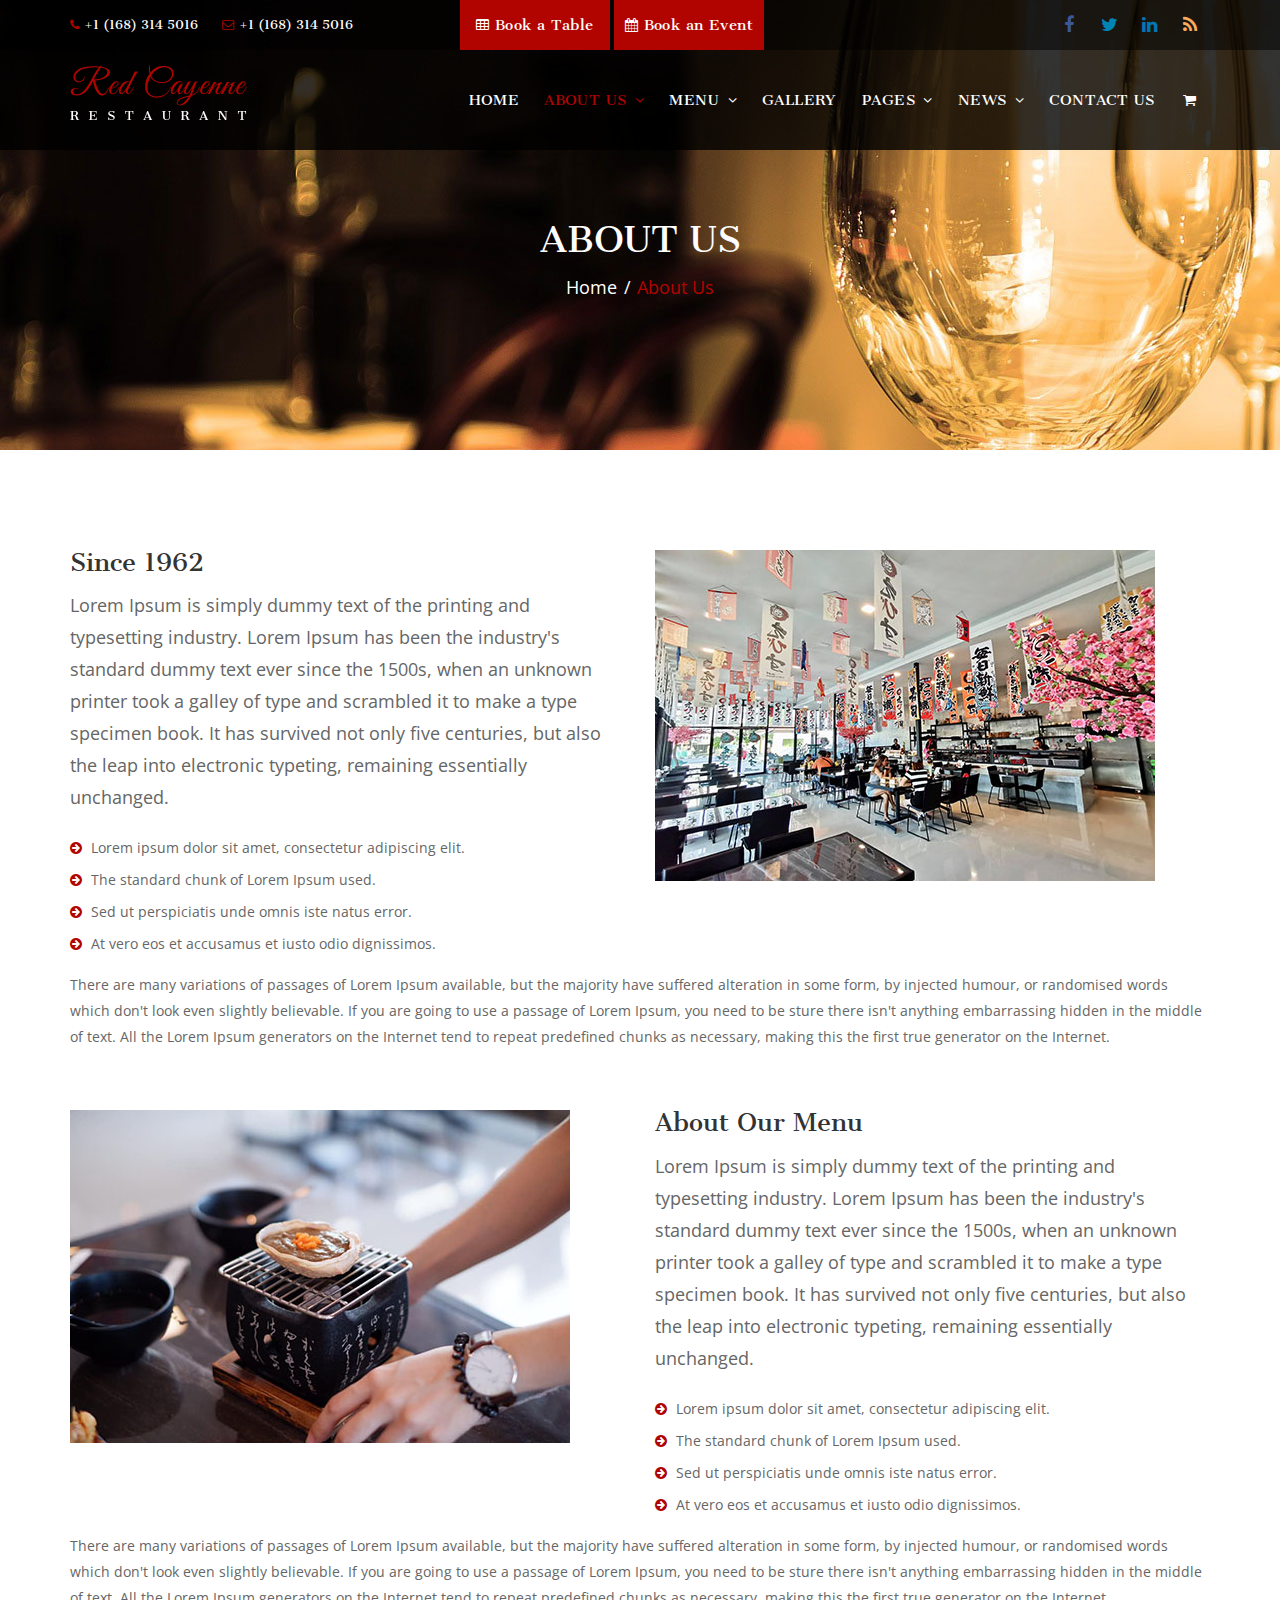
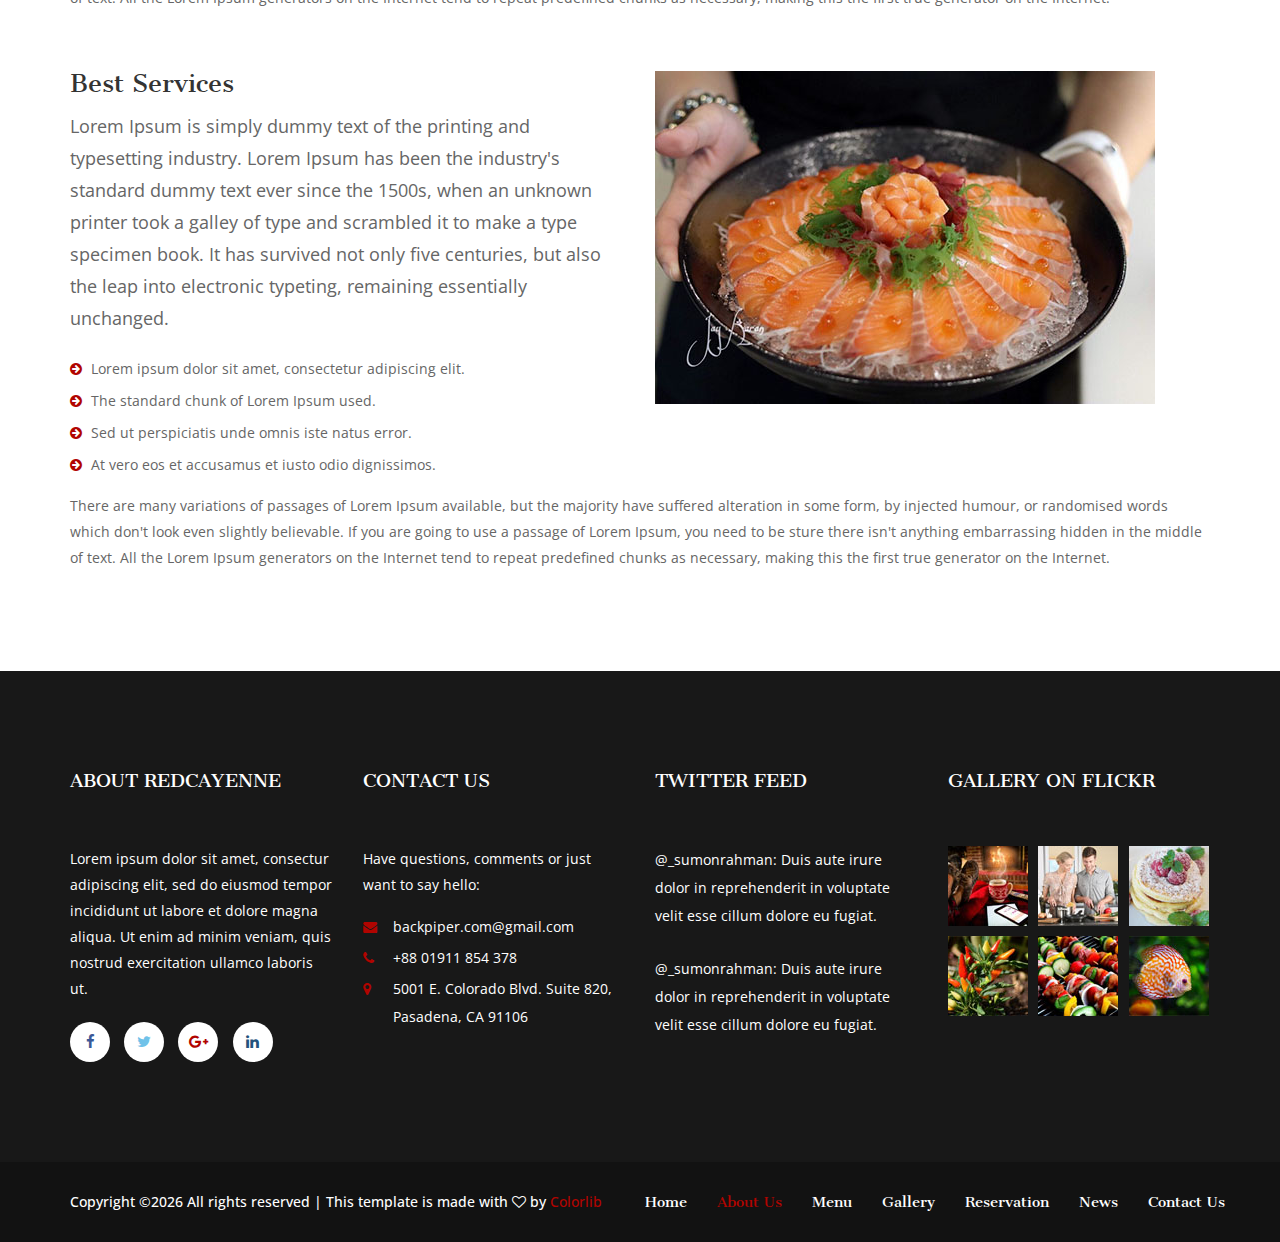
<file: about-us.html>
<!DOCTYPE html>
<html lang="en">
    <head>
        <meta charset="utf-8">
        <meta http-equiv="X-UA-Compatible" content="IE=edge">
        <meta name="viewport" content="width=device-width, initial-scale=1">
        <link rel="icon" href="img/express-favicon.png" type="image/x-icon" />
        <!-- The above 3 meta tags *must* come first in the head; any other head content must come *after* these tags -->
        <title>RedCaynne Re</title>

        <!-- Icon css link -->
        <link href="vendors/material-icon/css/materialdesignicons.min.css" rel="stylesheet">
        <link href="css/font-awesome.min.css" rel="stylesheet">
        <link href="vendors/linears-icon/style.css" rel="stylesheet">
        <!-- Bootstrap -->
        <link href="css/bootstrap.min.css" rel="stylesheet">
        
        <!-- Extra plugin css -->
        <link href="vendors/bootstrap-selector/bootstrap-select.css" rel="stylesheet">
        <link href="vendors/bootatrap-date-time/bootstrap-datetimepicker.min.css" rel="stylesheet">
        <link href="vendors/owl-carousel/assets/owl.carousel.css" rel="stylesheet">
        
        <link href="css/style.css" rel="stylesheet">
        <link href="css/responsive.css" rel="stylesheet">

        <!-- HTML5 shim and Respond.js for IE8 support of HTML5 elements and media queries -->
        <!-- WARNING: Respond.js doesn't work if you view the page via file:// -->
        <!--[if lt IE 9]>
        <script src="https://oss.maxcdn.com/html5shiv/3.7.3/html5shiv.min.js"></script>
        <script src="https://oss.maxcdn.com/respond/1.4.2/respond.min.js"></script>
        <![endif]-->
    </head>
    <body>
       
       <div id="preloader">
            <div class="loader absolute-center">
                <div class="loader__box"><b class="top"></b></div>
                <div class="loader__box"><b class="top"></b></div>
                <div class="loader__box"><b class="top"></b></div>
            </div>
        </div>
       
        <!--================ Frist hader Area =================-->
        <div class="first_header">
            <div class="container">
                <div class="row">
                    <div class="col-md-4">
                        <div class="header_contact_details">
                            <a href="#"><i class="fa fa-phone"></i>+1 (168) 314 5016</a>
                            <a href="#"><i class="fa fa-envelope-o"></i>+1 (168) 314 5016</a>
                        </div>
                    </div>
                    <div class="col-md-4">
                        <div class="event_btn_inner">
                            <a class="event_btn" href="table.html"><i class="fa fa-table" aria-hidden="true"></i>Book a Table</a>
                            <a class="event_btn" href="event.html"><i class="fa fa-calendar" aria-hidden="true"></i>Book an Event</a>
                        </div>
                    </div>
                    <div class="col-md-4">
                        <div class="header_social">
                            <ul>
                                <li><a href="#"><i class="fa fa-facebook"></i></a></li>
                                <li><a href="#"><i class="fa fa-twitter"></i></a></li>
                                <li><a href="#"><i class="fa fa-linkedin"></i></a></li>
                                <li><a href="#"><i class="fa fa-rss"></i></a></li>
                            </ul>
                        </div>
                    </div>
                </div>
            </div>
        </div>
        <!--================End Footer Area =================-->
        
        <!--================End Footer Area =================-->
        <header class="main_menu_area">
            <nav class="navbar navbar-default">
                <div class="container">
                    <!-- Brand and toggle get grouped for better mobile display -->
                    <div class="navbar-header">
                        <button type="button" class="navbar-toggle collapsed" data-toggle="collapse" data-target="#bs-example-navbar-collapse-1" aria-expanded="false">
                        <span class="sr-only">Toggle navigation</span>
                        <span class="icon-bar"></span>
                        <span class="icon-bar"></span>
                        <span class="icon-bar"></span>
                        </button>
                        <a class="navbar-brand" href="#"><img src="img/logo-1.png" alt=""></a>
                    </div>

                    <!-- Collect the nav links, forms, and other content for toggling -->
                    <div class="collapse navbar-collapse" id="bs-example-navbar-collapse-1">
                        <ul class="nav navbar-nav navbar-right">
                            <li><a href="index.html">Home</a></li>
                            <li class="dropdown submenu active">
                                <a href="#" class="dropdown-toggle" data-toggle="dropdown" role="button" aria-haspopup="true" aria-expanded="false">About US <i class="fa fa-angle-down" aria-hidden="true"></i></a>
                                <ul class="dropdown-menu">
                                    <li><a href="about-us.html">About Us</a></li>
                                    <li><a href="about-us2.html">About Us2</a></li>
                                </ul>
                            </li>
                            <li class="dropdown submenu">
                                <a href="#" class="dropdown-toggle" data-toggle="dropdown" role="button" aria-haspopup="true" aria-expanded="false">Menu <i class="fa fa-angle-down" aria-hidden="true"></i></a>
                                <ul class="dropdown-menu">
                                    <li><a href="menu-grid.html">Menu Grid</a></li>
                                    <li><a href="menu-list.html">Menu List</a></li>
                                </ul>
                            </li>
                            <li><a href="gallery.html">Gallery</a></li>
                            <li class="dropdown submenu">
                                <a href="#" class="dropdown-toggle" data-toggle="dropdown" role="button" aria-haspopup="true" aria-expanded="false">Pages <i class="fa fa-angle-down" aria-hidden="true"></i></a>
                                <ul class="dropdown-menu">
                                    <li><a href="event.html">Event</a></li>
                                    <li><a href="table.html">Table</a></li>
                                </ul>
                            </li>
                            <li class="dropdown submenu">
                                <a href="#" class="dropdown-toggle" data-toggle="dropdown" role="button" aria-haspopup="true" aria-expanded="false">News <i class="fa fa-angle-down" aria-hidden="true"></i></a>
                                <ul class="dropdown-menu">
                                    <li><a href="blog.html">Blog</a></li>
                                    <li><a href="blog-gallery.html">Blog Gallery</a></li>
                                    <li><a href="blog-details.html">Blog Details</a></li>
                                </ul>
                            </li>
                            <li><a href="contact.html">Contact US</a></li>
                            <li><a href="#"><i class="fa fa-shopping-cart" aria-hidden="true"></i></a></li>
                        </ul>
                    </div><!-- /.navbar-collapse -->
                </div><!-- /.container-fluid -->
            </nav>
        </header>
        <!--================End Footer Area =================-->
        
        <!--================Banner Area =================-->
        <section class="banner_area">
            <div class="container">
                <div class="banner_content">
                    <h4>About Us</h4>
                    <a href="#">Home</a>
                    <a class="active" href="#">About Us</a>
                </div>
            </div>
        </section>
        <!--================End Banner Area =================-->
        
        <!--================About Us Content Area =================-->
        <section class="about_us_content">
            <div class="container">
                <div class="row about_inner_item">
                    <div class="col-md-6">
                        <div class="about_left_content">
                            <h4>Since 1962</h4>
                            <p>Lorem Ipsum is simply dummy text of the printing and typesetting industry. Lorem Ipsum has been the industry's standard dummy text ever since the 1500s, when an unknown printer took a galley of type and scrambled it to make a type specimen book. It has survived not only five centuries, but also the leap into electronic typeting, remaining essentially unchanged.</p>
                            <ul>
                                <li><a href="#"><i class="fa fa-arrow-circle-right" aria-hidden="true"></i> Lorem ipsum dolor sit amet, consectetur adipiscing elit.</a></li>
                                <li><a href="#"><i class="fa fa-arrow-circle-right" aria-hidden="true"></i> The standard chunk of Lorem Ipsum used.</a></li>
                                <li><a href="#"><i class="fa fa-arrow-circle-right" aria-hidden="true"></i> Sed ut perspiciatis unde omnis iste natus error.</a></li>
                                <li><a href="#"><i class="fa fa-arrow-circle-right" aria-hidden="true"></i> At vero eos et accusamus et iusto odio dignissimos.</a></li>
                            </ul>
                        </div>
                    </div>
                    <div class="col-md-6">
                        <div class="about_right_image">
                            <img src="img/about-item/about-item-1.jpg" alt="">
                        </div>
                    </div>
                    <div class="col-md-12">
                        <div class="about_single_content">
                            <p>There are many variations of passages of Lorem Ipsum available, but the majority have suffered alteration in some form, by injected humour, or randomised words which don't look even slightly believable. If you are going to use a passage of Lorem Ipsum, you need to be sture there isn't anything embarrassing hidden in the middle of text. All the Lorem Ipsum generators on the Internet tend to repeat predefined chunks as necessary, making this the first true generator on the Internet.</p>
                        </div>
                    </div>
                </div>
                <div class="row about_inner_item">
                    <div class="col-md-6">
                        <div class="about_right_image">
                            <img src="img/about-item/about-item-2.jpg" alt="">
                        </div>
                    </div>
                    <div class="col-md-6">
                        <div class="about_left_content">
                            <h4>About Our Menu</h4>
                            <p>Lorem Ipsum is simply dummy text of the printing and typesetting industry. Lorem Ipsum has been the industry's standard dummy text ever since the 1500s, when an unknown printer took a galley of type and scrambled it to make a type specimen book. It has survived not only five centuries, but also the leap into electronic typeting, remaining essentially unchanged.</p>
                            <ul>
                                <li><a href="#"><i class="fa fa-arrow-circle-right" aria-hidden="true"></i> Lorem ipsum dolor sit amet, consectetur adipiscing elit.</a></li>
                                <li><a href="#"><i class="fa fa-arrow-circle-right" aria-hidden="true"></i> The standard chunk of Lorem Ipsum used.</a></li>
                                <li><a href="#"><i class="fa fa-arrow-circle-right" aria-hidden="true"></i> Sed ut perspiciatis unde omnis iste natus error.</a></li>
                                <li><a href="#"><i class="fa fa-arrow-circle-right" aria-hidden="true"></i> At vero eos et accusamus et iusto odio dignissimos.</a></li>
                            </ul>
                        </div>
                    </div>
                    <div class="col-md-12">
                        <div class="about_single_content">
                            <p>There are many variations of passages of Lorem Ipsum available, but the majority have suffered alteration in some form, by injected humour, or randomised words which don't look even slightly believable. If you are going to use a passage of Lorem Ipsum, you need to be sture there isn't anything embarrassing hidden in the middle of text. All the Lorem Ipsum generators on the Internet tend to repeat predefined chunks as necessary, making this the first true generator on the Internet.</p>
                        </div>
                    </div>
                </div>
                <div class="row about_inner_item">
                    <div class="col-md-6">
                        <div class="about_left_content">
                            <h4>Best Services</h4>
                            <p>Lorem Ipsum is simply dummy text of the printing and typesetting industry. Lorem Ipsum has been the industry's standard dummy text ever since the 1500s, when an unknown printer took a galley of type and scrambled it to make a type specimen book. It has survived not only five centuries, but also the leap into electronic typeting, remaining essentially unchanged.</p>
                            <ul>
                                <li><a href="#"><i class="fa fa-arrow-circle-right" aria-hidden="true"></i> Lorem ipsum dolor sit amet, consectetur adipiscing elit.</a></li>
                                <li><a href="#"><i class="fa fa-arrow-circle-right" aria-hidden="true"></i> The standard chunk of Lorem Ipsum used.</a></li>
                                <li><a href="#"><i class="fa fa-arrow-circle-right" aria-hidden="true"></i> Sed ut perspiciatis unde omnis iste natus error.</a></li>
                                <li><a href="#"><i class="fa fa-arrow-circle-right" aria-hidden="true"></i> At vero eos et accusamus et iusto odio dignissimos.</a></li>
                            </ul>
                        </div>
                    </div>
                    <div class="col-md-6">
                        <div class="about_right_image">
                            <img src="img/about-item/about-item-3.jpg" alt="">
                        </div>
                    </div>
                    <div class="col-md-12">
                        <div class="about_single_content">
                            <p>There are many variations of passages of Lorem Ipsum available, but the majority have suffered alteration in some form, by injected humour, or randomised words which don't look even slightly believable. If you are going to use a passage of Lorem Ipsum, you need to be sture there isn't anything embarrassing hidden in the middle of text. All the Lorem Ipsum generators on the Internet tend to repeat predefined chunks as necessary, making this the first true generator on the Internet.</p>
                        </div>
                    </div>
                </div>
            </div>
        </section>
        <!--================End About Us Content Area =================-->
        
        <!--================End Recent Blog Area =================-->
        <footer class="footer_area">
            <div class="footer_widget_area">
                <div class="container">
                    <div class="row">
                        <div class="col-md-3">
                            <aside class="f_widget about_widget">
                                <div class="f_w_title">
                                    <h4>ABOUT RedCayenne</h4>
                                </div>
                                <p>Lorem ipsum dolor sit amet, consectur adipiscing elit, sed do eiusmod tempor incididunt ut labore et dolore magna aliqua. Ut enim ad minim veniam, quis nostrud exercitation ullamco laboris ut.</p>
                                <ul>
                                    <li><a href="#"><i class="fa fa-facebook"></i></a></li>
                                    <li><a href="#"><i class="fa fa-twitter"></i></a></li>
                                    <li><a href="#"><i class="fa fa-google-plus"></i></a></li>
                                    <li><a href="#"><i class="fa fa-linkedin"></i></a></li>
                                </ul>
                            </aside>
                        </div>
                        <div class="col-md-3">
                            <aside class="f_widget contact_widget">
                                <div class="f_w_title">
                                    <h4>CONTACT US</h4>
                                </div>
                                <p>Have questions, comments or just want to say hello:</p>
                                <ul>
                                    <li><a href="#"><i class="fa fa-envelope"></i>backpiper.com@gmail.com</a></li>
                                    <li><a href="#"><i class="fa fa-phone"></i>+88 01911 854 378</a></li>
                                    <li><a href="#"><i class="fa fa-map-marker"></i>5001 E. Colorado Blvd. Suite 820,<br /> Pasadena, CA 91106</a></li>
                                </ul>
                            </aside>
                        </div>
                        <div class="col-md-3">
                            <aside class="f_widget twitter_widget">
                                <div class="f_w_title">
                                    <h4>Twitter Feed</h4>
                                </div>
                                <ul>
                                    <li>
                                        <a href="#">@_sumonrahman:</a> Duis aute irure dolor in reprehenderit in voluptate velit esse cillum dolore eu fugiat.
                                    </li>
                                    <li>
                                        <a href="#">@_sumonrahman:</a> Duis aute irure dolor in reprehenderit in voluptate velit esse cillum dolore eu fugiat.
                                    </li>
                                </ul>
                            </aside>
                        </div>
                        <div class="col-md-3">
                            <aside class="f_widget gallery_widget">
                                <div class="f_w_title">
                                    <h4>Gallery On Flickr</h4>
                                </div>
                                <ul>
                                    <li><a href="#"><img src="img/gallery/f-w-gallery/f-w-gallery-1.jpg" alt=""><i class="fa fa-search"></i></a></li>
                                    <li><a href="#"><img src="img/gallery/f-w-gallery/f-w-gallery-2.jpg" alt=""><i class="fa fa-search"></i></a></li>
                                    <li><a href="#"><img src="img/gallery/f-w-gallery/f-w-gallery-3.jpg" alt=""><i class="fa fa-search"></i></a></li>
                                    <li><a href="#"><img src="img/gallery/f-w-gallery/f-w-gallery-4.jpg" alt=""><i class="fa fa-search"></i></a></li>
                                    <li><a href="#"><img src="img/gallery/f-w-gallery/f-w-gallery-5.jpg" alt=""><i class="fa fa-search"></i></a></li>
                                    <li><a href="#"><img src="img/gallery/f-w-gallery/f-w-gallery-6.jpg" alt=""><i class="fa fa-search"></i></a></li>
                                </ul>
                            </aside>
                        </div>
                    </div>
                </div>
            </div>
            <div class="copy_right_area">
                <div class="container">
                    <div class="pull-left">
                        <h5><p><!-- Link back to Colorlib can't be removed. Template is licensed under CC BY 3.0. -->
Copyright &copy;<script>document.write(new Date().getFullYear());</script> All rights reserved | This template is made with <i class="fa fa-heart-o" aria-hidden="true"></i> by <a href="https://colorlib.com" target="_blank">Colorlib</a>
<!-- Link back to Colorlib can't be removed. Template is licensed under CC BY 3.0. -->
</p></h5>
                    </div>
                    <div class="pull-right">
                        <ul class="nav navbar-nav navbar-right">
                            <li><a href="#">Home</a></li>
                            <li class="active"><a href="#">About Us</a></li>
                            <li><a href="#">Menu</a></li>
                            <li><a href="#">Gallery</a></li>
                            <li><a href="#">Reservation</a></li>
                            <li><a href="#">News</a></li>
                            <li><a href="#">Contact Us</a></li>
                        </ul>
                    </div>
                </div>
            </div>
        </footer>
        <!--================End Recent Blog Area =================-->
        
        
        
        <!-- jQuery (necessary for Bootstrap's JavaScript plugins) -->
        <script src="js/jquery-2.1.4.min.js"></script>
        <!-- Include all compiled plugins (below), or include individual files as needed -->
        <script src="js/bootstrap.min.js"></script>
        <!-- Extra plugin js -->
        <script src="vendors/bootstrap-selector/bootstrap-select.js"></script>
        <script src="vendors/bootatrap-date-time/bootstrap-datetimepicker.min.js"></script>
        <script src="vendors/owl-carousel/owl.carousel.min.js"></script>
        <script src="vendors/isotope/imagesloaded.pkgd.min.js"></script>
        <script src="vendors/isotope/isotope.pkgd.min.js"></script>
        <script src="vendors/countdown/jquery.countdown.js"></script>
        <script src="vendors/js-calender/zabuto_calendar.min.js"></script>
        <!--gmaps Js-->
<!--        <script src="https://maps.googleapis.com/maps/api/js?key=AIzaSyCjCGmQ0Uq4exrzdcL6rvxywDDOvfAu6eE"></script>-->
<!--        <script src="js/gmaps.min.js"></script>-->
        
        
<!--        <script src="js/video_player.js"></script>-->
        <script src="js/theme.js"></script>
    </body>
</html>
</file>
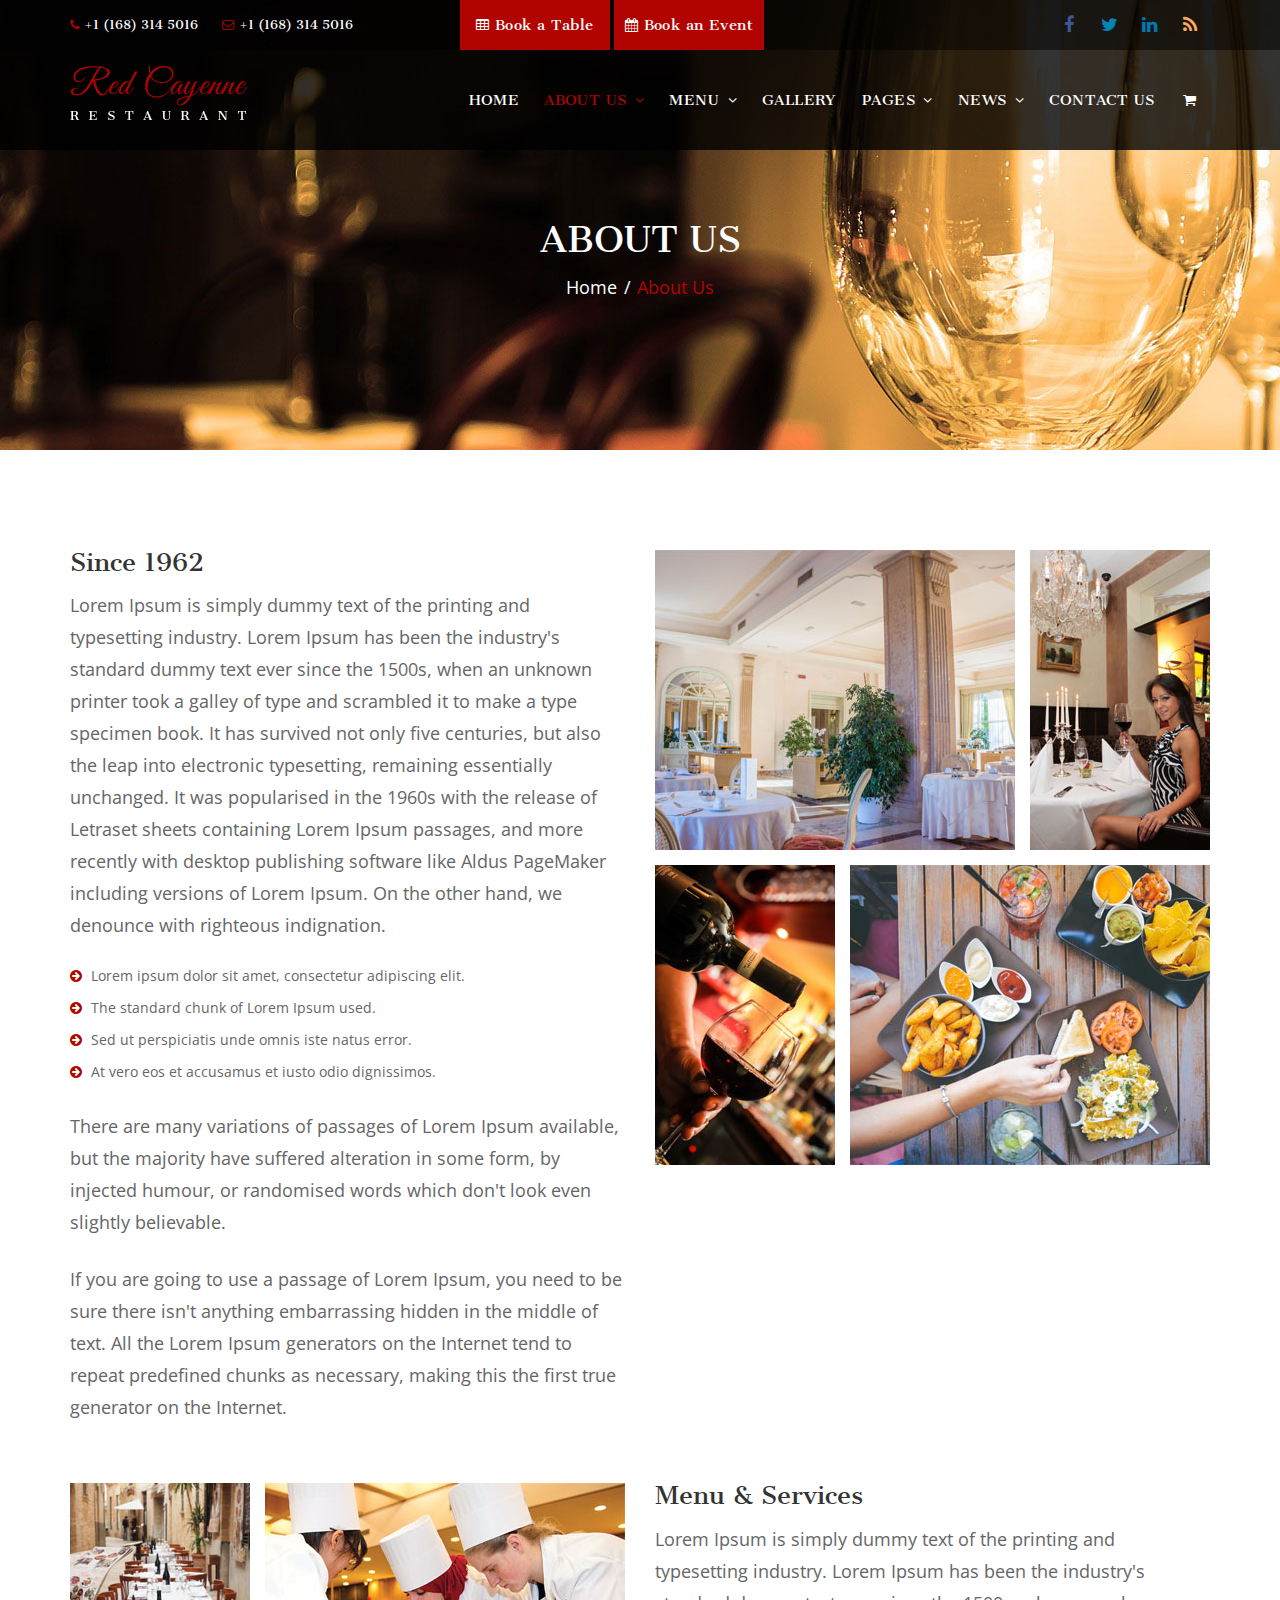
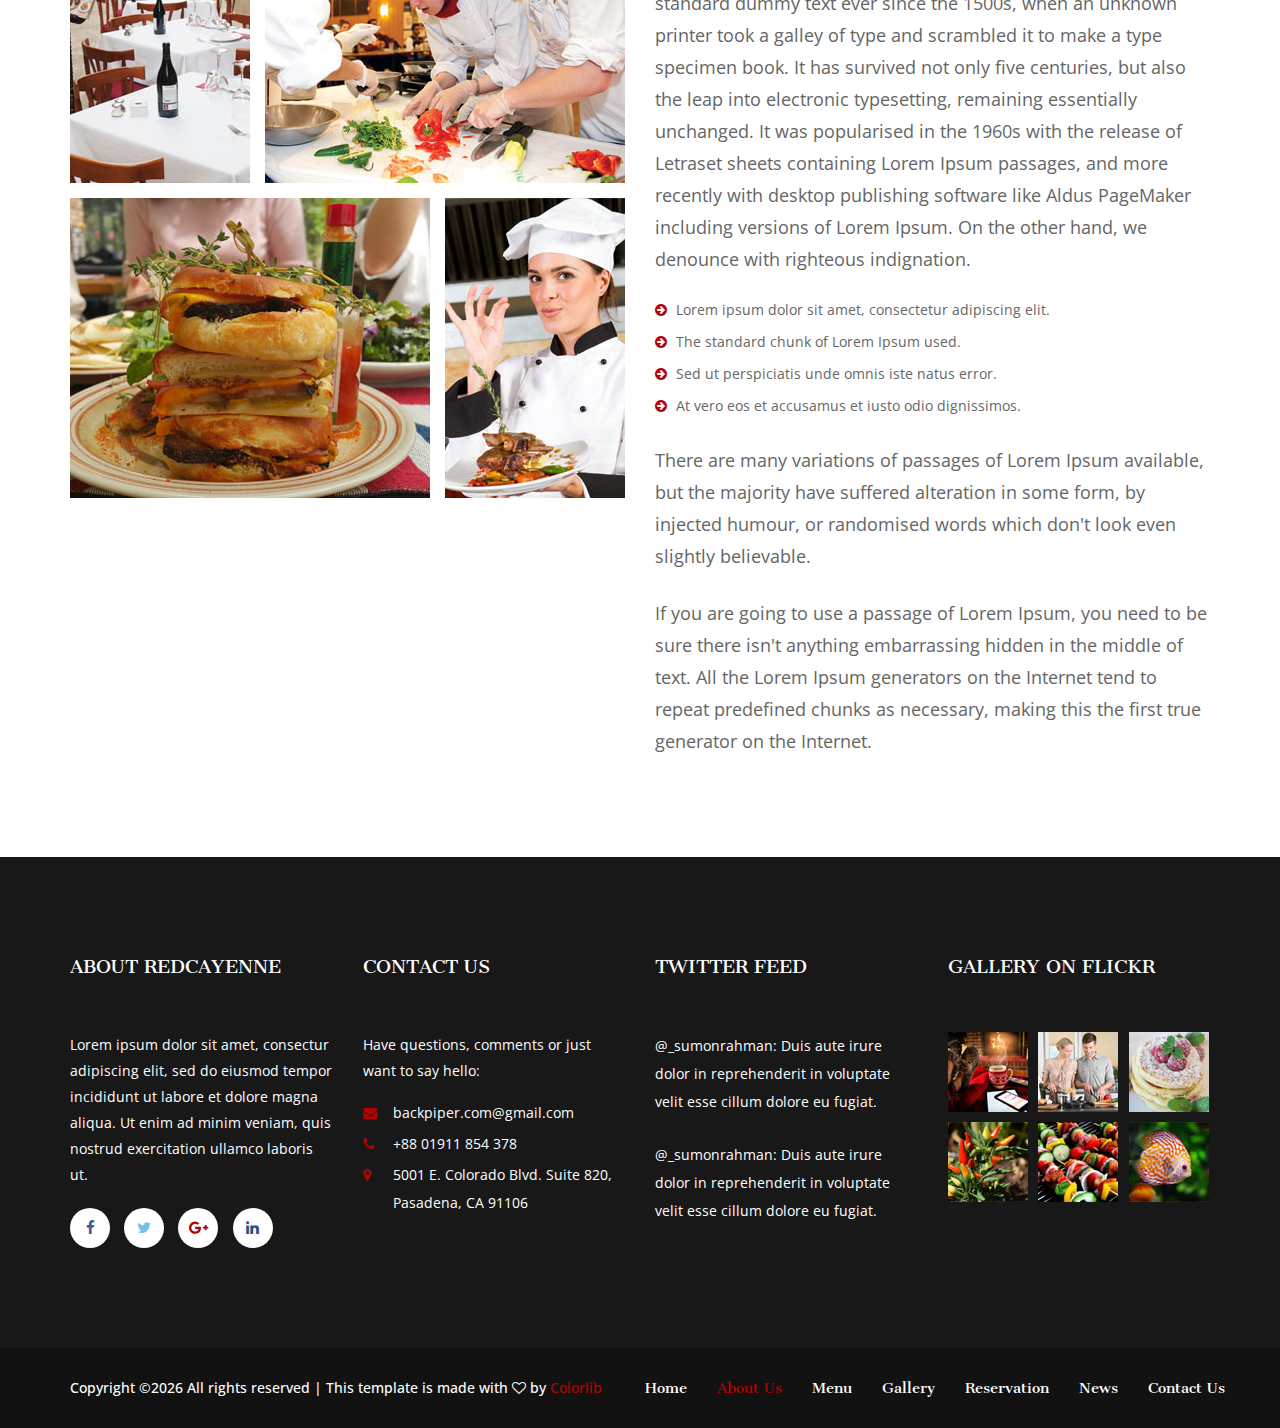
<file: about-us2.html>
<!DOCTYPE html>
<html lang="en">
    <head>
        <meta charset="utf-8">
        <meta http-equiv="X-UA-Compatible" content="IE=edge">
        <meta name="viewport" content="width=device-width, initial-scale=1">
        <link rel="icon" href="img/express-favicon.png" type="image/x-icon" />
        <!-- The above 3 meta tags *must* come first in the head; any other head content must come *after* these tags -->
        <title>RedCaynne Re</title>

        <!-- Icon css link -->
        <link href="vendors/material-icon/css/materialdesignicons.min.css" rel="stylesheet">
        <link href="css/font-awesome.min.css" rel="stylesheet">
        <link href="vendors/linears-icon/style.css" rel="stylesheet">
        <!-- Bootstrap -->
        <link href="css/bootstrap.min.css" rel="stylesheet">
        
        <!-- Rev slider css -->
<!--
        <link href="vendors/revolution/css/settings.css" rel="stylesheet">
        <link href="vendors/revolution/css/layers.css" rel="stylesheet">
        <link href="vendors/revolution/css/navigation.css" rel="stylesheet">
-->
        
        <!-- Extra plugin css -->
        <link href="vendors/bootstrap-selector/bootstrap-select.css" rel="stylesheet">
        <link href="vendors/bootatrap-date-time/bootstrap-datetimepicker.min.css" rel="stylesheet">
        <link href="vendors/owl-carousel/assets/owl.carousel.css" rel="stylesheet">
        
        <link href="css/style.css" rel="stylesheet">
        <link href="css/responsive.css" rel="stylesheet">

        <!-- HTML5 shim and Respond.js for IE8 support of HTML5 elements and media queries -->
        <!-- WARNING: Respond.js doesn't work if you view the page via file:// -->
        <!--[if lt IE 9]>
        <script src="https://oss.maxcdn.com/html5shiv/3.7.3/html5shiv.min.js"></script>
        <script src="https://oss.maxcdn.com/respond/1.4.2/respond.min.js"></script>
        <![endif]-->
    </head>
    <body>
       
       <div id="preloader">
            <div class="loader absolute-center">
                <div class="loader__box"><b class="top"></b></div>
                <div class="loader__box"><b class="top"></b></div>
                <div class="loader__box"><b class="top"></b></div>
            </div>
        </div>
       
        <!--================ Frist hader Area =================-->
        <div class="first_header">
            <div class="container">
                <div class="row">
                    <div class="col-md-4">
                        <div class="header_contact_details">
                            <a href="#"><i class="fa fa-phone"></i>+1 (168) 314 5016</a>
                            <a href="#"><i class="fa fa-envelope-o"></i>+1 (168) 314 5016</a>
                        </div>
                    </div>
                    <div class="col-md-4">
                        <div class="event_btn_inner">
                            <a class="event_btn" href="table.html"><i class="fa fa-table" aria-hidden="true"></i>Book a Table</a>
                            <a class="event_btn" href="event.html"><i class="fa fa-calendar" aria-hidden="true"></i>Book an Event</a>
                        </div>
                    </div>
                    <div class="col-md-4">
                        <div class="header_social">
                            <ul>
                                <li><a href="#"><i class="fa fa-facebook"></i></a></li>
                                <li><a href="#"><i class="fa fa-twitter"></i></a></li>
                                <li><a href="#"><i class="fa fa-linkedin"></i></a></li>
                                <li><a href="#"><i class="fa fa-rss"></i></a></li>
                            </ul>
                        </div>
                    </div>
                </div>
            </div>
        </div>
        <!--================End Footer Area =================-->
        
        <!--================End Footer Area =================-->
        <header class="main_menu_area">
            <nav class="navbar navbar-default">
                <div class="container">
                    <!-- Brand and toggle get grouped for better mobile display -->
                    <div class="navbar-header">
                        <button type="button" class="navbar-toggle collapsed" data-toggle="collapse" data-target="#bs-example-navbar-collapse-1" aria-expanded="false">
                        <span class="sr-only">Toggle navigation</span>
                        <span class="icon-bar"></span>
                        <span class="icon-bar"></span>
                        <span class="icon-bar"></span>
                        </button>
                        <a class="navbar-brand" href="#"><img src="img/logo-1.png" alt=""></a>
                    </div>

                    <!-- Collect the nav links, forms, and other content for toggling -->
                    <div class="collapse navbar-collapse" id="bs-example-navbar-collapse-1">
                        <ul class="nav navbar-nav navbar-right">
                            <li><a href="index.html">Home</a></li>
                            <li class="dropdown submenu active">
                                <a href="#" class="dropdown-toggle" data-toggle="dropdown" role="button" aria-haspopup="true" aria-expanded="false">About US <i class="fa fa-angle-down" aria-hidden="true"></i></a>
                                <ul class="dropdown-menu">
                                    <li><a href="about-us.html">About Us</a></li>
                                    <li><a href="about-us2.html">About Us2</a></li>
                                </ul>
                            </li>
                            <li class="dropdown submenu">
                                <a href="#" class="dropdown-toggle" data-toggle="dropdown" role="button" aria-haspopup="true" aria-expanded="false">Menu <i class="fa fa-angle-down" aria-hidden="true"></i></a>
                                <ul class="dropdown-menu">
                                    <li><a href="menu-grid.html">Menu Grid</a></li>
                                    <li><a href="menu-list.html">Menu List</a></li>
                                </ul>
                            </li>
                            <li><a href="gallery.html">Gallery</a></li>
                            <li class="dropdown submenu">
                                <a href="#" class="dropdown-toggle" data-toggle="dropdown" role="button" aria-haspopup="true" aria-expanded="false">Pages <i class="fa fa-angle-down" aria-hidden="true"></i></a>
                                <ul class="dropdown-menu">
                                    <li><a href="event.html">Event</a></li>
                                    <li><a href="table.html">Table</a></li>
                                </ul>
                            </li>
                            <li class="dropdown submenu">
                                <a href="#" class="dropdown-toggle" data-toggle="dropdown" role="button" aria-haspopup="true" aria-expanded="false">News <i class="fa fa-angle-down" aria-hidden="true"></i></a>
                                <ul class="dropdown-menu">
                                    <li><a href="blog.html">Blog</a></li>
                                    <li><a href="blog-gallery.html">Blog Gallery</a></li>
                                    <li><a href="blog-details.html">Blog Details</a></li>
                                </ul>
                            </li>
                            <li><a href="contact.html">Contact US</a></li>
                            <li><a href="#"><i class="fa fa-shopping-cart" aria-hidden="true"></i></a></li>
                        </ul>
                    </div><!-- /.navbar-collapse -->
                </div><!-- /.container-fluid -->
            </nav>
        </header>
        <!--================End Footer Area =================-->
        
        <!--================Banner Area =================-->
        <section class="banner_area">
            <div class="container">
                <div class="banner_content">
                    <h4>About Us</h4>
                    <a href="#">Home</a>
                    <a class="active" href="#">About Us</a>
                </div>
            </div>
        </section>
        <!--================End Banner Area =================-->
        
        <!--================About Us Content Area =================-->
        <section class="about_us_content">
            <div class="container">
                <div class="row about_inner_item">
                    <div class="col-md-6">
                        <div class="about_left_content">
                            <h4>Since 1962</h4>
                            <p>Lorem Ipsum is simply dummy text of the printing and typesetting industry. Lorem Ipsum has been the industry's standard dummy text ever since the 1500s, when an unknown printer took a galley of type and scrambled it to make a type specimen book. It has survived not only five centuries, but also the leap into electronic typesetting, remaining essentially unchanged. It was popularised in the 1960s with the release of Letraset sheets containing Lorem Ipsum passages, and more recently with desktop publishing software like Aldus PageMaker including versions of Lorem Ipsum. On the other hand, we denounce with righteous indignation.</p>
                            <ul>
                                <li><a href="#"><i class="fa fa-arrow-circle-right" aria-hidden="true"></i> Lorem ipsum dolor sit amet, consectetur adipiscing elit.</a></li>
                                <li><a href="#"><i class="fa fa-arrow-circle-right" aria-hidden="true"></i> The standard chunk of Lorem Ipsum used.</a></li>
                                <li><a href="#"><i class="fa fa-arrow-circle-right" aria-hidden="true"></i> Sed ut perspiciatis unde omnis iste natus error.</a></li>
                                <li><a href="#"><i class="fa fa-arrow-circle-right" aria-hidden="true"></i> At vero eos et accusamus et iusto odio dignissimos.</a></li>
                            </ul>
                            <p>There are many variations of passages of Lorem Ipsum available, but the majority have suffered alteration in some form, by injected humour, or randomised words which don't look even slightly believable.</p>
                            <p>If you are going to use a passage of Lorem Ipsum, you need to be sure there isn't anything embarrassing hidden in the middle of text. All the Lorem Ipsum generators on the Internet tend to repeat predefined chunks as necessary, making this the first true generator on the Internet.</p>
                        </div>
                    </div>
                    <div class="col-md-6">
                        <div class="about_right_ms">
                            <div class="about_ms_item wb50">
                                <img src="img/about-item/about-item-ms-1.jpg" alt="">
                            </div>
                            <div class="about_ms_item wb25">
                                <img src="img/about-item/about-item-ms-2.jpg" alt="">
                            </div>
                            <div class="about_ms_item wb25">
                                <img src="img/about-item/about-item-ms-3.jpg" alt="">
                            </div>
                            <div class="about_ms_item wb50">
                                <img src="img/about-item/about-item-ms-4.jpg" alt="">
                            </div>
                        </div>
                    </div>
                </div>
                <div class="row about_inner_item">
                    <div class="col-md-6">
                        <div class="about_right_ms">
                            <div class="about_ms_item">
                                <img src="img/about-item/about-item-ms-5.jpg" alt="">
                            </div>
                            <div class="about_ms_item">
                                <img src="img/about-item/about-item-ms-6.jpg" alt="">
                            </div>
                            <div class="about_ms_item">
                                <img src="img/about-item/about-item-ms-7.jpg" alt="">
                            </div>
                            <div class="about_ms_item">
                                <img src="img/about-item/about-item-ms-8.jpg" alt="">
                            </div>
                        </div>
                    </div>
                    <div class="col-md-6">
                        <div class="about_left_content">
                            <h4>Menu & Services</h4>
                            <p>Lorem Ipsum is simply dummy text of the printing and typesetting industry. Lorem Ipsum has been the industry's standard dummy text ever since the 1500s, when an unknown printer took a galley of type and scrambled it to make a type specimen book. It has survived not only five centuries, but also the leap into electronic typesetting, remaining essentially unchanged. It was popularised in the 1960s with the release of Letraset sheets containing Lorem Ipsum passages, and more recently with desktop publishing software like Aldus PageMaker including versions of Lorem Ipsum. On the other hand, we denounce with righteous indignation.</p>
                            <ul>
                                <li><a href="#"><i class="fa fa-arrow-circle-right" aria-hidden="true"></i> Lorem ipsum dolor sit amet, consectetur adipiscing elit.</a></li>
                                <li><a href="#"><i class="fa fa-arrow-circle-right" aria-hidden="true"></i> The standard chunk of Lorem Ipsum used.</a></li>
                                <li><a href="#"><i class="fa fa-arrow-circle-right" aria-hidden="true"></i> Sed ut perspiciatis unde omnis iste natus error.</a></li>
                                <li><a href="#"><i class="fa fa-arrow-circle-right" aria-hidden="true"></i> At vero eos et accusamus et iusto odio dignissimos.</a></li>
                            </ul>
                            <p>There are many variations of passages of Lorem Ipsum available, but the majority have suffered alteration in some form, by injected humour, or randomised words which don't look even slightly believable.</p>
                            <p>If you are going to use a passage of Lorem Ipsum, you need to be sure there isn't anything embarrassing hidden in the middle of text. All the Lorem Ipsum generators on the Internet tend to repeat predefined chunks as necessary, making this the first true generator on the Internet.</p>
                        </div>
                    </div>
                </div>
            </div>
        </section>
        <!--================End About Us Content Area =================-->
        
        <!--================End Recent Blog Area =================-->
        <footer class="footer_area">
            <div class="footer_widget_area">
                <div class="container">
                    <div class="row">
                        <div class="col-md-3">
                            <aside class="f_widget about_widget">
                                <div class="f_w_title">
                                    <h4>ABOUT RedCayenne</h4>
                                </div>
                                <p>Lorem ipsum dolor sit amet, consectur adipiscing elit, sed do eiusmod tempor incididunt ut labore et dolore magna aliqua. Ut enim ad minim veniam, quis nostrud exercitation ullamco laboris ut.</p>
                                <ul>
                                    <li><a href="#"><i class="fa fa-facebook"></i></a></li>
                                    <li><a href="#"><i class="fa fa-twitter"></i></a></li>
                                    <li><a href="#"><i class="fa fa-google-plus"></i></a></li>
                                    <li><a href="#"><i class="fa fa-linkedin"></i></a></li>
                                </ul>
                            </aside>
                        </div>
                        <div class="col-md-3">
                            <aside class="f_widget contact_widget">
                                <div class="f_w_title">
                                    <h4>CONTACT US</h4>
                                </div>
                                <p>Have questions, comments or just want to say hello:</p>
                                <ul>
                                    <li><a href="#"><i class="fa fa-envelope"></i>backpiper.com@gmail.com</a></li>
                                    <li><a href="#"><i class="fa fa-phone"></i>+88 01911 854 378</a></li>
                                    <li><a href="#"><i class="fa fa-map-marker"></i>5001 E. Colorado Blvd. Suite 820,<br /> Pasadena, CA 91106</a></li>
                                </ul>
                            </aside>
                        </div>
                        <div class="col-md-3">
                            <aside class="f_widget twitter_widget">
                                <div class="f_w_title">
                                    <h4>Twitter Feed</h4>
                                </div>
                                <ul>
                                    <li>
                                        <a href="#">@_sumonrahman:</a> Duis aute irure dolor in reprehenderit in voluptate velit esse cillum dolore eu fugiat.
                                    </li>
                                    <li>
                                        <a href="#">@_sumonrahman:</a> Duis aute irure dolor in reprehenderit in voluptate velit esse cillum dolore eu fugiat.
                                    </li>
                                </ul>
                            </aside>
                        </div>
                        <div class="col-md-3">
                            <aside class="f_widget gallery_widget">
                                <div class="f_w_title">
                                    <h4>Gallery On Flickr</h4>
                                </div>
                                <ul>
                                    <li><a href="#"><img src="img/gallery/f-w-gallery/f-w-gallery-1.jpg" alt=""><i class="fa fa-search"></i></a></li>
                                    <li><a href="#"><img src="img/gallery/f-w-gallery/f-w-gallery-2.jpg" alt=""><i class="fa fa-search"></i></a></li>
                                    <li><a href="#"><img src="img/gallery/f-w-gallery/f-w-gallery-3.jpg" alt=""><i class="fa fa-search"></i></a></li>
                                    <li><a href="#"><img src="img/gallery/f-w-gallery/f-w-gallery-4.jpg" alt=""><i class="fa fa-search"></i></a></li>
                                    <li><a href="#"><img src="img/gallery/f-w-gallery/f-w-gallery-5.jpg" alt=""><i class="fa fa-search"></i></a></li>
                                    <li><a href="#"><img src="img/gallery/f-w-gallery/f-w-gallery-6.jpg" alt=""><i class="fa fa-search"></i></a></li>
                                </ul>
                            </aside>
                        </div>
                    </div>
                </div>
            </div>
            <div class="copy_right_area">
                <div class="container">
                    <div class="pull-left">
                        <h5><p><!-- Link back to Colorlib can't be removed. Template is licensed under CC BY 3.0. -->
Copyright &copy;<script>document.write(new Date().getFullYear());</script> All rights reserved | This template is made with <i class="fa fa-heart-o" aria-hidden="true"></i> by <a href="https://colorlib.com" target="_blank">Colorlib</a>
<!-- Link back to Colorlib can't be removed. Template is licensed under CC BY 3.0. -->
</p></h5>
                    </div>
                    <div class="pull-right">
                        <ul class="nav navbar-nav navbar-right">
                            <li><a href="#">Home</a></li>
                            <li class="active"><a href="#">About Us</a></li>
                            <li><a href="#">Menu</a></li>
                            <li><a href="#">Gallery</a></li>
                            <li><a href="#">Reservation</a></li>
                            <li><a href="#">News</a></li>
                            <li><a href="#">Contact Us</a></li>
                        </ul>
                    </div>
                </div>
            </div>
        </footer>
        <!--================End Recent Blog Area =================-->
        
        
        
        <!-- jQuery (necessary for Bootstrap's JavaScript plugins) -->
        <script src="js/jquery-2.1.4.min.js"></script>
        <!-- Include all compiled plugins (below), or include individual files as needed -->
        <script src="js/bootstrap.min.js"></script>
        <!-- Rev slider js -->
<!--
        <script src="vendors/revolution/js/jquery.themepunch.tools.min.js"></script>
        <script src="vendors/revolution/js/jquery.themepunch.revolution.min.js"></script>
        <script src="vendors/revolution/js/extensions/revolution.extension.video.min.js"></script>
        <script src="vendors/revolution/js/extensions/revolution.extension.slideanims.min.js"></script>
        <script src="vendors/revolution/js/extensions/revolution.extension.layeranimation.min.js"></script>
        <script src="vendors/revolution/js/extensions/revolution.extension.navigation.min.js"></script>
-->
        <!-- Extra plugin js -->
        <script src="vendors/bootstrap-selector/bootstrap-select.js"></script>
        <script src="vendors/bootatrap-date-time/bootstrap-datetimepicker.min.js"></script>
        <script src="vendors/owl-carousel/owl.carousel.min.js"></script>
        <script src="vendors/isotope/imagesloaded.pkgd.min.js"></script>
        <script src="vendors/isotope/isotope.pkgd.min.js"></script>
        <script src="vendors/countdown/jquery.countdown.js"></script>
        <script src="vendors/js-calender/zabuto_calendar.min.js"></script>
        <!--gmaps Js-->
<!--        <script src="https://maps.googleapis.com/maps/api/js?key=AIzaSyCjCGmQ0Uq4exrzdcL6rvxywDDOvfAu6eE"></script>-->
<!--        <script src="js/gmaps.min.js"></script>-->
        
        
<!--        <script src="js/video_player.js"></script>-->
        <script src="js/theme.js"></script>
    </body>
</html>
</file>
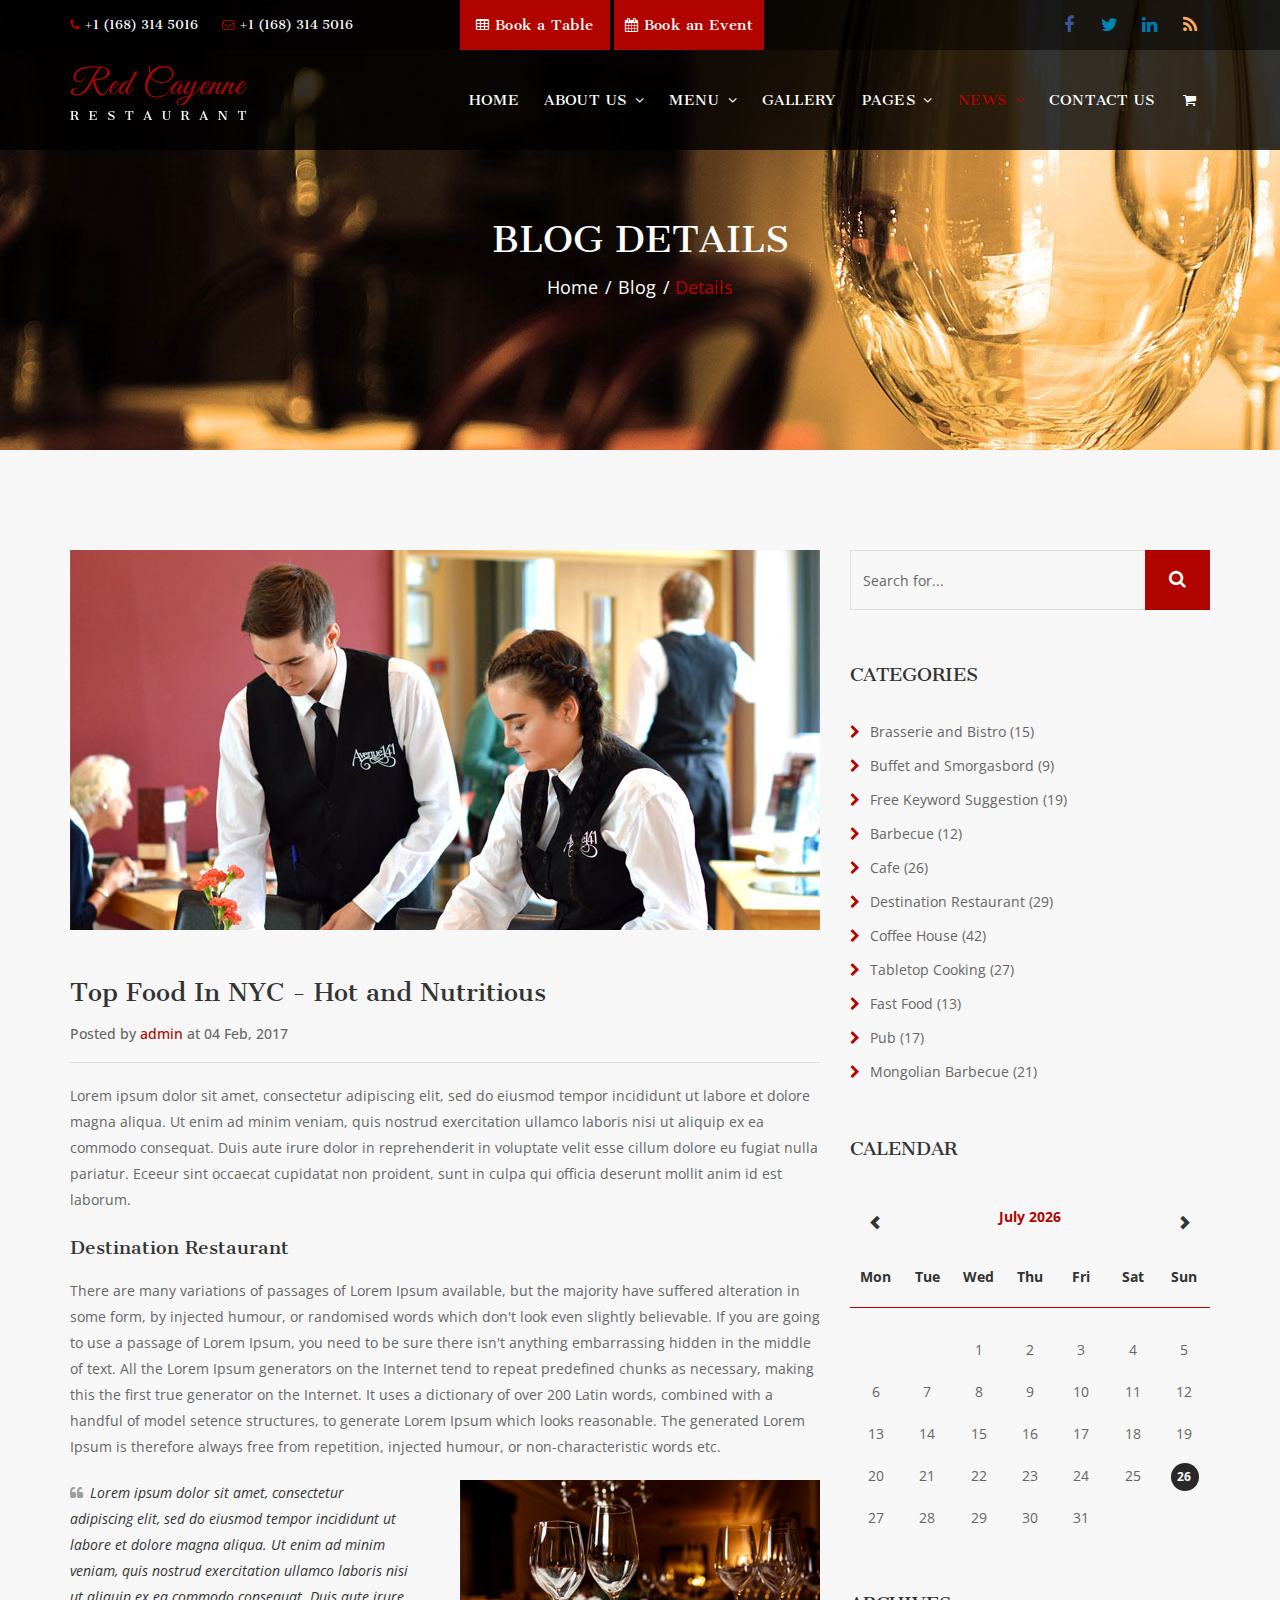
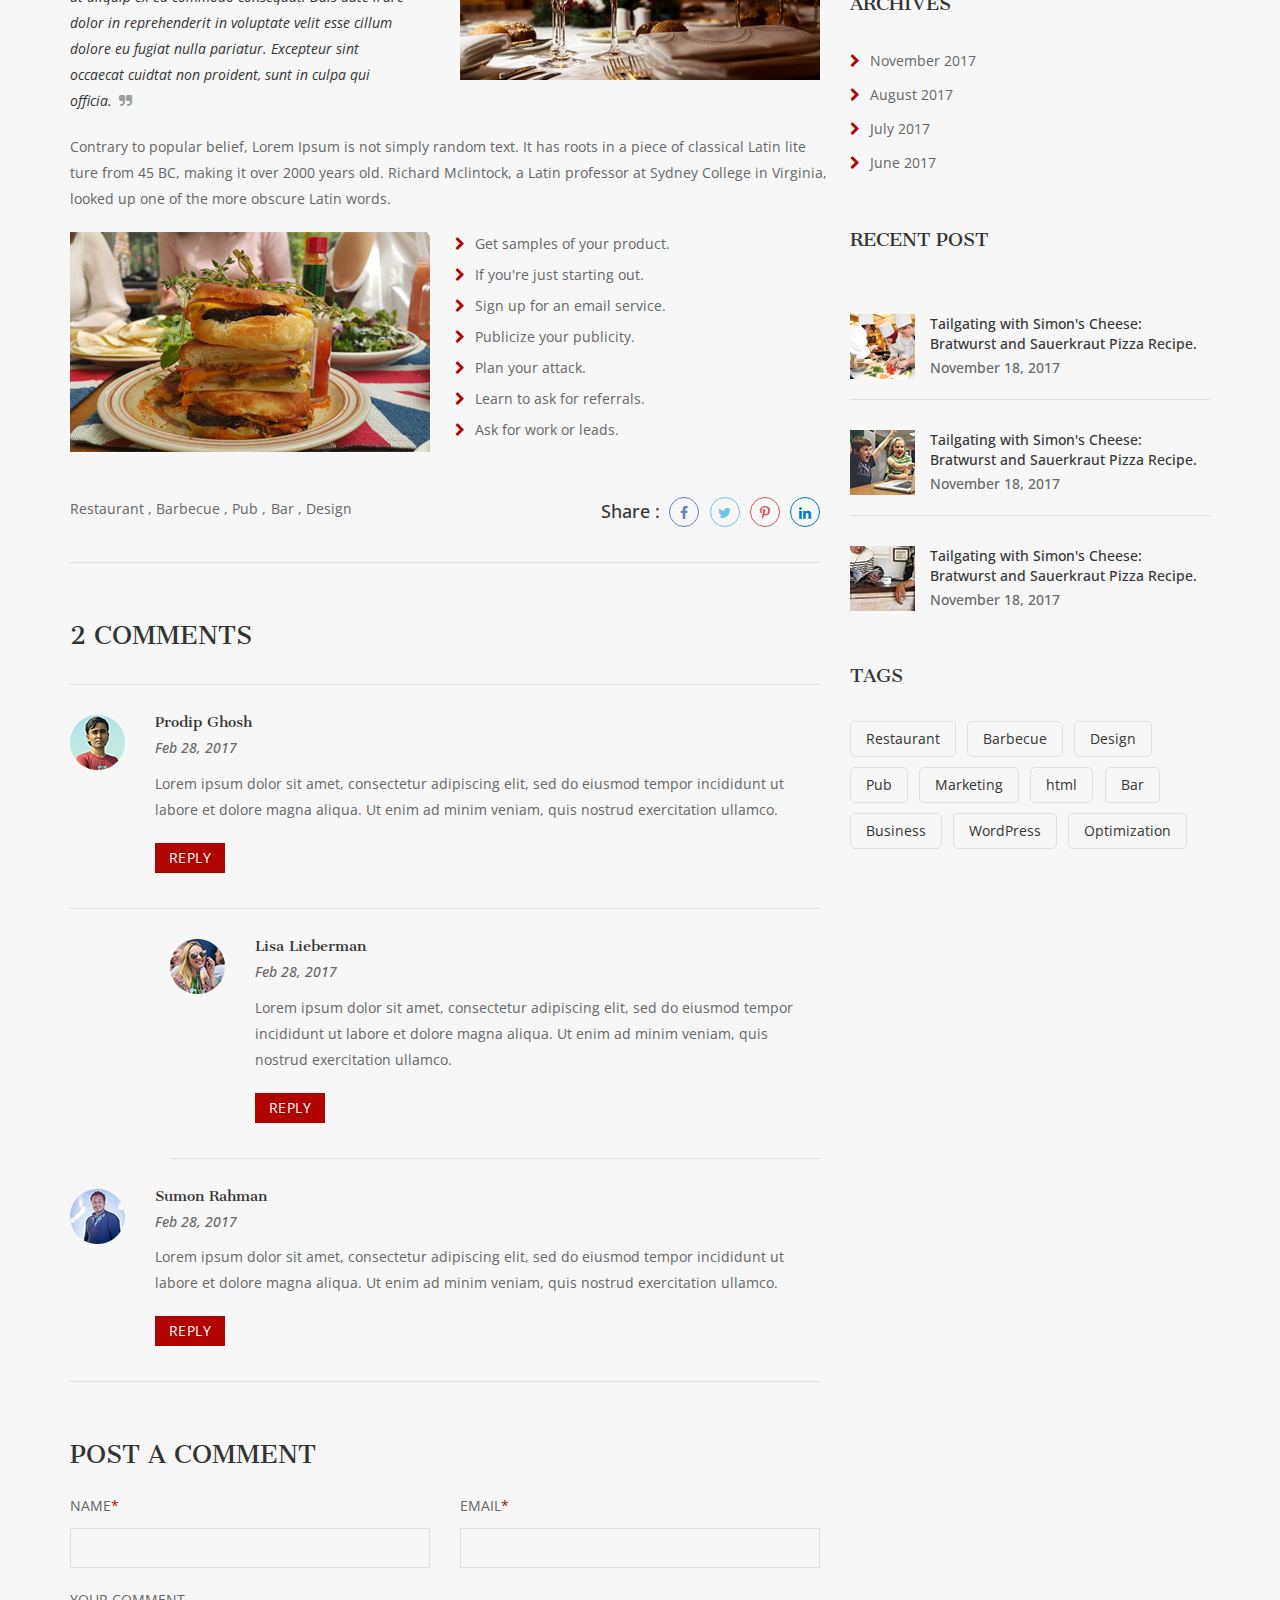
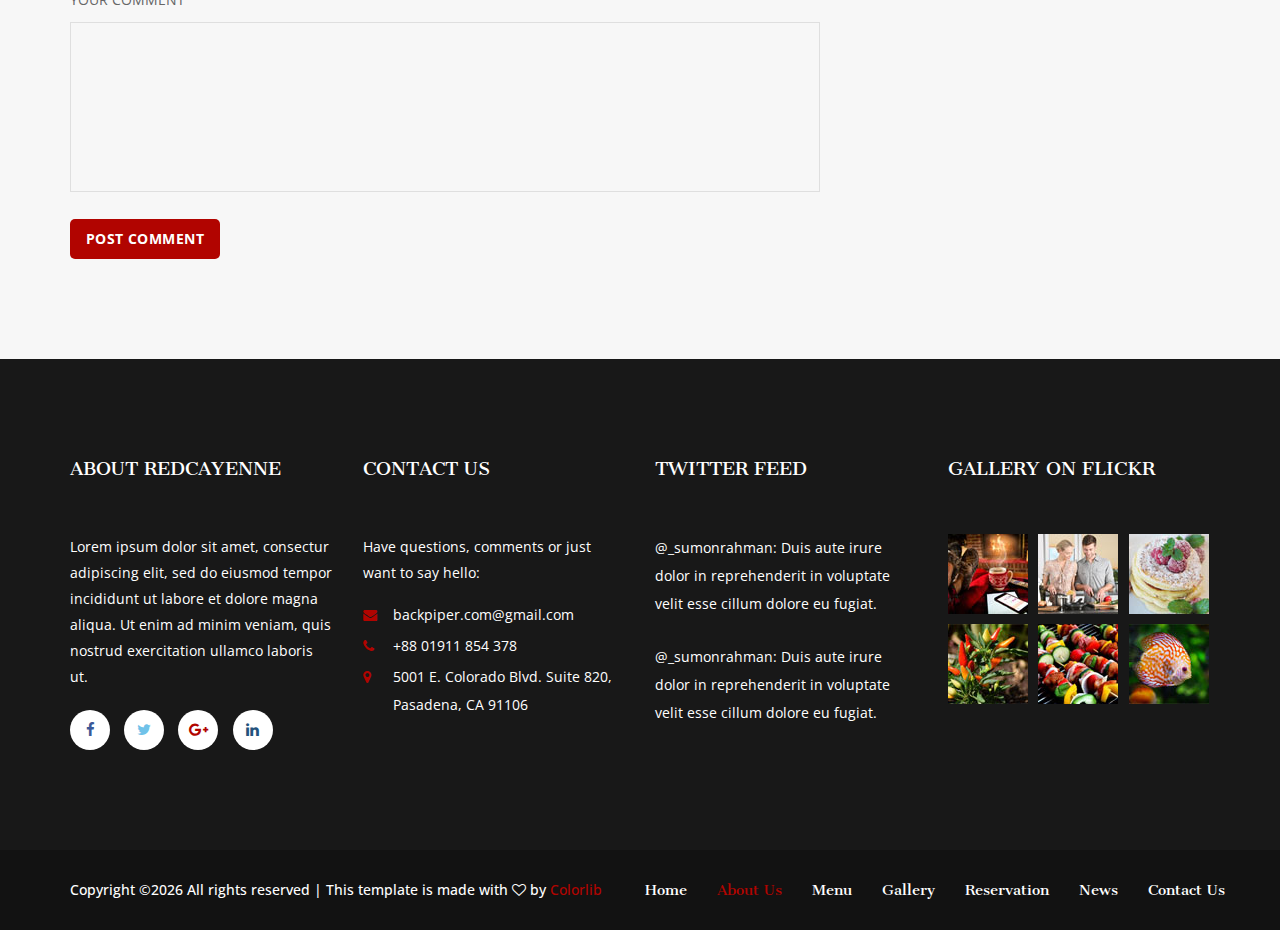
<file: blog-details.html>
<!DOCTYPE html>
<html lang="en">
    <head>
        <meta charset="utf-8">
        <meta http-equiv="X-UA-Compatible" content="IE=edge">
        <meta name="viewport" content="width=device-width, initial-scale=1">
        <link rel="icon" href="img/express-favicon.png" type="image/x-icon" />
        <!-- The above 3 meta tags *must* come first in the head; any other head content must come *after* these tags -->
        <title>RedCaynne Re</title>

        <!-- Icon css link -->
        <link href="vendors/material-icon/css/materialdesignicons.min.css" rel="stylesheet">
        <link href="css/font-awesome.min.css" rel="stylesheet">
        <link href="vendors/linears-icon/style.css" rel="stylesheet">
        <!-- Bootstrap -->
        <link href="css/bootstrap.min.css" rel="stylesheet">
   
        <!-- Extra plugin css -->
        <link href="vendors/bootstrap-selector/bootstrap-select.css" rel="stylesheet">
        <link href="vendors/bootatrap-date-time/bootstrap-datetimepicker.min.css" rel="stylesheet">
        <link href="vendors/owl-carousel/assets/owl.carousel.css" rel="stylesheet">
        <link href="vendors/js-calender/zabuto_calendar.min.css" rel="stylesheet">
        
        <link href="css/style.css" rel="stylesheet">
        <link href="css/responsive.css" rel="stylesheet">

        <!-- HTML5 shim and Respond.js for IE8 support of HTML5 elements and media queries -->
        <!-- WARNING: Respond.js doesn't work if you view the page via file:// -->
        <!--[if lt IE 9]>
        <script src="https://oss.maxcdn.com/html5shiv/3.7.3/html5shiv.min.js"></script>
        <script src="https://oss.maxcdn.com/respond/1.4.2/respond.min.js"></script>
        <![endif]-->
    </head>
    <body>
       
       <div id="preloader">
            <div class="loader absolute-center">
                <div class="loader__box"><b class="top"></b></div>
                <div class="loader__box"><b class="top"></b></div>
                <div class="loader__box"><b class="top"></b></div>
            </div>
        </div>
       
        <!--================ Frist hader Area =================-->
        <div class="first_header">
            <div class="container">
                <div class="row">
                    <div class="col-md-4">
                        <div class="header_contact_details">
                            <a href="table.html"><i class="fa fa-phone"></i>+1 (168) 314 5016</a>
                            <a href="event.html"><i class="fa fa-envelope-o"></i>+1 (168) 314 5016</a>
                        </div>
                    </div>
                    <div class="col-md-4">
                        <div class="event_btn_inner">
                            <a class="event_btn" href="#"><i class="fa fa-table" aria-hidden="true"></i>Book a Table</a>
                            <a class="event_btn" href="#"><i class="fa fa-calendar" aria-hidden="true"></i>Book an Event</a>
                        </div>
                    </div>
                    <div class="col-md-4">
                        <div class="header_social">
                            <ul>
                                <li><a href="#"><i class="fa fa-facebook"></i></a></li>
                                <li><a href="#"><i class="fa fa-twitter"></i></a></li>
                                <li><a href="#"><i class="fa fa-linkedin"></i></a></li>
                                <li><a href="#"><i class="fa fa-rss"></i></a></li>
                            </ul>
                        </div>
                    </div>
                </div>
            </div>
        </div>
        <!--================End Footer Area =================-->
        
        <!--================End Footer Area =================-->
        <header class="main_menu_area">
            <nav class="navbar navbar-default">
                <div class="container">
                    <!-- Brand and toggle get grouped for better mobile display -->
                    <div class="navbar-header">
                        <button type="button" class="navbar-toggle collapsed" data-toggle="collapse" data-target="#bs-example-navbar-collapse-1" aria-expanded="false">
                        <span class="sr-only">Toggle navigation</span>
                        <span class="icon-bar"></span>
                        <span class="icon-bar"></span>
                        <span class="icon-bar"></span>
                        </button>
                        <a class="navbar-brand" href="#"><img src="img/logo-1.png" alt=""></a>
                    </div>

                    <!-- Collect the nav links, forms, and other content for toggling -->
                    <div class="collapse navbar-collapse" id="bs-example-navbar-collapse-1">
                        <ul class="nav navbar-nav navbar-right">
                            <li><a href="index.html">Home</a></li>
                            <li class="dropdown submenu">
                                <a href="#" class="dropdown-toggle" data-toggle="dropdown" role="button" aria-haspopup="true" aria-expanded="false">About US <i class="fa fa-angle-down" aria-hidden="true"></i></a>
                                <ul class="dropdown-menu">
                                    <li><a href="about-us.html">About Us</a></li>
                                    <li><a href="about-us2.html">About Us2</a></li>
                                </ul>
                            </li>
                            <li class="dropdown submenu">
                                <a href="#" class="dropdown-toggle" data-toggle="dropdown" role="button" aria-haspopup="true" aria-expanded="false">Menu <i class="fa fa-angle-down" aria-hidden="true"></i></a>
                                <ul class="dropdown-menu">
                                    <li><a href="menu-grid.html">Menu Grid</a></li>
                                    <li><a href="menu-list.html">Menu List</a></li>
                                </ul>
                            </li>
                            <li><a href="gallery.html">Gallery</a></li>
                            <li class="dropdown submenu">
                                <a href="#" class="dropdown-toggle" data-toggle="dropdown" role="button" aria-haspopup="true" aria-expanded="false">Pages <i class="fa fa-angle-down" aria-hidden="true"></i></a>
                                <ul class="dropdown-menu">
                                    <li><a href="event.html">Event</a></li>
                                    <li><a href="table.html">Table</a></li>
                                </ul>
                            </li>
                            <li class="dropdown submenu active">
                                <a href="#" class="dropdown-toggle" data-toggle="dropdown" role="button" aria-haspopup="true" aria-expanded="false">News <i class="fa fa-angle-down" aria-hidden="true"></i></a>
                                <ul class="dropdown-menu">
                                    <li><a href="blog.html">Blog</a></li>
                                    <li><a href="blog-gallery.html">Blog Gallery</a></li>
                                    <li><a href="blog-details.html">Blog Details</a></li>
                                </ul>
                            </li>
                            <li><a href="contact.html">Contact US</a></li>
                            <li><a href="#"><i class="fa fa-shopping-cart" aria-hidden="true"></i></a></li>
                        </ul>
                    </div><!-- /.navbar-collapse -->
                </div><!-- /.container-fluid -->
            </nav>
        </header>
        <!--================End Footer Area =================-->
        
        <!--================Banner Area =================-->
        <section class="banner_area">
            <div class="container">
                <div class="banner_content">
                    <h4>Blog Details</h4>
                    <a href="#">Home</a>
                    <a href="blog.html">Blog</a>
                    <a class="active" href="blog-details.html">Details</a>
                </div>
            </div>
        </section>
        <!--================End Banner Area =================-->
        
        <!--================Blog List Area =================-->
        <section class="blog_list_area">
            <div class="container">
                <div class="row">
                    <div class="col-md-8">
                        <div class="row m0">
                            <div class="blog_details_inner">
                                <div class="blog_details_content">
                                    <img src="img/blog/Blog_Details-1.jpg" alt="">
                                    <h3>Top Food In NYC - Hot and Nutritious</h3>
                                    <h4>Posted by <a href="#">admin</a>  at 04 Feb, 2017</h4>
                                    <p>Lorem ipsum dolor sit amet, consectetur adipiscing elit, sed do eiusmod tempor incididunt ut labore et dolore magna aliqua. Ut enim ad minim veniam, quis nostrud exercitation ullamco laboris nisi ut aliquip ex ea commodo consequat. Duis aute irure dolor in reprehenderit in voluptate velit esse cillum dolore eu fugiat nulla pariatur. Eceeur sint occaecat cupidatat non proident, sunt in culpa qui officia deserunt mollit anim id est laborum.</p>
                                    <h5>Destination Restaurant</h5>
                                    <p>There are many variations of passages of Lorem Ipsum available, but the majority have suffered alteration in some form, by injected humour, or randomised words which don't look even slightly believable. If you are going to use a passage of Lorem Ipsum, you need to be sure there isn't anything embarrassing hidden in the middle of text. All the Lorem Ipsum generators on the Internet tend to repeat predefined chunks as necessary, making this the first true generator on the Internet. It uses a dictionary of over 200 Latin words, combined with a handful of model setence structures, to generate Lorem Ipsum which looks reasonable. The generated Lorem Ipsum is therefore always free from repetition, injected humour, or non-characteristic words etc.</p>
                                </div>
                                <div class="row blog_details_part">
                                    <div class="col-md-6">
                                        <p><i class="fa fa-quote-left" aria-hidden="true"></i>Lorem ipsum dolor sit amet, consectetur adipiscing elit, sed do eiusmod tempor incididunt ut labore et dolore magna aliqua. Ut enim ad minim veniam, quis nostrud exercitation ullamco laboris nisi ut aliquip ex ea commodo consequat. Duis aute irure dolor in reprehenderit in voluptate velit esse cillum dolore eu fugiat nulla pariatur. Excepteur sint occaecat cuidtat non proident, sunt in culpa qui officia.<i class="fa fa-quote-right" aria-hidden="true"></i></p>
                                    </div>
                                    <div class="col-md-6">
                                        <img src="img/blog/Blog_Details-par.jpg" alt="">
                                    </div>
                                    <p>Contrary to popular belief, Lorem Ipsum is not simply random text. It has roots in a piece of classical Latin lite ture from 45 BC, making it over 2000 years old. Richard Mclintock, a Latin professor at Sydney College in Virginia, looked up one of the more obscure Latin words.</p>
                                </div>
                                <div class="blog_details_part">
                                    <div class="col-md-6">
                                        <div class="row">
                                            <img src="img/blog/Blog_Details-par2.jpg" alt="">
                                        </div>
                                    </div>
                                    <div class="col-md-6">
                                        <div class="row">
                                            <ul>
                                                <li><a href="#"><i class="fa fa-chevron-right"></i>Get samples of your product.</a></li>
                                                <li><a href="#"><i class="fa fa-chevron-right"></i>If you're just starting out.</a></li>
                                                <li><a href="#"><i class="fa fa-chevron-right"></i>Sign up for an email service.</a></li>
                                                <li><a href="#"><i class="fa fa-chevron-right"></i>Publicize your publicity.</a></li>
                                                <li><a href="#"><i class="fa fa-chevron-right"></i>Plan your attack.</a></li>
                                                <li><a href="#"><i class="fa fa-chevron-right"></i>Learn to ask for referrals.</a></li>
                                                <li><a href="#"><i class="fa fa-chevron-right"></i>Ask for work or leads.</a></li>
                                            </ul>
                                        </div>
                                    </div>
                                </div>
                                <div class="blog_details_tags_area">
                                    <div class="pull-left">
                                        <a href="#">Restaurant ,</a>
                                        <a href="#">Barbecue ,</a>
                                        <a href="#">Pub ,</a>
                                        <a href="#">Bar ,</a>
                                        <a href="#">Design</a>
                                    </div>
                                    <div class="pull-right">
                                        <h4>Share :</h4>
                                        <ul class="social_icon2">
                                            <li><a href="#"><i class="fa fa-facebook"></i></a></li>
                                            <li><a href="#"><i class="fa fa-twitter"></i></a></li>
                                            <li><a href="#"><i class="fa fa-pinterest-p"></i></a></li>
                                            <li><a href="#"><i class="fa fa-linkedin"></i></a></li>
                                        </ul>
                                    </div>
                                </div>
                                <div class="comment_list_area">
                                    <h3>2 COMMENTS</h3>
                                    <div class="media">
                                        <div class="media-left">
                                            <img src="img/comment-user/comment-1.png" alt="">
                                        </div>
                                        <div class="media-body">
                                            <h4>Prodip Ghosh</h4>
                                            <h5>Feb 28, 2017</h5>
                                            <p>Lorem ipsum dolor sit amet, consectetur adipiscing elit, sed do eiusmod tempor incididunt ut labore et dolore magna aliqua. Ut enim ad minim veniam, quis nostrud exercitation ullamco.</p>
                                            <a class="event_btn" href="#">Reply</a>
                                        </div>
                                    </div>
                                    <div class="media comment_reply">
                                        <div class="media-left">
                                            <img src="img/comment-user/comment-2.png" alt="">
                                        </div>
                                        <div class="media-body">
                                            <h4>Lisa Lieberman</h4>
                                            <h5>Feb 28, 2017</h5>
                                            <p>Lorem ipsum dolor sit amet, consectetur adipiscing elit, sed do eiusmod tempor incididunt ut labore et dolore magna aliqua. Ut enim ad minim veniam, quis nostrud exercitation ullamco.</p>
                                            <a class="event_btn" href="#">Reply</a>
                                        </div>
                                    </div>
                                    <div class="media">
                                        <div class="media-left">
                                            <img src="img/comment-user/comment-3.png" alt="">
                                        </div>
                                        <div class="media-body">
                                            <h4>Sumon Rahman</h4>
                                            <h5>Feb 28, 2017</h5>
                                            <p>Lorem ipsum dolor sit amet, consectetur adipiscing elit, sed do eiusmod tempor incididunt ut labore et dolore magna aliqua. Ut enim ad minim veniam, quis nostrud exercitation ullamco.</p>
                                            <a class="event_btn" href="#">Reply</a>
                                        </div>
                                    </div>
                                </div>
                                <div class="comment_form_area">
                                    <h3>Post A Comment</h3>
                                    <div class="row">
                                        <form>
                                            <div class="form-group col-md-6">
                                                <label for="name">Name<span>*</span></label>
                                                <input type="text" class="form-control" id="name">
                                            </div>
                                            <div class="form-group col-md-6">
                                                <label for="email">Email<span>*</span></label>
                                                <input type="email" class="form-control" id="email">
                                            </div>
                                            <div class="form-group col-md-12">
                                                <label for="comment">YOUR COMMENT</label>
                                                <textarea name="comment" id="comment" rows="1"></textarea>
                                            </div>
                                            <div class="form-group col-md-12">
                                                <button type="submit" class="btn btn-default submit_btn_bg">Post Comment</button>
                                            </div>
                                        </form>
                                    </div>
                                </div>
                            </div>
                        </div>
                    </div>
                    <div class="col-md-4">
                        <div class="blog_right_sidebar">
                            <aside class="right_widget search_widget">
                                <div class="input-group">
                                    <input type="text" class="form-control" placeholder="Search for...">
                                    <span class="input-group-btn">
                                        <button class="btn btn-default" type="button"><i class="fa fa-search"></i></button>
                                    </span>
                                </div>
                            </aside>
                            <aside class="right_widget category_widget">
                                <div class="sidebar_title">
                                    <h3>Categories</h3>
                                </div>
                                <ul>
                                    <li><a href="#"><i class="fa fa-chevron-right"></i>Brasserie and Bistro (15)</a></li>
                                    <li><a href="#"><i class="fa fa-chevron-right"></i>Buffet and Smorgasbord (9)</a></li>
                                    <li><a href="#"><i class="fa fa-chevron-right"></i>Free Keyword Suggestion (19)</a></li>
                                    <li><a href="#"><i class="fa fa-chevron-right"></i>Barbecue (12)</a></li>
                                    <li><a href="#"><i class="fa fa-chevron-right"></i>Cafe (26)</a></li>
                                    <li><a href="#"><i class="fa fa-chevron-right"></i>Destination Restaurant (29)</a></li>
                                    <li><a href="#"><i class="fa fa-chevron-right"></i>Coffee House (42)</a></li>
                                    <li><a href="#"><i class="fa fa-chevron-right"></i>Tabletop Cooking (27)</a></li>
                                    <li><a href="#"><i class="fa fa-chevron-right"></i>Fast Food (13)</a></li>
                                    <li><a href="#"><i class="fa fa-chevron-right"></i>Pub (17)</a></li>
                                    <li><a href="#"><i class="fa fa-chevron-right"></i>Mongolian Barbecue (21)</a></li>
                                </ul>
                            </aside>
                            <aside class="right_widget calender_widget">
                               <div class="sidebar_title">
                                    <h3>Calendar</h3>
                                </div>
                                <div id="my-calendar"></div>
                            </aside>
                            <aside class="right_widget category_widget">
                                <div class="sidebar_title">
                                    <h3>Archives</h3>
                                </div>
                                <ul>
                                    <li><a href="#"><i class="fa fa-chevron-right"></i>November 2017</a></li>
                                    <li><a href="#"><i class="fa fa-chevron-right"></i>August 2017</a></li>
                                    <li><a href="#"><i class="fa fa-chevron-right"></i>July 2017</a></li>
                                    <li><a href="#"><i class="fa fa-chevron-right"></i>June 2017</a></li>
                                </ul>
                            </aside>
                            <aside class="right_widget recent_widget">
                                <div class="sidebar_title">
                                    <h3>RECENT POST</h3>
                                </div>
                                <div class="media">
                                    <div class="media-left">
                                        <img src="img/blog/recent-post/recent-post-1.jpg" alt="">
                                    </div>
                                    <div class="media-body">
                                        <a href="#"><h4>Tailgating with Simon's Cheese: Bratwurst and Sauerkraut Pizza Recipe.</h4></a>
                                        <h5>November 18, 2017</h5>
                                    </div>
                                </div>
                                <div class="media">
                                    <div class="media-left">
                                        <img src="img/blog/recent-post/recent-post-2.jpg" alt="">
                                    </div>
                                    <div class="media-body">
                                        <a href="#"><h4>Tailgating with Simon's Cheese: Bratwurst and Sauerkraut Pizza Recipe.</h4></a>
                                        <h5>November 18, 2017</h5>
                                    </div>
                                </div>
                                <div class="media">
                                    <div class="media-left">
                                        <img src="img/blog/recent-post/recent-post-3.jpg" alt="">
                                    </div>
                                    <div class="media-body">
                                        <a href="#"><h4>Tailgating with Simon's Cheese: Bratwurst and Sauerkraut Pizza Recipe.</h4></a>
                                        <h5>November 18, 2017</h5>
                                    </div>
                                </div>
                            </aside>
                            <aside class="right_widget tags_widget">
                                <div class="sidebar_title">
                                    <h3>Tags</h3>
                                </div>
                                <ul>
                                    <li><a href="#">Restaurant</a></li>
                                    <li><a href="#">Barbecue</a></li>
                                    <li><a href="#">Design</a></li>
                                    <li><a href="#">Pub</a></li>
                                    <li><a href="#">Marketing</a></li>
                                    <li><a href="#">html</a></li>
                                    <li><a href="#">Bar</a></li>
                                    <li><a href="#">Business</a></li>
                                    <li><a href="#">WordPress</a></li>
                                    <li><a href="#">Optimization</a></li>
                                </ul>
                            </aside>
                        </div>
                    </div>
                </div>
            </div>
        </section>
        <!--================End Blog List Area =================-->
        
        <!--================End Recent Blog Area =================-->
        <footer class="footer_area">
            <div class="footer_widget_area">
                <div class="container">
                    <div class="row">
                        <div class="col-md-3">
                            <aside class="f_widget about_widget">
                                <div class="f_w_title">
                                    <h4>ABOUT RedCayenne</h4>
                                </div>
                                <p>Lorem ipsum dolor sit amet, consectur adipiscing elit, sed do eiusmod tempor incididunt ut labore et dolore magna aliqua. Ut enim ad minim veniam, quis nostrud exercitation ullamco laboris ut.</p>
                                <ul>
                                    <li><a href="#"><i class="fa fa-facebook"></i></a></li>
                                    <li><a href="#"><i class="fa fa-twitter"></i></a></li>
                                    <li><a href="#"><i class="fa fa-google-plus"></i></a></li>
                                    <li><a href="#"><i class="fa fa-linkedin"></i></a></li>
                                </ul>
                            </aside>
                        </div>
                        <div class="col-md-3">
                            <aside class="f_widget contact_widget">
                                <div class="f_w_title">
                                    <h4>CONTACT US</h4>
                                </div>
                                <p>Have questions, comments or just want to say hello:</p>
                                <ul>
                                    <li><a href="#"><i class="fa fa-envelope"></i>backpiper.com@gmail.com</a></li>
                                    <li><a href="#"><i class="fa fa-phone"></i>+88 01911 854 378</a></li>
                                    <li><a href="#"><i class="fa fa-map-marker"></i>5001 E. Colorado Blvd. Suite 820,<br /> Pasadena, CA 91106</a></li>
                                </ul>
                            </aside>
                        </div>
                        <div class="col-md-3">
                            <aside class="f_widget twitter_widget">
                                <div class="f_w_title">
                                    <h4>Twitter Feed</h4>
                                </div>
                                <ul>
                                    <li>
                                        <a href="#">@_sumonrahman:</a> Duis aute irure dolor in reprehenderit in voluptate velit esse cillum dolore eu fugiat.
                                    </li>
                                    <li>
                                        <a href="#">@_sumonrahman:</a> Duis aute irure dolor in reprehenderit in voluptate velit esse cillum dolore eu fugiat.
                                    </li>
                                </ul>
                            </aside>
                        </div>
                        <div class="col-md-3">
                            <aside class="f_widget gallery_widget">
                                <div class="f_w_title">
                                    <h4>Gallery On Flickr</h4>
                                </div>
                                <ul>
                                    <li><a href="#"><img src="img/gallery/f-w-gallery/f-w-gallery-1.jpg" alt=""><i class="fa fa-search"></i></a></li>
                                    <li><a href="#"><img src="img/gallery/f-w-gallery/f-w-gallery-2.jpg" alt=""><i class="fa fa-search"></i></a></li>
                                    <li><a href="#"><img src="img/gallery/f-w-gallery/f-w-gallery-3.jpg" alt=""><i class="fa fa-search"></i></a></li>
                                    <li><a href="#"><img src="img/gallery/f-w-gallery/f-w-gallery-4.jpg" alt=""><i class="fa fa-search"></i></a></li>
                                    <li><a href="#"><img src="img/gallery/f-w-gallery/f-w-gallery-5.jpg" alt=""><i class="fa fa-search"></i></a></li>
                                    <li><a href="#"><img src="img/gallery/f-w-gallery/f-w-gallery-6.jpg" alt=""><i class="fa fa-search"></i></a></li>
                                </ul>
                            </aside>
                        </div>
                    </div>
                </div>
            </div>
            <div class="copy_right_area">
                <div class="container">
                    <div class="pull-left">
                        <h5><p><!-- Link back to Colorlib can't be removed. Template is licensed under CC BY 3.0. -->
Copyright &copy;<script>document.write(new Date().getFullYear());</script> All rights reserved | This template is made with <i class="fa fa-heart-o" aria-hidden="true"></i> by <a href="https://colorlib.com" target="_blank">Colorlib</a>
<!-- Link back to Colorlib can't be removed. Template is licensed under CC BY 3.0. -->
</p></h5>
                    </div>
                    <div class="pull-right">
                        <ul class="nav navbar-nav navbar-right">
                            <li><a href="#">Home</a></li>
                            <li class="active"><a href="#">About Us</a></li>
                            <li><a href="#">Menu</a></li>
                            <li><a href="#">Gallery</a></li>
                            <li><a href="#">Reservation</a></li>
                            <li><a href="#">News</a></li>
                            <li><a href="#">Contact Us</a></li>
                        </ul>
                    </div>
                </div>
            </div>
        </footer>
        <!--================End Recent Blog Area =================-->
        
        
        
        <!-- jQuery (necessary for Bootstrap's JavaScript plugins) -->
        <script src="js/jquery-2.1.4.min.js"></script>
        <!-- Include all compiled plugins (below), or include individual files as needed -->
        <script src="js/bootstrap.min.js"></script>

        <!-- Extra plugin js -->
        <script src="vendors/bootstrap-selector/bootstrap-select.js"></script>
        <script src="vendors/bootatrap-date-time/bootstrap-datetimepicker.min.js"></script>
        <script src="vendors/owl-carousel/owl.carousel.min.js"></script>
        <script src="vendors/isotope/imagesloaded.pkgd.min.js"></script>
        <script src="vendors/isotope/isotope.pkgd.min.js"></script>
        <script src="vendors/countdown/jquery.countdown.js"></script>
        <script src="vendors/js-calender/zabuto_calendar.min.js"></script>

        
        <script src="js/theme.js"></script>
    </body>
</html>
</file>
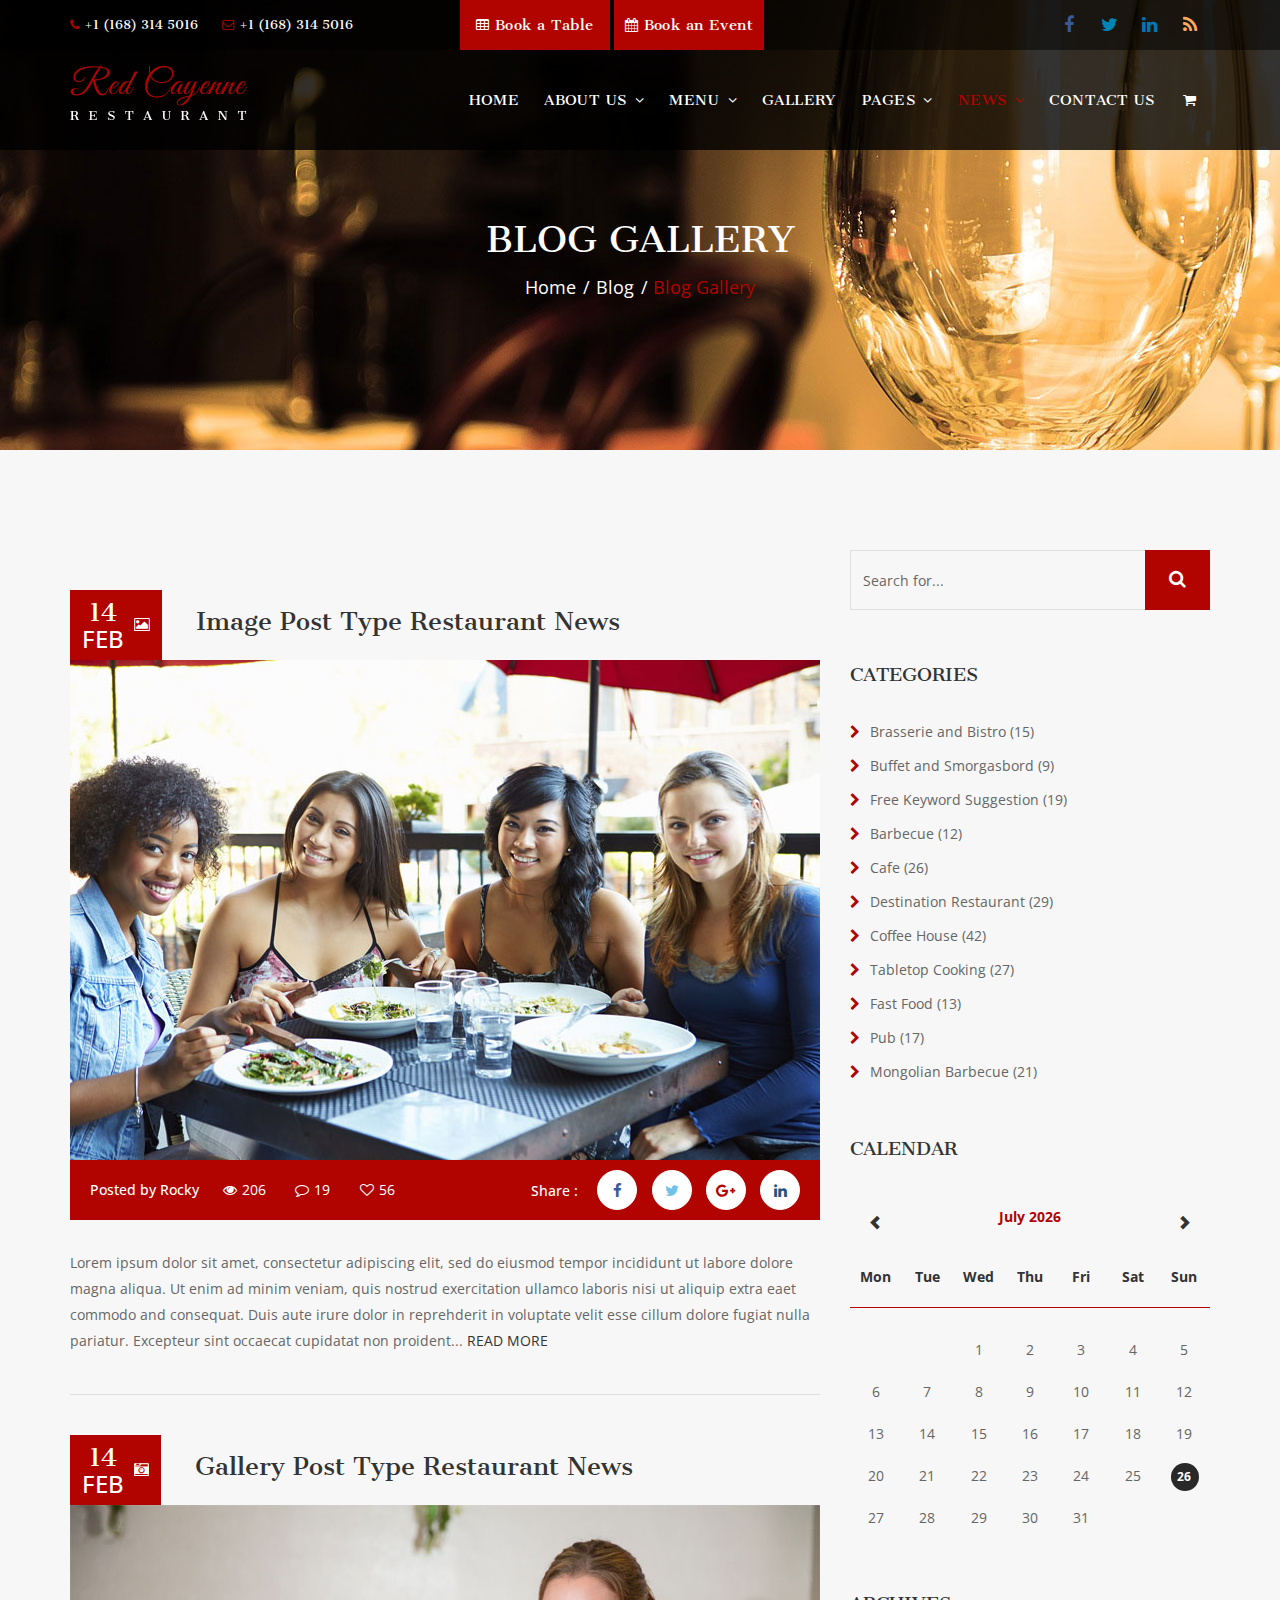
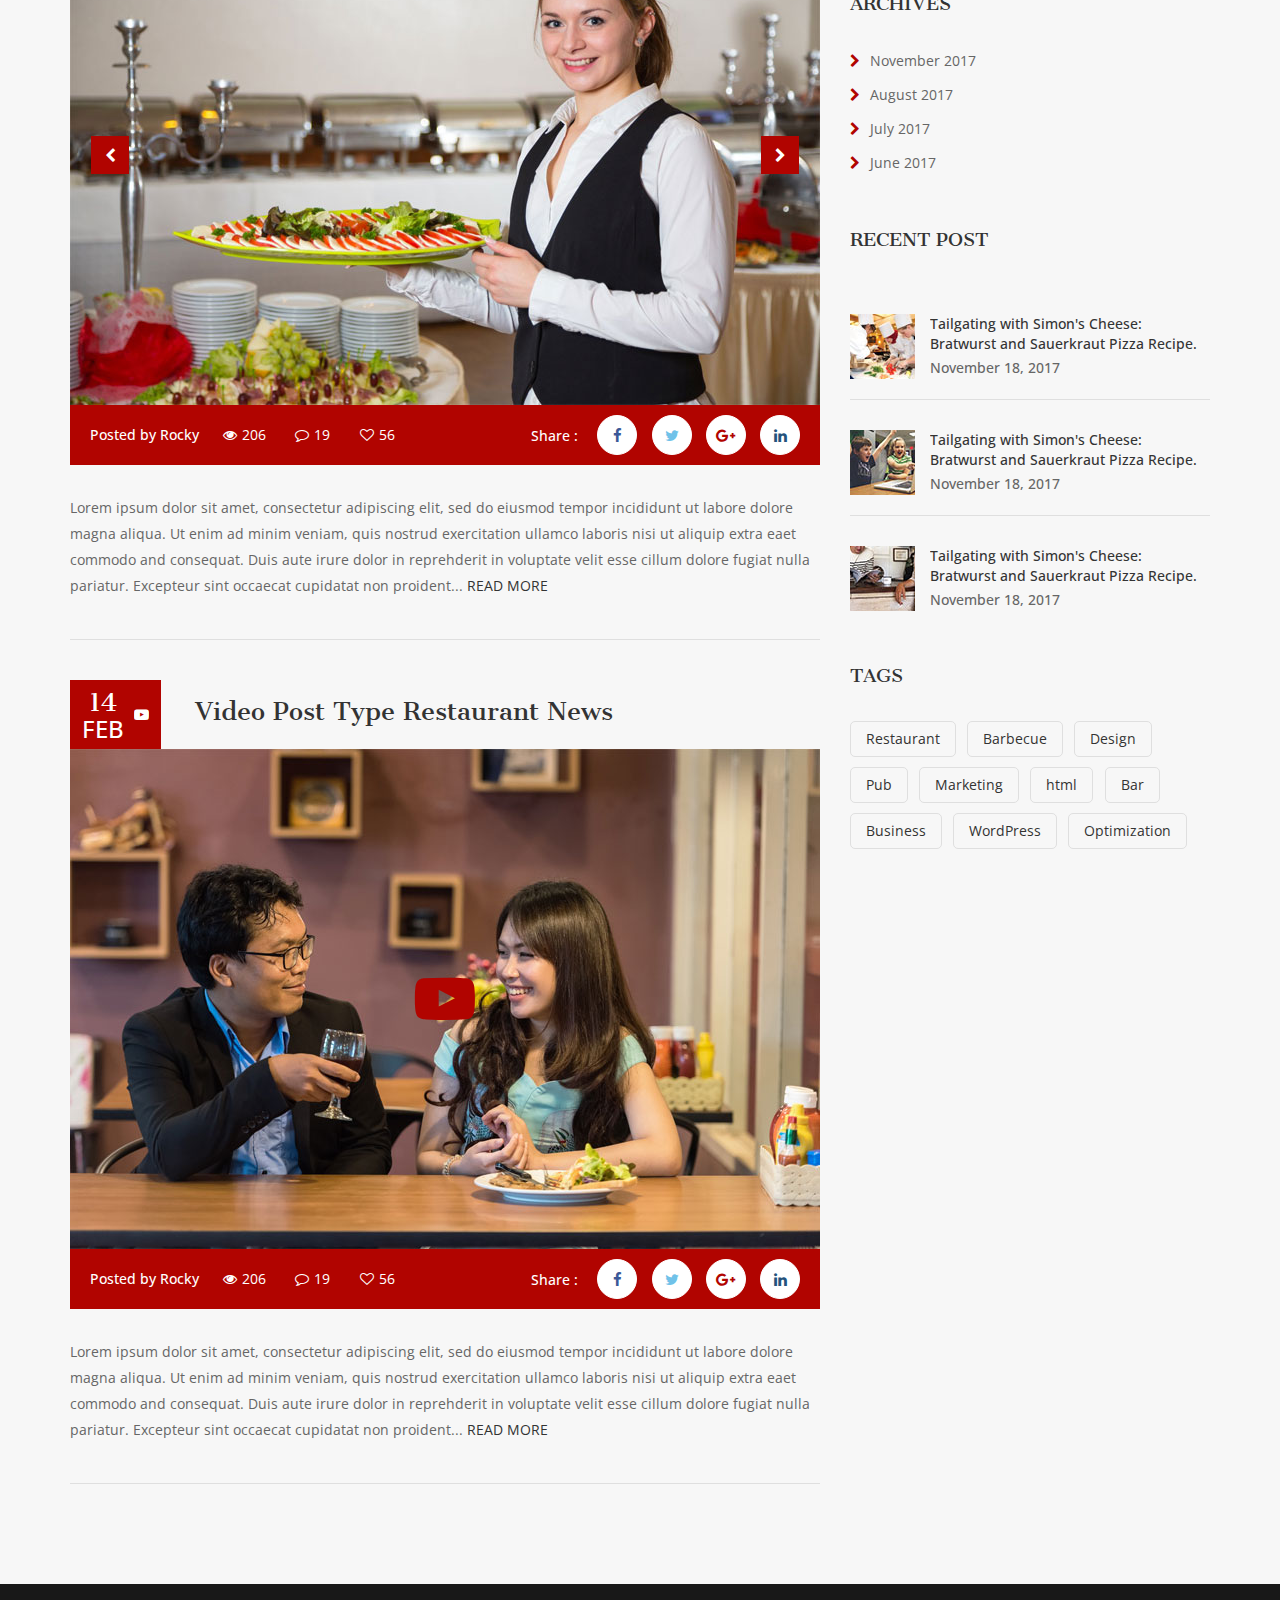
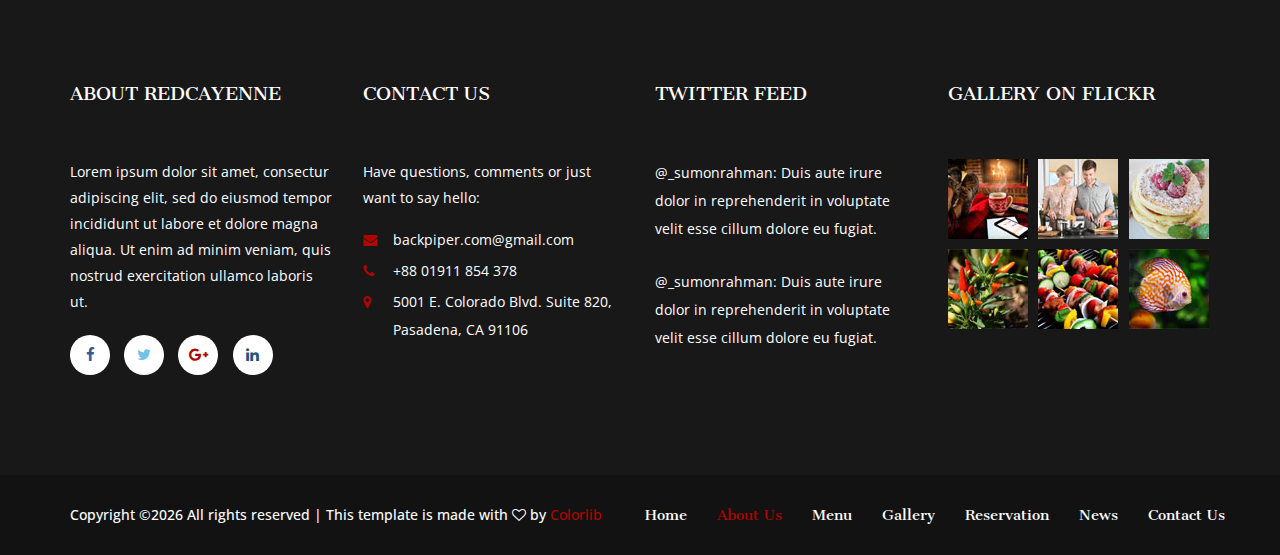
<file: blog-gallery.html>
<!DOCTYPE html>
<html lang="en">
    <head>
        <meta charset="utf-8">
        <meta http-equiv="X-UA-Compatible" content="IE=edge">
        <meta name="viewport" content="width=device-width, initial-scale=1">
        <link rel="icon" href="img/express-favicon.png" type="image/x-icon" />
        <!-- The above 3 meta tags *must* come first in the head; any other head content must come *after* these tags -->
        <title>RedCaynne Re</title>

        <!-- Icon css link -->
        <link href="vendors/material-icon/css/materialdesignicons.min.css" rel="stylesheet">
        <link href="css/font-awesome.min.css" rel="stylesheet">
        <link href="vendors/linears-icon/style.css" rel="stylesheet">
        <!-- Bootstrap -->
        <link href="css/bootstrap.min.css" rel="stylesheet">
        
        <!-- Extra plugin css -->
        <link href="vendors/bootstrap-selector/bootstrap-select.css" rel="stylesheet">
        <link href="vendors/bootatrap-date-time/bootstrap-datetimepicker.min.css" rel="stylesheet">
        <link href="vendors/owl-carousel/assets/owl.carousel.css" rel="stylesheet">
        <link href="vendors/js-calender/zabuto_calendar.min.css" rel="stylesheet">
        
        <link href="css/style.css" rel="stylesheet">
        <link href="css/responsive.css" rel="stylesheet">

        <!-- HTML5 shim and Respond.js for IE8 support of HTML5 elements and media queries -->
        <!-- WARNING: Respond.js doesn't work if you view the page via file:// -->
        <!--[if lt IE 9]>
        <script src="https://oss.maxcdn.com/html5shiv/3.7.3/html5shiv.min.js"></script>
        <script src="https://oss.maxcdn.com/respond/1.4.2/respond.min.js"></script>
        <![endif]-->
    </head>
    <body>
       
       <div id="preloader">
            <div class="loader absolute-center">
                <div class="loader__box"><b class="top"></b></div>
                <div class="loader__box"><b class="top"></b></div>
                <div class="loader__box"><b class="top"></b></div>
            </div>
        </div>
       
        <!--================ Frist hader Area =================-->
        <div class="first_header">
            <div class="container">
                <div class="row">
                    <div class="col-md-4">
                        <div class="header_contact_details">
                            <a href="#"><i class="fa fa-phone"></i>+1 (168) 314 5016</a>
                            <a href="#"><i class="fa fa-envelope-o"></i>+1 (168) 314 5016</a>
                        </div>
                    </div>
                    <div class="col-md-4">
                        <div class="event_btn_inner">
                            <a class="event_btn" href="table.html"><i class="fa fa-table" aria-hidden="true"></i>Book a Table</a>
                            <a class="event_btn" href="event.html"><i class="fa fa-calendar" aria-hidden="true"></i>Book an Event</a>
                        </div>
                    </div>
                    <div class="col-md-4">
                        <div class="header_social">
                            <ul>
                                <li><a href="#"><i class="fa fa-facebook"></i></a></li>
                                <li><a href="#"><i class="fa fa-twitter"></i></a></li>
                                <li><a href="#"><i class="fa fa-linkedin"></i></a></li>
                                <li><a href="#"><i class="fa fa-rss"></i></a></li>
                            </ul>
                        </div>
                    </div>
                </div>
            </div>
        </div>
        <!--================End Footer Area =================-->
        
        <!--================End Footer Area =================-->
        <header class="main_menu_area">
            <nav class="navbar navbar-default">
                <div class="container">
                    <!-- Brand and toggle get grouped for better mobile display -->
                    <div class="navbar-header">
                        <button type="button" class="navbar-toggle collapsed" data-toggle="collapse" data-target="#bs-example-navbar-collapse-1" aria-expanded="false">
                        <span class="sr-only">Toggle navigation</span>
                        <span class="icon-bar"></span>
                        <span class="icon-bar"></span>
                        <span class="icon-bar"></span>
                        </button>
                        <a class="navbar-brand" href="#"><img src="img/logo-1.png" alt=""></a>
                    </div>

                    <!-- Collect the nav links, forms, and other content for toggling -->
                    <div class="collapse navbar-collapse" id="bs-example-navbar-collapse-1">
                        <ul class="nav navbar-nav navbar-right">
                            <li><a href="index.html">Home</a></li>
                            <li class="dropdown submenu">
                                <a href="#" class="dropdown-toggle" data-toggle="dropdown" role="button" aria-haspopup="true" aria-expanded="false">About US <i class="fa fa-angle-down" aria-hidden="true"></i></a>
                                <ul class="dropdown-menu">
                                    <li><a href="about-us.html">About Us</a></li>
                                    <li><a href="about-us2.html">About Us2</a></li>
                                </ul>
                            </li>
                            <li class="dropdown submenu">
                                <a href="#" class="dropdown-toggle" data-toggle="dropdown" role="button" aria-haspopup="true" aria-expanded="false">Menu <i class="fa fa-angle-down" aria-hidden="true"></i></a>
                                <ul class="dropdown-menu">
                                    <li><a href="menu-grid.html">Menu Grid</a></li>
                                    <li><a href="menu-list.html">Menu List</a></li>
                                </ul>
                            </li>
                            <li><a href="gallery.html">Gallery</a></li>
                            <li class="dropdown submenu">
                                <a href="#" class="dropdown-toggle" data-toggle="dropdown" role="button" aria-haspopup="true" aria-expanded="false">Pages <i class="fa fa-angle-down" aria-hidden="true"></i></a>
                                <ul class="dropdown-menu">
                                    <li><a href="event.html">Event</a></li>
                                    <li><a href="table.html">Table</a></li>
                                </ul>
                            </li>
                            <li class="dropdown submenu active">
                                <a href="#" class="dropdown-toggle" data-toggle="dropdown" role="button" aria-haspopup="true" aria-expanded="false">News <i class="fa fa-angle-down" aria-hidden="true"></i></a>
                                <ul class="dropdown-menu">
                                    <li><a href="blog.html">Blog</a></li>
                                    <li><a href="blog-gallery.html">Blog Gallery</a></li>
                                    <li><a href="blog-details.html">Blog Details</a></li>
                                </ul>
                            </li>
                            <li><a href="contact.html">Contact US</a></li>
                            <li><a href="#"><i class="fa fa-shopping-cart" aria-hidden="true"></i></a></li>
                        </ul>
                    </div><!-- /.navbar-collapse -->
                </div><!-- /.container-fluid -->
            </nav>
        </header>
        <!--================End Footer Area =================-->
        
        <!--================Banner Area =================-->
        <section class="banner_area">
            <div class="container">
                <div class="banner_content">
                    <h4>Blog Gallery</h4>
                    <a href="#">Home</a>
                    <a href="blog.html">Blog</a>
                    <a class="active" href="blog-gallery.html">Blog Gallery</a>
                </div>
            </div>
        </section>
        <!--================End Banner Area =================-->
        
        <!--================Blog List Area =================-->
        <section class="blog_list_area">
            <div class="container">
                <div class="row">
                    <div class="col-md-8">
                        <div class="row m0">
                            <article class="blog_gallery_item row m0">
                                <div class="blog_date">
                                    <div class="media">
                                        <div class="media-left">
                                           <h4>14</h4>
                                           <h4>FEB</h4>
                                        </div>
                                        <div class="media-body"><i class="fa fa-picture-o"></i></div>
                                    </div>
                                </div>
                                <h3>Image Post Type Restaurant News</h3>
                                <div class="blog_gallery_img">
                                    <img src="img/blog/blog-gallery/blog-g-1.jpg" alt="">
                                    <div class="blog_social">
                                        <div class="pull-left">
                                            <h4>Posted by <a href="http://rocky.obaidul.com">Rocky</a></h4>
                                            <a href="#"><i class="fa fa-eye"></i>206</a>
                                            <a href="#"><i class="fa fa-comment-o"></i>19</a>
                                            <a href="#"><i class="fa fa-heart-o"></i>56</a>
                                        </div>
                                        <div class="pull-right">
                                            <h5>Share :</h5>
                                            <ul class="social_icon">
                                                <li><a href="#"><i class="fa fa-facebook"></i></a></li>
                                                <li><a href="#"><i class="fa fa-twitter"></i></a></li>
                                                <li><a href="#"><i class="fa fa-google-plus"></i></a></li>
                                                <li><a href="#"><i class="fa fa-linkedin"></i></a></li>
                                            </ul>
                                        </div>
                                    </div>
                                </div>
                                <p>Lorem ipsum dolor sit amet, consectetur adipiscing elit, sed do eiusmod tempor incididunt ut labore dolore magna aliqua. Ut enim ad minim veniam, quis nostrud exercitation ullamco laboris nisi ut aliquip extra eaet commodo and consequat. Duis aute irure dolor in reprehderit in voluptate velit esse cillum dolore fugiat nulla pariatur. Excepteur sint occaecat cupidatat non proident... <a href="blog-detail.html">Read More</a></p>
                            </article>
                            <article class="blog_gallery_item row m0">
                                <div class="blog_date">
                                    <div class="media">
                                        <div class="media-left">
                                           <h4>14</h4>
                                           <h4>FEB</h4>
                                        </div>
                                        <div class="media-body"><i class="fa fa-camera-retro"></i></div>
                                    </div>
                                </div>
                                <h3>Gallery Post Type Restaurant News</h3>
                                <div class="blog_gallery_img">
                                    <div class="blog_gallery_slider">
                                        <div class="item">
                                            <img src="img/blog/blog-gallery/blog-g-3.jpg" alt="">
                                        </div>
                                        <div class="item">
                                            <img src="img/blog/blog-gallery/blog-g-1.jpg" alt="">
                                        </div>
                                        <div class="item">
                                            <img src="img/blog/blog-gallery/blog-g-3.jpg" alt="">
                                        </div>
                                        <div class="item">
                                            <img src="img/blog/blog-gallery/blog-g-1.jpg" alt="">
                                        </div>
                                    </div>
                                    <div class="blog_social">
                                        <div class="pull-left">
                                            <h4>Posted by <a href="http://rocky.obaidul.com">Rocky</a></h4>
                                            <a href="#"><i class="fa fa-eye"></i>206</a>
                                            <a href="#"><i class="fa fa-comment-o"></i>19</a>
                                            <a href="#"><i class="fa fa-heart-o"></i>56</a>
                                        </div>
                                        <div class="pull-right">
                                            <h5>Share :</h5>
                                            <ul class="social_icon">
                                                <li><a href="#"><i class="fa fa-facebook"></i></a></li>
                                                <li><a href="#"><i class="fa fa-twitter"></i></a></li>
                                                <li><a href="#"><i class="fa fa-google-plus"></i></a></li>
                                                <li><a href="#"><i class="fa fa-linkedin"></i></a></li>
                                            </ul>
                                        </div>
                                    </div>
                                </div>
                                <p>Lorem ipsum dolor sit amet, consectetur adipiscing elit, sed do eiusmod tempor incididunt ut labore dolore magna aliqua. Ut enim ad minim veniam, quis nostrud exercitation ullamco laboris nisi ut aliquip extra eaet commodo and consequat. Duis aute irure dolor in reprehderit in voluptate velit esse cillum dolore fugiat nulla pariatur. Excepteur sint occaecat cupidatat non proident... <a href="blog-detail.html">Read More</a></p>
                            </article>
                            <article class="blog_gallery_item row m0">
                                <div class="blog_date">
                                    <div class="media">
                                        <div class="media-left">
                                           <h4>14</h4>
                                           <h4>FEB</h4>
                                        </div>
                                        <div class="media-body"><i class="fa fa-youtube-play"></i></div>
                                    </div>
                                </div>
                                <h3>Video Post Type Restaurant News</h3>
                                <div class="blog_gallery_img">
                                    <div class="row m0 video_row">
                                        <iframe id="video" src="http://www.youtube.com/embed/ZOVvJJDuAvo?enablejsapi=1&html5=1&rel=0&fs=0&loop=1&showinfo=0&disablekb=1&controls=0&color=white&playlist=ZOVvJJDuAvo"></iframe>
                                        <div class="overlay" id="video_overlay">
                                            <div class="overlay_bg"></div>
                                            <div class="play_pause row m0">
                                                <i class="fa fa-youtube-play" aria-hidden="true" id="play_btn"></i>
                                                <i class="fa fa-pause" aria-hidden="true" id="pause_btn"></i>
                                            </div>
                                        </div>
                                    </div>
                                    <div class="blog_social">
                                        <div class="pull-left">
                                            <h4>Posted by <a href="http://rocky.obaidul.com">Rocky</a></h4>
                                            <a href="#"><i class="fa fa-eye"></i>206</a>
                                            <a href="#"><i class="fa fa-comment-o"></i>19</a>
                                            <a href="#"><i class="fa fa-heart-o"></i>56</a>
                                        </div>
                                        <div class="pull-right">
                                            <h5>Share :</h5>
                                            <ul class="social_icon">
                                                <li><a href="#"><i class="fa fa-facebook"></i></a></li>
                                                <li><a href="#"><i class="fa fa-twitter"></i></a></li>
                                                <li><a href="#"><i class="fa fa-google-plus"></i></a></li>
                                                <li><a href="#"><i class="fa fa-linkedin"></i></a></li>
                                            </ul>
                                        </div>
                                    </div>
                                </div>
                                <p>Lorem ipsum dolor sit amet, consectetur adipiscing elit, sed do eiusmod tempor incididunt ut labore dolore magna aliqua. Ut enim ad minim veniam, quis nostrud exercitation ullamco laboris nisi ut aliquip extra eaet commodo and consequat. Duis aute irure dolor in reprehderit in voluptate velit esse cillum dolore fugiat nulla pariatur. Excepteur sint occaecat cupidatat non proident... <a href="blog-detail.html">Read More</a></p>
                            </article>
                        </div>
                    </div>
                    <div class="col-md-4">
                        <div class="blog_right_sidebar">
                            <aside class="right_widget search_widget">
                                <div class="input-group">
                                    <input type="text" class="form-control" placeholder="Search for...">
                                    <span class="input-group-btn">
                                        <button class="btn btn-default" type="button"><i class="fa fa-search"></i></button>
                                    </span>
                                </div>
                            </aside>
                            <aside class="right_widget category_widget">
                                <div class="sidebar_title">
                                    <h3>Categories</h3>
                                </div>
                                <ul>
                                    <li><a href="#"><i class="fa fa-chevron-right"></i>Brasserie and Bistro (15)</a></li>
                                    <li><a href="#"><i class="fa fa-chevron-right"></i>Buffet and Smorgasbord (9)</a></li>
                                    <li><a href="#"><i class="fa fa-chevron-right"></i>Free Keyword Suggestion (19)</a></li>
                                    <li><a href="#"><i class="fa fa-chevron-right"></i>Barbecue (12)</a></li>
                                    <li><a href="#"><i class="fa fa-chevron-right"></i>Cafe (26)</a></li>
                                    <li><a href="#"><i class="fa fa-chevron-right"></i>Destination Restaurant (29)</a></li>
                                    <li><a href="#"><i class="fa fa-chevron-right"></i>Coffee House (42)</a></li>
                                    <li><a href="#"><i class="fa fa-chevron-right"></i>Tabletop Cooking (27)</a></li>
                                    <li><a href="#"><i class="fa fa-chevron-right"></i>Fast Food (13)</a></li>
                                    <li><a href="#"><i class="fa fa-chevron-right"></i>Pub (17)</a></li>
                                    <li><a href="#"><i class="fa fa-chevron-right"></i>Mongolian Barbecue (21)</a></li>
                                </ul>
                            </aside>
                            <aside class="right_widget calender_widget">
                               <div class="sidebar_title">
                                    <h3>Calendar</h3>
                                </div>
                                <div id="my-calendar"></div>
                            </aside>
                            <aside class="right_widget category_widget">
                                <div class="sidebar_title">
                                    <h3>Archives</h3>
                                </div>
                                <ul>
                                    <li><a href="#"><i class="fa fa-chevron-right"></i>November 2017</a></li>
                                    <li><a href="#"><i class="fa fa-chevron-right"></i>August 2017</a></li>
                                    <li><a href="#"><i class="fa fa-chevron-right"></i>July 2017</a></li>
                                    <li><a href="#"><i class="fa fa-chevron-right"></i>June 2017</a></li>
                                </ul>
                            </aside>
                            <aside class="right_widget recent_widget">
                                <div class="sidebar_title">
                                    <h3>RECENT POST</h3>
                                </div>
                                <div class="media">
                                    <div class="media-left">
                                        <img src="img/blog/recent-post/recent-post-1.jpg" alt="">
                                    </div>
                                    <div class="media-body">
                                        <a href="#"><h4>Tailgating with Simon's Cheese: Bratwurst and Sauerkraut Pizza Recipe.</h4></a>
                                        <h5>November 18, 2017</h5>
                                    </div>
                                </div>
                                <div class="media">
                                    <div class="media-left">
                                        <img src="img/blog/recent-post/recent-post-2.jpg" alt="">
                                    </div>
                                    <div class="media-body">
                                        <a href="#"><h4>Tailgating with Simon's Cheese: Bratwurst and Sauerkraut Pizza Recipe.</h4></a>
                                        <h5>November 18, 2017</h5>
                                    </div>
                                </div>
                                <div class="media">
                                    <div class="media-left">
                                        <img src="img/blog/recent-post/recent-post-3.jpg" alt="">
                                    </div>
                                    <div class="media-body">
                                        <a href="#"><h4>Tailgating with Simon's Cheese: Bratwurst and Sauerkraut Pizza Recipe.</h4></a>
                                        <h5>November 18, 2017</h5>
                                    </div>
                                </div>
                            </aside>
                            <aside class="right_widget tags_widget">
                                <div class="sidebar_title">
                                    <h3>Tags</h3>
                                </div>
                                <ul>
                                    <li><a href="#">Restaurant</a></li>
                                    <li><a href="#">Barbecue</a></li>
                                    <li><a href="#">Design</a></li>
                                    <li><a href="#">Pub</a></li>
                                    <li><a href="#">Marketing</a></li>
                                    <li><a href="#">html</a></li>
                                    <li><a href="#">Bar</a></li>
                                    <li><a href="#">Business</a></li>
                                    <li><a href="#">WordPress</a></li>
                                    <li><a href="#">Optimization</a></li>
                                </ul>
                            </aside>
                        </div>
                    </div>
                </div>
            </div>
        </section>
        <!--================End Blog List Area =================-->
        
        <!--================End Recent Blog Area =================-->
        <footer class="footer_area">
            <div class="footer_widget_area">
                <div class="container">
                    <div class="row">
                        <div class="col-md-3">
                            <aside class="f_widget about_widget">
                                <div class="f_w_title">
                                    <h4>ABOUT RedCayenne</h4>
                                </div>
                                <p>Lorem ipsum dolor sit amet, consectur adipiscing elit, sed do eiusmod tempor incididunt ut labore et dolore magna aliqua. Ut enim ad minim veniam, quis nostrud exercitation ullamco laboris ut.</p>
                                <ul>
                                    <li><a href="#"><i class="fa fa-facebook"></i></a></li>
                                    <li><a href="#"><i class="fa fa-twitter"></i></a></li>
                                    <li><a href="#"><i class="fa fa-google-plus"></i></a></li>
                                    <li><a href="#"><i class="fa fa-linkedin"></i></a></li>
                                </ul>
                            </aside>
                        </div>
                        <div class="col-md-3">
                            <aside class="f_widget contact_widget">
                                <div class="f_w_title">
                                    <h4>CONTACT US</h4>
                                </div>
                                <p>Have questions, comments or just want to say hello:</p>
                                <ul>
                                    <li><a href="#"><i class="fa fa-envelope"></i>backpiper.com@gmail.com</a></li>
                                    <li><a href="#"><i class="fa fa-phone"></i>+88 01911 854 378</a></li>
                                    <li><a href="#"><i class="fa fa-map-marker"></i>5001 E. Colorado Blvd. Suite 820,<br /> Pasadena, CA 91106</a></li>
                                </ul>
                            </aside>
                        </div>
                        <div class="col-md-3">
                            <aside class="f_widget twitter_widget">
                                <div class="f_w_title">
                                    <h4>Twitter Feed</h4>
                                </div>
                                <ul>
                                    <li>
                                        <a href="#">@_sumonrahman:</a> Duis aute irure dolor in reprehenderit in voluptate velit esse cillum dolore eu fugiat.
                                    </li>
                                    <li>
                                        <a href="#">@_sumonrahman:</a> Duis aute irure dolor in reprehenderit in voluptate velit esse cillum dolore eu fugiat.
                                    </li>
                                </ul>
                            </aside>
                        </div>
                        <div class="col-md-3">
                            <aside class="f_widget gallery_widget">
                                <div class="f_w_title">
                                    <h4>Gallery On Flickr</h4>
                                </div>
                                <ul>
                                    <li><a href="#"><img src="img/gallery/f-w-gallery/f-w-gallery-1.jpg" alt=""><i class="fa fa-search"></i></a></li>
                                    <li><a href="#"><img src="img/gallery/f-w-gallery/f-w-gallery-2.jpg" alt=""><i class="fa fa-search"></i></a></li>
                                    <li><a href="#"><img src="img/gallery/f-w-gallery/f-w-gallery-3.jpg" alt=""><i class="fa fa-search"></i></a></li>
                                    <li><a href="#"><img src="img/gallery/f-w-gallery/f-w-gallery-4.jpg" alt=""><i class="fa fa-search"></i></a></li>
                                    <li><a href="#"><img src="img/gallery/f-w-gallery/f-w-gallery-5.jpg" alt=""><i class="fa fa-search"></i></a></li>
                                    <li><a href="#"><img src="img/gallery/f-w-gallery/f-w-gallery-6.jpg" alt=""><i class="fa fa-search"></i></a></li>
                                </ul>
                            </aside>
                        </div>
                    </div>
                </div>
            </div>
            <div class="copy_right_area">
                <div class="container">
                    <div class="pull-left">
                        <h5><p><!-- Link back to Colorlib can't be removed. Template is licensed under CC BY 3.0. -->
Copyright &copy;<script>document.write(new Date().getFullYear());</script> All rights reserved | This template is made with <i class="fa fa-heart-o" aria-hidden="true"></i> by <a href="https://colorlib.com" target="_blank">Colorlib</a>
<!-- Link back to Colorlib can't be removed. Template is licensed under CC BY 3.0. -->
</p></h5>
                    </div>
                    <div class="pull-right">
                        <ul class="nav navbar-nav navbar-right">
                            <li><a href="#">Home</a></li>
                            <li class="active"><a href="#">About Us</a></li>
                            <li><a href="#">Menu</a></li>
                            <li><a href="#">Gallery</a></li>
                            <li><a href="#">Reservation</a></li>
                            <li><a href="#">News</a></li>
                            <li><a href="#">Contact Us</a></li>
                        </ul>
                    </div>
                </div>
            </div>
        </footer>
        <!--================End Recent Blog Area =================-->
        
        
        
        <!-- jQuery (necessary for Bootstrap's JavaScript plugins) -->
        <script src="js/jquery-2.1.4.min.js"></script>
        <!-- Include all compiled plugins (below), or include individual files as needed -->
        <script src="js/bootstrap.min.js"></script>

        <!-- Extra plugin js -->
        <script src="vendors/bootstrap-selector/bootstrap-select.js"></script>
        <script src="vendors/bootatrap-date-time/bootstrap-datetimepicker.min.js"></script>
        <script src="vendors/owl-carousel/owl.carousel.min.js"></script>
        <script src="vendors/isotope/imagesloaded.pkgd.min.js"></script>
        <script src="vendors/isotope/isotope.pkgd.min.js"></script>
        <script src="vendors/countdown/jquery.countdown.js"></script>
        <script src="vendors/js-calender/zabuto_calendar.min.js"></script>

        <script src="js/video_player.js"></script>
        <script src="js/theme.js"></script>
    </body>
</html>
</file>
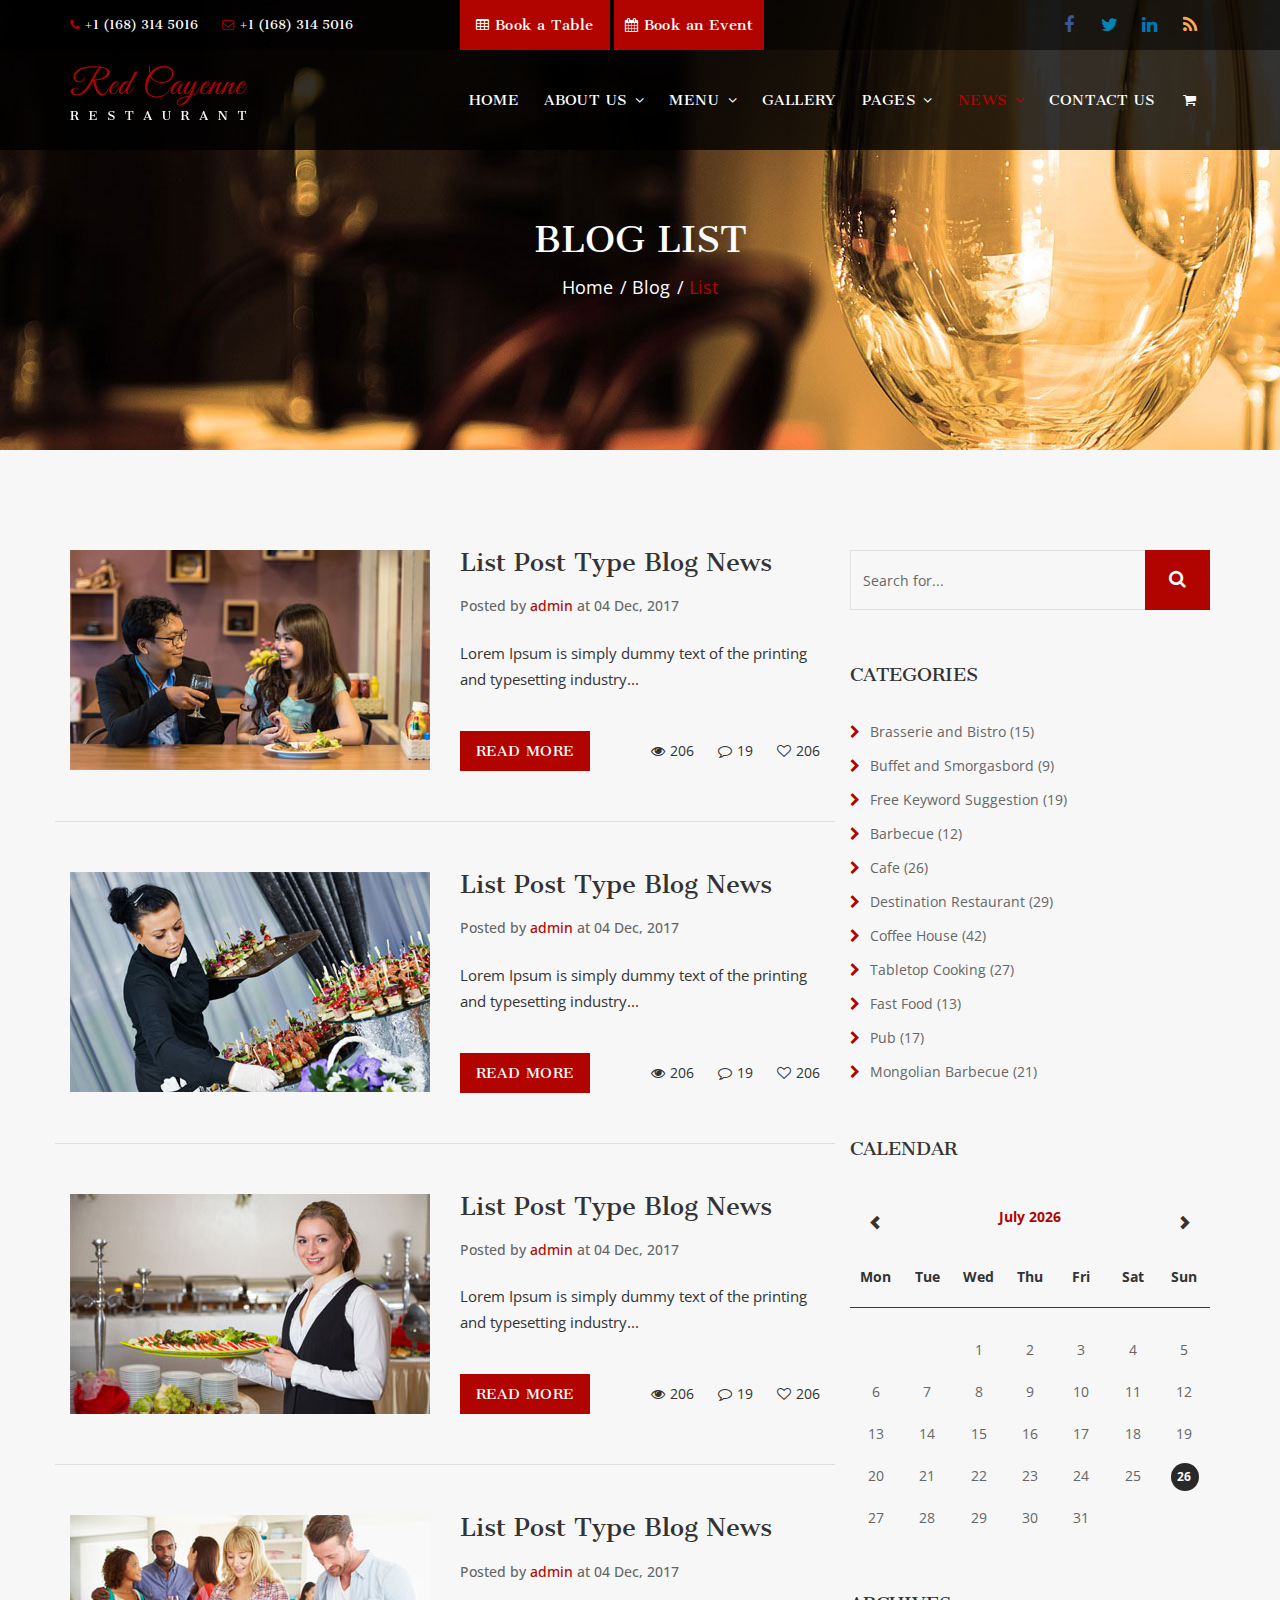
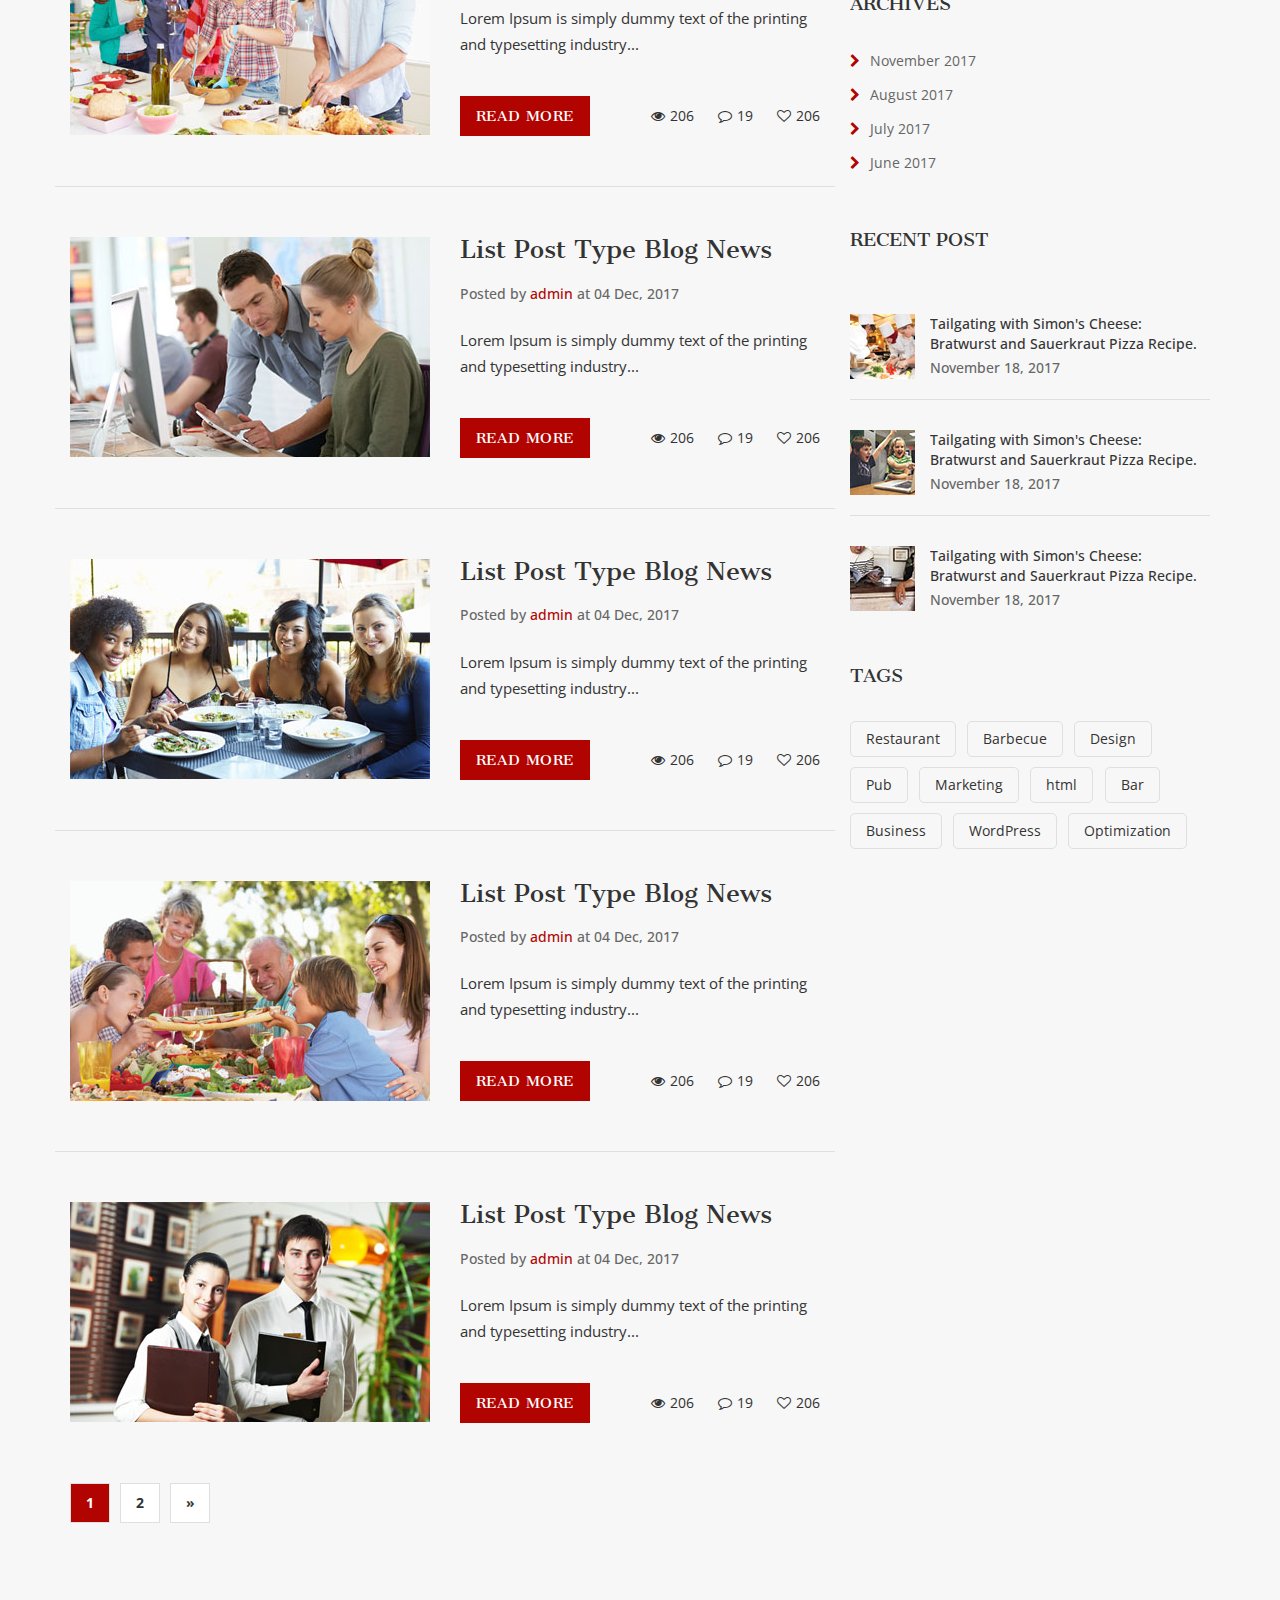
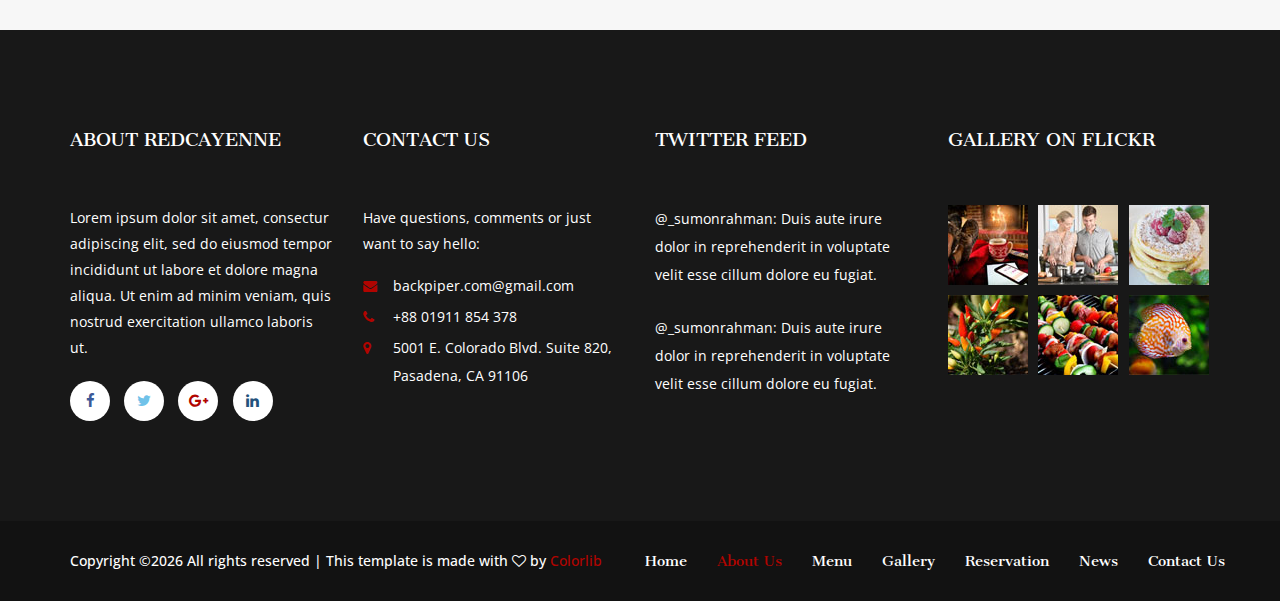
<file: blog.html>
<!DOCTYPE html>
<html lang="en">
    <head>
        <meta charset="utf-8">
        <meta http-equiv="X-UA-Compatible" content="IE=edge">
        <meta name="viewport" content="width=device-width, initial-scale=1">
        <link rel="icon" href="img/express-favicon.png" type="image/x-icon" />
        <!-- The above 3 meta tags *must* come first in the head; any other head content must come *after* these tags -->
        <title>RedCaynne Re</title>

        <!-- Icon css link -->
        <link href="vendors/material-icon/css/materialdesignicons.min.css" rel="stylesheet">
        <link href="css/font-awesome.min.css" rel="stylesheet">
        <link href="vendors/linears-icon/style.css" rel="stylesheet">
        <!-- Bootstrap -->
        <link href="css/bootstrap.min.css" rel="stylesheet">
        
        <!-- Extra plugin css -->
        <link href="vendors/bootstrap-selector/bootstrap-select.css" rel="stylesheet">
        <link href="vendors/bootatrap-date-time/bootstrap-datetimepicker.min.css" rel="stylesheet">
        <link href="vendors/owl-carousel/assets/owl.carousel.css" rel="stylesheet">
        <link href="vendors/js-calender/zabuto_calendar.min.css" rel="stylesheet">
        
        <link href="css/style.css" rel="stylesheet">
        <link href="css/responsive.css" rel="stylesheet">

        <!-- HTML5 shim and Respond.js for IE8 support of HTML5 elements and media queries -->
        <!-- WARNING: Respond.js doesn't work if you view the page via file:// -->
        <!--[if lt IE 9]>
        <script src="https://oss.maxcdn.com/html5shiv/3.7.3/html5shiv.min.js"></script>
        <script src="https://oss.maxcdn.com/respond/1.4.2/respond.min.js"></script>
        <![endif]-->
    </head>
    <body>
       
       <div id="preloader">
            <div class="loader absolute-center">
                <div class="loader__box"><b class="top"></b></div>
                <div class="loader__box"><b class="top"></b></div>
                <div class="loader__box"><b class="top"></b></div>
            </div>
        </div>
       
        <!--================ Frist hader Area =================-->
        <div class="first_header">
            <div class="container">
                <div class="row">
                    <div class="col-md-4">
                        <div class="header_contact_details">
                            <a href="#"><i class="fa fa-phone"></i>+1 (168) 314 5016</a>
                            <a href="#"><i class="fa fa-envelope-o"></i>+1 (168) 314 5016</a>
                        </div>
                    </div>
                    <div class="col-md-4">
                        <div class="event_btn_inner">
                            <a class="event_btn" href="event.html"><i class="fa fa-table" aria-hidden="true"></i>Book a Table</a>
                            <a class="event_btn" href="table.html"><i class="fa fa-calendar" aria-hidden="true"></i>Book an Event</a>
                        </div>
                    </div>
                    <div class="col-md-4">
                        <div class="header_social">
                            <ul>
                                <li><a href="#"><i class="fa fa-facebook"></i></a></li>
                                <li><a href="#"><i class="fa fa-twitter"></i></a></li>
                                <li><a href="#"><i class="fa fa-linkedin"></i></a></li>
                                <li><a href="#"><i class="fa fa-rss"></i></a></li>
                            </ul>
                        </div>
                    </div>
                </div>
            </div>
        </div>
        <!--================End Footer Area =================-->
        
        <!--================End Footer Area =================-->
        <header class="main_menu_area">
            <nav class="navbar navbar-default">
                <div class="container">
                    <!-- Brand and toggle get grouped for better mobile display -->
                    <div class="navbar-header">
                        <button type="button" class="navbar-toggle collapsed" data-toggle="collapse" data-target="#bs-example-navbar-collapse-1" aria-expanded="false">
                        <span class="sr-only">Toggle navigation</span>
                        <span class="icon-bar"></span>
                        <span class="icon-bar"></span>
                        <span class="icon-bar"></span>
                        </button>
                        <a class="navbar-brand" href="#"><img src="img/logo-1.png" alt=""></a>
                    </div>

                    <!-- Collect the nav links, forms, and other content for toggling -->
                    <div class="collapse navbar-collapse" id="bs-example-navbar-collapse-1">
                        <ul class="nav navbar-nav navbar-right">
                            <li><a href="index.html">Home</a></li>
                            <li class="dropdown submenu">
                                <a href="#" class="dropdown-toggle" data-toggle="dropdown" role="button" aria-haspopup="true" aria-expanded="false">About US <i class="fa fa-angle-down" aria-hidden="true"></i></a>
                                <ul class="dropdown-menu">
                                    <li><a href="about-us.html">About Us</a></li>
                                    <li><a href="about-us2.html">About Us2</a></li>
                                </ul>
                            </li>
                            <li class="dropdown submenu">
                                <a href="#" class="dropdown-toggle" data-toggle="dropdown" role="button" aria-haspopup="true" aria-expanded="false">Menu <i class="fa fa-angle-down" aria-hidden="true"></i></a>
                                <ul class="dropdown-menu">
                                    <li><a href="menu-grid.html">Menu Grid</a></li>
                                    <li><a href="menu-list.html">Menu List</a></li>
                                </ul>
                            </li>
                            <li><a href="gallery.html">Gallery</a></li>
                            <li class="dropdown submenu">
                                <a href="#" class="dropdown-toggle" data-toggle="dropdown" role="button" aria-haspopup="true" aria-expanded="false">Pages <i class="fa fa-angle-down" aria-hidden="true"></i></a>
                                <ul class="dropdown-menu">
                                    <li><a href="event.html">Event</a></li>
                                    <li><a href="table.html">Table</a></li>
                                </ul>
                            </li>
                            <li class="dropdown submenu active">
                                <a href="#" class="dropdown-toggle" data-toggle="dropdown" role="button" aria-haspopup="true" aria-expanded="false">News <i class="fa fa-angle-down" aria-hidden="true"></i></a>
                                <ul class="dropdown-menu">
                                    <li><a href="blog.html">Blog</a></li>
                                    <li><a href="blog-gallery.html">Blog Gallery</a></li>
                                    <li><a href="blog-details.html">Blog Details</a></li>
                                </ul>
                            </li>
                            <li><a href="contact.html">Contact US</a></li>
                            <li><a href="#"><i class="fa fa-shopping-cart" aria-hidden="true"></i></a></li>
                        </ul>
                    </div><!-- /.navbar-collapse -->
                </div><!-- /.container-fluid -->
            </nav>
        </header>
        <!--================End Footer Area =================-->
        
        <!--================Banner Area =================-->
        <section class="banner_area">
            <div class="container">
                <div class="banner_content">
                    <h4>Blog List</h4>
                    <a href="#">Home</a>
                    <a href="blog.html">Blog</a>
                    <a class="active" href="blog.html">List</a>
                </div>
            </div>
        </section>
        <!--================End Banner Area =================-->
        
        <!--================Blog List Area =================-->
        <section class="blog_list_area">
            <div class="container">
                <div class="row">
                    <div class="col-md-8">
                        <div class="row">
                            <article class="blog_list_item row m0">
                                <div class="col-md-6">
                                    <div class="blog_list_img">
                                        <img src="img/blog/blog-list/blog-list-1.jpg" alt="">
                                    </div>
                                </div>
                                <div class="col-md-6">
                                    <div class="blog_list_content">
                                        <h3>List Post Type Blog News</h3>
                                        <h6>Posted by <a href="#">admin</a>  at 04 Dec, 2017</h6>
                                        <p>Lorem Ipsum is simply dummy text of the printing and typesetting industry...</p>
                                        <div class="pull-left">
                                            <a class="event_btn" href="#">READ MORE</a>
                                        </div>
                                        <div class="pull-right">
                                            <a href="#"><i class="fa fa-eye"></i>206</a>
                                            <a href="#"><i class="fa fa-comment-o"></i>19</a>
                                            <a href="#"><i class="fa fa-heart-o"></i>206</a>
                                        </div>
                                    </div>
                                </div>
                            </article>
                            <article class="blog_list_item row m0">
                                <div class="col-md-6">
                                    <div class="blog_list_img">
                                        <img src="img/blog/blog-list/blog-list-2.jpg" alt="">
                                    </div>
                                </div>
                                <div class="col-md-6">
                                    <div class="blog_list_content">
                                        <h3>List Post Type Blog News</h3>
                                        <h6>Posted by <a href="#">admin</a>  at 04 Dec, 2017</h6>
                                        <p>Lorem Ipsum is simply dummy text of the printing and typesetting industry...</p>
                                        <div class="pull-left">
                                            <a class="event_btn" href="#">READ MORE</a>
                                        </div>
                                        <div class="pull-right">
                                            <a href="#"><i class="fa fa-eye"></i>206</a>
                                            <a href="#"><i class="fa fa-comment-o"></i>19</a>
                                            <a href="#"><i class="fa fa-heart-o"></i>206</a>
                                        </div>
                                    </div>
                                </div>
                            </article>
                            <article class="blog_list_item row m0">
                                <div class="col-md-6">
                                    <div class="blog_list_img">
                                        <img src="img/blog/blog-list/blog-list-3.jpg" alt="">
                                    </div>
                                </div>
                                <div class="col-md-6">
                                    <div class="blog_list_content">
                                        <h3>List Post Type Blog News</h3>
                                        <h6>Posted by <a href="#">admin</a>  at 04 Dec, 2017</h6>
                                        <p>Lorem Ipsum is simply dummy text of the printing and typesetting industry...</p>
                                        <div class="pull-left">
                                            <a class="event_btn" href="#">READ MORE</a>
                                        </div>
                                        <div class="pull-right">
                                            <a href="#"><i class="fa fa-eye"></i>206</a>
                                            <a href="#"><i class="fa fa-comment-o"></i>19</a>
                                            <a href="#"><i class="fa fa-heart-o"></i>206</a>
                                        </div>
                                    </div>
                                </div>
                            </article>
                            <article class="blog_list_item row m0">
                                <div class="col-md-6">
                                    <div class="blog_list_img">
                                        <img src="img/blog/blog-list/blog-list-4.jpg" alt="">
                                    </div>
                                </div>
                                <div class="col-md-6">
                                    <div class="blog_list_content">
                                        <h3>List Post Type Blog News</h3>
                                        <h6>Posted by <a href="#">admin</a>  at 04 Dec, 2017</h6>
                                        <p>Lorem Ipsum is simply dummy text of the printing and typesetting industry...</p>
                                        <div class="pull-left">
                                            <a class="event_btn" href="#">READ MORE</a>
                                        </div>
                                        <div class="pull-right">
                                            <a href="#"><i class="fa fa-eye"></i>206</a>
                                            <a href="#"><i class="fa fa-comment-o"></i>19</a>
                                            <a href="#"><i class="fa fa-heart-o"></i>206</a>
                                        </div>
                                    </div>
                                </div>
                            </article>
                            <article class="blog_list_item row m0">
                                <div class="col-md-6">
                                    <div class="blog_list_img">
                                        <img src="img/blog/blog-list/blog-list-5.jpg" alt="">
                                    </div>
                                </div>
                                <div class="col-md-6">
                                    <div class="blog_list_content">
                                        <h3>List Post Type Blog News</h3>
                                        <h6>Posted by <a href="#">admin</a>  at 04 Dec, 2017</h6>
                                        <p>Lorem Ipsum is simply dummy text of the printing and typesetting industry...</p>
                                        <div class="pull-left">
                                            <a class="event_btn" href="#">READ MORE</a>
                                        </div>
                                        <div class="pull-right">
                                            <a href="#"><i class="fa fa-eye"></i>206</a>
                                            <a href="#"><i class="fa fa-comment-o"></i>19</a>
                                            <a href="#"><i class="fa fa-heart-o"></i>206</a>
                                        </div>
                                    </div>
                                </div>
                            </article>
                            <article class="blog_list_item row m0">
                                <div class="col-md-6">
                                    <div class="blog_list_img">
                                        <img src="img/blog/blog-list/blog-list-6.jpg" alt="">
                                    </div>
                                </div>
                                <div class="col-md-6">
                                    <div class="blog_list_content">
                                        <h3>List Post Type Blog News</h3>
                                        <h6>Posted by <a href="#">admin</a>  at 04 Dec, 2017</h6>
                                        <p>Lorem Ipsum is simply dummy text of the printing and typesetting industry...</p>
                                        <div class="pull-left">
                                            <a class="event_btn" href="#">READ MORE</a>
                                        </div>
                                        <div class="pull-right">
                                            <a href="#"><i class="fa fa-eye"></i>206</a>
                                            <a href="#"><i class="fa fa-comment-o"></i>19</a>
                                            <a href="#"><i class="fa fa-heart-o"></i>206</a>
                                        </div>
                                    </div>
                                </div>
                            </article>
                            <article class="blog_list_item row m0">
                                <div class="col-md-6">
                                    <div class="blog_list_img">
                                        <img src="img/blog/blog-list/blog-list-7.jpg" alt="">
                                    </div>
                                </div>
                                <div class="col-md-6">
                                    <div class="blog_list_content">
                                        <h3>List Post Type Blog News</h3>
                                        <h6>Posted by <a href="#">admin</a>  at 04 Dec, 2017</h6>
                                        <p>Lorem Ipsum is simply dummy text of the printing and typesetting industry...</p>
                                        <div class="pull-left">
                                            <a class="event_btn" href="#">READ MORE</a>
                                        </div>
                                        <div class="pull-right">
                                            <a href="#"><i class="fa fa-eye"></i>206</a>
                                            <a href="#"><i class="fa fa-comment-o"></i>19</a>
                                            <a href="#"><i class="fa fa-heart-o"></i>206</a>
                                        </div>
                                    </div>
                                </div>
                            </article>
                            <article class="blog_list_item row m0">
                                <div class="col-md-6">
                                    <div class="blog_list_img">
                                        <img src="img/blog/blog-list/blog-list-8.jpg" alt="">
                                    </div>
                                </div>
                                <div class="col-md-6">
                                    <div class="blog_list_content">
                                        <h3>List Post Type Blog News</h3>
                                        <h6>Posted by <a href="#">admin</a>  at 04 Dec, 2017</h6>
                                        <p>Lorem Ipsum is simply dummy text of the printing and typesetting industry...</p>
                                        <div class="pull-left">
                                            <a class="event_btn" href="#">READ MORE</a>
                                        </div>
                                        <div class="pull-right">
                                            <a href="#"><i class="fa fa-eye"></i>206</a>
                                            <a href="#"><i class="fa fa-comment-o"></i>19</a>
                                            <a href="#"><i class="fa fa-heart-o"></i>206</a>
                                        </div>
                                    </div>
                                </div>
                            </article>
                        </div>
                        <nav aria-label="Page navigation" class="blog_pagination">
                            <ul class="pagination">
                                <li class="active"><a href="#">1</a></li>
                                <li><a href="#">2</a></li>
                                <li>
                                    <a href="#" aria-label="Next">
                                        <span aria-hidden="true">&raquo;</span>
                                    </a>
                                </li>
                            </ul>
                        </nav>
                    </div>
                    <div class="col-md-4">
                        <div class="blog_right_sidebar">
                            <aside class="right_widget search_widget">
                                <div class="input-group">
                                    <input type="text" class="form-control" placeholder="Search for...">
                                    <span class="input-group-btn">
                                        <button class="btn btn-default" type="button"><i class="fa fa-search"></i></button>
                                    </span>
                                </div>
                            </aside>
                            <aside class="right_widget category_widget">
                                <div class="sidebar_title">
                                    <h3>Categories</h3>
                                </div>
                                <ul>
                                    <li><a href="#"><i class="fa fa-chevron-right"></i>Brasserie and Bistro (15)</a></li>
                                    <li><a href="#"><i class="fa fa-chevron-right"></i>Buffet and Smorgasbord (9)</a></li>
                                    <li><a href="#"><i class="fa fa-chevron-right"></i>Free Keyword Suggestion (19)</a></li>
                                    <li><a href="#"><i class="fa fa-chevron-right"></i>Barbecue (12)</a></li>
                                    <li><a href="#"><i class="fa fa-chevron-right"></i>Cafe (26)</a></li>
                                    <li><a href="#"><i class="fa fa-chevron-right"></i>Destination Restaurant (29)</a></li>
                                    <li><a href="#"><i class="fa fa-chevron-right"></i>Coffee House (42)</a></li>
                                    <li><a href="#"><i class="fa fa-chevron-right"></i>Tabletop Cooking (27)</a></li>
                                    <li><a href="#"><i class="fa fa-chevron-right"></i>Fast Food (13)</a></li>
                                    <li><a href="#"><i class="fa fa-chevron-right"></i>Pub (17)</a></li>
                                    <li><a href="#"><i class="fa fa-chevron-right"></i>Mongolian Barbecue (21)</a></li>
                                </ul>
                            </aside>
                            <aside class="right_widget calender_widget">
                               <div class="sidebar_title">
                                    <h3>Calendar</h3>
                                </div>
                                <div id="my-calendar"></div>
                            </aside>
                            <aside class="right_widget category_widget">
                                <div class="sidebar_title">
                                    <h3>Archives</h3>
                                </div>
                                <ul>
                                    <li><a href="#"><i class="fa fa-chevron-right"></i>November 2017</a></li>
                                    <li><a href="#"><i class="fa fa-chevron-right"></i>August 2017</a></li>
                                    <li><a href="#"><i class="fa fa-chevron-right"></i>July 2017</a></li>
                                    <li><a href="#"><i class="fa fa-chevron-right"></i>June 2017</a></li>
                                </ul>
                            </aside>
                            <aside class="right_widget recent_widget">
                                <div class="sidebar_title">
                                    <h3>RECENT POST</h3>
                                </div>
                                <div class="media">
                                    <div class="media-left">
                                        <img src="img/blog/recent-post/recent-post-1.jpg" alt="">
                                    </div>
                                    <div class="media-body">
                                        <a href="#"><h4>Tailgating with Simon's Cheese: Bratwurst and Sauerkraut Pizza Recipe.</h4></a>
                                        <h5>November 18, 2017</h5>
                                    </div>
                                </div>
                                <div class="media">
                                    <div class="media-left">
                                        <img src="img/blog/recent-post/recent-post-2.jpg" alt="">
                                    </div>
                                    <div class="media-body">
                                        <a href="#"><h4>Tailgating with Simon's Cheese: Bratwurst and Sauerkraut Pizza Recipe.</h4></a>
                                        <h5>November 18, 2017</h5>
                                    </div>
                                </div>
                                <div class="media">
                                    <div class="media-left">
                                        <img src="img/blog/recent-post/recent-post-3.jpg" alt="">
                                    </div>
                                    <div class="media-body">
                                        <a href="#"><h4>Tailgating with Simon's Cheese: Bratwurst and Sauerkraut Pizza Recipe.</h4></a>
                                        <h5>November 18, 2017</h5>
                                    </div>
                                </div>
                            </aside>
                            <aside class="right_widget tags_widget">
                                <div class="sidebar_title">
                                    <h3>Tags</h3>
                                </div>
                                <ul>
                                    <li><a href="#">Restaurant</a></li>
                                    <li><a href="#">Barbecue</a></li>
                                    <li><a href="#">Design</a></li>
                                    <li><a href="#">Pub</a></li>
                                    <li><a href="#">Marketing</a></li>
                                    <li><a href="#">html</a></li>
                                    <li><a href="#">Bar</a></li>
                                    <li><a href="#">Business</a></li>
                                    <li><a href="#">WordPress</a></li>
                                    <li><a href="#">Optimization</a></li>
                                </ul>
                            </aside>
                        </div>
                    </div>
                </div>
            </div>
        </section>
        <!--================End Blog List Area =================-->
        
        <!--================End Recent Blog Area =================-->
        <footer class="footer_area">
            <div class="footer_widget_area">
                <div class="container">
                    <div class="row">
                        <div class="col-md-3">
                            <aside class="f_widget about_widget">
                                <div class="f_w_title">
                                    <h4>ABOUT RedCayenne</h4>
                                </div>
                                <p>Lorem ipsum dolor sit amet, consectur adipiscing elit, sed do eiusmod tempor incididunt ut labore et dolore magna aliqua. Ut enim ad minim veniam, quis nostrud exercitation ullamco laboris ut.</p>
                                <ul>
                                    <li><a href="#"><i class="fa fa-facebook"></i></a></li>
                                    <li><a href="#"><i class="fa fa-twitter"></i></a></li>
                                    <li><a href="#"><i class="fa fa-google-plus"></i></a></li>
                                    <li><a href="#"><i class="fa fa-linkedin"></i></a></li>
                                </ul>
                            </aside>
                        </div>
                        <div class="col-md-3">
                            <aside class="f_widget contact_widget">
                                <div class="f_w_title">
                                    <h4>CONTACT US</h4>
                                </div>
                                <p>Have questions, comments or just want to say hello:</p>
                                <ul>
                                    <li><a href="#"><i class="fa fa-envelope"></i>backpiper.com@gmail.com</a></li>
                                    <li><a href="#"><i class="fa fa-phone"></i>+88 01911 854 378</a></li>
                                    <li><a href="#"><i class="fa fa-map-marker"></i>5001 E. Colorado Blvd. Suite 820,<br /> Pasadena, CA 91106</a></li>
                                </ul>
                            </aside>
                        </div>
                        <div class="col-md-3">
                            <aside class="f_widget twitter_widget">
                                <div class="f_w_title">
                                    <h4>Twitter Feed</h4>
                                </div>
                                <ul>
                                    <li>
                                        <a href="#">@_sumonrahman:</a> Duis aute irure dolor in reprehenderit in voluptate velit esse cillum dolore eu fugiat.
                                    </li>
                                    <li>
                                        <a href="#">@_sumonrahman:</a> Duis aute irure dolor in reprehenderit in voluptate velit esse cillum dolore eu fugiat.
                                    </li>
                                </ul>
                            </aside>
                        </div>
                        <div class="col-md-3">
                            <aside class="f_widget gallery_widget">
                                <div class="f_w_title">
                                    <h4>Gallery On Flickr</h4>
                                </div>
                                <ul>
                                    <li><a href="#"><img src="img/gallery/f-w-gallery/f-w-gallery-1.jpg" alt=""><i class="fa fa-search"></i></a></li>
                                    <li><a href="#"><img src="img/gallery/f-w-gallery/f-w-gallery-2.jpg" alt=""><i class="fa fa-search"></i></a></li>
                                    <li><a href="#"><img src="img/gallery/f-w-gallery/f-w-gallery-3.jpg" alt=""><i class="fa fa-search"></i></a></li>
                                    <li><a href="#"><img src="img/gallery/f-w-gallery/f-w-gallery-4.jpg" alt=""><i class="fa fa-search"></i></a></li>
                                    <li><a href="#"><img src="img/gallery/f-w-gallery/f-w-gallery-5.jpg" alt=""><i class="fa fa-search"></i></a></li>
                                    <li><a href="#"><img src="img/gallery/f-w-gallery/f-w-gallery-6.jpg" alt=""><i class="fa fa-search"></i></a></li>
                                </ul>
                            </aside>
                        </div>
                    </div>
                </div>
            </div>
            <div class="copy_right_area">
                <div class="container">
                    <div class="pull-left">
                        <h5><p><!-- Link back to Colorlib can't be removed. Template is licensed under CC BY 3.0. -->
Copyright &copy;<script>document.write(new Date().getFullYear());</script> All rights reserved | This template is made with <i class="fa fa-heart-o" aria-hidden="true"></i> by <a href="https://colorlib.com" target="_blank">Colorlib</a>
<!-- Link back to Colorlib can't be removed. Template is licensed under CC BY 3.0. -->
</p></h5>
                    </div>
                    <div class="pull-right">
                        <ul class="nav navbar-nav navbar-right">
                            <li><a href="#">Home</a></li>
                            <li class="active"><a href="#">About Us</a></li>
                            <li><a href="#">Menu</a></li>
                            <li><a href="#">Gallery</a></li>
                            <li><a href="#">Reservation</a></li>
                            <li><a href="#">News</a></li>
                            <li><a href="#">Contact Us</a></li>
                        </ul>
                    </div>
                </div>
            </div>
        </footer>
        <!--================End Recent Blog Area =================-->
        
        
        
        <!-- jQuery (necessary for Bootstrap's JavaScript plugins) -->
        <script src="js/jquery-2.1.4.min.js"></script>
        <!-- Include all compiled plugins (below), or include individual files as needed -->
        <script src="js/bootstrap.min.js"></script>
        <!-- Extra plugin js -->
        <script src="vendors/bootstrap-selector/bootstrap-select.js"></script>
        <script src="vendors/bootatrap-date-time/bootstrap-datetimepicker.min.js"></script>
        <script src="vendors/owl-carousel/owl.carousel.min.js"></script>
        <script src="vendors/isotope/imagesloaded.pkgd.min.js"></script>
        <script src="vendors/isotope/isotope.pkgd.min.js"></script>
        <script src="vendors/countdown/jquery.countdown.js"></script>
        <script src="vendors/js-calender/zabuto_calendar.min.js"></script>
        
        <script src="js/theme.js"></script>
    </body>
</html>
</file>
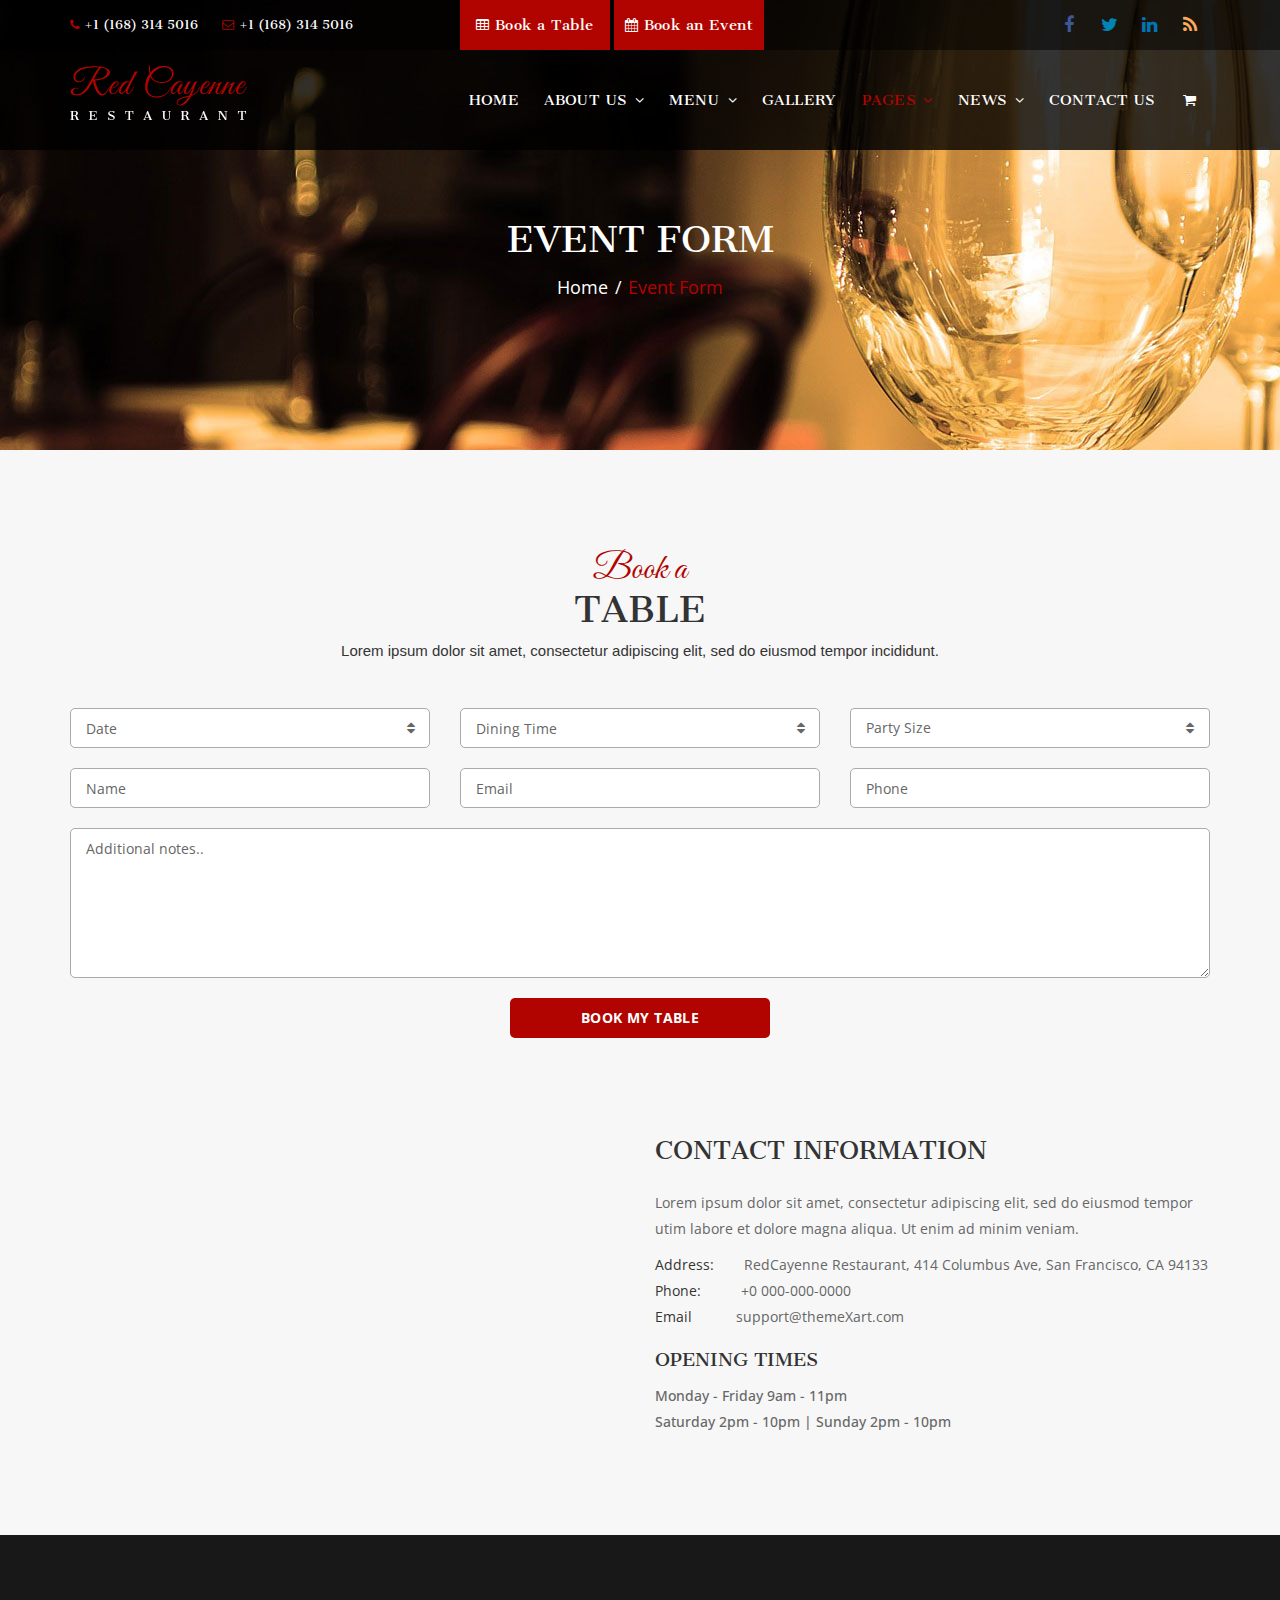
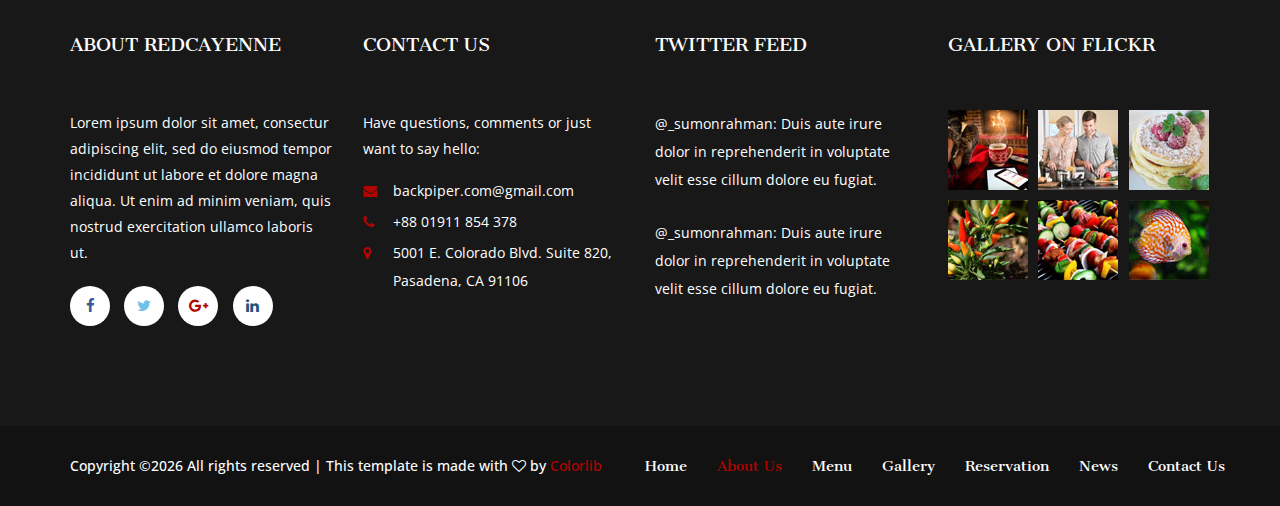
<file: event.html>
<!DOCTYPE html>
<html lang="en">
    <head>
        <meta charset="utf-8">
        <meta http-equiv="X-UA-Compatible" content="IE=edge">
        <meta name="viewport" content="width=device-width, initial-scale=1">
        <link rel="icon" href="img/express-favicon.png" type="image/x-icon" />
        <!-- The above 3 meta tags *must* come first in the head; any other head content must come *after* these tags -->
        <title>RedCaynne Re</title>

        <!-- Icon css link -->
        <link href="vendors/material-icon/css/materialdesignicons.min.css" rel="stylesheet">
        <link href="css/font-awesome.min.css" rel="stylesheet">
        <link href="vendors/linears-icon/style.css" rel="stylesheet">
        <!-- Bootstrap -->
        <link href="css/bootstrap.min.css" rel="stylesheet">
        
        <!-- Extra plugin css -->
        <link href="vendors/bootstrap-selector/bootstrap-select.css" rel="stylesheet">
        <link href="vendors/bootatrap-date-time/bootstrap-datetimepicker.min.css" rel="stylesheet">
        <link href="vendors/owl-carousel/assets/owl.carousel.css" rel="stylesheet">
        
        <link href="css/style.css" rel="stylesheet">
        <link href="css/responsive.css" rel="stylesheet">

        <!-- HTML5 shim and Respond.js for IE8 support of HTML5 elements and media queries -->
        <!-- WARNING: Respond.js doesn't work if you view the page via file:// -->
        <!--[if lt IE 9]>
        <script src="https://oss.maxcdn.com/html5shiv/3.7.3/html5shiv.min.js"></script>
        <script src="https://oss.maxcdn.com/respond/1.4.2/respond.min.js"></script>
        <![endif]-->
    </head>
    <body>
       
       <div id="preloader">
            <div class="loader absolute-center">
                <div class="loader__box"><b class="top"></b></div>
                <div class="loader__box"><b class="top"></b></div>
                <div class="loader__box"><b class="top"></b></div>
            </div>
        </div>
       
        <!--================ Frist hader Area =================-->
        <div class="first_header">
            <div class="container">
                <div class="row">
                    <div class="col-md-4">
                        <div class="header_contact_details">
                            <a href="#"><i class="fa fa-phone"></i>+1 (168) 314 5016</a>
                            <a href="#"><i class="fa fa-envelope-o"></i>+1 (168) 314 5016</a>
                        </div>
                    </div>
                    <div class="col-md-4">
                        <div class="event_btn_inner">
                            <a class="event_btn" href="table.html"><i class="fa fa-table" aria-hidden="true"></i>Book a Table</a>
                            <a class="event_btn" href="event.html"><i class="fa fa-calendar" aria-hidden="true"></i>Book an Event</a>
                        </div>
                    </div>
                    <div class="col-md-4">
                        <div class="header_social">
                            <ul>
                                <li><a href="#"><i class="fa fa-facebook"></i></a></li>
                                <li><a href="#"><i class="fa fa-twitter"></i></a></li>
                                <li><a href="#"><i class="fa fa-linkedin"></i></a></li>
                                <li><a href="#"><i class="fa fa-rss"></i></a></li>
                            </ul>
                        </div>
                    </div>
                </div>
            </div>
        </div>
        <!--================End Footer Area =================-->
        
        <!--================End Footer Area =================-->
        <header class="main_menu_area">
            <nav class="navbar navbar-default">
                <div class="container">
                    <!-- Brand and toggle get grouped for better mobile display -->
                    <div class="navbar-header">
                        <button type="button" class="navbar-toggle collapsed" data-toggle="collapse" data-target="#bs-example-navbar-collapse-1" aria-expanded="false">
                        <span class="sr-only">Toggle navigation</span>
                        <span class="icon-bar"></span>
                        <span class="icon-bar"></span>
                        <span class="icon-bar"></span>
                        </button>
                        <a class="navbar-brand" href="#"><img src="img/logo-1.png" alt=""></a>
                    </div>

                    <!-- Collect the nav links, forms, and other content for toggling -->
                    <div class="collapse navbar-collapse" id="bs-example-navbar-collapse-1">
                        <ul class="nav navbar-nav navbar-right">
                            <li><a href="index.html">Home</a></li>
                            <li class="dropdown submenu">
                                <a href="#" class="dropdown-toggle" data-toggle="dropdown" role="button" aria-haspopup="true" aria-expanded="false">About US <i class="fa fa-angle-down" aria-hidden="true"></i></a>
                                <ul class="dropdown-menu">
                                    <li><a href="about-us.html">About Us</a></li>
                                    <li><a href="about-us2.html">About Us2</a></li>
                                </ul>
                            </li>
                            <li class="dropdown submenu">
                                <a href="#" class="dropdown-toggle" data-toggle="dropdown" role="button" aria-haspopup="true" aria-expanded="false">Menu <i class="fa fa-angle-down" aria-hidden="true"></i></a>
                                <ul class="dropdown-menu">
                                    <li><a href="menu-grid.html">Menu Grid</a></li>
                                    <li><a href="menu-list.html">Menu List</a></li>
                                </ul>
                            </li>
                            <li><a href="gallery.html">Gallery</a></li>
                            <li class="dropdown submenu active">
                                <a href="#" class="dropdown-toggle" data-toggle="dropdown" role="button" aria-haspopup="true" aria-expanded="false">Pages <i class="fa fa-angle-down" aria-hidden="true"></i></a>
                                <ul class="dropdown-menu">
                                    <li><a href="event.html">Event</a></li>
                                    <li><a href="table.html">Table</a></li>
                                </ul>
                            </li>
                            <li class="dropdown submenu">
                                <a href="#" class="dropdown-toggle" data-toggle="dropdown" role="button" aria-haspopup="true" aria-expanded="false">News <i class="fa fa-angle-down" aria-hidden="true"></i></a>
                                <ul class="dropdown-menu">
                                    <li><a href="blog.html">Blog</a></li>
                                    <li><a href="blog-gallery.html">Blog Gallery</a></li>
                                    <li><a href="blog-details.html">Blog Details</a></li>
                                </ul>
                            </li>
                            <li><a href="contact.html">Contact US</a></li>
                            <li><a href="#"><i class="fa fa-shopping-cart" aria-hidden="true"></i></a></li>
                        </ul>
                    </div><!-- /.navbar-collapse -->
                </div><!-- /.container-fluid -->
            </nav>
        </header>
        <!--================End Footer Area =================-->
        
        <!--================Banner Area =================-->
        <section class="banner_area">
            <div class="container">
                <div class="banner_content">
                    <h4>Event Form</h4>
                    <a href="#">Home</a>
                    <a class="active" href="table.html">Event Form</a>
                </div>
            </div>
        </section>
        <!--================End Banner Area =================-->
        
        <!--================Booking Table Area =================-->
        <section class="booking_table_area booking_area_white">
            <div class="container">
                <div class="s_black_title">
                    <h3>Book a</h3>
                    <h2>Table</h2>
                    <p>Lorem ipsum dolor sit amet, consectetur adipiscing elit, sed do eiusmod tempor incididunt.</p>
                </div>
                <form class="form_area">
                    <div class="row">
                        <div class="col-md-4 form-group">
                            <div class="input-append date form_datetime">
                                <input size="16" type="text" value="" readonly placeholder="Date">
                                <span class="add-on"><i class="icon-th"></i></span>
                            </div>
                        </div>
                        <div class="col-md-4 form-group">
                            <div class="input-append date form_time">
                                <input size="16" type="text" value="" readonly placeholder="Dining Time">
                                <span class="add-on"><i class="icon-th"></i></span>
                            </div>
                        </div>
                        <div class="col-md-4 form-group">
                            <div class="party_size">
                                <select class="selectpicker">
                                    <option>Party Size</option>
                                    <option>Party Size 2</option>
                                    <option>Party Size 3</option>
                                </select>
                            </div>
                        </div>
                        <div class="form-group col-md-4">
                            <input type="text" class="form-control" id="name" placeholder="Name">
                        </div>
                        <div class="form-group col-md-4">
                            <input type="email" class="form-control" id="email" placeholder="Email">
                        </div>
                        <div class="form-group col-md-4">
                            <input type="text" class="form-control" id="phone" placeholder="Phone">
                        </div>
                        <div class="form-group col-md-12">
                            <textarea class="form-control" rows="3" placeholder="Additional notes.."></textarea>
                        </div>
                        <div class="col-md-12 form-group">
                            <button type="button" class="btn btn-default submit_btn">BOOK MY TABLE</button>
                        </div>
                    </div>
                </form>
                <div class="row map_contact">
                    <div class="col-md-6">
                        <div class="map_area">
                            <iframe src="https://www.google.com/maps/embed?pb=!1m18!1m12!1m3!1d387145.8666396062!2d-74.25819367467702!3d40.70531099097622!2m3!1f0!2f0!3f0!3m2!1i1024!2i768!4f13.1!3m3!1m2!1s0x89c24fa5d33f083b%3A0xc80b8f06e177fe62!2sNew+York%2C+NY%2C+USA!5e0!3m2!1sen!2sbd!4v1489317146051" style="border:0"></iframe>
                        </div>
                    </div>
                    <div class="col-md-6">
                        <div class="map_contact_info">
                            <h3>Contact Information</h3>
                            <p>Lorem ipsum dolor sit amet, consectetur adipiscing elit, sed do eiusmod tempor utim labore et dolore magna aliqua. Ut enim ad minim veniam.</p>
                            <ul>
                                <li><a href="#"><span>Address:</span>RedCayenne Restaurant, 414 Columbus Ave, San Francisco, CA 94133</a></li>
                                <li><a href="#"><span>Phone:</span>+0 000-000-0000</a></li>
                                <li><a href="#"><span>Email</span> support@themeXart.com</a></li>
                            </ul>
                            <h4>Opening Times</h4>
                            <h5>Monday - Friday 9am - 11pm</h5>
                            <h5>Saturday 2pm - 10pm | Sunday 2pm - 10pm</h5>
                        </div>
                    </div>
                </div>
            </div>
        </section>
        <!--================End Booking Table Area =================-->
        
        <!--================End Recent Blog Area =================-->
        <footer class="footer_area">
            <div class="footer_widget_area">
                <div class="container">
                    <div class="row">
                        <div class="col-md-3">
                            <aside class="f_widget about_widget">
                                <div class="f_w_title">
                                    <h4>ABOUT RedCayenne</h4>
                                </div>
                                <p>Lorem ipsum dolor sit amet, consectur adipiscing elit, sed do eiusmod tempor incididunt ut labore et dolore magna aliqua. Ut enim ad minim veniam, quis nostrud exercitation ullamco laboris ut.</p>
                                <ul>
                                    <li><a href="#"><i class="fa fa-facebook"></i></a></li>
                                    <li><a href="#"><i class="fa fa-twitter"></i></a></li>
                                    <li><a href="#"><i class="fa fa-google-plus"></i></a></li>
                                    <li><a href="#"><i class="fa fa-linkedin"></i></a></li>
                                </ul>
                            </aside>
                        </div>
                        <div class="col-md-3">
                            <aside class="f_widget contact_widget">
                                <div class="f_w_title">
                                    <h4>CONTACT US</h4>
                                </div>
                                <p>Have questions, comments or just want to say hello:</p>
                                <ul>
                                    <li><a href="#"><i class="fa fa-envelope"></i>backpiper.com@gmail.com</a></li>
                                    <li><a href="#"><i class="fa fa-phone"></i>+88 01911 854 378</a></li>
                                    <li><a href="#"><i class="fa fa-map-marker"></i>5001 E. Colorado Blvd. Suite 820,<br /> Pasadena, CA 91106</a></li>
                                </ul>
                            </aside>
                        </div>
                        <div class="col-md-3">
                            <aside class="f_widget twitter_widget">
                                <div class="f_w_title">
                                    <h4>Twitter Feed</h4>
                                </div>
                                <ul>
                                    <li>
                                        <a href="#">@_sumonrahman:</a> Duis aute irure dolor in reprehenderit in voluptate velit esse cillum dolore eu fugiat.
                                    </li>
                                    <li>
                                        <a href="#">@_sumonrahman:</a> Duis aute irure dolor in reprehenderit in voluptate velit esse cillum dolore eu fugiat.
                                    </li>
                                </ul>
                            </aside>
                        </div>
                        <div class="col-md-3">
                            <aside class="f_widget gallery_widget">
                                <div class="f_w_title">
                                    <h4>Gallery On Flickr</h4>
                                </div>
                                <ul>
                                    <li><a href="#"><img src="img/gallery/f-w-gallery/f-w-gallery-1.jpg" alt=""><i class="fa fa-search"></i></a></li>
                                    <li><a href="#"><img src="img/gallery/f-w-gallery/f-w-gallery-2.jpg" alt=""><i class="fa fa-search"></i></a></li>
                                    <li><a href="#"><img src="img/gallery/f-w-gallery/f-w-gallery-3.jpg" alt=""><i class="fa fa-search"></i></a></li>
                                    <li><a href="#"><img src="img/gallery/f-w-gallery/f-w-gallery-4.jpg" alt=""><i class="fa fa-search"></i></a></li>
                                    <li><a href="#"><img src="img/gallery/f-w-gallery/f-w-gallery-5.jpg" alt=""><i class="fa fa-search"></i></a></li>
                                    <li><a href="#"><img src="img/gallery/f-w-gallery/f-w-gallery-6.jpg" alt=""><i class="fa fa-search"></i></a></li>
                                </ul>
                            </aside>
                        </div>
                    </div>
                </div>
            </div>
            <div class="copy_right_area">
                <div class="container">
                    <div class="pull-left">
                        <h5><p><!-- Link back to Colorlib can't be removed. Template is licensed under CC BY 3.0. -->
Copyright &copy;<script>document.write(new Date().getFullYear());</script> All rights reserved | This template is made with <i class="fa fa-heart-o" aria-hidden="true"></i> by <a href="https://colorlib.com" target="_blank">Colorlib</a>
<!-- Link back to Colorlib can't be removed. Template is licensed under CC BY 3.0. -->
</p></h5>
                    </div>
                    <div class="pull-right">
                        <ul class="nav navbar-nav navbar-right">
                            <li><a href="#">Home</a></li>
                            <li class="active"><a href="#">About Us</a></li>
                            <li><a href="#">Menu</a></li>
                            <li><a href="#">Gallery</a></li>
                            <li><a href="#">Reservation</a></li>
                            <li><a href="#">News</a></li>
                            <li><a href="#">Contact Us</a></li>
                        </ul>
                    </div>
                </div>
            </div>
        </footer>
        <!--================End Recent Blog Area =================-->
        
        
        
        <!-- jQuery (necessary for Bootstrap's JavaScript plugins) -->
        <script src="js/jquery-2.1.4.min.js"></script>
        <!-- Include all compiled plugins (below), or include individual files as needed -->
        <script src="js/bootstrap.min.js"></script>
        <!-- Extra plugin js -->
        <script src="vendors/bootstrap-selector/bootstrap-select.js"></script>
        <script src="vendors/bootatrap-date-time/bootstrap-datetimepicker.min.js"></script>
        <script src="vendors/owl-carousel/owl.carousel.min.js"></script>
        <script src="vendors/isotope/imagesloaded.pkgd.min.js"></script>
        <script src="vendors/isotope/isotope.pkgd.min.js"></script>
        <script src="vendors/countdown/jquery.countdown.js"></script>
        <script src="vendors/js-calender/zabuto_calendar.min.js"></script>

        <script src="js/theme.js"></script>
    </body>
</html>
</file>
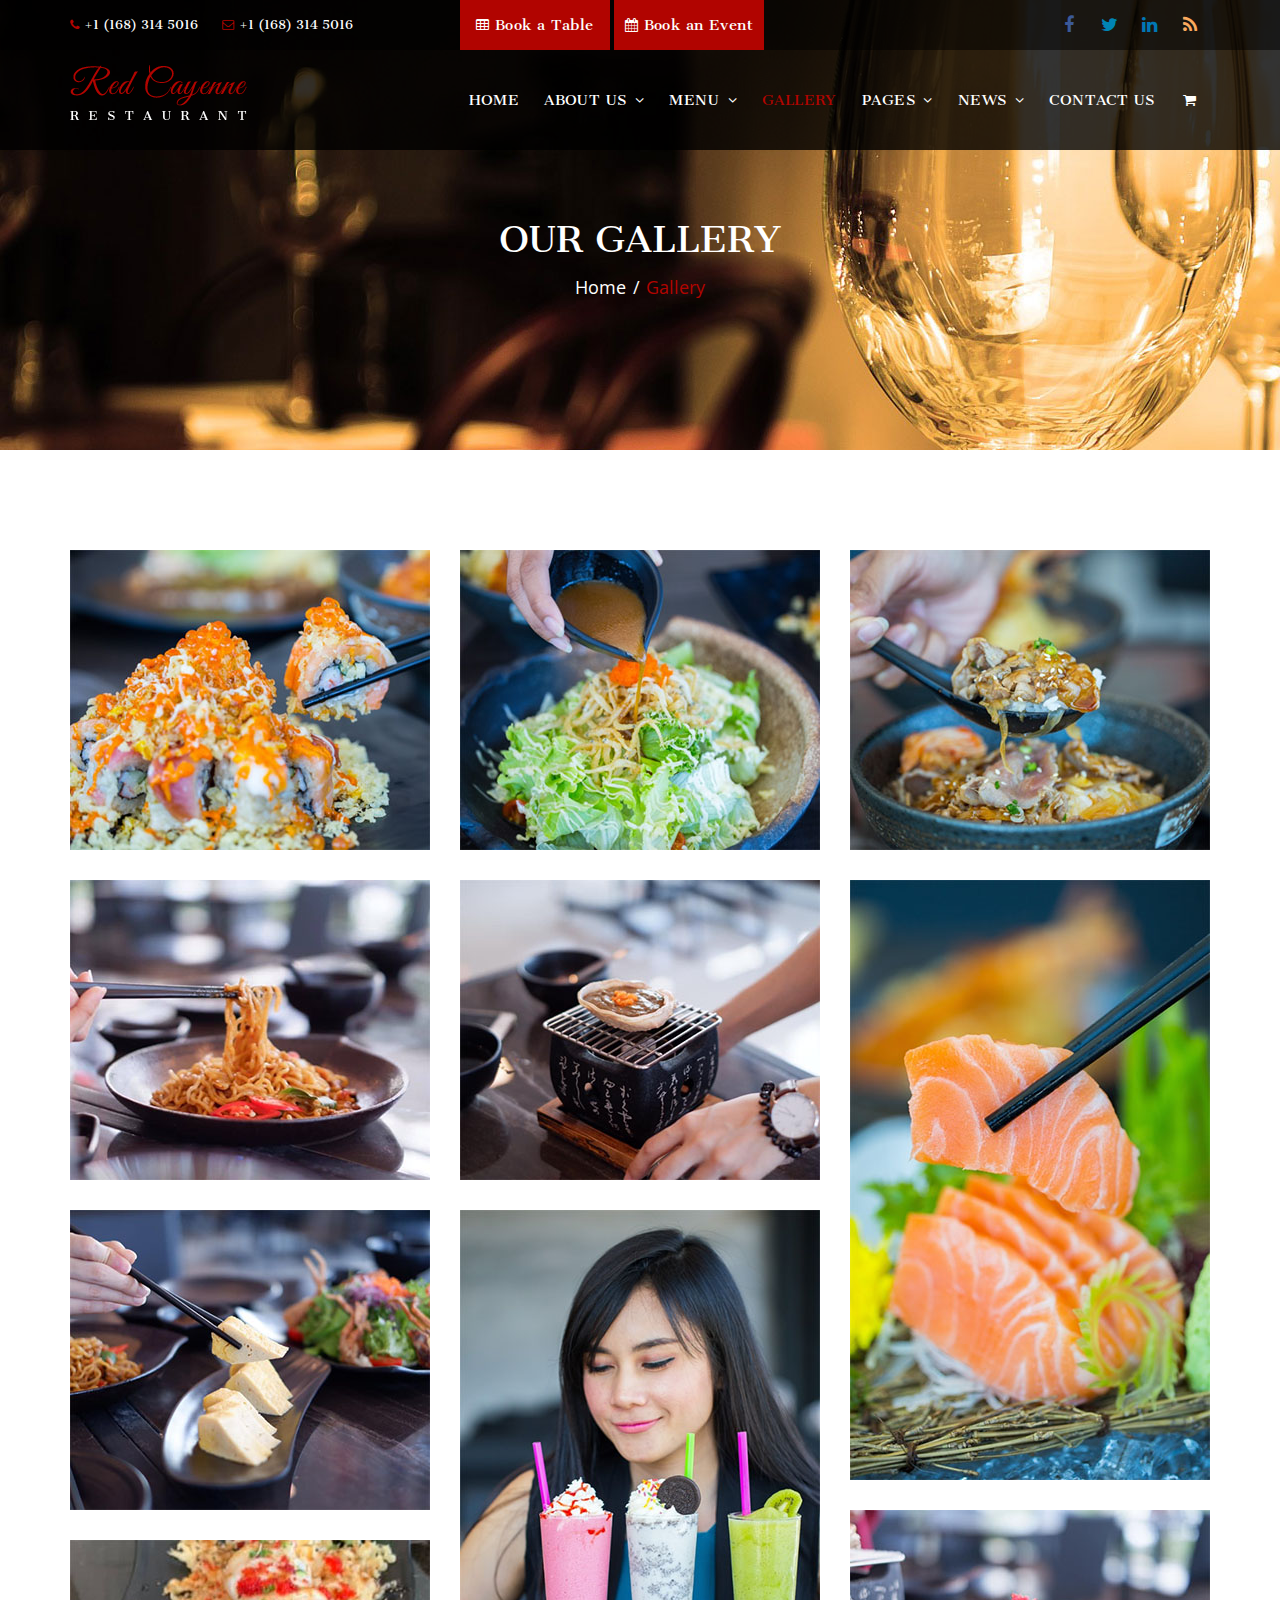
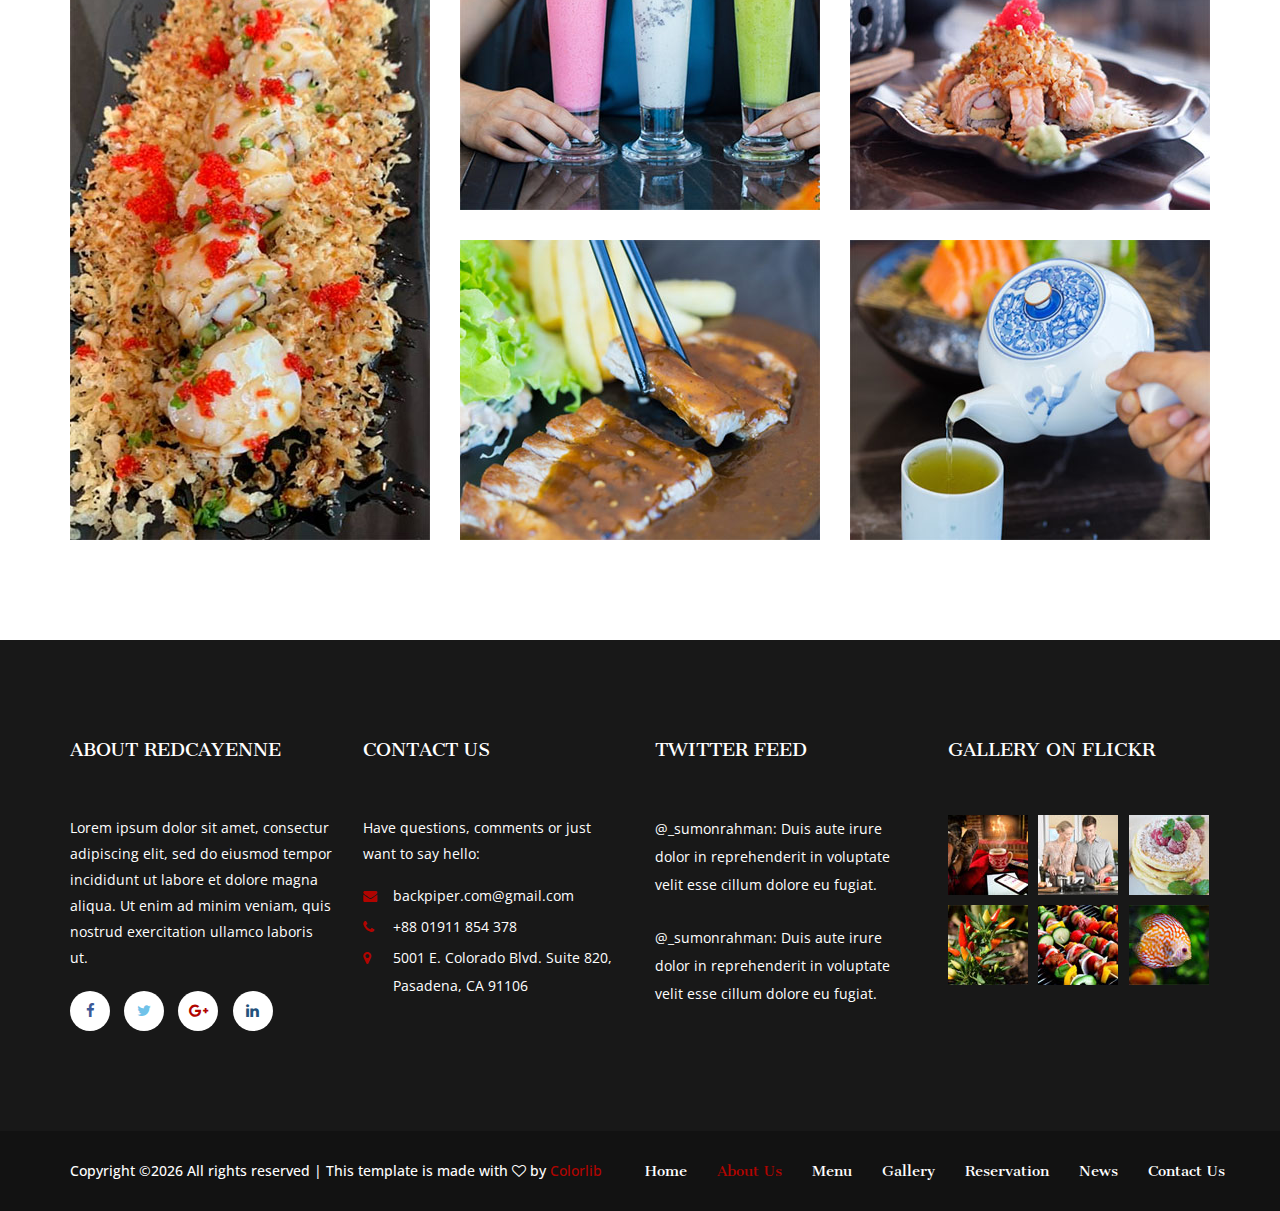
<file: gallery.html>
<!DOCTYPE html>
<html lang="en">
    <head>
        <meta charset="utf-8">
        <meta http-equiv="X-UA-Compatible" content="IE=edge">
        <meta name="viewport" content="width=device-width, initial-scale=1">
        <link rel="icon" href="img/express-favicon.png" type="image/x-icon" />
        <!-- The above 3 meta tags *must* come first in the head; any other head content must come *after* these tags -->
        <title>RedCaynne Re</title>

        <!-- Icon css link -->
        <link href="vendors/material-icon/css/materialdesignicons.min.css" rel="stylesheet">
        <link href="css/font-awesome.min.css" rel="stylesheet">
        <link href="vendors/linears-icon/style.css" rel="stylesheet">
        <!-- Bootstrap -->
        <link href="css/bootstrap.min.css" rel="stylesheet">
        <!-- Extra plugin css -->
        <link href="vendors/bootstrap-selector/bootstrap-select.css" rel="stylesheet">
        <link href="vendors/bootatrap-date-time/bootstrap-datetimepicker.min.css" rel="stylesheet">
        <link href="vendors/owl-carousel/assets/owl.carousel.css" rel="stylesheet">
        
        <link href="css/style.css" rel="stylesheet">
        <link href="css/responsive.css" rel="stylesheet">

        <!-- HTML5 shim and Respond.js for IE8 support of HTML5 elements and media queries -->
        <!-- WARNING: Respond.js doesn't work if you view the page via file:// -->
        <!--[if lt IE 9]>
        <script src="https://oss.maxcdn.com/html5shiv/3.7.3/html5shiv.min.js"></script>
        <script src="https://oss.maxcdn.com/respond/1.4.2/respond.min.js"></script>
        <![endif]-->
    </head>
    <body>
       
       <div id="preloader">
            <div class="loader absolute-center">
                <div class="loader__box"><b class="top"></b></div>
                <div class="loader__box"><b class="top"></b></div>
                <div class="loader__box"><b class="top"></b></div>
            </div>
        </div>
       
        <!--================ Frist hader Area =================-->
        <div class="first_header">
            <div class="container">
                <div class="row">
                    <div class="col-md-4">
                        <div class="header_contact_details">
                            <a href="table.html"><i class="fa fa-phone"></i>+1 (168) 314 5016</a>
                            <a href="event.html"><i class="fa fa-envelope-o"></i>+1 (168) 314 5016</a>
                        </div>
                    </div>
                    <div class="col-md-4">
                        <div class="event_btn_inner">
                            <a class="event_btn" href="#"><i class="fa fa-table" aria-hidden="true"></i>Book a Table</a>
                            <a class="event_btn" href="#"><i class="fa fa-calendar" aria-hidden="true"></i>Book an Event</a>
                        </div>
                    </div>
                    <div class="col-md-4">
                        <div class="header_social">
                            <ul>
                                <li><a href="#"><i class="fa fa-facebook"></i></a></li>
                                <li><a href="#"><i class="fa fa-twitter"></i></a></li>
                                <li><a href="#"><i class="fa fa-linkedin"></i></a></li>
                                <li><a href="#"><i class="fa fa-rss"></i></a></li>
                            </ul>
                        </div>
                    </div>
                </div>
            </div>
        </div>
        <!--================End Footer Area =================-->
        
        <!--================End Footer Area =================-->
        <header class="main_menu_area">
            <nav class="navbar navbar-default">
                <div class="container">
                    <!-- Brand and toggle get grouped for better mobile display -->
                    <div class="navbar-header">
                        <button type="button" class="navbar-toggle collapsed" data-toggle="collapse" data-target="#bs-example-navbar-collapse-1" aria-expanded="false">
                        <span class="sr-only">Toggle navigation</span>
                        <span class="icon-bar"></span>
                        <span class="icon-bar"></span>
                        <span class="icon-bar"></span>
                        </button>
                        <a class="navbar-brand" href="#"><img src="img/logo-1.png" alt=""></a>
                    </div>

                    <!-- Collect the nav links, forms, and other content for toggling -->
                    <div class="collapse navbar-collapse" id="bs-example-navbar-collapse-1">
                        <ul class="nav navbar-nav navbar-right">
                            <li><a href="index.html">Home</a></li>
                            <li class="dropdown submenu">
                                <a href="#" class="dropdown-toggle" data-toggle="dropdown" role="button" aria-haspopup="true" aria-expanded="false">About US <i class="fa fa-angle-down" aria-hidden="true"></i></a>
                                <ul class="dropdown-menu">
                                    <li><a href="about-us.html">About Us</a></li>
                                    <li><a href="about-us2.html">About Us2</a></li>
                                </ul>
                            </li>
                            <li class="dropdown submenu">
                                <a href="#" class="dropdown-toggle" data-toggle="dropdown" role="button" aria-haspopup="true" aria-expanded="false">Menu <i class="fa fa-angle-down" aria-hidden="true"></i></a>
                                <ul class="dropdown-menu">
                                    <li><a href="menu-grid.html">Menu Grid</a></li>
                                    <li><a href="menu-list.html">Menu List</a></li>
                                </ul>
                            </li>
                            <li class="active"><a href="gallery.html">Gallery</a></li>
                            <li class="dropdown submenu">
                                <a href="#" class="dropdown-toggle" data-toggle="dropdown" role="button" aria-haspopup="true" aria-expanded="false">Pages <i class="fa fa-angle-down" aria-hidden="true"></i></a>
                                <ul class="dropdown-menu">
                                    <li><a href="event.html">Event</a></li>
                                    <li><a href="table.html">Table</a></li>
                                </ul>
                            </li>
                            <li class="dropdown submenu">
                                <a href="#" class="dropdown-toggle" data-toggle="dropdown" role="button" aria-haspopup="true" aria-expanded="false">News <i class="fa fa-angle-down" aria-hidden="true"></i></a>
                                <ul class="dropdown-menu">
                                    <li><a href="blog.html">Blog</a></li>
                                    <li><a href="blog-gallery.html">Blog Gallery</a></li>
                                    <li><a href="blog-details.html">Blog Details</a></li>
                                </ul>
                            </li>
                            <li><a href="contact.html">Contact US</a></li>
                            <li><a href="#"><i class="fa fa-shopping-cart" aria-hidden="true"></i></a></li>
                        </ul>
                    </div><!-- /.navbar-collapse -->
                </div><!-- /.container-fluid -->
            </nav>
        </header>
        <!--================End Footer Area =================-->
        
        <!--================Banner Area =================-->
        <section class="banner_area">
            <div class="container">
                <div class="banner_content">
                    <h4>Our Gallery</h4>
                    <a href="#">Home</a>
                    <a class="active" href="gallery.html">Gallery</a>
                </div>
            </div>
        </section>
        <!--================End Banner Area =================-->
        
        <!--================Our Gallery Area =================-->
        <section class="our_gallery_area">
            <div class="container">
                <div class="row our_gallery_ms_inner">
                    <div class="col-md-4 col-sm-6">
                        <div class="our_gallery_item">
                            <img src="img/gallery/our-ms-gallery/gallery-ms-10.jpg" alt="">
                            <div class="our_gallery_hover">
                                <a href="#"><i class="fa fa-link"></i></a>
                                <a href="#"><h5>Kitchen Chef</h5></a>
                                <p>Lorem Ipsum is simply dummy text of the printing and typesetting industry.</p>
                            </div>
                        </div>
                    </div>
                    <div class="col-md-4 col-sm-6">
                        <div class="our_gallery_item">
                            <img src="img/gallery/our-ms-gallery/gallery-ms-11.jpg" alt="">
                            <div class="our_gallery_hover">
                                <a href="#"><i class="fa fa-link"></i></a>
                                <a href="#"><h5>Kitchen Chef</h5></a>
                                <p>Lorem Ipsum is simply dummy text of the printing and typesetting industry.</p>
                            </div>
                        </div>
                    </div>
                    <div class="col-md-4 col-sm-6">
                        <div class="our_gallery_item">
                            <img src="img/gallery/our-ms-gallery/gallery-ms-12.jpg" alt="">
                            <div class="our_gallery_hover">
                                <a href="#"><i class="fa fa-link"></i></a>
                                <a href="#"><h5>Kitchen Chef</h5></a>
                                <p>Lorem Ipsum is simply dummy text of the printing and typesetting industry.</p>
                            </div>
                        </div>
                    </div>
                    <div class="col-md-4 col-sm-6">
                        <div class="our_gallery_item">
                            <img src="img/gallery/our-ms-gallery/gallery-ms-1.jpg" alt="">
                            <div class="our_gallery_hover">
                                <a href="#"><i class="fa fa-link"></i></a>
                                <a href="#"><h5>Kitchen Chef</h5></a>
                                <p>Lorem Ipsum is simply dummy text of the printing and typesetting industry.</p>
                            </div>
                        </div>
                    </div>
                    <div class="col-md-4 col-sm-6">
                        <div class="our_gallery_item">
                            <img src="img/gallery/our-ms-gallery/gallery-ms-2.jpg" alt="">
                            <div class="our_gallery_hover">
                                <a href="#"><i class="fa fa-link"></i></a>
                                <a href="#"><h5>Kitchen Chef</h5></a>
                                <p>Lorem Ipsum is simply dummy text of the printing and typesetting industry.</p>
                            </div>
                        </div>
                    </div>
                    <div class="col-md-4 col-sm-6">
                        <div class="our_gallery_item">
                            <img src="img/gallery/our-ms-gallery/gallery-ms-3.jpg" alt="">
                            <div class="our_gallery_hover">
                                <a href="#"><i class="fa fa-link"></i></a>
                                <a href="#"><h5>Kitchen Chef</h5></a>
                                <p>Lorem Ipsum is simply dummy text of the printing and typesetting industry.</p>
                            </div>
                        </div>
                    </div>
                    <div class="col-md-4 col-sm-6">
                        <div class="our_gallery_item">
                            <img src="img/gallery/our-ms-gallery/gallery-ms-4.jpg" alt="">
                            <div class="our_gallery_hover">
                                <a href="#"><i class="fa fa-link"></i></a>
                                <a href="#"><h5>Kitchen Chef</h5></a>
                                <p>Lorem Ipsum is simply dummy text of the printing and typesetting industry.</p>
                            </div>
                        </div>
                    </div>
                    <div class="col-md-4 col-sm-6">
                        <div class="our_gallery_item">
                            <img src="img/gallery/our-ms-gallery/gallery-ms-5.jpg" alt="">
                            <div class="our_gallery_hover">
                                <a href="#"><i class="fa fa-link"></i></a>
                                <a href="#"><h5>Kitchen Chef</h5></a>
                                <p>Lorem Ipsum is simply dummy text of the printing and typesetting industry.</p>
                            </div>
                        </div>
                    </div>
                    <div class="col-md-4 col-sm-6">
                        <div class="our_gallery_item">
                            <img src="img/gallery/our-ms-gallery/gallery-ms-6.jpg" alt="">
                            <div class="our_gallery_hover">
                                <a href="#"><i class="fa fa-link"></i></a>
                                <a href="#"><h5>Kitchen Chef</h5></a>
                                <p>Lorem Ipsum is simply dummy text of the printing and typesetting industry.</p>
                            </div>
                        </div>
                    </div>
                    <div class="col-md-4 col-sm-6">
                        <div class="our_gallery_item">
                            <img src="img/gallery/our-ms-gallery/gallery-ms-7.jpg" alt="">
                            <div class="our_gallery_hover">
                                <a href="#"><i class="fa fa-link"></i></a>
                                <a href="#"><h5>Kitchen Chef</h5></a>
                                <p>Lorem Ipsum is simply dummy text of the printing and typesetting industry.</p>
                            </div>
                        </div>
                    </div>
                    <div class="col-md-4 col-sm-6">
                        <div class="our_gallery_item">
                            <img src="img/gallery/our-ms-gallery/gallery-ms-8.jpg" alt="">
                            <div class="our_gallery_hover">
                                <a href="#"><i class="fa fa-link"></i></a>
                                <a href="#"><h5>Kitchen Chef</h5></a>
                                <p>Lorem Ipsum is simply dummy text of the printing and typesetting industry.</p>
                            </div>
                        </div>
                    </div>
                    <div class="col-md-4 col-sm-6">
                        <div class="our_gallery_item">
                            <img src="img/gallery/our-ms-gallery/gallery-ms-9.jpg" alt="">
                            <div class="our_gallery_hover">
                                <a href="#"><i class="fa fa-link"></i></a>
                                <a href="#"><h5>Kitchen Chef</h5></a>
                                <p>Lorem Ipsum is simply dummy text of the printing and typesetting industry.</p>
                            </div>
                        </div>
                    </div>
                    
                </div>
            </div>
        </section>
        <!--================End Our Gallery Area =================-->
        
        <!--================End Recent Blog Area =================-->
        <footer class="footer_area">
            <div class="footer_widget_area">
                <div class="container">
                    <div class="row">
                        <div class="col-md-3">
                            <aside class="f_widget about_widget">
                                <div class="f_w_title">
                                    <h4>ABOUT RedCayenne</h4>
                                </div>
                                <p>Lorem ipsum dolor sit amet, consectur adipiscing elit, sed do eiusmod tempor incididunt ut labore et dolore magna aliqua. Ut enim ad minim veniam, quis nostrud exercitation ullamco laboris ut.</p>
                                <ul>
                                    <li><a href="#"><i class="fa fa-facebook"></i></a></li>
                                    <li><a href="#"><i class="fa fa-twitter"></i></a></li>
                                    <li><a href="#"><i class="fa fa-google-plus"></i></a></li>
                                    <li><a href="#"><i class="fa fa-linkedin"></i></a></li>
                                </ul>
                            </aside>
                        </div>
                        <div class="col-md-3">
                            <aside class="f_widget contact_widget">
                                <div class="f_w_title">
                                    <h4>CONTACT US</h4>
                                </div>
                                <p>Have questions, comments or just want to say hello:</p>
                                <ul>
                                    <li><a href="#"><i class="fa fa-envelope"></i>backpiper.com@gmail.com</a></li>
                                    <li><a href="#"><i class="fa fa-phone"></i>+88 01911 854 378</a></li>
                                    <li><a href="#"><i class="fa fa-map-marker"></i>5001 E. Colorado Blvd. Suite 820,<br /> Pasadena, CA 91106</a></li>
                                </ul>
                            </aside>
                        </div>
                        <div class="col-md-3">
                            <aside class="f_widget twitter_widget">
                                <div class="f_w_title">
                                    <h4>Twitter Feed</h4>
                                </div>
                                <ul>
                                    <li>
                                        <a href="#">@_sumonrahman:</a> Duis aute irure dolor in reprehenderit in voluptate velit esse cillum dolore eu fugiat.
                                    </li>
                                    <li>
                                        <a href="#">@_sumonrahman:</a> Duis aute irure dolor in reprehenderit in voluptate velit esse cillum dolore eu fugiat.
                                    </li>
                                </ul>
                            </aside>
                        </div>
                        <div class="col-md-3">
                            <aside class="f_widget gallery_widget">
                                <div class="f_w_title">
                                    <h4>Gallery On Flickr</h4>
                                </div>
                                <ul>
                                    <li><a href="#"><img src="img/gallery/f-w-gallery/f-w-gallery-1.jpg" alt=""><i class="fa fa-search"></i></a></li>
                                    <li><a href="#"><img src="img/gallery/f-w-gallery/f-w-gallery-2.jpg" alt=""><i class="fa fa-search"></i></a></li>
                                    <li><a href="#"><img src="img/gallery/f-w-gallery/f-w-gallery-3.jpg" alt=""><i class="fa fa-search"></i></a></li>
                                    <li><a href="#"><img src="img/gallery/f-w-gallery/f-w-gallery-4.jpg" alt=""><i class="fa fa-search"></i></a></li>
                                    <li><a href="#"><img src="img/gallery/f-w-gallery/f-w-gallery-5.jpg" alt=""><i class="fa fa-search"></i></a></li>
                                    <li><a href="#"><img src="img/gallery/f-w-gallery/f-w-gallery-6.jpg" alt=""><i class="fa fa-search"></i></a></li>
                                </ul>
                            </aside>
                        </div>
                    </div>
                </div>
            </div>
            <div class="copy_right_area">
                <div class="container">
                    <div class="pull-left">
                        <h5><p><!-- Link back to Colorlib can't be removed. Template is licensed under CC BY 3.0. -->
Copyright &copy;<script>document.write(new Date().getFullYear());</script> All rights reserved | This template is made with <i class="fa fa-heart-o" aria-hidden="true"></i> by <a href="https://colorlib.com" target="_blank">Colorlib</a>
<!-- Link back to Colorlib can't be removed. Template is licensed under CC BY 3.0. -->
</p></h5>
                    </div>
                    <div class="pull-right">
                        <ul class="nav navbar-nav navbar-right">
                            <li><a href="#">Home</a></li>
                            <li class="active"><a href="#">About Us</a></li>
                            <li><a href="#">Menu</a></li>
                            <li><a href="#">Gallery</a></li>
                            <li><a href="#">Reservation</a></li>
                            <li><a href="#">News</a></li>
                            <li><a href="#">Contact Us</a></li>
                        </ul>
                    </div>
                </div>
            </div>
        </footer>
        <!--================End Recent Blog Area =================-->
        
        
        
        <!-- jQuery (necessary for Bootstrap's JavaScript plugins) -->
        <script src="js/jquery-2.1.4.min.js"></script>
        <!-- Include all compiled plugins (below), or include individual files as needed -->
        <script src="js/bootstrap.min.js"></script>
        <!-- Extra plugin js -->
        <script src="vendors/bootstrap-selector/bootstrap-select.js"></script>
        <script src="vendors/bootatrap-date-time/bootstrap-datetimepicker.min.js"></script>
        <script src="vendors/owl-carousel/owl.carousel.min.js"></script>
        <script src="vendors/isotope/imagesloaded.pkgd.min.js"></script>
        <script src="vendors/isotope/isotope.pkgd.min.js"></script>
        <script src="vendors/countdown/jquery.countdown.js"></script>
        <script src="vendors/js-calender/zabuto_calendar.min.js"></script>

        <script src="js/theme.js"></script>
    </body>
</html>
</file>
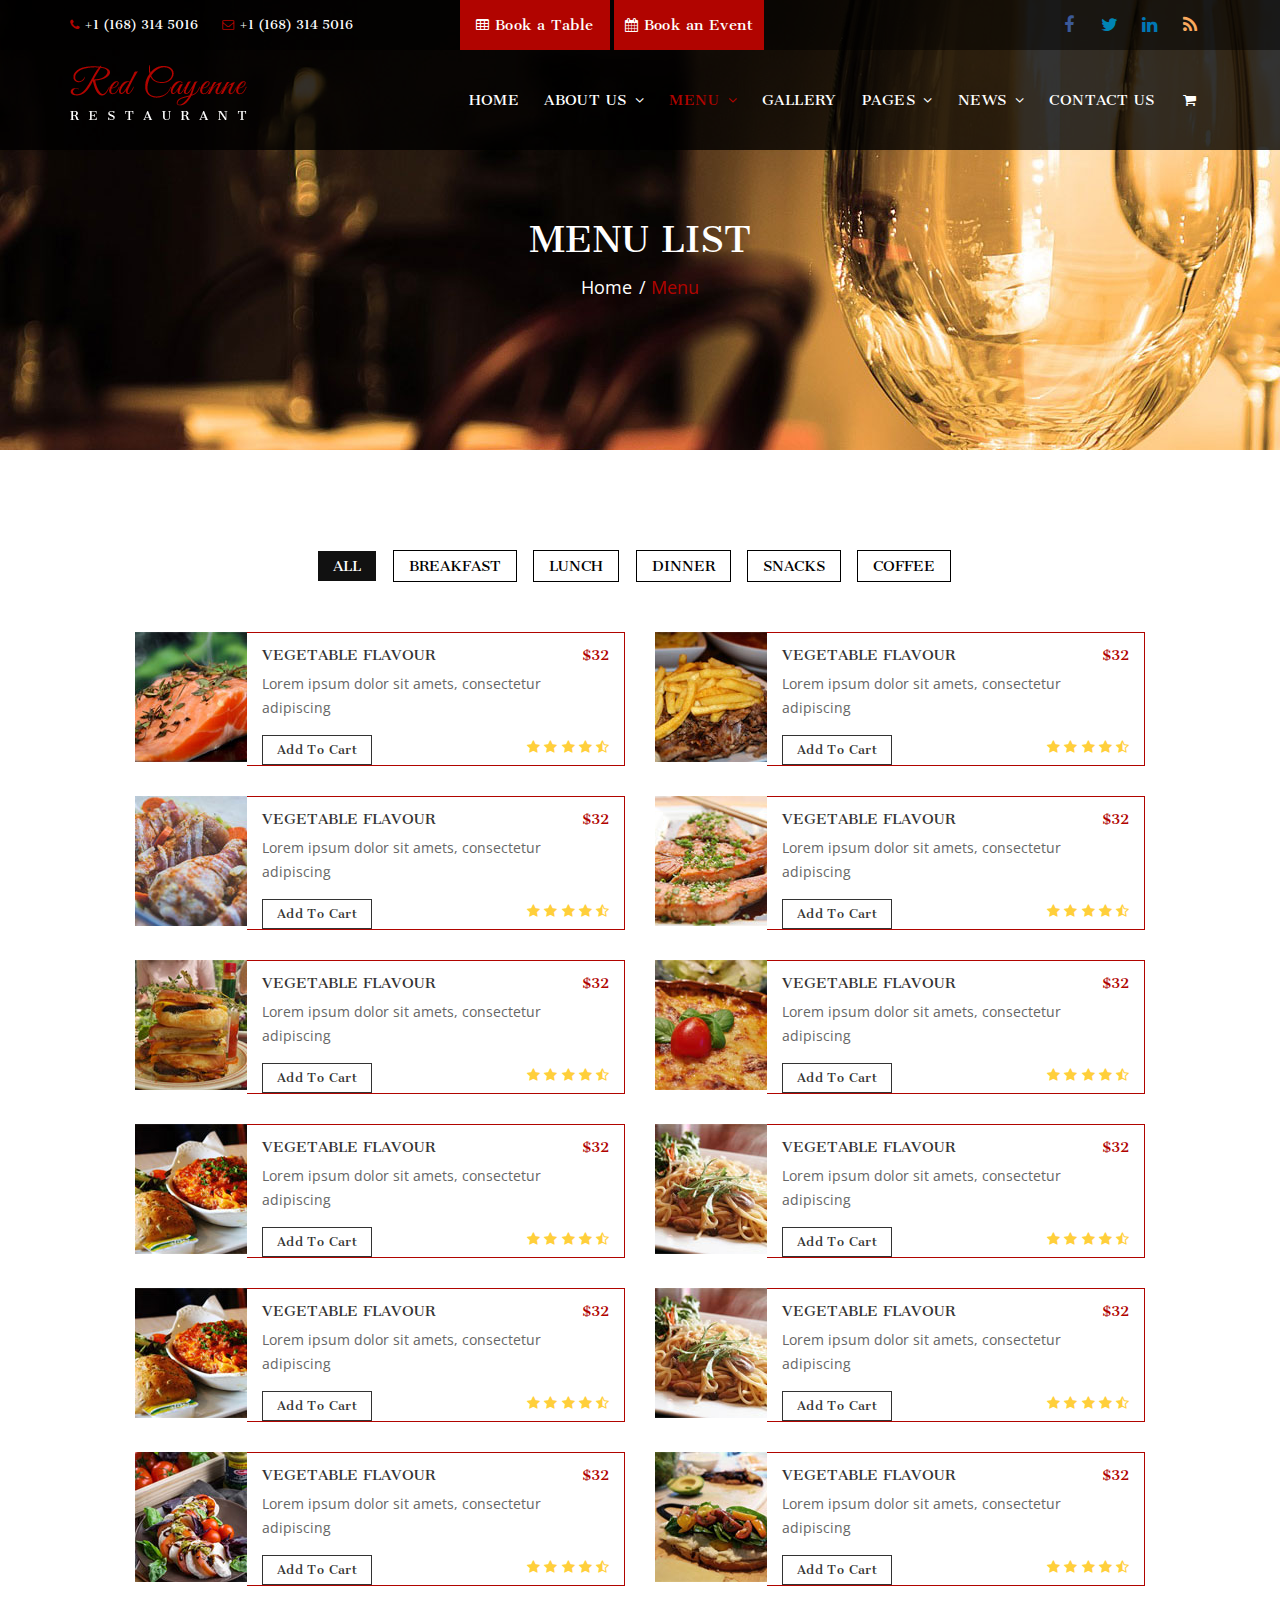
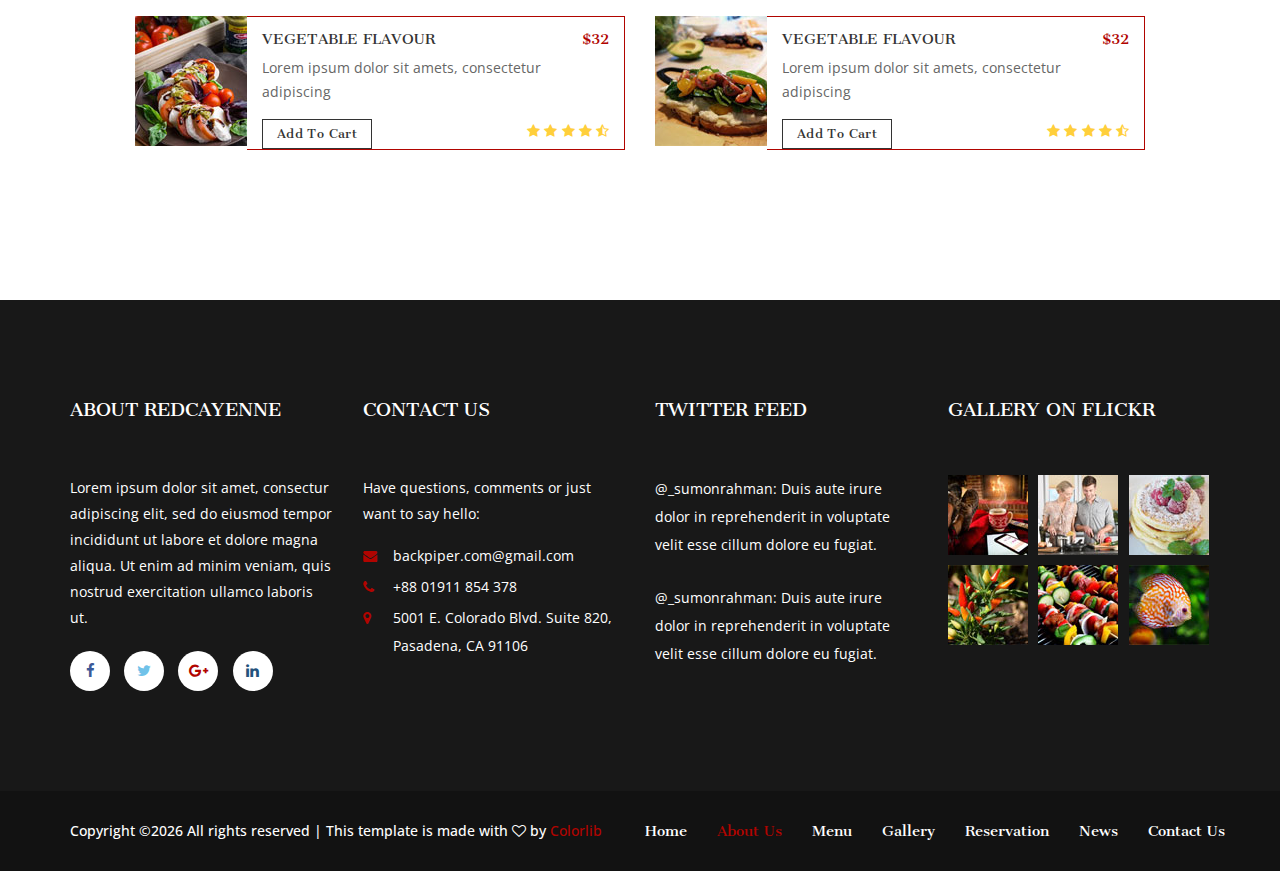
<file: menu-list.html>
<!DOCTYPE html>
<html lang="en">
    <head>
        <meta charset="utf-8">
        <meta http-equiv="X-UA-Compatible" content="IE=edge">
        <meta name="viewport" content="width=device-width, initial-scale=1">
        <link rel="icon" href="img/express-favicon.png" type="image/x-icon" />
        <!-- The above 3 meta tags *must* come first in the head; any other head content must come *after* these tags -->
        <title>RedCaynne Re</title>

        <!-- Icon css link -->
        <link href="vendors/material-icon/css/materialdesignicons.min.css" rel="stylesheet">
        <link href="css/font-awesome.min.css" rel="stylesheet">
        <link href="vendors/linears-icon/style.css" rel="stylesheet">
        <!-- Bootstrap -->
        <link href="css/bootstrap.min.css" rel="stylesheet">
        
        <!-- Extra plugin css -->
        <link href="vendors/bootstrap-selector/bootstrap-select.css" rel="stylesheet">
        <link href="vendors/bootatrap-date-time/bootstrap-datetimepicker.min.css" rel="stylesheet">
        <link href="vendors/owl-carousel/assets/owl.carousel.css" rel="stylesheet">
        
        <link href="css/style.css" rel="stylesheet">
        <link href="css/responsive.css" rel="stylesheet">

        <!-- HTML5 shim and Respond.js for IE8 support of HTML5 elements and media queries -->
        <!-- WARNING: Respond.js doesn't work if you view the page via file:// -->
        <!--[if lt IE 9]>
        <script src="https://oss.maxcdn.com/html5shiv/3.7.3/html5shiv.min.js"></script>
        <script src="https://oss.maxcdn.com/respond/1.4.2/respond.min.js"></script>
        <![endif]-->
    </head>
    <body>
       
       <div id="preloader">
            <div class="loader absolute-center">
                <div class="loader__box"><b class="top"></b></div>
                <div class="loader__box"><b class="top"></b></div>
                <div class="loader__box"><b class="top"></b></div>
            </div>
        </div>
       
        <!--================ Frist hader Area =================-->
        <div class="first_header">
            <div class="container">
                <div class="row">
                    <div class="col-md-4">
                        <div class="header_contact_details">
                            <a href="table.html"><i class="fa fa-phone"></i>+1 (168) 314 5016</a>
                            <a href="event.html"><i class="fa fa-envelope-o"></i>+1 (168) 314 5016</a>
                        </div>
                    </div>
                    <div class="col-md-4">
                        <div class="event_btn_inner">
                            <a class="event_btn" href="#"><i class="fa fa-table" aria-hidden="true"></i>Book a Table</a>
                            <a class="event_btn" href="#"><i class="fa fa-calendar" aria-hidden="true"></i>Book an Event</a>
                        </div>
                    </div>
                    <div class="col-md-4">
                        <div class="header_social">
                            <ul>
                                <li><a href="#"><i class="fa fa-facebook"></i></a></li>
                                <li><a href="#"><i class="fa fa-twitter"></i></a></li>
                                <li><a href="#"><i class="fa fa-linkedin"></i></a></li>
                                <li><a href="#"><i class="fa fa-rss"></i></a></li>
                            </ul>
                        </div>
                    </div>
                </div>
            </div>
        </div>
        <!--================End Footer Area =================-->
        
        <!--================End Footer Area =================-->
        <header class="main_menu_area">
            <nav class="navbar navbar-default">
                <div class="container">
                    <!-- Brand and toggle get grouped for better mobile display -->
                    <div class="navbar-header">
                        <button type="button" class="navbar-toggle collapsed" data-toggle="collapse" data-target="#bs-example-navbar-collapse-1" aria-expanded="false">
                        <span class="sr-only">Toggle navigation</span>
                        <span class="icon-bar"></span>
                        <span class="icon-bar"></span>
                        <span class="icon-bar"></span>
                        </button>
                        <a class="navbar-brand" href="#"><img src="img/logo-1.png" alt=""></a>
                    </div>

                    <!-- Collect the nav links, forms, and other content for toggling -->
                    <div class="collapse navbar-collapse" id="bs-example-navbar-collapse-1">
                        <ul class="nav navbar-nav navbar-right">
                            <li><a href="index.html">Home</a></li>
                            <li class="dropdown submenu">
                                <a href="#" class="dropdown-toggle" data-toggle="dropdown" role="button" aria-haspopup="true" aria-expanded="false">About US <i class="fa fa-angle-down" aria-hidden="true"></i></a>
                                <ul class="dropdown-menu">
                                    <li><a href="about-us.html">About Us</a></li>
                                    <li><a href="about-us2.html">About Us2</a></li>
                                </ul>
                            </li>
                            <li class="dropdown submenu active">
                                <a href="#" class="dropdown-toggle" data-toggle="dropdown" role="button" aria-haspopup="true" aria-expanded="false">Menu <i class="fa fa-angle-down" aria-hidden="true"></i></a>
                                <ul class="dropdown-menu">
                                    <li><a href="menu-grid.html">Menu Grid</a></li>
                                    <li><a href="menu-list.html">Menu List</a></li>
                                </ul>
                            </li>
                            <li><a href="gallery.html">Gallery</a></li>
                            <li class="dropdown submenu">
                                <a href="#" class="dropdown-toggle" data-toggle="dropdown" role="button" aria-haspopup="true" aria-expanded="false">Pages <i class="fa fa-angle-down" aria-hidden="true"></i></a>
                                <ul class="dropdown-menu">
                                    <li><a href="event.html">Event</a></li>
                                    <li><a href="table.html">Table</a></li>
                                </ul>
                            </li>
                            <li class="dropdown submenu">
                                <a href="#" class="dropdown-toggle" data-toggle="dropdown" role="button" aria-haspopup="true" aria-expanded="false">News <i class="fa fa-angle-down" aria-hidden="true"></i></a>
                                <ul class="dropdown-menu">
                                    <li><a href="blog.html">Blog</a></li>
                                    <li><a href="blog-gallery.html">Blog Gallery</a></li>
                                    <li><a href="blog-details.html">Blog Details</a></li>
                                </ul>
                            </li>
                            <li><a href="contact.html">Contact US</a></li>
                            <li><a href="#"><i class="fa fa-shopping-cart" aria-hidden="true"></i></a></li>
                        </ul>
                    </div><!-- /.navbar-collapse -->
                </div><!-- /.container-fluid -->
            </nav>
        </header>
        <!--================End Footer Area =================-->
        
        <!--================Banner Area =================-->
        <section class="banner_area">
            <div class="container">
                <div class="banner_content">
                    <h4>Menu List</h4>
                    <a href="#">Home</a>
                    <a class="active" href="menu-list.html">Menu</a>
                </div>
            </div>
        </section>
        <!--================End Banner Area =================-->
        
        <!--================End Our feature Area =================-->
        <section class="most_popular_item_area menu_list_page">
            <div class="container">
                <div class="popular_filter">
                    <ul>
                        <li class="active" data-filter="*"><a href="">All</a></li>
                        <li data-filter=".break"><a href="">Breakfast</a></li>
                        <li data-filter=".lunch"><a href="">Lunch</a></li>
                        <li data-filter=".dinner"><a href="">Dinner</a></li>
                        <li data-filter=".snacks"><a href="">Snacks</a></li>
                        <li data-filter=".coffee"><a href="">Coffee</a></li>
                    </ul>
                </div>
                <div class="p_recype_item_main">
                    <div class="row p_recype_item_active">
                        <div class="col-md-6 break snacks">
                            <div class="media">
                                <div class="media-left">
                                    <img src="img/recype/recype-1.jpg" alt="">
                                </div>
                                <div class="media-body">
                                    <a href="#"><h3>Vegetable Flavour</h3></a>
                                    <h4>$32</h4>
                                    <p>Lorem ipsum dolor sit amets, consectetur adipiscing </p>
                                    <a class="read_mor_btn" href="#">Add To Cart</a>
                                    <ul>
                                        <li><a href="#"><i class="fa fa-star"></i></a></li>
                                        <li><a href="#"><i class="fa fa-star"></i></a></li>
                                        <li><a href="#"><i class="fa fa-star"></i></a></li>
                                        <li><a href="#"><i class="fa fa-star"></i></a></li>
                                        <li><a href="#"><i class="fa fa-star-half-o"></i></a></li>
                                    </ul>
                                </div>
                            </div>
                        </div>
                        <div class="col-md-6 break coffee">
                            <div class="media">
                                <div class="media-left">
                                    <img src="img/recype/recype-2.jpg" alt="">
                                </div>
                                <div class="media-body">
                                    <a href="#"><h3>Vegetable Flavour</h3></a>
                                    <h4>$32</h4>
                                    <p>Lorem ipsum dolor sit amets, consectetur adipiscing </p>
                                    <a class="read_mor_btn" href="#">Add To Cart</a>
                                    <ul>
                                        <li><a href="#"><i class="fa fa-star"></i></a></li>
                                        <li><a href="#"><i class="fa fa-star"></i></a></li>
                                        <li><a href="#"><i class="fa fa-star"></i></a></li>
                                        <li><a href="#"><i class="fa fa-star"></i></a></li>
                                        <li><a href="#"><i class="fa fa-star-half-o"></i></a></li>
                                    </ul>
                                </div>
                            </div>
                        </div>
                        <div class="col-md-6 lunch snacks">
                            <div class="media">
                                <div class="media-left">
                                    <img src="img/recype/recype-3.jpg" alt="">
                                </div>
                                <div class="media-body">
                                    <a href="#"><h3>Vegetable Flavour</h3></a>
                                    <h4>$32</h4>
                                    <p>Lorem ipsum dolor sit amets, consectetur adipiscing </p>
                                    <a class="read_mor_btn" href="#">Add To Cart</a>
                                    <ul>
                                        <li><a href="#"><i class="fa fa-star"></i></a></li>
                                        <li><a href="#"><i class="fa fa-star"></i></a></li>
                                        <li><a href="#"><i class="fa fa-star"></i></a></li>
                                        <li><a href="#"><i class="fa fa-star"></i></a></li>
                                        <li><a href="#"><i class="fa fa-star-half-o"></i></a></li>
                                    </ul>
                                </div>
                            </div>
                        </div>
                        <div class="col-md-6 lunch dinner">
                            <div class="media">
                                <div class="media-left">
                                    <img src="img/recype/recype-4.jpg" alt="">
                                </div>
                                <div class="media-body">
                                    <a href="#"><h3>Vegetable Flavour</h3></a>
                                    <h4>$32</h4>
                                    <p>Lorem ipsum dolor sit amets, consectetur adipiscing </p>
                                    <a class="read_mor_btn" href="#">Add To Cart</a>
                                    <ul>
                                        <li><a href="#"><i class="fa fa-star"></i></a></li>
                                        <li><a href="#"><i class="fa fa-star"></i></a></li>
                                        <li><a href="#"><i class="fa fa-star"></i></a></li>
                                        <li><a href="#"><i class="fa fa-star"></i></a></li>
                                        <li><a href="#"><i class="fa fa-star-half-o"></i></a></li>
                                    </ul>
                                </div>
                            </div>
                        </div>
                        <div class="col-md-6 break coffee">
                            <div class="media">
                                <div class="media-left">
                                    <img src="img/recype/recype-5.jpg" alt="">
                                </div>
                                <div class="media-body">
                                    <a href="#"><h3>Vegetable Flavour</h3></a>
                                    <h4>$32</h4>
                                    <p>Lorem ipsum dolor sit amets, consectetur adipiscing </p>
                                    <a class="read_mor_btn" href="#">Add To Cart</a>
                                    <ul>
                                        <li><a href="#"><i class="fa fa-star"></i></a></li>
                                        <li><a href="#"><i class="fa fa-star"></i></a></li>
                                        <li><a href="#"><i class="fa fa-star"></i></a></li>
                                        <li><a href="#"><i class="fa fa-star"></i></a></li>
                                        <li><a href="#"><i class="fa fa-star-half-o"></i></a></li>
                                    </ul>
                                </div>
                            </div>
                        </div>
                        <div class="col-md-6 break coffee">
                            <div class="media">
                                <div class="media-left">
                                    <img src="img/recype/recype-6.jpg" alt="">
                                </div>
                                <div class="media-body">
                                    <a href="#"><h3>Vegetable Flavour</h3></a>
                                    <h4>$32</h4>
                                    <p>Lorem ipsum dolor sit amets, consectetur adipiscing </p>
                                    <a class="read_mor_btn" href="#">Add To Cart</a>
                                    <ul>
                                        <li><a href="#"><i class="fa fa-star"></i></a></li>
                                        <li><a href="#"><i class="fa fa-star"></i></a></li>
                                        <li><a href="#"><i class="fa fa-star"></i></a></li>
                                        <li><a href="#"><i class="fa fa-star"></i></a></li>
                                        <li><a href="#"><i class="fa fa-star-half-o"></i></a></li>
                                    </ul>
                                </div>
                            </div>
                        </div>
                        <div class="col-md-6 lunch coffee">
                            <div class="media">
                                <div class="media-left">
                                    <img src="img/recype/recype-7.jpg" alt="">
                                </div>
                                <div class="media-body">
                                    <a href="#"><h3>Vegetable Flavour</h3></a>
                                    <h4>$32</h4>
                                    <p>Lorem ipsum dolor sit amets, consectetur adipiscing </p>
                                    <a class="read_mor_btn" href="#">Add To Cart</a>
                                    <ul>
                                        <li><a href="#"><i class="fa fa-star"></i></a></li>
                                        <li><a href="#"><i class="fa fa-star"></i></a></li>
                                        <li><a href="#"><i class="fa fa-star"></i></a></li>
                                        <li><a href="#"><i class="fa fa-star"></i></a></li>
                                        <li><a href="#"><i class="fa fa-star-half-o"></i></a></li>
                                    </ul>
                                </div>
                            </div>
                        </div>
                        <div class="col-md-6 dinner snacks">
                            <div class="media">
                                <div class="media-left">
                                    <img src="img/recype/recype-8.jpg" alt="">
                                </div>
                                <div class="media-body">
                                    <a href="#"><h3>Vegetable Flavour</h3></a>
                                    <h4>$32</h4>
                                    <p>Lorem ipsum dolor sit amets, consectetur adipiscing </p>
                                    <a class="read_mor_btn" href="#">Add To Cart</a>
                                    <ul>
                                        <li><a href="#"><i class="fa fa-star"></i></a></li>
                                        <li><a href="#"><i class="fa fa-star"></i></a></li>
                                        <li><a href="#"><i class="fa fa-star"></i></a></li>
                                        <li><a href="#"><i class="fa fa-star"></i></a></li>
                                        <li><a href="#"><i class="fa fa-star-half-o"></i></a></li>
                                    </ul>
                                </div>
                            </div>
                        </div>
                        <div class="col-md-6 lunch coffee">
                            <div class="media">
                                <div class="media-left">
                                    <img src="img/recype/recype-7.jpg" alt="">
                                </div>
                                <div class="media-body">
                                    <a href="#"><h3>Vegetable Flavour</h3></a>
                                    <h4>$32</h4>
                                    <p>Lorem ipsum dolor sit amets, consectetur adipiscing </p>
                                    <a class="read_mor_btn" href="#">Add To Cart</a>
                                    <ul>
                                        <li><a href="#"><i class="fa fa-star"></i></a></li>
                                        <li><a href="#"><i class="fa fa-star"></i></a></li>
                                        <li><a href="#"><i class="fa fa-star"></i></a></li>
                                        <li><a href="#"><i class="fa fa-star"></i></a></li>
                                        <li><a href="#"><i class="fa fa-star-half-o"></i></a></li>
                                    </ul>
                                </div>
                            </div>
                        </div>
                        <div class="col-md-6 dinner snacks">
                            <div class="media">
                                <div class="media-left">
                                    <img src="img/recype/recype-8.jpg" alt="">
                                </div>
                                <div class="media-body">
                                    <a href="#"><h3>Vegetable Flavour</h3></a>
                                    <h4>$32</h4>
                                    <p>Lorem ipsum dolor sit amets, consectetur adipiscing </p>
                                    <a class="read_mor_btn" href="#">Add To Cart</a>
                                    <ul>
                                        <li><a href="#"><i class="fa fa-star"></i></a></li>
                                        <li><a href="#"><i class="fa fa-star"></i></a></li>
                                        <li><a href="#"><i class="fa fa-star"></i></a></li>
                                        <li><a href="#"><i class="fa fa-star"></i></a></li>
                                        <li><a href="#"><i class="fa fa-star-half-o"></i></a></li>
                                    </ul>
                                </div>
                            </div>
                        </div>
                        <div class="col-md-6 dinner coffee">
                            <div class="media">
                                <div class="media-left">
                                    <img src="img/recype/recype-9.jpg" alt="">
                                </div>
                                <div class="media-body">
                                    <a href="#"><h3>Vegetable Flavour</h3></a>
                                    <h4>$32</h4>
                                    <p>Lorem ipsum dolor sit amets, consectetur adipiscing </p>
                                    <a class="read_mor_btn" href="#">Add To Cart</a>
                                    <ul>
                                        <li><a href="#"><i class="fa fa-star"></i></a></li>
                                        <li><a href="#"><i class="fa fa-star"></i></a></li>
                                        <li><a href="#"><i class="fa fa-star"></i></a></li>
                                        <li><a href="#"><i class="fa fa-star"></i></a></li>
                                        <li><a href="#"><i class="fa fa-star-half-o"></i></a></li>
                                    </ul>
                                </div>
                            </div>
                        </div>
                        <div class="col-md-6 dinner coffee">
                            <div class="media">
                                <div class="media-left">
                                    <img src="img/recype/recype-10.jpg" alt="">
                                </div>
                                <div class="media-body">
                                    <a href="#"><h3>Vegetable Flavour</h3></a>
                                    <h4>$32</h4>
                                    <p>Lorem ipsum dolor sit amets, consectetur adipiscing </p>
                                    <a class="read_mor_btn" href="#">Add To Cart</a>
                                    <ul>
                                        <li><a href="#"><i class="fa fa-star"></i></a></li>
                                        <li><a href="#"><i class="fa fa-star"></i></a></li>
                                        <li><a href="#"><i class="fa fa-star"></i></a></li>
                                        <li><a href="#"><i class="fa fa-star"></i></a></li>
                                        <li><a href="#"><i class="fa fa-star-half-o"></i></a></li>
                                    </ul>
                                </div>
                            </div>
                        </div>
                        <div class="col-md-6 dinner coffee">
                            <div class="media">
                                <div class="media-left">
                                    <img src="img/recype/recype-9.jpg" alt="">
                                </div>
                                <div class="media-body">
                                    <a href="#"><h3>Vegetable Flavour</h3></a>
                                    <h4>$32</h4>
                                    <p>Lorem ipsum dolor sit amets, consectetur adipiscing </p>
                                    <a class="read_mor_btn" href="#">Add To Cart</a>
                                    <ul>
                                        <li><a href="#"><i class="fa fa-star"></i></a></li>
                                        <li><a href="#"><i class="fa fa-star"></i></a></li>
                                        <li><a href="#"><i class="fa fa-star"></i></a></li>
                                        <li><a href="#"><i class="fa fa-star"></i></a></li>
                                        <li><a href="#"><i class="fa fa-star-half-o"></i></a></li>
                                    </ul>
                                </div>
                            </div>
                        </div>
                        <div class="col-md-6 dinner coffee">
                            <div class="media">
                                <div class="media-left">
                                    <img src="img/recype/recype-10.jpg" alt="">
                                </div>
                                <div class="media-body">
                                    <a href="#"><h3>Vegetable Flavour</h3></a>
                                    <h4>$32</h4>
                                    <p>Lorem ipsum dolor sit amets, consectetur adipiscing </p>
                                    <a class="read_mor_btn" href="#">Add To Cart</a>
                                    <ul>
                                        <li><a href="#"><i class="fa fa-star"></i></a></li>
                                        <li><a href="#"><i class="fa fa-star"></i></a></li>
                                        <li><a href="#"><i class="fa fa-star"></i></a></li>
                                        <li><a href="#"><i class="fa fa-star"></i></a></li>
                                        <li><a href="#"><i class="fa fa-star-half-o"></i></a></li>
                                    </ul>
                                </div>
                            </div>
                        </div>
                    </div>
                </div>
            </div>
        </section>
        <!--================End Our feature Area =================-->
        
        <!--================End Recent Blog Area =================-->
        <footer class="footer_area">
            <div class="footer_widget_area">
                <div class="container">
                    <div class="row">
                        <div class="col-md-3">
                            <aside class="f_widget about_widget">
                                <div class="f_w_title">
                                    <h4>ABOUT RedCayenne</h4>
                                </div>
                                <p>Lorem ipsum dolor sit amet, consectur adipiscing elit, sed do eiusmod tempor incididunt ut labore et dolore magna aliqua. Ut enim ad minim veniam, quis nostrud exercitation ullamco laboris ut.</p>
                                <ul>
                                    <li><a href="#"><i class="fa fa-facebook"></i></a></li>
                                    <li><a href="#"><i class="fa fa-twitter"></i></a></li>
                                    <li><a href="#"><i class="fa fa-google-plus"></i></a></li>
                                    <li><a href="#"><i class="fa fa-linkedin"></i></a></li>
                                </ul>
                            </aside>
                        </div>
                        <div class="col-md-3">
                            <aside class="f_widget contact_widget">
                                <div class="f_w_title">
                                    <h4>CONTACT US</h4>
                                </div>
                                <p>Have questions, comments or just want to say hello:</p>
                                <ul>
                                    <li><a href="#"><i class="fa fa-envelope"></i>backpiper.com@gmail.com</a></li>
                                    <li><a href="#"><i class="fa fa-phone"></i>+88 01911 854 378</a></li>
                                    <li><a href="#"><i class="fa fa-map-marker"></i>5001 E. Colorado Blvd. Suite 820,<br /> Pasadena, CA 91106</a></li>
                                </ul>
                            </aside>
                        </div>
                        <div class="col-md-3">
                            <aside class="f_widget twitter_widget">
                                <div class="f_w_title">
                                    <h4>Twitter Feed</h4>
                                </div>
                                <ul>
                                    <li>
                                        <a href="#">@_sumonrahman:</a> Duis aute irure dolor in reprehenderit in voluptate velit esse cillum dolore eu fugiat.
                                    </li>
                                    <li>
                                        <a href="#">@_sumonrahman:</a> Duis aute irure dolor in reprehenderit in voluptate velit esse cillum dolore eu fugiat.
                                    </li>
                                </ul>
                            </aside>
                        </div>
                        <div class="col-md-3">
                            <aside class="f_widget gallery_widget">
                                <div class="f_w_title">
                                    <h4>Gallery On Flickr</h4>
                                </div>
                                <ul>
                                    <li><a href="#"><img src="img/gallery/f-w-gallery/f-w-gallery-1.jpg" alt=""><i class="fa fa-search"></i></a></li>
                                    <li><a href="#"><img src="img/gallery/f-w-gallery/f-w-gallery-2.jpg" alt=""><i class="fa fa-search"></i></a></li>
                                    <li><a href="#"><img src="img/gallery/f-w-gallery/f-w-gallery-3.jpg" alt=""><i class="fa fa-search"></i></a></li>
                                    <li><a href="#"><img src="img/gallery/f-w-gallery/f-w-gallery-4.jpg" alt=""><i class="fa fa-search"></i></a></li>
                                    <li><a href="#"><img src="img/gallery/f-w-gallery/f-w-gallery-5.jpg" alt=""><i class="fa fa-search"></i></a></li>
                                    <li><a href="#"><img src="img/gallery/f-w-gallery/f-w-gallery-6.jpg" alt=""><i class="fa fa-search"></i></a></li>
                                </ul>
                            </aside>
                        </div>
                    </div>
                </div>
            </div>
            <div class="copy_right_area">
                <div class="container">
                    <div class="pull-left">
                        <h5><p><!-- Link back to Colorlib can't be removed. Template is licensed under CC BY 3.0. -->
Copyright &copy;<script>document.write(new Date().getFullYear());</script> All rights reserved | This template is made with <i class="fa fa-heart-o" aria-hidden="true"></i> by <a href="https://colorlib.com" target="_blank">Colorlib</a>
<!-- Link back to Colorlib can't be removed. Template is licensed under CC BY 3.0. -->
</p></h5>
                    </div>
                    <div class="pull-right">
                        <ul class="nav navbar-nav navbar-right">
                            <li><a href="#">Home</a></li>
                            <li class="active"><a href="#">About Us</a></li>
                            <li><a href="#">Menu</a></li>
                            <li><a href="#">Gallery</a></li>
                            <li><a href="#">Reservation</a></li>
                            <li><a href="#">News</a></li>
                            <li><a href="#">Contact Us</a></li>
                        </ul>
                    </div>
                </div>
            </div>
        </footer>
        <!--================End Recent Blog Area =================-->
        
        
        
        <!-- jQuery (necessary for Bootstrap's JavaScript plugins) -->
        <script src="js/jquery-2.1.4.min.js"></script>
        <!-- Include all compiled plugins (below), or include individual files as needed -->
        <script src="js/bootstrap.min.js"></script>

        <!-- Extra plugin js -->
        <script src="vendors/bootstrap-selector/bootstrap-select.js"></script>
        <script src="vendors/bootatrap-date-time/bootstrap-datetimepicker.min.js"></script>
        <script src="vendors/owl-carousel/owl.carousel.min.js"></script>
        <script src="vendors/isotope/imagesloaded.pkgd.min.js"></script>
        <script src="vendors/isotope/isotope.pkgd.min.js"></script>
        <script src="vendors/countdown/jquery.countdown.js"></script>
        <script src="vendors/js-calender/zabuto_calendar.min.js"></script>
        
        <script src="js/theme.js"></script>
    </body>
</html>
</file>
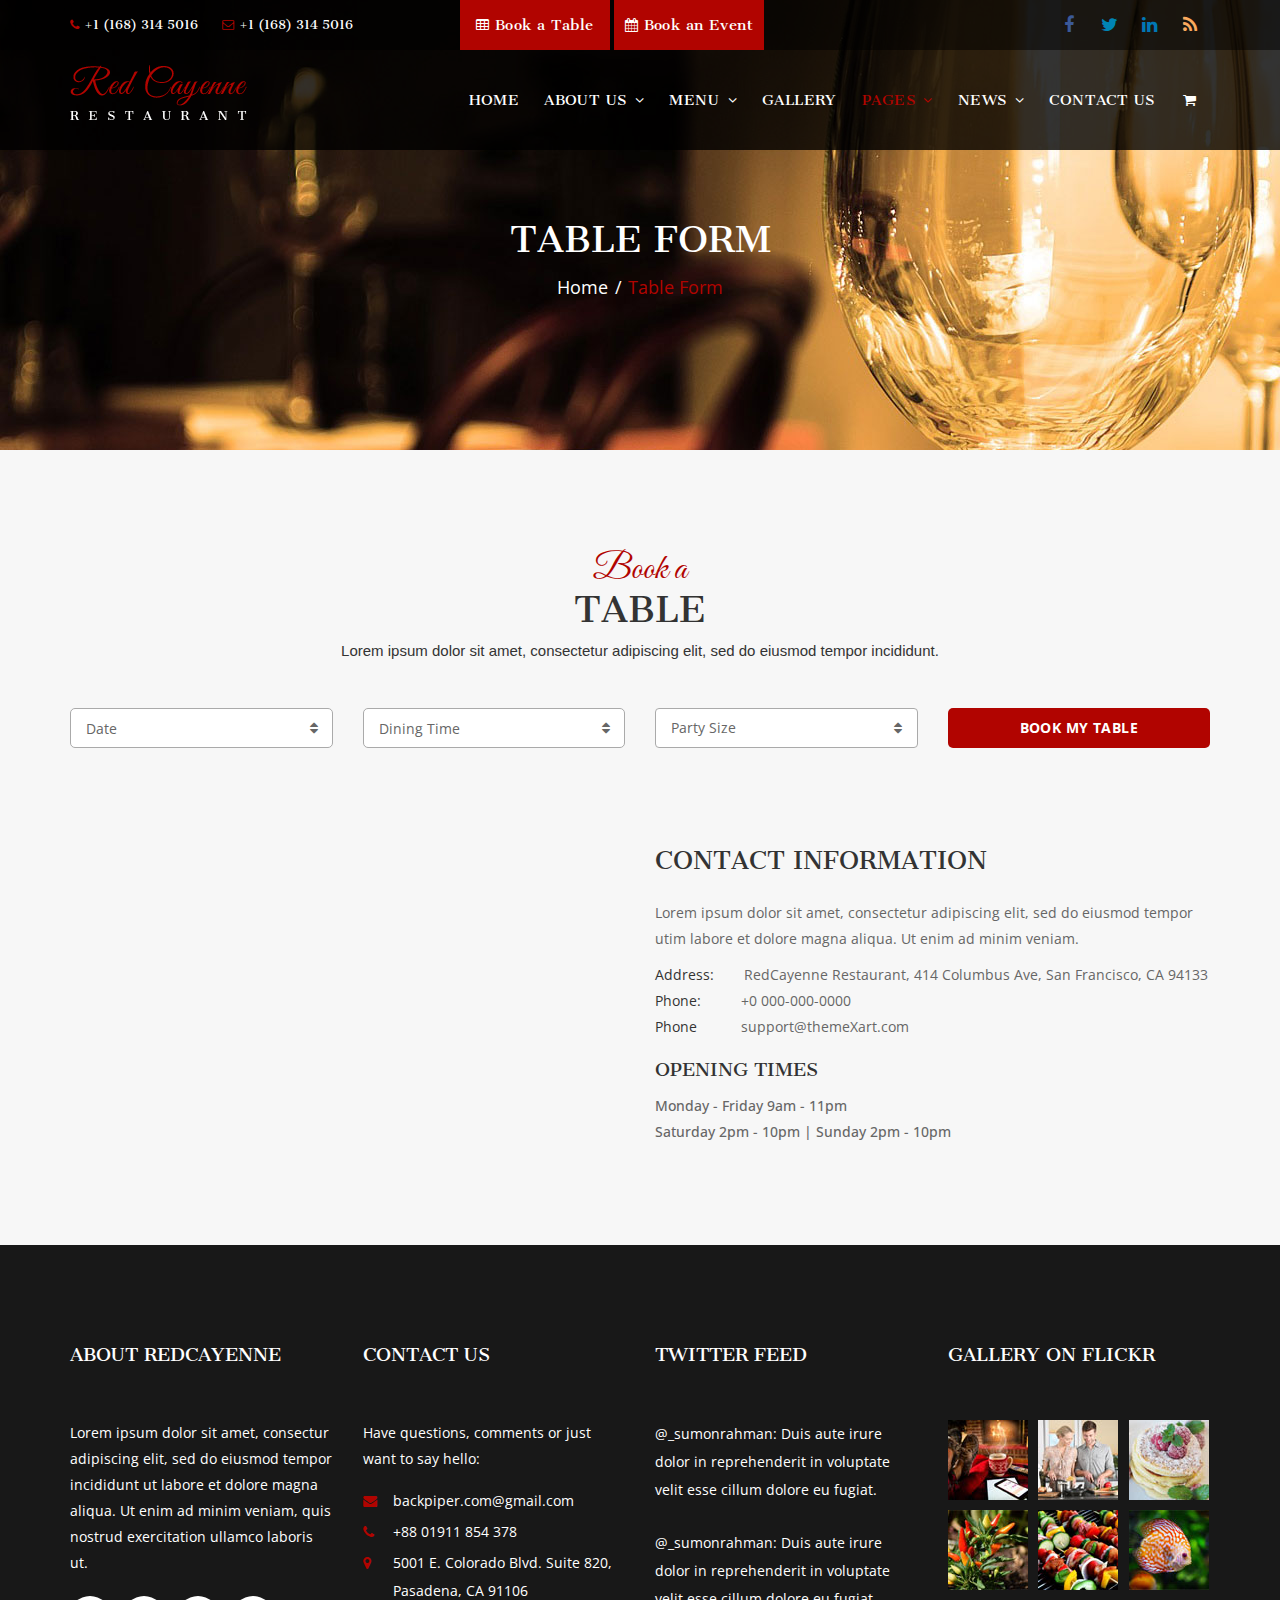
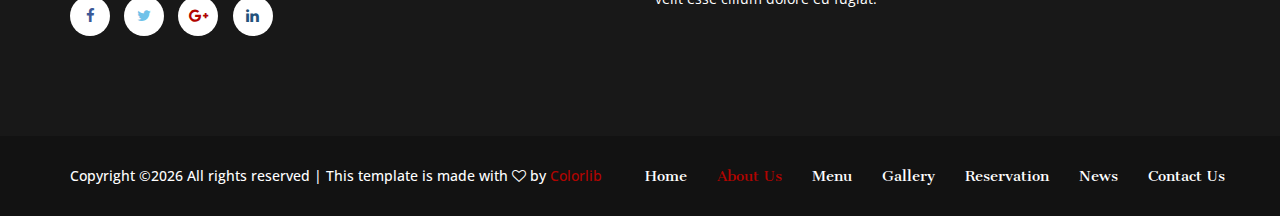
<file: table.html>
<!DOCTYPE html>
<html lang="en">
    <head>
        <meta charset="utf-8">
        <meta http-equiv="X-UA-Compatible" content="IE=edge">
        <meta name="viewport" content="width=device-width, initial-scale=1">
        <link rel="icon" href="img/express-favicon.png" type="image/x-icon" />
        <!-- The above 3 meta tags *must* come first in the head; any other head content must come *after* these tags -->
        <title>RedCaynne Re</title>

        <!-- Icon css link -->
        <link href="vendors/material-icon/css/materialdesignicons.min.css" rel="stylesheet">
        <link href="css/font-awesome.min.css" rel="stylesheet">
        <link href="vendors/linears-icon/style.css" rel="stylesheet">
        <!-- Bootstrap -->
        <link href="css/bootstrap.min.css" rel="stylesheet">
        
        <!-- Extra plugin css -->
        <link href="vendors/bootstrap-selector/bootstrap-select.css" rel="stylesheet">
        <link href="vendors/bootatrap-date-time/bootstrap-datetimepicker.min.css" rel="stylesheet">
        <link href="vendors/owl-carousel/assets/owl.carousel.css" rel="stylesheet">
        
        <link href="css/style.css" rel="stylesheet">
        <link href="css/responsive.css" rel="stylesheet">

        <!-- HTML5 shim and Respond.js for IE8 support of HTML5 elements and media queries -->
        <!-- WARNING: Respond.js doesn't work if you view the page via file:// -->
        <!--[if lt IE 9]>
        <script src="https://oss.maxcdn.com/html5shiv/3.7.3/html5shiv.min.js"></script>
        <script src="https://oss.maxcdn.com/respond/1.4.2/respond.min.js"></script>
        <![endif]-->
    </head>
    <body>
       
       <div id="preloader">
            <div class="loader absolute-center">
                <div class="loader__box"><b class="top"></b></div>
                <div class="loader__box"><b class="top"></b></div>
                <div class="loader__box"><b class="top"></b></div>
            </div>
        </div>
       
        <!--================ Frist hader Area =================-->
        <div class="first_header">
            <div class="container">
                <div class="row">
                    <div class="col-md-4">
                        <div class="header_contact_details">
                            <a href="#"><i class="fa fa-phone"></i>+1 (168) 314 5016</a>
                            <a href="#"><i class="fa fa-envelope-o"></i>+1 (168) 314 5016</a>
                        </div>
                    </div>
                    <div class="col-md-4">
                        <div class="event_btn_inner">
                            <a class="event_btn" href="table.html"><i class="fa fa-table" aria-hidden="true"></i>Book a Table</a>
                            <a class="event_btn" href="event.html"><i class="fa fa-calendar" aria-hidden="true"></i>Book an Event</a>
                        </div>
                    </div>
                    <div class="col-md-4">
                        <div class="header_social">
                            <ul>
                                <li><a href="#"><i class="fa fa-facebook"></i></a></li>
                                <li><a href="#"><i class="fa fa-twitter"></i></a></li>
                                <li><a href="#"><i class="fa fa-linkedin"></i></a></li>
                                <li><a href="#"><i class="fa fa-rss"></i></a></li>
                            </ul>
                        </div>
                    </div>
                </div>
            </div>
        </div>
        <!--================End Footer Area =================-->
        
        <!--================End Footer Area =================-->
        <header class="main_menu_area">
            <nav class="navbar navbar-default">
                <div class="container">
                    <!-- Brand and toggle get grouped for better mobile display -->
                    <div class="navbar-header">
                        <button type="button" class="navbar-toggle collapsed" data-toggle="collapse" data-target="#bs-example-navbar-collapse-1" aria-expanded="false">
                        <span class="sr-only">Toggle navigation</span>
                        <span class="icon-bar"></span>
                        <span class="icon-bar"></span>
                        <span class="icon-bar"></span>
                        </button>
                        <a class="navbar-brand" href="#"><img src="img/logo-1.png" alt=""></a>
                    </div>

                    <!-- Collect the nav links, forms, and other content for toggling -->
                    <div class="collapse navbar-collapse" id="bs-example-navbar-collapse-1">
                        <ul class="nav navbar-nav navbar-right">
                            <li><a href="index.html">Home</a></li>
                            <li class="dropdown submenu">
                                <a href="#" class="dropdown-toggle" data-toggle="dropdown" role="button" aria-haspopup="true" aria-expanded="false">About US <i class="fa fa-angle-down" aria-hidden="true"></i></a>
                                <ul class="dropdown-menu">
                                    <li><a href="about-us.html">About Us</a></li>
                                    <li><a href="about-us2.html">About Us2</a></li>
                                </ul>
                            </li>
                            <li class="dropdown submenu">
                                <a href="#" class="dropdown-toggle" data-toggle="dropdown" role="button" aria-haspopup="true" aria-expanded="false">Menu <i class="fa fa-angle-down" aria-hidden="true"></i></a>
                                <ul class="dropdown-menu">
                                    <li><a href="menu-grid.html">Menu Grid</a></li>
                                    <li><a href="menu-list.html">Menu List</a></li>
                                </ul>
                            </li>
                            <li><a href="gallery.html">Gallery</a></li>
                            <li class="dropdown submenu active">
                                <a href="#" class="dropdown-toggle" data-toggle="dropdown" role="button" aria-haspopup="true" aria-expanded="false">Pages <i class="fa fa-angle-down" aria-hidden="true"></i></a>
                                <ul class="dropdown-menu">
                                    <li><a href="event.html">Event</a></li>
                                    <li><a href="table.html">Table</a></li>
                                </ul>
                            </li>
                            <li class="dropdown submenu">
                                <a href="#" class="dropdown-toggle" data-toggle="dropdown" role="button" aria-haspopup="true" aria-expanded="false">News <i class="fa fa-angle-down" aria-hidden="true"></i></a>
                                <ul class="dropdown-menu">
                                    <li><a href="blog.html">Blog</a></li>
                                    <li><a href="blog-gallery.html">Blog Gallery</a></li>
                                    <li><a href="blog-details.html">Blog Details</a></li>
                                </ul>
                            </li>
                            <li><a href="contact.html">Contact US</a></li>
                            <li><a href="#"><i class="fa fa-shopping-cart" aria-hidden="true"></i></a></li>
                        </ul>
                    </div><!-- /.navbar-collapse -->
                </div><!-- /.container-fluid -->
            </nav>
        </header>
        <!--================End Footer Area =================-->
        
        <!--================Banner Area =================-->
        <section class="banner_area">
            <div class="container">
                <div class="banner_content">
                    <h4>Table Form</h4>
                    <a href="#">Home</a>
                    <a class="active" href="table.html">Table Form</a>
                </div>
            </div>
        </section>
        <!--================End Banner Area =================-->
        
        <!--================Booking Table Area =================-->
        <section class="booking_table_area booking_area_white">
            <div class="container">
                <div class="s_black_title">
                    <h3>Book a</h3>
                    <h2>Table</h2>
                    <p>Lorem ipsum dolor sit amet, consectetur adipiscing elit, sed do eiusmod tempor incididunt.</p>
                </div>
                <div class="row">
                    <div class="col-md-3">
                        <div class="input-append date form_datetime">
                            <input size="16" type="text" value="" readonly placeholder="Date">
                            <span class="add-on"><i class="icon-th"></i></span>
                        </div>
                    </div>
                    <div class="col-md-3">
                        <div class="input-append date form_time">
                            <input size="16" type="text" value="" readonly placeholder="Dining Time">
                            <span class="add-on"><i class="icon-th"></i></span>
                        </div>
                    </div>
                    <div class="col-md-3">
                        <div class="party_size">
                            <select class="selectpicker">
                                <option>Party Size</option>
                                <option>Party Size 2</option>
                                <option>Party Size 3</option>
                            </select>
                        </div>
                    </div>
                    <div class="col-md-3">
                        <button type="button" class="btn btn-default submit_btn">BOOK MY TABLE</button>
                    </div>
                </div>
                <div class="row map_contact">
                    <div class="col-md-6">
                        <div class="map_area">
                            <iframe src="https://www.google.com/maps/embed?pb=!1m18!1m12!1m3!1d387145.8666396062!2d-74.25819367467702!3d40.70531099097622!2m3!1f0!2f0!3f0!3m2!1i1024!2i768!4f13.1!3m3!1m2!1s0x89c24fa5d33f083b%3A0xc80b8f06e177fe62!2sNew+York%2C+NY%2C+USA!5e0!3m2!1sen!2sbd!4v1489317146051" style="border:0"></iframe>
                        </div>
                    </div>
                    <div class="col-md-6">
                        <div class="map_contact_info">
                            <h3>Contact Information</h3>
                            <p>Lorem ipsum dolor sit amet, consectetur adipiscing elit, sed do eiusmod tempor utim labore et dolore magna aliqua. Ut enim ad minim veniam.</p>
                            <ul>
                                <li><a href="#"><span>Address:</span>RedCayenne Restaurant, 414 Columbus Ave, San Francisco, CA 94133</a></li>
                                <li><a href="#"><span>Phone:</span>+0 000-000-0000</a></li>
                                <li><a href="#"><span>Phone</span> support@themeXart.com</a></li>
                            </ul>
                            <h4>Opening Times</h4>
                            <h5>Monday - Friday 9am - 11pm</h5>
                            <h5>Saturday 2pm - 10pm | Sunday 2pm - 10pm</h5>
                        </div>
                    </div>
                </div>
            </div>
        </section>
        <!--================End Booking Table Area =================-->
        
        <!--================End Recent Blog Area =================-->
        <footer class="footer_area">
            <div class="footer_widget_area">
                <div class="container">
                    <div class="row">
                        <div class="col-md-3">
                            <aside class="f_widget about_widget">
                                <div class="f_w_title">
                                    <h4>ABOUT RedCayenne</h4>
                                </div>
                                <p>Lorem ipsum dolor sit amet, consectur adipiscing elit, sed do eiusmod tempor incididunt ut labore et dolore magna aliqua. Ut enim ad minim veniam, quis nostrud exercitation ullamco laboris ut.</p>
                                <ul>
                                    <li><a href="#"><i class="fa fa-facebook"></i></a></li>
                                    <li><a href="#"><i class="fa fa-twitter"></i></a></li>
                                    <li><a href="#"><i class="fa fa-google-plus"></i></a></li>
                                    <li><a href="#"><i class="fa fa-linkedin"></i></a></li>
                                </ul>
                            </aside>
                        </div>
                        <div class="col-md-3">
                            <aside class="f_widget contact_widget">
                                <div class="f_w_title">
                                    <h4>CONTACT US</h4>
                                </div>
                                <p>Have questions, comments or just want to say hello:</p>
                                <ul>
                                    <li><a href="#"><i class="fa fa-envelope"></i>backpiper.com@gmail.com</a></li>
                                    <li><a href="#"><i class="fa fa-phone"></i>+88 01911 854 378</a></li>
                                    <li><a href="#"><i class="fa fa-map-marker"></i>5001 E. Colorado Blvd. Suite 820,<br /> Pasadena, CA 91106</a></li>
                                </ul>
                            </aside>
                        </div>
                        <div class="col-md-3">
                            <aside class="f_widget twitter_widget">
                                <div class="f_w_title">
                                    <h4>Twitter Feed</h4>
                                </div>
                                <ul>
                                    <li>
                                        <a href="#">@_sumonrahman:</a> Duis aute irure dolor in reprehenderit in voluptate velit esse cillum dolore eu fugiat.
                                    </li>
                                    <li>
                                        <a href="#">@_sumonrahman:</a> Duis aute irure dolor in reprehenderit in voluptate velit esse cillum dolore eu fugiat.
                                    </li>
                                </ul>
                            </aside>
                        </div>
                        <div class="col-md-3">
                            <aside class="f_widget gallery_widget">
                                <div class="f_w_title">
                                    <h4>Gallery On Flickr</h4>
                                </div>
                                <ul>
                                    <li><a href="#"><img src="img/gallery/f-w-gallery/f-w-gallery-1.jpg" alt=""><i class="fa fa-search"></i></a></li>
                                    <li><a href="#"><img src="img/gallery/f-w-gallery/f-w-gallery-2.jpg" alt=""><i class="fa fa-search"></i></a></li>
                                    <li><a href="#"><img src="img/gallery/f-w-gallery/f-w-gallery-3.jpg" alt=""><i class="fa fa-search"></i></a></li>
                                    <li><a href="#"><img src="img/gallery/f-w-gallery/f-w-gallery-4.jpg" alt=""><i class="fa fa-search"></i></a></li>
                                    <li><a href="#"><img src="img/gallery/f-w-gallery/f-w-gallery-5.jpg" alt=""><i class="fa fa-search"></i></a></li>
                                    <li><a href="#"><img src="img/gallery/f-w-gallery/f-w-gallery-6.jpg" alt=""><i class="fa fa-search"></i></a></li>
                                </ul>
                            </aside>
                        </div>
                    </div>
                </div>
            </div>
            <div class="copy_right_area">
                <div class="container">
                    <div class="pull-left">
                        <h5><p><!-- Link back to Colorlib can't be removed. Template is licensed under CC BY 3.0. -->
Copyright &copy;<script>document.write(new Date().getFullYear());</script> All rights reserved | This template is made with <i class="fa fa-heart-o" aria-hidden="true"></i> by <a href="https://colorlib.com" target="_blank">Colorlib</a>
<!-- Link back to Colorlib can't be removed. Template is licensed under CC BY 3.0. -->
</p></h5>
                    </div>
                    <div class="pull-right">
                        <ul class="nav navbar-nav navbar-right">
                            <li><a href="#">Home</a></li>
                            <li class="active"><a href="#">About Us</a></li>
                            <li><a href="#">Menu</a></li>
                            <li><a href="#">Gallery</a></li>
                            <li><a href="#">Reservation</a></li>
                            <li><a href="#">News</a></li>
                            <li><a href="#">Contact Us</a></li>
                        </ul>
                    </div>
                </div>
            </div>
        </footer>
        <!--================End Recent Blog Area =================-->
        
        
        
        <!-- jQuery (necessary for Bootstrap's JavaScript plugins) -->
        <script src="js/jquery-2.1.4.min.js"></script>
        <!-- Include all compiled plugins (below), or include individual files as needed -->
        <script src="js/bootstrap.min.js"></script>

        <!-- Extra plugin js -->
        <script src="vendors/bootstrap-selector/bootstrap-select.js"></script>
        <script src="vendors/bootatrap-date-time/bootstrap-datetimepicker.min.js"></script>
        <script src="vendors/owl-carousel/owl.carousel.min.js"></script>
        <script src="vendors/isotope/imagesloaded.pkgd.min.js"></script>
        <script src="vendors/isotope/isotope.pkgd.min.js"></script>
        <script src="vendors/countdown/jquery.countdown.js"></script>
        <script src="vendors/js-calender/zabuto_calendar.min.js"></script>
        
        <script src="js/theme.js"></script>
    </body>
</html>
</file>
<file: vendors/linears-icon/style.css>
@font-face {
	font-family: 'Linearicons-Free';
	src:url('fonts/Linearicons-Free.eot?w118d');
	src:url('fonts/Linearicons-Free.eot?#iefixw118d') format('embedded-opentype'),
		url('fonts/Linearicons-Free.woff2?w118d') format('woff2'),
		url('fonts/Linearicons-Free.woff?w118d') format('woff'),
		url('fonts/Linearicons-Free.ttf?w118d') format('truetype'),
		url('fonts/Linearicons-Free.svg?w118d#Linearicons-Free') format('svg');
	font-weight: normal;
	font-style: normal;
}

.lnr {
	font-family: 'Linearicons-Free';
	speak: none;
	font-style: normal;
	font-weight: normal;
	font-variant: normal;
	text-transform: none;
	line-height: 1;

	/* Better Font Rendering =========== */
	-webkit-font-smoothing: antialiased;
	-moz-osx-font-smoothing: grayscale;
}

.lnr-home:before {
	content: "\e800";
}
.lnr-apartment:before {
	content: "\e801";
}
.lnr-pencil:before {
	content: "\e802";
}
.lnr-magic-wand:before {
	content: "\e803";
}
.lnr-drop:before {
	content: "\e804";
}
.lnr-lighter:before {
	content: "\e805";
}
.lnr-poop:before {
	content: "\e806";
}
.lnr-sun:before {
	content: "\e807";
}
.lnr-moon:before {
	content: "\e808";
}
.lnr-cloud:before {
	content: "\e809";
}
.lnr-cloud-upload:before {
	content: "\e80a";
}
.lnr-cloud-download:before {
	content: "\e80b";
}
.lnr-cloud-sync:before {
	content: "\e80c";
}
.lnr-cloud-check:before {
	content: "\e80d";
}
.lnr-database:before {
	content: "\e80e";
}
.lnr-lock:before {
	content: "\e80f";
}
.lnr-cog:before {
	content: "\e810";
}
.lnr-trash:before {
	content: "\e811";
}
.lnr-dice:before {
	content: "\e812";
}
.lnr-heart:before {
	content: "\e813";
}
.lnr-star:before {
	content: "\e814";
}
.lnr-star-half:before {
	content: "\e815";
}
.lnr-star-empty:before {
	content: "\e816";
}
.lnr-flag:before {
	content: "\e817";
}
.lnr-envelope:before {
	content: "\e818";
}
.lnr-paperclip:before {
	content: "\e819";
}
.lnr-inbox:before {
	content: "\e81a";
}
.lnr-eye:before {
	content: "\e81b";
}
.lnr-printer:before {
	content: "\e81c";
}
.lnr-file-empty:before {
	content: "\e81d";
}
.lnr-file-add:before {
	content: "\e81e";
}
.lnr-enter:before {
	content: "\e81f";
}
.lnr-exit:before {
	content: "\e820";
}
.lnr-graduation-hat:before {
	content: "\e821";
}
.lnr-license:before {
	content: "\e822";
}
.lnr-music-note:before {
	content: "\e823";
}
.lnr-film-play:before {
	content: "\e824";
}
.lnr-camera-video:before {
	content: "\e825";
}
.lnr-camera:before {
	content: "\e826";
}
.lnr-picture:before {
	content: "\e827";
}
.lnr-book:before {
	content: "\e828";
}
.lnr-bookmark:before {
	content: "\e829";
}
.lnr-user:before {
	content: "\e82a";
}
.lnr-users:before {
	content: "\e82b";
}
.lnr-shirt:before {
	content: "\e82c";
}
.lnr-store:before {
	content: "\e82d";
}
.lnr-cart:before {
	content: "\e82e";
}
.lnr-tag:before {
	content: "\e82f";
}
.lnr-phone-handset:before {
	content: "\e830";
}
.lnr-phone:before {
	content: "\e831";
}
.lnr-pushpin:before {
	content: "\e832";
}
.lnr-map-marker:before {
	content: "\e833";
}
.lnr-map:before {
	content: "\e834";
}
.lnr-location:before {
	content: "\e835";
}
.lnr-calendar-full:before {
	content: "\e836";
}
.lnr-keyboard:before {
	content: "\e837";
}
.lnr-spell-check:before {
	content: "\e838";
}
.lnr-screen:before {
	content: "\e839";
}
.lnr-smartphone:before {
	content: "\e83a";
}
.lnr-tablet:before {
	content: "\e83b";
}
.lnr-laptop:before {
	content: "\e83c";
}
.lnr-laptop-phone:before {
	content: "\e83d";
}
.lnr-power-switch:before {
	content: "\e83e";
}
.lnr-bubble:before {
	content: "\e83f";
}
.lnr-heart-pulse:before {
	content: "\e840";
}
.lnr-construction:before {
	content: "\e841";
}
.lnr-pie-chart:before {
	content: "\e842";
}
.lnr-chart-bars:before {
	content: "\e843";
}
.lnr-gift:before {
	content: "\e844";
}
.lnr-diamond:before {
	content: "\e845";
}
.lnr-linearicons:before {
	content: "\e846";
}
.lnr-dinner:before {
	content: "\e847";
}
.lnr-coffee-cup:before {
	content: "\e848";
}
.lnr-leaf:before {
	content: "\e849";
}
.lnr-paw:before {
	content: "\e84a";
}
.lnr-rocket:before {
	content: "\e84b";
}
.lnr-briefcase:before {
	content: "\e84c";
}
.lnr-bus:before {
	content: "\e84d";
}
.lnr-car:before {
	content: "\e84e";
}
.lnr-train:before {
	content: "\e84f";
}
.lnr-bicycle:before {
	content: "\e850";
}
.lnr-wheelchair:before {
	content: "\e851";
}
.lnr-select:before {
	content: "\e852";
}
.lnr-earth:before {
	content: "\e853";
}
.lnr-smile:before {
	content: "\e854";
}
.lnr-sad:before {
	content: "\e855";
}
.lnr-neutral:before {
	content: "\e856";
}
.lnr-mustache:before {
	content: "\e857";
}
.lnr-alarm:before {
	content: "\e858";
}
.lnr-bullhorn:before {
	content: "\e859";
}
.lnr-volume-high:before {
	content: "\e85a";
}
.lnr-volume-medium:before {
	content: "\e85b";
}
.lnr-volume-low:before {
	content: "\e85c";
}
.lnr-volume:before {
	content: "\e85d";
}
.lnr-mic:before {
	content: "\e85e";
}
.lnr-hourglass:before {
	content: "\e85f";
}
.lnr-undo:before {
	content: "\e860";
}
.lnr-redo:before {
	content: "\e861";
}
.lnr-sync:before {
	content: "\e862";
}
.lnr-history:before {
	content: "\e863";
}
.lnr-clock:before {
	content: "\e864";
}
.lnr-download:before {
	content: "\e865";
}
.lnr-upload:before {
	content: "\e866";
}
.lnr-enter-down:before {
	content: "\e867";
}
.lnr-exit-up:before {
	content: "\e868";
}
.lnr-bug:before {
	content: "\e869";
}
.lnr-code:before {
	content: "\e86a";
}
.lnr-link:before {
	content: "\e86b";
}
.lnr-unlink:before {
	content: "\e86c";
}
.lnr-thumbs-up:before {
	content: "\e86d";
}
.lnr-thumbs-down:before {
	content: "\e86e";
}
.lnr-magnifier:before {
	content: "\e86f";
}
.lnr-cross:before {
	content: "\e870";
}
.lnr-menu:before {
	content: "\e871";
}
.lnr-list:before {
	content: "\e872";
}
.lnr-chevron-up:before {
	content: "\e873";
}
.lnr-chevron-down:before {
	content: "\e874";
}
.lnr-chevron-left:before {
	content: "\e875";
}
.lnr-chevron-right:before {
	content: "\e876";
}
.lnr-arrow-up:before {
	content: "\e877";
}
.lnr-arrow-down:before {
	content: "\e878";
}
.lnr-arrow-left:before {
	content: "\e879";
}
.lnr-arrow-right:before {
	content: "\e87a";
}
.lnr-move:before {
	content: "\e87b";
}
.lnr-warning:before {
	content: "\e87c";
}
.lnr-question-circle:before {
	content: "\e87d";
}
.lnr-menu-circle:before {
	content: "\e87e";
}
.lnr-checkmark-circle:before {
	content: "\e87f";
}
.lnr-cross-circle:before {
	content: "\e880";
}
.lnr-plus-circle:before {
	content: "\e881";
}
.lnr-circle-minus:before {
	content: "\e882";
}
.lnr-arrow-up-circle:before {
	content: "\e883";
}
.lnr-arrow-down-circle:before {
	content: "\e884";
}
.lnr-arrow-left-circle:before {
	content: "\e885";
}
.lnr-arrow-right-circle:before {
	content: "\e886";
}
.lnr-chevron-up-circle:before {
	content: "\e887";
}
.lnr-chevron-down-circle:before {
	content: "\e888";
}
.lnr-chevron-left-circle:before {
	content: "\e889";
}
.lnr-chevron-right-circle:before {
	content: "\e88a";
}
.lnr-crop:before {
	content: "\e88b";
}
.lnr-frame-expand:before {
	content: "\e88c";
}
.lnr-frame-contract:before {
	content: "\e88d";
}
.lnr-layers:before {
	content: "\e88e";
}
.lnr-funnel:before {
	content: "\e88f";
}
.lnr-text-format:before {
	content: "\e890";
}
.lnr-text-format-remove:before {
	content: "\e891";
}
.lnr-text-size:before {
	content: "\e892";
}
.lnr-bold:before {
	content: "\e893";
}
.lnr-italic:before {
	content: "\e894";
}
.lnr-underline:before {
	content: "\e895";
}
.lnr-strikethrough:before {
	content: "\e896";
}
.lnr-highlight:before {
	content: "\e897";
}
.lnr-text-align-left:before {
	content: "\e898";
}
.lnr-text-align-center:before {
	content: "\e899";
}
.lnr-text-align-right:before {
	content: "\e89a";
}
.lnr-text-align-justify:before {
	content: "\e89b";
}
.lnr-line-spacing:before {
	content: "\e89c";
}
.lnr-indent-increase:before {
	content: "\e89d";
}
.lnr-indent-decrease:before {
	content: "\e89e";
}
.lnr-pilcrow:before {
	content: "\e89f";
}
.lnr-direction-ltr:before {
	content: "\e8a0";
}
.lnr-direction-rtl:before {
	content: "\e8a1";
}
.lnr-page-break:before {
	content: "\e8a2";
}
.lnr-sort-alpha-asc:before {
	content: "\e8a3";
}
.lnr-sort-amount-asc:before {
	content: "\e8a4";
}
.lnr-hand:before {
	content: "\e8a5";
}
.lnr-pointer-up:before {
	content: "\e8a6";
}
.lnr-pointer-right:before {
	content: "\e8a7";
}
.lnr-pointer-down:before {
	content: "\e8a8";
}
.lnr-pointer-left:before {
	content: "\e8a9";
}
</file>
<file: css/style.css>
/*----------------------------------------------------
@File: Default Styles
@Author: Rocky Ahmed
@URL: http://wethemez.com

This file contains the styling for the actual theme, this
is the file you need to edit to change the look of the
theme.
---------------------------------------------------- */
/*=====================================================================
@Template Name: Express
@Author: Rocky Ahmed
@Developed By: Rocky Ahmed
@Developer URL: http://rocky.obaidul.com

@Default Styles

Table of Content:
01/ Variables
02/ predefin
03/ header
04/ button
05/ service
06/ feature 
07/ event 
08/ blog
09/ banner 
10/ gallery 
11/ contact 
12/ slider 
13/ footer  
=====================================================================*/
/*----------------------------------------------------*/
/*font Variables*/
/*Color Variables*/
@import url("https://fonts.googleapis.com/css?family=Cantata+One|Great+Vibes|Open+Sans:300,400,400i,600,600i,700,800");
.col-md-offset-right-1 {
  margin-right: 8.33333333%;
}

/*---------------------------------------------------- */
/*----------------------------------------------------*/
ul {
  list-style: none;
  margin: 0px;
  padding: 0px;
}

a {
  text-decoration: none;
}

a:hover, a:focus {
  text-decoration: none;
}

.row.m0 {
  padding: 0px;
  margin: 0px;
}

body {
  line-height: 24px;
  font-size: 15px;
}

body, p, h1, h2, h3, h4, h5, h6 {
  margin: 0px;
  padding: 0px;
}

#success {
  display: none;
}

#error {
  display: none;
}

/* Main title css
============================================================================================ */
.s_white_title {
  text-align: center;
}

.s_white_title h3 {
  font-size: 36px;
  font-family: "Great Vibes", cursive;
  color: #fff;
}

.s_white_title h2 {
  font-size: 36px;
  font-family: "Cantata One", serif;
  text-transform: uppercase;
  color: #fff;
  padding: 10px 0px 20px 0px;
}

.s_white_title p {
  color: #fff;
  font-size: 14px;
  font-family: "Open Sans", sans-serif;
  text-transform: uppercase;
}

.s_black_title {
  text-align: center;
}

.s_black_title h3 {
  font-size: 36px;
  font-family: "Great Vibes", cursive;
  color: #b10400;
}

.s_black_title h2 {
  font-size: 36px;
  font-family: "Cantata One", serif;
  text-transform: uppercase;
  color: #333333;
}

.s_white_red_title {
  text-align: center;
}

.s_white_red_title h3 {
  font-size: 36px;
  font-family: "Great Vibes", cursive;
  color: #b10400;
}

.s_white_red_title h2 {
  font-size: 36px;
  font-family: "Cantata One", serif;
  text-transform: uppercase;
  color: #fff;
  padding: 10px 0px 20px 0px;
}

.s_white_red_title p {
  color: #fff;
  font-size: 14px;
  font-family: "Open Sans", sans-serif;
  text-transform: uppercase;
}

.s_black_title {
  text-align: center;
}

.s_black_title h3 {
  font-size: 36px;
  font-family: "Great Vibes", cursive;
  color: #b10400;
}

.s_black_title h2 {
  font-size: 36px;
  font-family: "Cantata One", serif;
  text-transform: uppercase;
  color: #333333;
}

/* End Main title css
============================================================================================ */
#preloader {
  position: fixed;
  width: 100%;
  height: 100%;
  left: 0px;
  right: 0px;
  z-index: 99;
  background: #fff;
}

.loader {
  width: 100%;
  text-align: center;
  height: 1em;
  padding: 0;
}

.loader__box {
  position: relative;
  display: inline-block;
  width: 1em;
  height: 100%;
  -webkit-transform-origin: 50% 50%;
  -ms-transform-origin: 50% 50%;
  transform-origin: 50% 50%;
  -webkit-transform-style: preserve-3d;
  transform-style: preserve-3d;
  -webkit-backface-visibility: hidden;
  backface-visibility: hidden;
  -webkit-perspective-origin: 50% 50%;
  perspective-origin: 50% 50%;
  -webkit-perspective: 200px;
  perspective: 200px;
  -webkit-transform: translateZ(0);
  transform: translateZ(0);
  -webkit-animation: BoxFlip 2s ease-in-out 0s infinite;
  animation: BoxFlip 2s ease-in-out 0s infinite;
}

.loader__box:nth-child(1) {
  -webkit-animation-delay: 0.25s;
  animation-delay: 0.25s;
}

.loader__box:nth-child(2) {
  -webkit-animation-delay: 0.5s;
  animation-delay: 0.5s;
}

.loader__box:nth-child(3) {
  -webkit-animation-delay: 0.75s;
  animation-delay: 0.75s;
}

.loader__box:nth-child(4) {
  -webkit-animation-delay: 1s;
  animation-delay: 1s;
}

@-webkit-keyframes BoxFlip {
  25%,
  50% {
    -webkit-transform: rotateX(-90deg);
    transform: rotateX(-90deg);
  }
  75% {
    -webkit-transform: rotateX(-180deg);
    transform: rotateX(-180deg);
  }
  0%,
  75.01%,
  100% {
    -webkit-transform: rotateX(0deg);
    transform: rotateX(0deg);
  }
}

@keyframes BoxFlip {
  25%,
  50% {
    -webkit-transform: rotateX(-90deg);
    transform: rotateX(-90deg);
  }
  75% {
    -webkit-transform: rotateX(-180deg);
    transform: rotateX(-180deg);
  }
  0%,
  75.01%,
  100% {
    -webkit-transform: rotateX(0deg);
    transform: rotateX(0deg);
  }
}

.loader__box::before,
.loader__box::after,
.top {
  display: block;
  width: 100%;
  height: 100%;
  position: absolute;
}

.loader__box::before,
.loader__box::after {
  background: #e2eaf5;
  content: '';
}

.top {
  background: #b10400;
}

.loader__box::before {
  -webkit-transform: rotateY(0deg) translateZ(0.5em);
  transform: rotateY(0deg) translateZ(0.5em);
}

.loader__box::after {
  -webkit-transform: rotateX(180deg) translateZ(0.5em);
  transform: rotateX(180deg) translateZ(0.5em);
}

.top {
  -webkit-transform: rotateX(90deg) translateZ(0.5em);
  transform: rotateX(90deg) translateZ(0.5em);
}

.absolute-center {
  position: absolute;
  top: 0;
  right: 0;
  bottom: 0;
  left: 0;
  margin: auto;
}

/*---------------------------------------------------- */
/*----------------------------------------------------*/
/* First Header area css
============================================================================================ */
.first_header {
  background: rgba(0, 0, 0, 0.9);
  overflow: hidden;
  position: absolute;
  left: 0px;
  top: 0;
  width: 100%;
  z-index: 8;
}

.first_header .header_contact_details a {
  font-size: 12px;
  font-family: "Cantata One", serif;
  color: #fff;
  line-height: 50px;
  transition: all 400ms linear 0s;
  padding-right: 20px;
}

.first_header .header_contact_details a i {
  color: #b10400;
  padding-right: 5px;
}

.first_header .header_contact_details a + a {
  padding-right: 0px;
}

.first_header .header_contact_details a:hover {
  color: #b10400;
}

.first_header .event_btn {
  text-align: center;
}

.first_header .header_social {
  text-align: right;
}

.first_header .header_social ul li {
  display: inline-block;
  width: 40px;
  margin-right: -4px;
}

.first_header .header_social ul li a {
  color: #3b5998;
  font-size: 18px;
  line-height: 50px;
  display: block;
  text-align: center;
  transition: all 400ms linear 0s;
}

.first_header .header_social ul li:last-child {
  margin-right: 0px;
}

.first_header .header_social ul li:last-child a {
  color: #faaa5e;
}

.first_header .header_social ul li:nth-child(2) a {
  color: #0084b4;
}

.first_header .header_social ul li:nth-child(3) a {
  color: #0077B5;
}

.first_header .header_social ul li:hover a {
  background: #b10400;
  color: #fff;
}

/* End First Header area css
============================================================================================ */
/* Main Menu area css
============================================================================================ */
.main_menu_area {
  background: rgba(0, 0, 0, 0.8);
  position: absolute;
  width: 100%;
  left: 0;
  top: 50px;
  z-index: 8;
}

.main_menu_area .navbar.navbar-default {
  background: transparent;
  border: none;
  border-radius: 0px;
  margin-bottom: 0px;
}

.main_menu_area .navbar.navbar-default .navbar-collapse .nav.navbar-nav li {
  margin-right: 25px;
}

.main_menu_area .navbar.navbar-default .navbar-collapse .nav.navbar-nav li a {
  background: transparent;
  font-family: "Cantata One", serif;
  font-size: 14px;
  letter-spacing: .42px;
  color: #fff;
  text-transform: uppercase;
  padding: 0px;
  line-height: 100px;
  display: block;
  transition: all 400ms linear 0s;
}

.main_menu_area .navbar.navbar-default .navbar-collapse .nav.navbar-nav li a i {
  padding-left: 3px;
}

.main_menu_area .navbar.navbar-default .navbar-collapse .nav.navbar-nav li:last-child {
  margin-right: 14px;
}

/* .main_menu_area .navbar.navbar-default .navbar-collapse .nav.navbar-nav li:last-child a {
  color: #fff;
  text-align: center;
  z-index: 2;
  position: relative;
}

.main_menu_area .navbar.navbar-default .navbar-collapse .nav.navbar-nav li:last-child a:before {
  content: "";
  position: absolute;
  top: 50%;
  left: 61%;
  -webkit-transform: translateX(-50%) translateY(-50%);
  -ms-transform: translateX(-50%) translateY(-50%);
  transform: translateX(-50%) translateY(-50%);
  height: 44px;
  width: 44px;
  background: #b10400;
  border-radius: 50%;
  z-index: -1;
  transition: all 400ms linear 0s;
  border: 1px solid #b10400;
} */

.main_menu_area .navbar.navbar-default .navbar-collapse .nav.navbar-nav li:hover a, .main_menu_area .navbar.navbar-default .navbar-collapse .nav.navbar-nav li.active a {
  color: #b10400;
}

.main_menu_area .navbar.navbar-default .navbar-collapse .nav.navbar-nav li:hover a:before, .main_menu_area .navbar.navbar-default .navbar-collapse .nav.navbar-nav li.active a:before {
  background: transparent;
  border: 1px solid #b10400;
}

.main_menu_area .navbar.navbar-default .navbar-collapse .nav.navbar-nav li.submenu .dropdown-menu {
  padding: 0px;
  margin: 0px 0px 0px 0px;
  border: none;
  left: -50%;
  transition: all 400ms linear 0s;
  border-radius: 0px;
  text-align: center;
  background: transparent;
}

@media (min-width: 991px) {
  .main_menu_area .navbar.navbar-default .navbar-collapse .nav.navbar-nav li.submenu .dropdown-menu {
    display: block;
    top: 150%;
    transition: all 300ms ease-in;
    opacity: 0;
    visibility: hidden;
    min-width: 180px;
  }
}

.main_menu_area .navbar.navbar-default .navbar-collapse .nav.navbar-nav li.submenu .dropdown-menu li {
  display: block;
  margin-right: 0px;
}

.main_menu_area .navbar.navbar-default .navbar-collapse .nav.navbar-nav li.submenu .dropdown-menu li a {
  line-height: 40px;
  display: block;
  color: #fff;
  position: relative;
  text-shadow: none;
  border-bottom: 1px solid rgba(255, 255, 255, 0.3);
  background: rgba(0, 0, 0, 0.8);
  font-size: 14px;
  font-family: "Cantata One", serif;
}

.main_menu_area .navbar.navbar-default .navbar-collapse .nav.navbar-nav li.submenu .dropdown-menu li a:before {
  display: none;
}

.main_menu_area .navbar.navbar-default .navbar-collapse .nav.navbar-nav li.submenu .dropdown-menu li:hover a {
  color: #b10400;
  background: #000;
}

.main_menu_area .navbar.navbar-default .navbar-collapse .nav.navbar-nav li.submenu .dropdown-menu li:last-child a {
  border: none;
}

@media (min-width: 991px) {
  .main_menu_area .navbar.navbar-default .navbar-collapse .nav.navbar-nav li.submenu:hover .dropdown-menu {
    top: 100%;
    opacity: 1;
    visibility: visible;
  }
}

/* End Main Menu area css
============================================================================================ */
/*---------------------------------------------------- */
/*----------------------------------------------------*/
/* Event Button css
============================================================================================ */
.event_btn {
  background: transparent;
  text-align: center;
  width: 150px;
  font-family: "Cantata One", serif;
  color: #fff;
  line-height: 50px;
  display: inline-block;
  font-size: 14px;
  z-index: 2;
  position: relative;
  letter-spacing: .42px;
}

.event_btn i {
  padding-right: 5px;
}

.event_btn:before {
  content: '';
  position: absolute;
  top: 0;
  left: 0;
  width: 100%;
  height: 100%;
  z-index: -1;
  background-color: #b10400;
  -webkit-transition: all 0.3s;
  -moz-transition: all 0.3s;
  -o-transition: all 0.3s;
  transition: all 0.3s;
}

.event_btn:after {
  content: '';
  position: absolute;
  top: 0;
  left: 0;
  width: 100%;
  height: 100%;
  z-index: -1;
  opacity: 0;
  -webkit-transition: all 0.3s;
  -moz-transition: all 0.3s;
  -o-transition: all 0.3s;
  transition: all 0.3s;
  border: 1px solid #b10400;
  -webkit-transform: scale(1.2, 1.2);
  -ms-transform: scale(1.2, 1.2);
  transform: scale(1.2, 1.2);
}

.event_btn:hover {
  color: #fff;
}

.event_btn:hover:before {
  opacity: 0;
  -webkit-transform: scale(0.5, 0.5);
  -ms-transform: scale(0.5, 0.5);
  transform: scale(0.5, 0.5);
}

.event_btn:hover:after {
  opacity: 1;
  -webkit-transform: scale(1, 1);
  -ms-transform: scale(1, 1);
  transform: scale(1, 1);
}

.read_mor_btn {
  background: transparent;
  text-align: center;
  width: 120px;
  font-family: "Cantata One", serif;
  color: #333333;
  line-height: 40px;
  display: inline-block;
  font-size: 12px;
  z-index: 2;
  position: relative;
  letter-spacing: .42px;
  text-transform: uppercase;
}

.read_mor_btn i {
  padding-right: 5px;
}

.read_mor_btn:before {
  content: '';
  position: absolute;
  top: 0;
  left: 0;
  width: 100%;
  height: 100%;
  z-index: -1;
  border: 1px solid #333333;
  -webkit-transition: all 0.3s;
  -moz-transition: all 0.3s;
  -o-transition: all 0.3s;
  transition: all 0.3s;
}

.read_mor_btn:after {
  content: '';
  position: absolute;
  top: 0;
  left: 0;
  width: 100%;
  height: 100%;
  z-index: -1;
  opacity: 0;
  -webkit-transition: all 0.3s;
  -moz-transition: all 0.3s;
  -o-transition: all 0.3s;
  transition: all 0.3s;
  background: #b10400;
  -webkit-transform: scale(1.2, 1.2);
  -ms-transform: scale(1.2, 1.2);
  transform: scale(1.2, 1.2);
}

.read_mor_btn:hover {
  color: #fff;
}

.read_mor_btn:hover:before {
  opacity: 0;
  -webkit-transform: scale(0.5, 0.5);
  -ms-transform: scale(0.5, 0.5);
  transform: scale(0.5, 0.5);
}

.read_mor_btn:hover:after {
  opacity: 1;
  -webkit-transform: scale(1, 1);
  -ms-transform: scale(1, 1);
  transform: scale(1, 1);
}

.submit_btn {
  background: transparent;
  text-align: center;
  width: 100%;
  font-family: "Open Sans", sans-serif;
  line-height: 28px;
  display: inline-block;
  font-size: 14px;
  z-index: 2;
  text-transform: uppercase;
  font-weight: bold;
  height: 40px;
  position: relative;
  letter-spacing: .42px;
  text-transform: uppercase;
  outline: none !important;
  box-shadow: none !important;
  border: none;
  color: #fff;
}

.submit_btn i {
  padding-right: 5px;
}

.submit_btn:before {
  content: '';
  position: absolute;
  top: 0;
  left: 0;
  width: 100%;
  height: 100%;
  z-index: -1;
  background: #b10400;
  -webkit-transition: all 0.3s;
  -moz-transition: all 0.3s;
  -o-transition: all 0.3s;
  transition: all 0.3s;
  border-radius: 5px;
}

.submit_btn:after {
  content: '';
  position: absolute;
  top: 0;
  left: 0;
  width: 100%;
  height: 100%;
  z-index: -1;
  opacity: 0;
  -webkit-transition: all 0.3s;
  -moz-transition: all 0.3s;
  -o-transition: all 0.3s;
  transition: all 0.3s;
  border: 1px solid #b10400;
  -webkit-transform: scale(1.2, 1.2);
  -ms-transform: scale(1.2, 1.2);
  transform: scale(1.2, 1.2);
  border-radius: 5px;
}

.submit_btn:hover {
  color: #fff;
  background: transparent;
}

.submit_btn:hover:before {
  opacity: 0;
  -webkit-transform: scale(0.5, 0.5);
  -ms-transform: scale(0.5, 0.5);
  transform: scale(0.5, 0.5);
}

.submit_btn:hover:after {
  opacity: 1;
  -webkit-transform: scale(1, 1);
  -ms-transform: scale(1, 1);
  transform: scale(1, 1);
}

.submit_btn_bg {
  background: transparent;
  text-align: center;
  width: 100%;
  font-family: "Open Sans", sans-serif;
  line-height: 28px;
  display: inline-block;
  font-size: 14px;
  z-index: 2;
  text-transform: uppercase;
  font-weight: bold;
  height: 40px;
  position: relative;
  letter-spacing: .42px;
  text-transform: uppercase;
  outline: none !important;
  box-shadow: none !important;
  border: none;
  color: #fff;
}

.submit_btn_bg i {
  padding-right: 5px;
}

.submit_btn_bg:before {
  content: '';
  position: absolute;
  top: 0;
  left: 0;
  width: 100%;
  height: 100%;
  z-index: -1;
  background: #b10400;
  -webkit-transition: all 0.3s;
  -moz-transition: all 0.3s;
  -o-transition: all 0.3s;
  transition: all 0.3s;
  border-radius: 5px;
}

.submit_btn_bg:after {
  content: '';
  position: absolute;
  top: 0;
  left: 0;
  width: 100%;
  height: 100%;
  z-index: -1;
  opacity: 0;
  -webkit-transition: all 0.3s;
  -moz-transition: all 0.3s;
  -o-transition: all 0.3s;
  transition: all 0.3s;
  border: 1px solid #b10400;
  -webkit-transform: scale(1.2, 1.2);
  -ms-transform: scale(1.2, 1.2);
  transform: scale(1.2, 1.2);
  border-radius: 5px;
}

.submit_btn_bg:hover {
  color: #b10400;
  background: transparent;
}

.submit_btn_bg:hover:before {
  opacity: 0;
  -webkit-transform: scale(0.5, 0.5);
  -ms-transform: scale(0.5, 0.5);
  transform: scale(0.5, 0.5);
}

.submit_btn_bg:hover:after {
  opacity: 1;
  -webkit-transform: scale(1, 1);
  -ms-transform: scale(1, 1);
  transform: scale(1, 1);
}

/* End Event Button css
============================================================================================ */
/*---------------------------------------------------- */
/*----------------------------------------------------*/
/* Service css
============================================================================================ */
.service_area {
  padding: 164px 0px 100px 0;
}

.service_item {
  border: 1px solid #b10400;
  text-align: center;
  position: relative;
  padding-bottom: 30px;
}

.service_item img {
  max-width: 100%;
  position: absolute;
  left: 50%;
  -webkit-transform: translateX(-50%);
  -ms-transform: translateX(-50%);
  transform: translateX(-50%);
  text-align: center;
  top: -64px;
}

.service_item h3 {
  font-size: 20px;
  font-family: "Cantata One", serif;
  color: #b10400;
  text-transform: uppercase;
  padding: 90px 0px 10px 0;
}

.service_item p {
  font-size: 14px;
  line-height: 26px;
  font-family: "Open Sans", sans-serif;
  color: #666666;
  padding: 15px 0px 25px 0;
}

/* End Service css
============================================================================================ */
/*---------------------------------------------------- */
/*----------------------------------------------------*/
/* Our Feature css
============================================================================================ */
.our_feature_area {
  padding: 100px 0px;
}

.our_feature_area .s_black_title {
  padding-bottom: 55px;
}

.feature_slider .owl-prev, .feature_slider .owl-next {
  position: absolute;
  top: 50%;
  -webkit-transform: translateY(-50%);
  -ms-transform: translateY(-50%);
  transform: translateY(-50%);
  z-index: 4;
  height: 40px;
  width: 40px;
  text-align: center;
  color: #fff;
  line-height: 40px;
  font-size: 14px;
  background: #b10400;
}

.feature_slider .owl-prev:before, .feature_slider .owl-next:before {
  content: '';
  position: absolute;
  top: 0;
  left: 0;
  width: 100%;
  height: 100%;
  z-index: -1;
  background: #b10400;
  -webkit-transition: all 0.3s;
  -moz-transition: all 0.3s;
  -o-transition: all 0.3s;
  transition: all 0.3s;
  border-radius: 5px;
}

.feature_slider .owl-prev:after, .feature_slider .owl-next:after {
  content: '';
  position: absolute;
  top: 0;
  left: 0;
  width: 100%;
  height: 100%;
  z-index: -1;
  opacity: 0;
  -webkit-transition: all 0.3s;
  -moz-transition: all 0.3s;
  -o-transition: all 0.3s;
  transition: all 0.3s;
  border: 1px solid #b10400;
  -webkit-transform: scale(1.2, 1.2);
  -ms-transform: scale(1.2, 1.2);
  transform: scale(1.2, 1.2);
  border-radius: 5px;
}

.feature_slider .owl-prev:hover, .feature_slider .owl-next:hover {
  color: #b10400;
  background: transparent;
}

.feature_slider .owl-prev:hover:before, .feature_slider .owl-next:hover:before {
  opacity: 0;
  -webkit-transform: scale(0.5, 0.5);
  -ms-transform: scale(0.5, 0.5);
  transform: scale(0.5, 0.5);
}

.feature_slider .owl-prev:hover:after, .feature_slider .owl-next:hover:after {
  opacity: 1;
  -webkit-transform: scale(1, 1);
  -ms-transform: scale(1, 1);
  transform: scale(1, 1);
}

.feature_slider .owl-prev {
  left: -55px;
}

.feature_slider .owl-next {
  right: -55px;
}

.feature_item .feature_item_inner {
  position: relative;
  z-index: 3;
}

.feature_item .feature_item_inner:before {
  content: "";
  background: rgba(0, 0, 0, 0.5);
  position: absolute;
  left: 0px;
  top: 0;
  width: 100%;
  height: 100%;
  z-index: 1;
  -webkit-transform: perspective(1px) translateZ(0);
  transform: perspective(1px) translateZ(0);
  -webkit-transform: scaleY(0);
  -ms-transform: scaleY(0);
  transform: scaleY(0);
  -webkit-transform-origin: 50% 100%;
  -ms-transform-origin: 50% 100%;
  transform-origin: 50% 100%;
  transition-property: -webkit-transform;
  transition-property: transform;
  transition-property: transform, -webkit-transform;
  transition: all 200ms ease-in;
}

.feature_item .feature_item_inner .icon_hover {
  text-align: center;
  position: absolute;
  width: 100%;
  left: 0px;
  top: 50%;
  -webkit-transform: translateY(-50%);
  -ms-transform: translateY(-50%);
  transform: translateY(-50%);
  z-index: 2;
}

.feature_item .feature_item_inner .icon_hover i {
  height: 44px;
  width: 44px;
  background: rgba(0, 0, 0, 0.7);
  text-align: center;
  line-height: 44px;
  color: #fff;
  font-size: 14px;
  display: inline-block;
  border-radius: 50%;
  margin-right: 5px;
  transition: all 400ms linear 0s;
  cursor: pointer;
  opacity: 0;
  -webkit-transform: scale(0);
  -ms-transform: scale(0);
  transform: scale(0);
}

.feature_item .feature_item_inner .icon_hover i:hover {
  background: rgba(177, 4, 0, 0.7);
}

.feature_item .feature_item_inner img {
  max-width: 100%;
}

.feature_item .title_text {
  background: #b10400;
  padding: 18px 10px;
}

.feature_item .title_text .feature_left {
  display: table-cell;
  width: 1%;
  white-space: nowrap;
  padding-right: 4px;
  font-family: "Cantata One", serif;
  font-size: 16px;
  text-transform: uppercase;
  z-index: 4;
  color: #fff;
}

.feature_item .title_text .feature_left a {
  color: #fff;
  font-family: "Cantata One", serif;
  font-size: 16px;
  text-transform: uppercase;
}

.feature_item .title_text .restaurant_feature_dots {
  height: 2px;
  background: radial-gradient(circle closest-side, #fff 67%, transparent 100%);
  background-position: 50% 65%;
  background-size: 4px 2px;
  background-repeat: repeat-x;
  display: table-cell;
  width: 98%;
  z-index: 1;
  position: relative;
}

.feature_item .title_text .feature_right {
  display: table-cell;
  width: 1%;
  padding-left: 7px;
  white-space: nowrap;
  font-family: "Cantata One", serif;
  font-size: 16px;
  text-transform: uppercase;
  color: #fff;
}

.feature_item:hover .feature_item_inner:before {
  -webkit-transform: scaleY(1);
  -ms-transform: scaleY(1);
  transform: scaleY(1);
}

.feature_item:hover .feature_item_inner .icon_hover i {
  opacity: 1;
  -webkit-transform: scale(1);
  -ms-transform: scale(1);
  transform: scale(1);
}

/* End Our Feature css
============================================================================================ */
/* Bookink Table css
============================================================================================ */
.booking_table_area {
  background: url(../img/booking-table-bg.jpg) no-repeat fixed center center;
  background-size: cover;
  position: relative;
  z-index: 2;
  padding: 100px 0px;
  overflow: hidden;
}

.booking_table_area:before {
  content: "";
  background: rgba(0, 0, 0, 0.3);
  position: absolute;
  left: 0;
  top: 0;
  z-index: -1;
  width: 100%;
  height: 100%;
}

.booking_table_area .s_white_title {
  padding-bottom: 55px;
}

.booking_table_area .input-append {
  position: relative;
}

.booking_table_area .input-append input {
  width: 100%;
  background: #fff;
  outline: none;
  box-shadow: none;
  border: 1px solid #aaaaaa;
  height: 40px;
  padding: 0px 15px;
  border-radius: 5px;
  font-size: 14px;
  color: #666666;
  font-family: "Open Sans", sans-serif;
}

.booking_table_area .input-append input.placeholder {
  font-size: 14px;
  color: #666666;
  font-family: "Open Sans", sans-serif;
}

.booking_table_area .input-append input:-moz-placeholder {
  font-size: 14px;
  color: #666666;
  font-family: "Open Sans", sans-serif;
}

.booking_table_area .input-append input::-moz-placeholder {
  font-size: 14px;
  color: #666666;
  font-family: "Open Sans", sans-serif;
}

.booking_table_area .input-append input::-webkit-input-placeholder {
  font-size: 14px;
  color: #666666;
  font-family: "Open Sans", sans-serif;
}

.booking_table_area .input-append:before {
  content: "\f0dc";
  font: normal normal normal 14px/1 FontAwesome;
  position: absolute;
  right: 15px;
  top: 50%;
  -webkit-transform: translateY(-50%);
  -ms-transform: translateY(-50%);
  transform: translateY(-50%);
  font-size: 14px;
  color: #666666;
}

.booking_table_area .party_size .bootstrap-select {
  width: 100% !important;
}

.booking_table_area .party_size .bootstrap-select .btn-default {
  padding: 0px 15px;
  height: 40px;
  border: 1px solid #aaaaaa;
  margin: 0;
  outline: none !important;
  box-shadow: none !important;
  background: #fff;
}

.booking_table_area .party_size .bootstrap-select .btn-default .filter-option {
  font-size: 14px;
  color: #666666;
  font-family: "Open Sans", sans-serif;
}

.booking_table_area .party_size .bootstrap-select .btn-default .bs-caret .caret {
  display: none;
}

.booking_table_area .party_size .bootstrap-select .btn-default .bs-caret:before {
  content: "\f0dc";
  font: normal normal normal 14px/1 FontAwesome;
  position: absolute;
  right: 15px;
  top: 50%;
  -webkit-transform: translateY(-50%);
  -ms-transform: translateY(-50%);
  transform: translateY(-50%);
  font-size: 14px;
  color: #666666;
}

.booking_table_area .party_size .bootstrap-select .dropdown-menu .dropdown-menu.inner li a {
  outline: none !important;
  box-shadow: none !important;
}

.booking_table_area.booking_area_white {
  background: #f7f7f7;
}

.booking_table_area.booking_area_white:before {
  display: none;
}

.booking_table_area.booking_area_white .s_black_title {
  padding-bottom: 45px;
}

.booking_table_area.booking_area_white .s_black_title p {
  padding-top: 10px;
}

.booking_table_area.booking_area_white .submit_btn:hover {
  color: #b10400;
}

.booking_table_area.booking_area_white .map_contact {
  margin-top: 100px;
}

.booking_table_area.booking_area_white .map_contact .map_area iframe {
  width: 100%;
  height: 290px;
}

.booking_table_area.booking_area_white .map_contact .map_contact_info h3 {
  font-size: 24px;
  font-family: "Cantata One", serif;
  color: #333333;
  text-transform: uppercase;
  padding-bottom: 25px;
}

.booking_table_area.booking_area_white .map_contact .map_contact_info p {
  font-size: 14px;
  line-height: 26px;
  color: #666666;
  font-family: "Open Sans", sans-serif;
}

.booking_table_area.booking_area_white .map_contact .map_contact_info ul {
  padding: 10px 0px 20px 0px;
}

.booking_table_area.booking_area_white .map_contact .map_contact_info ul li a {
  font-size: 14px;
  line-height: 26px;
  color: #666666;
  font-family: "Open Sans", sans-serif;
  transition: all 400ms linear 0s;
}

.booking_table_area.booking_area_white .map_contact .map_contact_info ul li a span {
  padding-right: 30px;
  color: #333333;
}

.booking_table_area.booking_area_white .map_contact .map_contact_info ul li a:hover {
  color: #b10400;
}

.booking_table_area.booking_area_white .map_contact .map_contact_info ul li:nth-child(2) a span {
  padding-right: 40px;
}

.booking_table_area.booking_area_white .map_contact .map_contact_info ul li:nth-child(3) a span {
  padding-right: 40px;
}

.booking_table_area.booking_area_white .map_contact .map_contact_info h4 {
  font-size: 18px;
  font-family: "Cantata One", serif;
  color: #333333;
  text-transform: uppercase;
  padding-bottom: 14px;
}

.booking_table_area.booking_area_white .map_contact .map_contact_info h5 {
  font-size: 14px;
  line-height: 26px;
  color: #666666;
  font-family: "Open Sans", sans-serif;
}

.booking_table_area.booking_area_white .form_area {
  text-align: center;
}

.booking_table_area.booking_area_white .form_area .form-group {
  margin-bottom: 20px;
}

.booking_table_area.booking_area_white .form_area .form-group input {
  height: 40px;
  box-shadow: none;
  text-shadow: none;
  border: 1px solid #aaaaaa;
  border-radius: 5px;
  font-size: 14px;
  font-family: "Open Sans", sans-serif;
  color: #666666;
  padding: 0px 15px;
}

.booking_table_area.booking_area_white .form_area .form-group input.placeholder {
  font-size: 14px;
  font-family: "Open Sans", sans-serif;
  color: #666666;
}

.booking_table_area.booking_area_white .form_area .form-group input:-moz-placeholder {
  font-size: 14px;
  font-family: "Open Sans", sans-serif;
  color: #666666;
}

.booking_table_area.booking_area_white .form_area .form-group input::-moz-placeholder {
  font-size: 14px;
  font-family: "Open Sans", sans-serif;
  color: #666666;
}

.booking_table_area.booking_area_white .form_area .form-group input::-webkit-input-placeholder {
  font-size: 14px;
  font-family: "Open Sans", sans-serif;
  color: #666666;
}

.booking_table_area.booking_area_white .form_area .form-group textarea {
  box-shadow: none;
  text-shadow: none;
  border: 1px solid #aaaaaa;
  border-radius: 5px;
  font-size: 14px;
  font-family: "Open Sans", sans-serif;
  color: #666666;
  padding: 10px 15px;
  height: 150px;
}

.booking_table_area.booking_area_white .form_area .form-group textarea.placeholder {
  font-size: 14px;
  font-family: "Open Sans", sans-serif;
  color: #666666;
}

.booking_table_area.booking_area_white .form_area .form-group textarea:-moz-placeholder {
  font-size: 14px;
  font-family: "Open Sans", sans-serif;
  color: #666666;
}

.booking_table_area.booking_area_white .form_area .form-group textarea::-moz-placeholder {
  font-size: 14px;
  font-family: "Open Sans", sans-serif;
  color: #666666;
}

.booking_table_area.booking_area_white .form_area .form-group textarea::-webkit-input-placeholder {
  font-size: 14px;
  font-family: "Open Sans", sans-serif;
  color: #666666;
}

.booking_table_area.booking_area_white .form_area .form-group .submit_btn {
  max-width: 260px;
  margin: 0 auto;
}

.booking_table_area.booking_area_white .form_area .form-group:last-child {
  margin-bottom: 0px;
}

/* End Bookink Table css
============================================================================================ */
/* Most Popular item css
============================================================================================ */
.most_popular_item_area {
  background: url(../img/popular_menu_bg.jpg) no-repeat scroll center center;
  background-size: cover;
  padding: 100px 0px;
  position: relative;
  z-index: 2;
}

.most_popular_item_area:before {
  content: "";
  background: rgba(177, 4, 0, 0.8);
  width: 100%;
  height: 100%;
  position: absolute;
  left: 0px;
  top: 0px;
  z-index: -1;
}

.most_popular_item_area .popular_filter {
  text-align: center;
  margin: 45px 0px 55px 0px;
  overflow: hidden;
}

.most_popular_item_area .popular_filter li {
  display: inline-block;
  margin-right: 12px;
}

.most_popular_item_area .popular_filter li a {
  text-align: center;
  font-size: 14px;
  font-family: "Cantata One", serif;
  text-transform: uppercase;
  color: #000;
  display: block;
  border: 1px solid #000;
  padding: 0px 15px;
  line-height: 30px;
  transition: all 400ms linear 0s;
}

.most_popular_item_area .popular_filter li:hover a, .most_popular_item_area .popular_filter li.active a {
  background: #111111;
  border-color: #fff;
  color: #fff;
}

.most_popular_item_area .popular_filter li:last-chlild {
  margin-right: 0px;
}

.most_popular_item_area .p_recype_item_main {
  background: #fff;
  padding: 50px 65px;
}

.most_popular_item_area .p_recype_item_main .row.p_recype_item_active {
  margin-top: -30px;
}

.most_popular_item_area .p_recype_item_main .media {
  margin-top: 30px;
}

.most_popular_item_area .p_recype_item_main .media .media-left {
  padding-right: 0;
}

.most_popular_item_area .p_recype_item_main .media .media-body {
  border: 1px solid #b10400;
  padding-left: 15px;
  border-left: 0px;
  padding-right: 15px;
}

.most_popular_item_area .p_recype_item_main .media .media-body h3 {
  font-size: 14px;
  font-family: "Cantata One", serif;
  text-transform: uppercase;
  display: inline-block;
  color: #333333;
  transition: all 400ms linear 0s;
  padding-top: 15px;
}

.most_popular_item_area .p_recype_item_main .media .media-body h4 {
  display: inline-block;
  float: right;
  font-size: 14px;
  font-family: "Cantata One", serif;
  text-transform: uppercase;
  color: #b10400;
  padding-top: 15px;
}

.most_popular_item_area .p_recype_item_main .media .media-body p {
  font-size: 14px;
  color: #666666;
  font-family: "Open Sans", sans-serif;
  padding: 5px 0px 15px 0px;
}

.most_popular_item_area .p_recype_item_main .media .media-body .read_mor_btn {
  line-height: 30px;
  text-transform: capitalize;
  width: 110px;
  display: inline-block;
}

.most_popular_item_area .p_recype_item_main .media .media-body ul {
  display: inline-block;
  float: right;
  vertical-align: bottom;
}

.most_popular_item_area .p_recype_item_main .media .media-body ul li {
  display: inline-block;
}

.most_popular_item_area .p_recype_item_main .media .media-body ul li a {
  color: #ffcf3b;
  font-size: 14px;
}

.most_popular_item_area .p_recype_item_main .media:hover .media-body h3 {
  color: #b10400;
}

.most_popular_item_area.menu_list_page {
  background: #fff;
}

.most_popular_item_area.menu_list_page:before {
  display: none;
}

.most_popular_item_area.menu_list_page .popular_filter {
  margin: 0px;
}

.most_popular_item_area.menu_list_page .feature_item {
  margin-top: 30px;
}

/* End Most Popular item css
============================================================================================ */
/* Our Chef area css
============================================================================================ */
.our_chefs_area {
  background: #f7f7f7;
  padding: 100px 0px;
}

.our_chefs_area .s_black_title {
  padding-bottom: 55px;
}

.chefs_slider_active .chef_item_inner .chef_img {
  position: relative;
}

.chefs_slider_active .chef_item_inner .chef_img .chef_hover {
  position: absolute;
  height: 100%;
  width: 100%;
  left: 0;
  top: 0;
  text-align: center;
  background: rgba(0, 0, 0, 0.75);
  opacity: 0;
  transition: all 400ms linear 0s;
}

.chefs_slider_active .chef_item_inner .chef_img .chef_hover h4 {
  color: #fff;
  border: 1px solid #b10400;
  font-family: "Cantata One", serif;
  font-size: 18px;
  text-transform: uppercase;
  padding: 0px 12px;
  display: inline-block;
  line-height: 40px;
  margin: 60px 0px 30px 0px;
}

.chefs_slider_active .chef_item_inner .chef_img .chef_hover h5 {
  font-size: 14px;
  font-family: "Open Sans", sans-serif;
  text-align: center;
  text-transform: uppercase;
  color: #fff;
  font-weight: bold;
  padding-bottom: 18px;
}

.chefs_slider_active .chef_item_inner .chef_img .chef_hover p {
  font-size: 14px;
  font-family: "Open Sans", sans-serif;
  line-height: 26px;
  color: #fff;
  padding: 0px 15px;
}

.chefs_slider_active .chef_item_inner .chef_name {
  text-align: center;
  background: #b10400;
  color: #fff;
  overflow: hidden;
  position: relative;
}

.chefs_slider_active .chef_item_inner .chef_name .name_chef_text {
  transition: all 400ms linear 0s;
}

.chefs_slider_active .chef_item_inner .chef_name h3 {
  font-size: 14px;
  font-family: "Cantata One", serif;
  text-transform: uppercase;
  color: #fff;
  padding-top: 25px;
  padding-bottom: 5px;
}

.chefs_slider_active .chef_item_inner .chef_name h4 {
  font-size: 14px;
  font-family: "Open Sans", sans-serif;
  padding-bottom: 25px;
}

.chefs_slider_active .chef_item_inner .chef_name ul {
  text-align: center;
  position: absolute;
  bottom: -100px;
  transition: all 400ms linear 0s;
  left: 0;
  width: 100%;
}

.chefs_slider_active .chef_item_inner .chef_name ul li {
  display: inline-block;
  margin-right: 16px;
}

.chefs_slider_active .chef_item_inner .chef_name ul li a {
  height: 45px;
  width: 45px;
  display: block;
  border: 1px solid #fff;
  background: #677fb5;
  border-radius: 50%;
  text-align: center;
  line-height: 45px;
  color: #fff;
}

.chefs_slider_active .chef_item_inner .chef_name ul li:nth-child(2) a {
  background: #70c2e9;
}

.chefs_slider_active .chef_item_inner .chef_name ul li:last-child a {
  background: #0077b5;
}

.chefs_slider_active .chef_item_inner:hover .chef_name .name_chef_text {
  opacity: 0;
}

.chefs_slider_active .chef_item_inner:hover .chef_name ul {
  bottom: 20px;
}

.chefs_slider_active .chef_item_inner:hover .chef_img .chef_hover {
  opacity: 1;
}

.chefs_slider_active .owl-prev, .chefs_slider_active .owl-next {
  position: absolute;
  top: 50%;
  -webkit-transform: translateY(-50%);
  -ms-transform: translateY(-50%);
  transform: translateY(-50%);
  z-index: 4;
  height: 40px;
  width: 40px;
  text-align: center;
  color: #fff;
  line-height: 40px;
  font-size: 14px;
  background: #b10400;
}

.chefs_slider_active .owl-prev:before, .chefs_slider_active .owl-next:before {
  content: '';
  position: absolute;
  top: 0;
  left: 0;
  width: 100%;
  height: 100%;
  z-index: -1;
  background: #b10400;
  -webkit-transition: all 0.3s;
  -moz-transition: all 0.3s;
  -o-transition: all 0.3s;
  transition: all 0.3s;
  border-radius: 5px;
}

.chefs_slider_active .owl-prev:after, .chefs_slider_active .owl-next:after {
  content: '';
  position: absolute;
  top: 0;
  left: 0;
  width: 100%;
  height: 100%;
  z-index: -1;
  opacity: 0;
  -webkit-transition: all 0.3s;
  -moz-transition: all 0.3s;
  -o-transition: all 0.3s;
  transition: all 0.3s;
  border: 1px solid #b10400;
  -webkit-transform: scale(1.2, 1.2);
  -ms-transform: scale(1.2, 1.2);
  transform: scale(1.2, 1.2);
  border-radius: 5px;
}

.chefs_slider_active .owl-prev:hover, .chefs_slider_active .owl-next:hover {
  color: #b10400;
  background: transparent;
}

.chefs_slider_active .owl-prev:hover:before, .chefs_slider_active .owl-next:hover:before {
  opacity: 0;
  -webkit-transform: scale(0.5, 0.5);
  -ms-transform: scale(0.5, 0.5);
  transform: scale(0.5, 0.5);
}

.chefs_slider_active .owl-prev:hover:after, .chefs_slider_active .owl-next:hover:after {
  opacity: 1;
  -webkit-transform: scale(1, 1);
  -ms-transform: scale(1, 1);
  transform: scale(1, 1);
}

.chefs_slider_active .owl-prev {
  left: -55px;
}

.chefs_slider_active .owl-next {
  right: -55px;
}

/* End Our Chef area css
============================================================================================ */
/* About us area css
============================================================================================ */
.about_us_content {
  padding: 40px 0px 100px 0;
}

.about_us_content .about_inner_item {
  margin-top: 60px;
}

.about_us_content .about_inner_item .about_left_content h4 {
  font-family: "Cantata One", serif;
  font-size: 24px;
  color: #333333;
  margin-bottom: -12px;
}

.about_us_content .about_inner_item .about_left_content p {
  font-size: 18px;
  line-height: 32px;
  font-family: "Open Sans", sans-serif;
  color: #666666;
  padding-top: 25px;
}

.about_us_content .about_inner_item .about_left_content ul {
  padding-top: 22px;
}

.about_us_content .about_inner_item .about_left_content ul li {
  margin-bottom: 6px;
}

.about_us_content .about_inner_item .about_left_content ul li a {
  font-size: 14px;
  line-height: 26px;
  color: #666666;
  font-family: "Open Sans", sans-serif;
  transition: all 400ms linear 0s;
}

.about_us_content .about_inner_item .about_left_content ul li a i {
  color: #b10400;
  padding-right: 5px;
}

.about_us_content .about_inner_item .about_left_content ul li:last-child {
  margin-bottom: 0px;
}

.about_us_content .about_inner_item .about_left_content ul li:hover a {
  color: #b10400;
}

.about_us_content .about_inner_item .about_right_image img {
  max-width: 100%;
}

.about_us_content .about_inner_item .about_right_ms {
  margin-top: -15px;
  margin-right: -15px;
}

.about_us_content .about_inner_item .about_right_ms .about_ms_item {
  max-width: 100%;
  margin-right: 15px;
  margin-top: 15px;
}

.about_us_content .about_inner_item .about_single_content p {
  font-size: 14px;
  line-height: 26px;
  font-family: "Open Sans", sans-serif;
  color: #666666;
  padding-top: 15px;
}

/* End About us area css
============================================================================================ */
/*---------------------------------------------------- */
/*----------------------------------------------------*/
/* Nex Event area css
============================================================================================ */
.next_event_area {
  padding: 100px 0px;
  background: url(../img/next-event/next-event-bg.jpg) no-repeat scroll center center;
  background-size: cover;
  position: relative;
  z-index: 2;
}

.next_event_area:before {
  content: "";
  background: rgba(0, 0, 0, 0.7);
  width: 100%;
  height: 100%;
  z-index: -1;
  left: 0;
  top: 0;
  position: absolute;
}

.next_event_area .s_white_red_title {
  padding-bottom: 60px;
}

.next_event_area .s_white_red_title h2 {
  padding-bottom: 0px;
}

.next_event_area .next_event_slider .right_event_text {
  padding-left: 40px;
  background: #fff;
  padding-bottom: 33px;
}

.next_event_area .next_event_slider .right_event_text h3 {
  font-size: 18px;
  font-family: "Cantata One", serif;
  color: #333333;
  padding-bottom: 15px;
  padding-top: 30px;
}

.next_event_area .next_event_slider .right_event_text h3:hover {
  color: #b10400;
}

.next_event_area .next_event_slider .right_event_text p {
  line-height: 26px;
  font-size: 14px;
  font-family: "Open Sans", sans-serif;
  color: #666666;
  padding-bottom: 20px;
}

.next_event_area .next_event_slider .right_event_text p a {
  font-weight: bold;
  color: #333333;
}

.next_event_area .next_event_slider .right_event_text p a:hover {
  color: #b10400;
}

.next_event_area .next_event_slider .right_event_text .event_shedule .item {
  background: #b10400;
  padding: 17px 0px;
  position: relative;
  min-width: 70px;
  max-width: 70px;
  width: 100%;
  display: inline-block;
  text-align: center;
  font-size: 36px;
  font-family: "Cantata One", serif;
  color: #fff;
  margin-right: 20px;
}

.next_event_area .next_event_slider .right_event_text .event_shedule .item .label {
  display: inline-block;
  font-size: 14px;
  font-family: "Open Sans", sans-serif;
  padding: 0px;
}

.next_event_area .next_event_slider .right_event_text .event_shedule .separator {
  display: none;
}

.next_event_area .next_event_slider .owl-controls .owl-dots {
  text-align: center;
  margin-top: 55px;
}

.next_event_area .next_event_slider .owl-controls .owl-dots .owl-dot {
  height: 13px;
  width: 13px;
  background: #fff;
  border-radius: 50%;
  display: inline-block;
  margin-right: 10px;
  transition: all 400ms linear 0s;
}

.next_event_area .next_event_slider .owl-controls .owl-dots .owl-dot:hover, .next_event_area .next_event_slider .owl-controls .owl-dots .owl-dot.active {
  background: #b10400;
}

.next_event_area .next_event_slider .owl-controls .owl-dots .owl-dot:last-child {
  margin-right: 0;
}

/* End Nex Event area css
============================================================================================ */
/*---------------------------------------------------- */
/*----------------------------------------------------*/
/* Recent Blog area css
============================================================================================ */
.recent_bloger_area {
  background: #f7f7f7;
  padding: 100px 0px;
}

.recent_bloger_area .s_black_title {
  padding-bottom: 55px;
}

.recent_bloger_area .recent_blog_item {
  margin-bottom: -50px;
}

.recent_bloger_area .recent_blog_item .blog_img {
  position: relative;
  z-index: 2;
}

.recent_bloger_area .recent_blog_item .blog_img:before {
  content: "";
  background: rgba(0, 0, 0, 0.2);
  position: absolute;
  left: 0;
  top: 0;
  width: 100%;
  height: 100%;
  z-index: 1;
  -webkit-transform: perspective(1px) translateZ(0);
  transform: perspective(1px) translateZ(0);
  -webkit-transform: scaleY(0);
  -ms-transform: scaleY(0);
  transform: scaleY(0);
  -webkit-transform-origin: 50% 0;
  -ms-transform-origin: 50% 0;
  transform-origin: 50% 0;
  transition: all 400ms linear 0s;
}

.recent_bloger_area .recent_blog_item .blog_img img {
  max-width: 100%;
}

.recent_bloger_area .recent_blog_item .recent_blog_text {
  padding: 0px 20px;
  position: relative;
  top: -50px;
  z-index: 3;
  transition: all 400ms linear 0s;
}

.recent_bloger_area .recent_blog_item .recent_blog_text .recent_blog_text_inner {
  background: #fff;
  text-align: center;
  padding: 0px 20px;
  border: 1px solid #dfdfdf;
  padding-bottom: 20px;
}

.recent_bloger_area .recent_blog_item .recent_blog_text .recent_blog_text_inner h6 {
  background: #b10400;
  font-family: "Cantata One", serif;
  text-transform: uppercase;
  font-size: 15px;
  color: #fff;
  line-height: 40px;
  padding: 0px 10px;
  display: inline-block;
  position: relative;
  top: -20px;
}

.recent_bloger_area .recent_blog_item .recent_blog_text .recent_blog_text_inner h6 a {
  color: #fff;
}

.recent_bloger_area .recent_blog_item .recent_blog_text .recent_blog_text_inner h5 {
  font-size: 18px;
  color: #b10400;
  font-family: "Cantata One", serif;
  padding-top: 7px;
}

.recent_bloger_area .recent_blog_item .recent_blog_text .recent_blog_text_inner p {
  font-size: 14px;
  line-height: 26px;
  font-family: "Open Sans", sans-serif;
  color: #666666;
  padding: 20px 0px;
}

.recent_bloger_area .recent_blog_item .recent_blog_text .recent_blog_text_inner a {
  font-size: 15px;
  color: #b10400;
  font-weight: bold;

}

.recent_bloger_area .recent_blog_item .recent_blog_text .recent_blog_text_inner a span {
  color: #b10400;
}

.recent_bloger_area .recent_blog_item .recent_blog_text .recent_blog_text_inner a:hover {
  color: #b10400;
}

.recent_bloger_area .recent_blog_item:hover .blog_img:before {
  -webkit-transform: scaleY(1);
  -ms-transform: scaleY(1);
  transform: scaleY(1);
}

.recent_bloger_area .recent_blog_item:hover .recent_blog_text {
  top: -40px;
}

/* End Recent Blog area css
============================================================================================ */
/* Blog List area css
============================================================================================ */
.blog_list_area {
  background: #f7f7f7;
  padding: 100px 0px;
}

.blog_list_area .blog_list_item {
  padding: 50px 0px 50px 0;
  border-bottom: 1px solid #dfdfdf;
}

.blog_list_area .blog_list_item .blog_list_img img {
  max-width: 100%;
}

.blog_list_area .blog_list_item:first-child {
  padding-top: 0px;
}

.blog_list_area .blog_list_item:last-child {
  padding-bottom: 0px;
  border-bottom: none;
}

.blog_list_area .blog_list_content h3 {
  font-family: "Cantata One", serif;
  font-size: 24px;
  color: #333333;
  padding-bottom: 22px;
}

.blog_list_area .blog_list_content h6 {
  font-size: 14px;
  font-family: "Open Sans", sans-serif;
  color: #666666;
  padding-bottom: 26px;
}

.blog_list_area .blog_list_content h6 a {
  color: #b10400;
}

.blog_list_area .blog_list_content p {
  font-size: 15px;
  font-family: "Open Sans", sans-serif;
  line-height: 26px;
  padding-bottom: 39px;
}

.blog_list_area .blog_list_content .pull-left .event_btn {
  max-width: 130px;
  line-height: 40px;
}

.blog_list_area .blog_list_content .pull-left .event_btn:hover {
  color: #b10400;
}

.blog_list_area .blog_list_content .pull-right {
  padding-top: 8px;
}

.blog_list_area .blog_list_content .pull-right a {
  color: #333333;
  font-family: "Open Sans", sans-serif;
  font-size: 14px;
  padding-left: 20px;
}

.blog_list_area .blog_list_content .pull-right a i {
  padding-right: 5px;
}

/* End Blog List area css
============================================================================================ */
/* Right Sidebar area css
============================================================================================ */
.right_widget {
  margin-bottom: 55px;
}

.right_widget:last-child {
  margin-bottom: 0px;
}

.sidebar_title {
  padding-bottom: 35px;
}

.sidebar_title h3 {
  font-size: 18px;
  font-family: "Cantata One", serif;
  color: #333333;
  text-transform: uppercase;
}

.search_widget .input-group input {
  border: 1px solid #dfdfdf;
  box-shadow: none;
  text-shadow: none;
  border-radius: 0px;
  height: 60px;
  background: transparent;
  color: #666666;
  font-size: 14px;
  font-family: "Open Sans", sans-serif;
}

.search_widget .input-group input.placeholder {
  color: #666666;
  font-size: 14px;
  font-family: "Open Sans", sans-serif;
}

.search_widget .input-group input:-moz-placeholder {
  color: #666666;
  font-size: 14px;
  font-family: "Open Sans", sans-serif;
}

.search_widget .input-group input::-moz-placeholder {
  color: #666666;
  font-size: 14px;
  font-family: "Open Sans", sans-serif;
}

.search_widget .input-group input::-webkit-input-placeholder {
  color: #666666;
  font-size: 14px;
  font-family: "Open Sans", sans-serif;
}

.search_widget .input-group input:focus {
  border: 1px solid #b10400;
  border-right: 0px;
}

.search_widget .input-group-btn .btn-default {
  height: 60px;
  padding: 0px;
  width: 65px;
  border-bottom-right-radius: 0px;
  border-top-right-radius: 0px;
  border: 1px solid #b10400;
  background: #b10400;
  color: #fff;
  box-shadow: none;
  text-shadow: none;
  outline: none !important;
  font-size: 18px;
}

.category_widget ul li {
  margin-bottom: 10px;
}

.category_widget ul li a {
  font-size: 14px;
  font-family: "Open Sans", sans-serif;
  color: #666666;
  transition: all 400ms linear 0s;
}

.category_widget ul li a i {
  padding-right: 10px;
  color: #b10400;
}

.category_widget ul li:last-child {
  margin-bottom: 0px;
}

.category_widget ul li:hover a {
  color: #b10400;
}

.recent_widget .media {
  padding-top: 30px;
  padding-bottom: 20px;
  border-bottom: 1px solid #dfdfdf;
  margin-top: 0px;
}

.recent_widget .media .media-left {
  padding-right: 15px;
}

.recent_widget .media .media-body h4 {
  font-size: 14px;
  font-family: "Open Sans", sans-serif;
  line-height: 20px;
  color: #333333;
  padding-bottom: 6px;
  transition: all 400ms linear 0s;
}

.recent_widget .media .media-body h5 {
  color: #666666;
  font-size: 14px;
  font-family: "Open Sans", sans-serif;
}

.recent_widget .media:first-child {
  padding-top: 0px;
}

.recent_widget .media:last-child {
  padding-bottom: 0px;
  border-bottom: none;
}

.recent_widget .media:hover .media-body h4 {
  color: #b10400;
}

.tags_widget ul {
  margin-right: -10px;
  margin-top: -10px;
}

.tags_widget ul li {
  display: inline-block;
  margin-right: 7px;
  margin-top: 10px;
}

.tags_widget ul li a {
  line-height: 34px;
  border: 1px solid #dfdfdf;
  font-family: "Open Sans", sans-serif;
  color: #333333;
  display: block;
  padding: 0px 15px;
  font-size: 14px;
  border-radius: 5px;
  transition: all 400ms linear 0s;
}

.tags_widget ul li:hover a {
  border-color: #b10400;
  color: #b10400;
}

.blog_pagination .pagination {
  margin-top: 60px;
  margin-bottom: 0px;
}

.blog_pagination .pagination li {
  margin-right: 7px;
  display: inline-block;
}

.blog_pagination .pagination li a {
  border: 1px solid #dfdfdf;
  border-radius: 0px;
  padding: 0px;
  height: 40px;
  width: 40px;
  line-height: 38px;
  text-align: center;
  display: block;
  font-size: 14px;
  font-family: "Open Sans", sans-serif;
  font-weight: bold;
  color: #333333;
  transition: all 400ms linear 0s;
}

.blog_pagination .pagination li:hover a, .blog_pagination .pagination li.active a {
  background: #b10400;
  color: #fff;
}

.blog_pagination .pagination li:last-child {
  margin-right: 0px;
}

.calender_widget .zabuto_calendar .table tbody .calendar-month-header th {
  border: none;
  background: transparent;
}

.calender_widget .zabuto_calendar .table tbody .calendar-month-header th span {
  color: #b10400;
  font-family: "Open Sans", sans-serif;
  font-size: 14px;
  font-weight: bold;
}

.calender_widget .zabuto_calendar .table tbody .calendar-month-header th .calendar-month-navigation span {
  color: #333333;
  font-size: 14px;
  font-family: 'Glyphicons Halflings';
}

.calender_widget .zabuto_calendar .table tbody .calendar-dow-header {
  margin-bottom: 10px;
}

.calender_widget .zabuto_calendar .table tbody .calendar-dow-header th {
  border-top: 0px;
  border-bottom: 1px solid #b10400;
  background: transparent;
  padding-top: 15px;
  padding-bottom: 20px;
  font-family: "Open Sans", sans-serif;
  font-weight: bold;
  font-size: 14px;
  color: #333333;
}

.calender_widget .zabuto_calendar .table tbody .calendar-dow td {
  background: transparent;
  border: none;
  font-size: 14px;
  color: #666666;
  font-family: "Open Sans", sans-serif;
}

.calender_widget .zabuto_calendar .table tbody .calendar-dow td .badge-today {
  background: transparent;
  position: relative;
  z-index: 2;
}

.calender_widget .zabuto_calendar .table tbody .calendar-dow td .badge-today:before {
  content: "";
  height: 28px;
  width: 28px;
  background: #292929;
  border-radius: 50%;
  position: absolute;
  top: -5px;
  left: 1px;
  z-index: -1;
}

.calender_widget .zabuto_calendar .table tr:nth-child(3) td {
  padding-top: 25px;
}

.calender_widget .zabuto_calendar .table tr:last-child {
  border: none;
}

.calender_widget .zabuto_calendar .legend {
  margin: 0;
}

/* End Right Sidebar area css
============================================================================================ */
/* Blog Gallery area css
============================================================================================ */
.blog_gallery_item.row.m0 {
  padding: 40px 0px;
  border-bottom: 1px solid #dfdfdf;
}

.blog_gallery_item.row.m0 .blog_date {
  display: inline-block;
  background: #b10400;
  color: #fff;
  padding: 10px 12px 0px 12px;
  text-align: center;
}

.blog_gallery_item.row.m0 .blog_date .media {
  display: inline-block;
}

.blog_gallery_item.row.m0 .blog_date .media .media-left {
  padding-right: 10px;
}

.blog_gallery_item.row.m0 .blog_date .media .media-left h4 {
  font-family: "Cantata One", serif;
  font-size: 24px;
}

.blog_gallery_item.row.m0 .blog_date .media .media-left h4 + h4 {
  font-family: "Open Sans", sans-serif;
}

.blog_gallery_item.row.m0 .blog_date .media .media-body {
  width: auto;
}

.blog_gallery_item.row.m0 .blog_date .media .media-body i {
  vertical-align: middle;
  padding-top: 17px;
}

.blog_gallery_item.row.m0 h3 {
  display: inline-block;
  padding-left: 30px;
  vertical-align: top;
  padding-top: 19px;
  font-size: 24px;
  color: #333333;
  font-family: "Cantata One", serif;
}

.blog_gallery_item.row.m0 .blog_gallery_img img {
  width: 100%;
}

.blog_gallery_item.row.m0 .blog_gallery_img .blog_gallery_slider {
  position: relative;
}

.blog_gallery_item.row.m0 .blog_gallery_img .blog_gallery_slider .owl-prev {
  height: 40px;
  width: 40px;
  background: transparent;
  color: #fff;
  text-align: center;
  line-height: 40px;
  position: absolute;
  left: 20px;
  top: 50%;
  -webkit-transform: translateY(-50%);
  -ms-transform: translateY(-50%);
  transform: translateY(-50%);
  z-index: 4;
  cursor: pointer;
  border: 1px solid transparent;
}

.blog_gallery_item.row.m0 .blog_gallery_img .blog_gallery_slider .owl-prev i {
  z-index: 3;
  position: relative;
}

.blog_gallery_item.row.m0 .blog_gallery_img .blog_gallery_slider .owl-prev:before {
  content: '';
  position: absolute;
  top: 0;
  left: 0;
  width: 100%;
  height: 100%;
  z-index: -1;
  background-color: #b10400;
  -webkit-transition: all 0.3s;
  -moz-transition: all 0.3s;
  -o-transition: all 0.3s;
  transition: all 0.3s;
}

.blog_gallery_item.row.m0 .blog_gallery_img .blog_gallery_slider .owl-prev:after {
  content: '';
  position: absolute;
  top: 0;
  left: 0;
  width: 100%;
  height: 100%;
  z-index: -1;
  opacity: 0;
  -webkit-transition: all 0.3s;
  -moz-transition: all 0.3s;
  -o-transition: all 0.3s;
  transition: all 0.3s;
  border: 1px solid #b10400;
  -webkit-transform: scale(1.2, 1.2);
  -ms-transform: scale(1.2, 1.2);
  transform: scale(1.2, 1.2);
}

.blog_gallery_item.row.m0 .blog_gallery_img .blog_gallery_slider .owl-prev:hover {
  color: #fff;
}

.blog_gallery_item.row.m0 .blog_gallery_img .blog_gallery_slider .owl-prev:hover:before {
  opacity: 0;
  -webkit-transform: scale(0.5, 0.5);
  -ms-transform: scale(0.5, 0.5);
  transform: scale(0.5, 0.5);
}

.blog_gallery_item.row.m0 .blog_gallery_img .blog_gallery_slider .owl-prev:hover:after {
  opacity: 1;
  -webkit-transform: scale(1, 1);
  -ms-transform: scale(1, 1);
  transform: scale(1, 1);
}

.blog_gallery_item.row.m0 .blog_gallery_img .blog_gallery_slider .owl-next {
  height: 40px;
  width: 40px;
  background: transparent;
  color: #fff;
  text-align: center;
  line-height: 40px;
  position: absolute;
  right: 20px;
  top: 50%;
  -webkit-transform: translateY(-50%);
  -ms-transform: translateY(-50%);
  transform: translateY(-50%);
  z-index: 4;
  border: 1px solid transparent;
  cursor: pointer;
}

.blog_gallery_item.row.m0 .blog_gallery_img .blog_gallery_slider .owl-next i {
  z-index: 3;
  position: relative;
}

.blog_gallery_item.row.m0 .blog_gallery_img .blog_gallery_slider .owl-next:before {
  content: '';
  position: absolute;
  top: 0;
  left: 0;
  width: 100%;
  height: 100%;
  z-index: 1;
  background-color: #b10400;
  -webkit-transition: all 0.3s;
  -moz-transition: all 0.3s;
  -o-transition: all 0.3s;
  transition: all 0.3s;
}

.blog_gallery_item.row.m0 .blog_gallery_img .blog_gallery_slider .owl-next:after {
  content: '';
  position: absolute;
  top: 0;
  left: 0;
  width: 100%;
  height: 100%;
  z-index: -1;
  opacity: 0;
  -webkit-transition: all 0.3s;
  -moz-transition: all 0.3s;
  -o-transition: all 0.3s;
  transition: all 0.3s;
  border: 1px solid #b10400;
  -webkit-transform: scale(1.2, 1.2);
  -ms-transform: scale(1.2, 1.2);
  transform: scale(1.2, 1.2);
}

.blog_gallery_item.row.m0 .blog_gallery_img .blog_gallery_slider .owl-next:hover {
  color: #fff;
}

.blog_gallery_item.row.m0 .blog_gallery_img .blog_gallery_slider .owl-next:hover:before {
  opacity: 0;
  -webkit-transform: scale(0.5, 0.5);
  -ms-transform: scale(0.5, 0.5);
  transform: scale(0.5, 0.5);
}

.blog_gallery_item.row.m0 .blog_gallery_img .blog_gallery_slider .owl-next:hover:after {
  opacity: 1;
  -webkit-transform: scale(1, 1);
  -ms-transform: scale(1, 1);
  transform: scale(1, 1);
}

.blog_gallery_item.row.m0 .blog_gallery_img .row.m0.video_row {
  position: relative;
  height: 500px;
}

.blog_gallery_item.row.m0 .blog_gallery_img .row.m0.video_row iframe {
  width: 100%;
  min-height: 500px;
  border: none;
}

.blog_gallery_item.row.m0 .blog_gallery_img .row.m0.video_row .overlay .overlay_bg {
  background: url(../img/blog/blog-gallery/blog-g-2.jpg) no-repeat;
  position: absolute;
  width: 100%;
  height: 100%;
  top: 0;
  left: 0;
  z-index: 0;
  opacity: 1;
  transition: all 400ms linear 0s;
}

.blog_gallery_item.row.m0 .blog_gallery_img .row.m0.video_row .overlay .play_pause.row.m0 {
  position: absolute;
  top: 50%;
  width: 100%;
  text-align: center;
  left: 0;
  -webkit-transform: translateY(-50%);
  -ms-transform: translateY(-50%);
  transform: translateY(-50%);
}

.blog_gallery_item.row.m0 .blog_gallery_img .row.m0.video_row .overlay .play_pause.row.m0 #play_btn {
  color: #b10400;
  font-size: 60px;
  cursor: pointer;
}

.blog_gallery_item.row.m0 .blog_gallery_img .row.m0.video_row .overlay .play_pause.row.m0 #pause_btn {
  display: none;
  cursor: pointer;
  font-size: 30px;
  color: #fff;
}

.blog_gallery_item.row.m0 .blog_gallery_img .row.m0.video_row .overlay.playing .overlay_bg {
  opacity: 0;
}

.blog_gallery_item.row.m0 .blog_gallery_img .blog_social .social_icon li a {
  border: 1px solid #fff;
}

.blog_gallery_item.row.m0 p {
  font-size: 14px;
  line-height: 26px;
  font-family: "Open Sans", sans-serif;
  color: #666666;
  padding-top: 30px;
}

.blog_gallery_item.row.m0 p a {
  text-transform: uppercase;
  font-family: "Open Sans", sans-serif;
  color: #333333;
}

.blog_gallery_item.row.m0 p a:hover {
  color: #b10400;
}

.blog_social {
  overflow: hidden;
  clear: both;
  background: #b10400;
  padding: 10px 20px;
}

.blog_social .pull-left h4 {
  font-size: 14px;
  font-family: "Open Sans", sans-serif;
  color: #fff;
  display: inline-block;
  padding-right: 20px;
  line-height: 40px;
}

.blog_social .pull-left h4 a {
  color: #fff;
  font-family: "Open Sans", sans-serif;
  font-size: 14px;
}

.blog_social .pull-left a {
  color: #fff;
  font-family: "Open Sans", sans-serif;
  font-size: 14px;
  padding-right: 25px;
}

.blog_social .pull-left a i {
  padding-right: 5px;
}

.blog_social .pull-left a:last-child {
  padding-right: 0px;
}

.blog_social .pull-right h5 {
  color: #fff;
  font-family: "Open Sans", sans-serif;
  font-size: 14px;
  display: inline-block;
  padding-right: 15px;
}

.blog_social .pull-right ul {
  display: inline-block;
}

/* End Blog Gallery area css
============================================================================================ */
/* Blog Details area css
============================================================================================ */
.blog_details_inner .blog_details_content img {
  max-width: 100%;
}

.blog_details_inner .blog_details_content h3 {
  font-size: 24px;
  font-family: "Cantata One", serif;
  color: #333333;
  padding: 50px 0px 20px 0;
}

.blog_details_inner .blog_details_content h4 {
  font-size: 14px;
  font-family: "Open Sans", sans-serif;
  color: #666666;
  border-bottom: 1px solid #dfdfdf;
  padding-bottom: 20px;
}

.blog_details_inner .blog_details_content h4 a {
  color: #b10400;
}

.blog_details_inner .blog_details_content p {
  font-size: 14px;
  line-height: 26px;
  font-family: "Open Sans", sans-serif;
  color: #666666;
  padding-top: 20px;
}

.blog_details_inner .blog_details_content h5 {
  font-size: 18px;
  font-family: "Cantata One", serif;
  color: #333333;
  padding-top: 25px;
}

.blog_details_inner .blog_details_part {
  padding: 20px 0px 0px 0px;
}

.blog_details_inner .blog_details_part .col-md-6 p {
  padding-left: 0px;
  font-style: italic;
  color: #333333;
  padding-right: 20px;
  padding-top: 0;
}

.blog_details_inner .blog_details_part .col-md-6 p .fa-quote-left {
  padding-right: 7px;
}

.blog_details_inner .blog_details_part .col-md-6 p .fa-quote-right {
  padding-left: 7px;
}

.blog_details_inner .blog_details_part .col-md-6 p i {
  color: #9d9f9f;
}

.blog_details_inner .blog_details_part img {
  max-width: 100%;
}

.blog_details_inner .blog_details_part p {
  font-size: 14px;
  font-family: "Open Sans", sans-serif;
  color: #666666;
  line-height: 26px;
  overflow: hidden;
  clear: both;
  padding-left: 15px;
  padding-top: 20px;
}

.blog_details_inner .blog_details_part ul {
  padding-left: 10px;
}

.blog_details_inner .blog_details_part ul li {
  margin-bottom: 7px;
}

.blog_details_inner .blog_details_part ul li a {
  font-size: 14px;
  color: #666666;
  font-family: "Open Sans", sans-serif;
  transition: all 400ms linear 0s;
}

.blog_details_inner .blog_details_part ul li a i {
  padding-right: 10px;
  color: #b10400;
}

.blog_details_inner .blog_details_part ul li:hover a {
  color: #b10400;
}

.blog_details_inner .blog_details_part ul li:last-child {
  margin-bottom: 0px;
}

.blog_details_inner .blog_details_tags_area {
  overflow: hidden;
  clear: both;
  padding: 45px 0px 35px 0px;
  border-bottom: 1px solid #dfdfdf;
}

.blog_details_inner .blog_details_tags_area .pull-left a {
  font-size: 14px;
  color: #666666;
  font-family: "Open Sans", sans-serif;
}

.blog_details_inner .blog_details_tags_area .pull-left a:hover {
  color: #b10400;
}

.blog_details_inner .blog_details_tags_area .pull-right h4 {
  display: inline-block;
  font-family: "Open Sans", sans-serif;
  color: #333333;
  padding-right: 5px;
}

.blog_details_inner .blog_details_tags_area .pull-right ul {
  display: inline-block;
}

.social_icon2 li {
  display: inline-block;
  margin-right: 6px;
}

.social_icon2 li a {
  height: 30px;
  width: 30px;
  border: 1px solid #677fb5;
  display: block;
  border-radius: 50%;
  text-align: center;
  color: #677fb5;
  line-height: 30px;
  font-size: 14px;
  transition: all 400ms linear 0s;
}

.social_icon2 li:hover a {
  background: #677fb5;
  color: #fff;
}

.social_icon2 li:nth-child(2) a {
  border-color: #70c2e9;
  color: #70c2e9;
}

.social_icon2 li:nth-child(2):hover a {
  background: #70c2e9;
  color: #fff;
}

.social_icon2 li:nth-child(3) a {
  border-color: #d8545d;
  color: #d8545d;
}

.social_icon2 li:nth-child(3):hover a {
  background: #d8545d;
  color: #fff;
}

.social_icon2 li:last-child {
  margin-right: 0px;
}

.social_icon2 li:last-child a {
  border-color: #007ab9;
  color: #007ab9;
}

.social_icon2 li:last-child:hover a {
  background: #007ab9;
  color: #fff;
}

.comment_list_area h3 {
  font-size: 24px;
  color: #333333;
  text-transform: uppercase;
  font-family: "Cantata One", serif;
  border-bottom: 1px solid #dfdfdf;
  padding: 60px 0px 35px 0px;
}

.comment_list_area .media {
  margin-top: 0px;
  padding: 30px 0px 35px 0px;
  border-bottom: 1px solid #dfdfdf;
  overflow: hidden;
  clear: both;
}

.comment_list_area .media .media-left {
  padding-right: 30px;
}

.comment_list_area .media .media-body h4 {
  font-family: "Cantata One", serif;
  font-size: 14px;
  color: #333333;
  padding-bottom: 10px;
}

.comment_list_area .media .media-body h5 {
  font-size: 14px;
  font-family: "Open Sans", sans-serif;
  font-style: italic;
  color: #666666;
  padding-bottom: 15px;
}

.comment_list_area .media .media-body p {
  font-size: 14px;
  line-height: 26px;
  font-family: "Open Sans", sans-serif;
  color: #666666;
  padding-bottom: 20px;
}

.comment_list_area .media .media-body .event_btn {
  font-size: 14px;
  font-family: "Open Sans", sans-serif;
  width: 70px;
  height: 30px;
  line-height: 30px;
  text-transform: uppercase;
}

.comment_list_area .media .media-body .event_btn:hover {
  color: #b10400;
}

.comment_list_area .media.comment_reply {
  max-width: 650px;
  float: right;
}

.comment_form_area h3 {
  font-size: 24px;
  font-family: "Cantata One", serif;
  color: #333333;
  text-transform: uppercase;
  padding: 60px 0px 25px 0px;
}

.comment_form_area .form-group {
  margin-bottom: 20px;
}

.comment_form_area .form-group label {
  font-size: 14px;
  text-transform: uppercase;
  color: #666666;
  font-family: "Open Sans", sans-serif;
  font-weight: normal;
  padding-bottom: 5px;
}

.comment_form_area .form-group label span {
  color: #b10400;
}

.comment_form_area .form-group input {
  height: 40px;
  border-radius: 0px;
  border: 1px solid #dfdfdf;
  width: 100%;
  box-shadow: none;
  text-shadow: none;
  background: transparent;
  outline: none;
  font-family: "Open Sans", sans-serif;
  color: #666666;
  font-size: 14px;
}

.comment_form_area .form-group input:focus {
  border: 1px solid #b10400;
}

.comment_form_area .form-group input.placeholder {
  font-family: "Open Sans", sans-serif;
  color: #666666;
  font-size: 14px;
}

.comment_form_area .form-group input:-moz-placeholder {
  font-family: "Open Sans", sans-serif;
  color: #666666;
  font-size: 14px;
}

.comment_form_area .form-group input::-moz-placeholder {
  font-family: "Open Sans", sans-serif;
  color: #666666;
  font-size: 14px;
}

.comment_form_area .form-group input::-webkit-input-placeholder {
  font-family: "Open Sans", sans-serif;
  color: #666666;
  font-size: 14px;
}

.comment_form_area .form-group textarea {
  height: 170px;
  resize: none;
  border-radius: 0px;
  border: 1px solid #dfdfdf;
  width: 100%;
  box-shadow: none;
  text-shadow: none;
  background: transparent;
  outline: none;
  font-family: "Open Sans", sans-serif;
  color: #666666;
  font-size: 14px;
  padding: 10px 15px;
}

.comment_form_area .form-group textarea:focus {
  border: 1px solid #b10400;
}

.comment_form_area .form-group textarea.placeholder {
  font-family: "Open Sans", sans-serif;
  color: #666666;
  font-size: 14px;
}

.comment_form_area .form-group textarea:-moz-placeholder {
  font-family: "Open Sans", sans-serif;
  color: #666666;
  font-size: 14px;
}

.comment_form_area .form-group textarea::-moz-placeholder {
  font-family: "Open Sans", sans-serif;
  color: #666666;
  font-size: 14px;
}

.comment_form_area .form-group textarea::-webkit-input-placeholder {
  font-family: "Open Sans", sans-serif;
  color: #666666;
  font-size: 14px;
}

.comment_form_area .form-group .submit_btn_bg {
  width: 150px;
  height: 40px;
}

.comment_form_area .form-group:last-child {
  margin-bottom: 0px;
}

/* End Blog Details area css
============================================================================================ */
/*---------------------------------------------------- */
/*----------------------------------------------------*/
/* Banner area css
============================================================================================ */
.banner_area {
  background: url(../img/banner/banner-bg-1.jpg) no-repeat scroll center center;
  background-size: cover;
  min-height: 450px;
}

.banner_area .banner_content {
  text-align: center;
  padding: 220px 0px 0px 0px;
}

.banner_area .banner_content h4 {
  color: #fff;
  font-family: "Cantata One", serif;
  font-size: 36px;
  padding-bottom: 15px;
  text-transform: uppercase;
}

.banner_area .banner_content a {
  font-size: 18px;
  font-family: "Open Sans", sans-serif;
  color: #fff;
  margin-right: 15px;
  position: relative;
}

.banner_area .banner_content a:last-child {
  margin-right: 0px;
}

.banner_area .banner_content a:last-child:before {
  display: none;
}

.banner_area .banner_content a:before {
  content: "/";
  color: #fff;
  font-family: "Open Sans", sans-serif;
  font-size: 18px;
  position: absolute;
  right: -14px;
  top: 50%;
  -webkit-transform: translateY(-50%);
  -ms-transform: translateY(-50%);
  transform: translateY(-50%);
}

.banner_area .banner_content a.active {
  color: #b10400;
}

/* End Banner area css
============================================================================================ */
/*---------------------------------------------------- */
/*----------------------------------------------------*/
/* Our Feature css
============================================================================================ */
.our_gallery_area {
  padding: 70px 0px 100px 0;
}

.our_gallery_item {
  margin-top: 30px;
  position: relative;
  z-index: 3;
}

.our_gallery_item:before {
  content: "";
  background: rgba(0, 0, 0, 0.8);
  position: absolute;
  height: 100%;
  left: 0;
  width: 100%;
  top: 0;
  z-index: 1;
  opacity: 0;
  transition: all 200ms linear;
}

.our_gallery_item img {
  max-width: 100%;
}

.our_gallery_item .our_gallery_hover {
  width: 100%;
  text-align: center;
  position: absolute;
  left: 0;
  top: 50%;
  -webkit-transform: translateY(-50%);
  -ms-transform: translateY(-50%);
  transform: translateY(-50%);
  z-index: 2;
  opacity: 0;
  visibility: hidden;
  transition: all 300ms linear;
}

.our_gallery_item .our_gallery_hover i {
  height: 44px;
  width: 44px;
  background: rgba(177, 4, 0, 0.7);
  text-align: center;
  color: #fff;
  border-radius: 50%;
  line-height: 44px;
}

.our_gallery_item .our_gallery_hover h5 {
  color: #fff;
  font-size: 18px;
  font-family: "Cantata One", serif;
  text-transform: uppercase;
  padding-bottom: 10px;
  padding-top: 20px;
  transition: all 400ms linear 0s;
}

.our_gallery_item .our_gallery_hover h5:hover {
  color: #b10400;
}

.our_gallery_item .our_gallery_hover p {
  font-size: 14px;
  line-height: 26px;
  color: #d6d6d6;
  font-family: "Open Sans", sans-serif;
  padding: 0px 5px;
}

.our_gallery_item:hover:before {
  opacity: 1;
}

.our_gallery_item:hover .our_gallery_hover {
  opacity: 1;
  visibility: visible;
}

/* Our Feature css
============================================================================================ */
/*---------------------------------------------------- */
/*----------------------------------------------------*/
/* Contact area css
============================================================================================ */
.contact_area {
  padding: 100px 0px;
}

.contact_area .contact_details p {
  font-family: "Open Sans", sans-serif;
  color: #666666;
  line-height: 26px;
}

.contact_area .contact_details p + p {
  padding-top: 25px;
  padding-bottom: 35px;
}

.contact_area .contact_details .media {
  margin-top: 40px;
}

.contact_area .contact_details .media .media-left {
  padding-right: 30px;
}

.contact_area .contact_details .media .media-left i {
  height: 60px;
  width: 60px;
  border-radius: 50%;
  color: #fff;
  line-height: 60px;
  font-size: 30px;
  background: #b10400;
  text-align: center;
  border: 1px solid #b10400;
  transition: all 400ms linear 0s;
}

.contact_area .contact_details .media .media-body {
  vertical-align: middle;
}

.contact_area .contact_details .media .media-body h4 {
  font-size: 14px;
  font-family: "Open Sans", sans-serif;
  text-transform: uppercase;
  color: #333333;
  font-weight: bold;
  padding-bottom: 12px;
}

.contact_area .contact_details .media .media-body h5 {
  font-size: 14px;
  font-family: "Open Sans", sans-serif;
  color: #666666;
}

.contact_area .contact_details .media:hover .media-left i {
  background: transparent;
  color: #b10400;
}

.contact_title {
  font-size: 36px;
  font-family: "Cantata One", serif;
  color: #333333;
  text-transform: uppercase;
  padding-bottom: 42px;
}

.contact_map {
  height: 450px;
}

.contact_map iframe {
  width: 100%;
  min-height: 450px;
}

.row.contact_form_area .contact_title {
  padding-left: 15px;
}

.row.contact_form_area .form-group {
  margin-bottom: 20px;
}

.row.contact_form_area .form-group input {
  height: 50px;
  border-radius: 0px;
  box-shadow: none;
  text-shadow: none;
  border: 1px solid #dfdfdf;
  font-family: "Open Sans", sans-serif;
  color: #666666;
  font-size: 14px;
  padding: 0px 15px;
}

.row.contact_form_area .form-group input.placeholder {
  font-family: "Open Sans", sans-serif;
  color: #666666;
  font-size: 14px;
}

.row.contact_form_area .form-group input:-moz-placeholder {
  font-family: "Open Sans", sans-serif;
  color: #666666;
  font-size: 14px;
}

.row.contact_form_area .form-group input::-moz-placeholder {
  font-family: "Open Sans", sans-serif;
  color: #666666;
  font-size: 14px;
}

.row.contact_form_area .form-group input::-webkit-input-placeholder {
  font-family: "Open Sans", sans-serif;
  color: #666666;
  font-size: 14px;
}

.row.contact_form_area .form-group input:focus {
  border-color: #b10400;
}

.row.contact_form_area .form-group textarea {
  height: 120px;
  border-radius: 0px;
  box-shadow: none;
  text-shadow: none;
  border: 1px solid #dfdfdf;
  font-family: "Open Sans", sans-serif;
  color: #666666;
  font-size: 14px;
  resize: none;
  padding: 10px 15px;
}

.row.contact_form_area .form-group textarea.placeholder {
  font-family: "Open Sans", sans-serif;
  color: #666666;
  font-size: 14px;
}

.row.contact_form_area .form-group textarea:-moz-placeholder {
  font-family: "Open Sans", sans-serif;
  color: #666666;
  font-size: 14px;
}

.row.contact_form_area .form-group textarea::-moz-placeholder {
  font-family: "Open Sans", sans-serif;
  color: #666666;
  font-size: 14px;
}

.row.contact_form_area .form-group textarea::-webkit-input-placeholder {
  font-family: "Open Sans", sans-serif;
  color: #666666;
  font-size: 14px;
}

.row.contact_form_area .form-group textarea:focus {
  border-color: #b10400;
}

.row.contact_form_area .form-group .submit_btn {
  max-width: 140px;
  border-radius: 0px;
}

.row.contact_form_area .form-group .submit_btn:before {
  border-radius: 0px;
}

.row.contact_form_area .form-group .submit_btn:after {
  border-radius: 0px;
}

.row.contact_form_area .form-group .submit_btn:hover {
  color: #b10400;
}

.row.contact_form_area .form-group:last-child {
  margin-bottom: 0px;
  margin-top: 10px;
}

.mapBox {
  width: 100%;
  min-height: 450px;
}

/* End Contact area css
============================================================================================ */
/*---------------------------------------------------- */
/*----------------------------------------------------*/
/* Home Slider area css
============================================================================================ */
.slider_area .slider_inner .rev_slider .tp-revslider-mainul li {
  z-index: 5 !important;
}

.slider_area .slider_inner .rev_slider .tp-revslider-mainul li .slider_text_box .bg_box {
  background: rgba(0, 0, 0, 0.8);
  height: 380px;
  width: 660px;
  position: relative;
}

.slider_area .slider_inner .rev_slider .tp-revslider-mainul li .slider_text_box .bg_box:before {
  content: "";
  border: 1px solid #b10400;
  width: 640px;
  height: 360px;
  position: absolute;
  left: 11px;
  top: 11px;
}

.slider_area .slider_inner .rev_slider .tp-revslider-mainul li .slider_text_box .first_text {
  color: #fff;
  font-family: "Cantata One", serif;
}

.slider_area .slider_inner .rev_slider .tp-revslider-mainul li .slider_text_box .secand_text {
  color: #b10400;
  font-family: "Open Sans", sans-serif;
  font-family: "Great Vibes", cursive;
}

.slider_area .slider_inner .rev_slider .tp-revslider-mainul li .slider_text_box .third_text {
  font-family: "Cantata One", serif;
  color: #fff;
}

.slider_area .slider_inner .rev_slider .tp-revslider-mainul li .slider_text_box .btn_text .submit_btn_bg {
  width: 130px;
  border-radius: 0px;
  height: 45px;
  line-height: 45px;
}

.slider_area .slider_inner .rev_slider .tp-revslider-mainul li .slider_text_box .btn_text .submit_btn_bg:before {
  border-radius: 0px;
}

.slider_area .slider_inner .rev_slider .tp-revslider-mainul li .slider_text_box .btn_text .submit_btn_bg:after {
  border-radius: 0px;
}

.slider_area .slider_inner .rev_slider .tp-revslider-mainul li .slider_text_box.text_box2 .bg_box {
  background: rgba(255, 255, 255, 0.8);
}

.slider_area .slider_inner .rev_slider .tp-revslider-mainul li .slider_text_box.text_box2 .first_text {
  color: #333333;
}

.slider_area .slider_inner .rev_slider .tp-revslider-mainul li .slider_text_box.text_box2 .third_text {
  color: #333333;
}

.slider_area .slider_inner .rev_slider .tp-leftarrow {
  height: 110px;
  width: 30px;
  text-align: center;
  background: rgba(0, 0, 0, 0.5);
  z-index: 6;
  transition: all 400ms linear 0s;
}

.slider_area .slider_inner .rev_slider .tp-leftarrow:before {
  line-height: 110px;
}

.slider_area .slider_inner .rev_slider .tp-leftarrow:hover {
  background: rgba(0, 0, 0, 0.9);
}

.slider_area .slider_inner .rev_slider .tp-rightarrow {
  height: 110px;
  width: 30px;
  text-align: center;
  background: rgba(0, 0, 0, 0.5);
  z-index: 6;
  transition: all 400ms linear 0s;
}

.slider_area .slider_inner .rev_slider .tp-rightarrow:before {
  line-height: 110px;
}

.slider_area .slider_inner .rev_slider .tp-rightarrow:hover {
  background: rgba(0, 0, 0, 0.9);
}

/* End Home Slider area css
============================================================================================ */
/*---------------------------------------------------- */
/*----------------------------------------------------*/
/* Footer area css
============================================================================================ */
.f_w_title {
  padding-bottom: 55px;
}

.f_w_title h4 {
  font-size: 18px;
  font-family: "Cantata One", serif;
  color: #fff;
  text-transform: uppercase;
}

.footer_widget_area {
  background: #181818;
  padding: 100px 0px;
}

.about_widget p {
  color: #fff;
  font-size: 14px;
  line-height: 26px;
  font-family: "Open Sans", sans-serif;
  padding-bottom: 20px;
}

.about_widget ul li {
  display: inline-block;
  margin-right: 10px;
}

.about_widget ul li a {
  display: block;
  height: 40px;
  width: 40px;
  text-align: center;
  line-height: 40px;
  background: #fff;
  color: #3b5998;
  border-radius: 50%;
  transition: all 400ms linear 0s;
}

.about_widget ul li:nth-child(2) a {
  color: #70c2e9;
}

.about_widget ul li:nth-child(3) a {
  color: #b10400;
}

.about_widget ul li:last-child {
  margin-right: 0px;
}

.about_widget ul li:last-child a {
  color: #23527c;
}

.about_widget ul li:hover a {
  color: #fff;
  background: #b10400;
}

.contact_widget p {
  color: #fff;
  font-size: 14px;
  line-height: 26px;
  font-family: "Open Sans", sans-serif;
  padding-bottom: 15px;
}

.contact_widget ul {
  padding-left: 30px;
}

.contact_widget ul li {
  margin-bottom: 3px;
}

.contact_widget ul li a {
  position: relative;
  color: #fff;
  font-size: 14px;
  line-height: 28px;
  font-family: "Open Sans", sans-serif;
}

.contact_widget ul li a i {
  position: absolute;
  top: 3px;
  left: -30px;
  color: #b10400;
}

.contact_widget ul li:last-child {
  margin-bottom: 0px;
}

.twitter_widget ul li {
  font-size: 14px;
  line-height: 28px;
  font-family: "Open Sans", sans-serif;
  color: #fff;
  margin-bottom: 25px;
}

.twitter_widget ul li a {
  color: #fff;
  font-size: 14px;
  line-height: 28px;
  font-family: "Open Sans", sans-serif;
  transition: all 400ms linear 0s;
}

.twitter_widget ul li:last-child {
  margin-bottom: 0;
}

.twitter_widget ul li:hover a {
  color: #b10400;
}

.gallery_widget ul {
  margin-right: -10px;
  margin-top: -10px;
}

.gallery_widget ul li {
  width: calc(100% / 3);
  float: left;
  overflow: hidden;
  padding-right: 10px;
  padding-top: 10px;
}

.gallery_widget ul li a {
  position: relative;
  display: block;
  z-index: 2;
}

.gallery_widget ul li a img {
  max-width: 100%;
}

.gallery_widget ul li a:before {
  content: "";
  position: absolute;
  background: rgba(177, 4, 0, 0.6);
  width: 100%;
  height: 100%;
  top: 0;
  left: 0;
  z-index: 1;
  opacity: 0;
  transition: all 200ms linear;
}

.gallery_widget ul li a i {
  color: #fff;
  position: absolute;
  font-size: 14px;
  width: 100%;
  text-align: center;
  top: 50%;
  z-index: 3;
  left: 0;
  -webkit-transform: scale(0);
  -ms-transform: scale(0);
  transform: scale(0);
  transition: all 400ms linear 0s;
  margin-top: -4px;
}

.gallery_widget ul li:hover a:before {
  opacity: 1;
}

.gallery_widget ul li:hover a i {
  -webkit-transform: scale(1);
  -ms-transform: scale(1);
  transform: scale(1);
}

.copy_right_area {
  background: #121212;
}

.copy_right_area .pull-left h5 {
  color: #fff;
  line-height: 80px;
  font-family: 14px;
  font-family: "Open Sans", sans-serif;
}

.copy_right_area .pull-left h5 a {
  color: #b10400;
}

.copy_right_area .pull-right .navbar-nav.navbar-right li {
  margin-left: 30px;
}

.copy_right_area .pull-right .navbar-nav.navbar-right li a {
  padding: 0;
  background: transparent;
  line-height: 80px;
  margin: 0;
  font-size: 14px;
  font-family: "Cantata One", serif;
  color: #fff;
  transition: all 400ms linear 0s;
}

.copy_right_area .pull-right .navbar-nav.navbar-right li:first-child {
  margin-left: 0px;
}

.copy_right_area .pull-right .navbar-nav.navbar-right li.active a, .copy_right_area .pull-right .navbar-nav.navbar-right li:hover a {
  color: #b10400;
}

.social_icon li {
  display: inline-block;
  margin-right: 10px;
}

.social_icon li a {
  display: block;
  height: 40px;
  width: 40px;
  text-align: center;
  line-height: 40px;
  background: #fff;
  color: #3b5998;
  border-radius: 50%;
  transition: all 400ms linear 0s;
}

.social_icon li:nth-child(2) a {
  color: #70c2e9;
}

.social_icon li:nth-child(3) a {
  color: #b10400;
}

.social_icon li:last-child {
  margin-right: 0px;
}

.social_icon li:last-child a {
  color: #23527c;
}

.social_icon li:hover a {
  color: #fff;
  background: #b10400;
}
</file>
<file: css/responsive.css>
@media (max-width: 1300px){
    .feature_slider .owl-prev {
        left: 0px;
    }
    .feature_slider .owl-next {
        right: 0px;
    }
    .chefs_slider_active .owl-prev {
        left: 0px;
    }
    .chefs_slider_active .owl-next {
        right: 0px;
    }
}
@media (max-width: 1199px){
    .main_menu_area .navbar.navbar-default .navbar-collapse .nav.navbar-nav li {
        margin-right: 20px;
    }
    .first_header .event_btn_inner {
        margin-right: -100px;
    }
    .most_popular_item_area .p_recype_item_main .media .media-body p {
        padding: 0px 0px 6px 0px;
    }
    .chefs_slider_active .chef_item_inner .chef_img .chef_hover h4 {
        margin: 10px 0px 20px 0px;
    }
    .next_event_area .next_event_slider .left_event_img img{
        min-height: 306px;
    }
/*
    .about_us_content .about_inner_item .about_right_ms .about_ms_item {
        width: 360px;
    }
*/
    .about_us_content .about_inner_item .about_right_ms .about_ms_item img {
        max-width: 100%;
    }
    .blog_list_area .blog_list_content h3 {
        font-size: 20px;
        padding-bottom: 18px;
    }
    .blog_list_area .blog_list_content h6 {
        padding-bottom: 18px;
    }
    .blog_list_area .blog_list_content p {
        padding-bottom: 16px;
    }
    .blog_list_area .blog_list_content .pull-right a {
        padding-left: 10px;
    }
}
@media (max-width: 991px){
    .first_header .col-md-4:last-child{
        position: absolute;
        right: 0px;
        top: 34px;
    }
    .first_header .container{
        position: relative;
    }
    .first_header .event_btn_inner {
        padding-bottom: 12px;
    }
    .main_menu_area {
        top: 112px;
    }
    .navbar-default .navbar-toggle {
        margin-top: 20px;
        margin-bottom: 20px;
        transition: all 300ms linear;
    }
    .navbar-default .navbar-toggle:hover{
        background: transparent;
        border-color: #b10400;
    }
    .navbar-default .navbar-toggle span:hover{
        background: transparent;
    }
    .navbar-default .navbar-brand {
        padding: 0px 0px 0px 15px;
    }
    .navbar-default .navbar-brand img{
        padding: 8px 0px 0px 0px;
    }
    .main_menu_area .navbar.navbar-default .navbar-collapse .nav.navbar-nav li a {
        line-height: 60px;
    }
    .main_menu_area .navbar.navbar-default .navbar-collapse .nav.navbar-nav li:last-child {
        display: none;
    }
    .main_menu_area .navbar-collapse{
        max-height: 350px;
    }
    .service_area .col-sm-6{
        margin-top: 80px;
    }
    .service_area .row{
        margin-top: -80px;
    }
    .most_popular_item_area .p_recype_item_main .media .media-body p {
        padding: 5px 0px 15px 0px;
    }
    .next_event_area .next_event_slider .left_event_img img{
        min-height: auto;
    }
    .recent_bloger_area .recent_blog_item {
        max-width: 360px;
        margin: auto;
    }
    .footer_area .footer_widget_area .col-md-3{
        margin-top: 50px;
    }
    .footer_area .footer_widget_area .col-md-3:first-child{
        margin-top: 0px;
    }
    .gallery_widget ul{
        max-width: 260px;
    }
    .copy_right_area .pull-left{
        width: 100%;
        float: none !important;
        text-align: center;
    }
    .copy_right_area .pull-right{
        width: 100%;
        float: none !important;
    }
    .copy_right_area .pull-right .navbar-nav.navbar-right li {
        margin-left: 20px;
        display: inline-block;
    }
    .copy_right_area .pull-right .navbar-nav.navbar-right {
        text-align: center;
    }
    .banner_area .banner_content {
        padding: 277px 0px 0px 0px;
    }
    .about_us_content .about_inner_item .about_left_content ul {
        padding-bottom: 30px;
    }
    .about_us_content .about_inner_item .about_left_content h4 {
        padding-top: 20px;
    }
    .most_popular_item_area.menu_list_page .p_recype_item_main .media .media-body p {
        padding: 5px 0px 5px 0px;
    }
    .booking_table_area.booking_area_white .map_contact .map_contact_info {
        padding-top: 20px;
    }
    .booking_table_area.booking_area_white .col-md-3{
        margin-bottom: 20px;
    }
    .booking_table_area.booking_area_white .col-md-3:last-child{
        margin-bottom: 0px;
    }
    .booking_table_area.booking_area_white .map_contact {
        margin-top: 62px;
    }
    .blog_list_area .blog_list_item {
        max-width: 360px;
        margin: auto;
    }
    .blog_list_area .blog_list_content h3 {
        padding-top: 30px;
        font-size: 24px;
        padding-bottom: 22px;
    }
    .blog_list_area .blog_list_content h6 {
        padding-bottom: 26px;
    }
    .blog_list_area .blog_list_content p {
        padding-bottom: 39px;
    }
    .blog_right_sidebar{
        padding-top: 40px;    
    }
    .blog_details_inner .blog_details_part .col-md-6 p {
        padding-bottom: 15px;
    }
    .blog_details_inner .blog_details_part ul {
        padding-top: 15px;
    }
    .contact_area .row.contact_form_area{
        margin-top: 40px;
    }
}
@media (max-width: 767px){
    .main_menu_area .navbar.navbar-default .navbar-collapse .nav.navbar-nav {
        margin-left: 0px;
        margin-right: 0px;
    }
    .booking_table_area .col-sm-3{
        margin-bottom: 20px;
    }
    .booking_table_area .col-sm-3:last-child{
        margin-bottom: 0px;
    }
    .most_popular_item_area .popular_filter li {
        margin-bottom: 10px;
        margin-right: 5px;
    }
    .most_popular_item_area .p_recype_item_main {
        padding: 50px 15px;
    }
    .chefs_slider_active .chef_item_inner .chef_img .chef_hover h4 {
        margin: 60px 0px 30px 0px;
    }
    .most_popular_item_area.menu_list_page .p_recype_item_active {
        max-width: 390px;
        margin: auto;
    }
    .most_popular_item_area .p_recype_item_main {
        padding: 50px 0px;
    }
    .our_gallery_area .our_gallery_ms_inner{
        max-width: 390px;
        margin: auto;
    }
}
@media (max-width: 600px){
    .copy_right_area .pull-right .navbar-nav.navbar-right li a {
        line-height: 45px;
    }
    .blog_gallery_item.row.m0 .blog_date {
        display: inline-block;
    }
    .blog_gallery_item.row.m0 h3 {
        display: block;
        padding-left: 0px;
        padding-bottom: 20px;
        padding-top: 20px;
    }
    .blog_social .pull-left {
        width: 100%;
        float: none !important;
        text-align: center;
    }
    .blog_social .pull-right {
        width: 100%;
        float: none !important;
        text-align: center;
    }
    .blog_details_inner .blog_details_tags_area .pull-left{
        float: none !important;
        width: 100%;
        text-align: center;
    }
    .blog_details_inner .blog_details_tags_area .pull-right{
        float: none !important;
        width: 100%;
        text-align: center;
    }
}
@media (max-width: 550px){
    .most_popular_item_area .p_recype_item_main .media .media-body p {
        padding: 0px 0px 6px 0px;
    }
}
@media (max-width: 480px){
    .first_header .col-md-4:nth-child(2) {
        display: none;
    }
    .first_header .col-md-4:last-child {
        position: relative;
        right: 0px;
        top: 0px;
    }
    .first_header .header_social {
        text-align: center;
    }
    .first_header .header_contact_details{
        text-align: center;
    }
    .main_menu_area {
        top: 100px;
    }
    .most_popular_item_area .p_recype_item_main .media .media-left {
        display: block;
    }
    .most_popular_item_area .p_recype_item_main .media .media-body {
        padding-bottom: 15px;
    }
    .next_event_area .next_event_slider .right_event_text {
        padding-left: 20px;
    }
    .next_event_area .next_event_slider .right_event_text .event_shedule .item {
        margin-bottom: 20px;
    }
    .slider_area .slider_inner .rev_slider .tp-revslider-mainul li .slider_text_box .bg_box {
        display: none;
    }
    .slider_area .slider_inner .rev_slider .tp-revslider-mainul li .slotholder:before{
        content: "";
        background: rgba(0, 0, 0, .5);
        width: 100%;
        height: 100%;
        top: 0px;
        left: 0px;
        z-index: 5;
        position: absolute;
    }
    .slider_area .slider_inner .rev_slider .tp-leftarrow {
        height: 35px;
        width: 30px;
    }
    .slider_area .slider_inner .rev_slider .tp-leftarrow::before {
        line-height: 35px;
    }
    .slider_area .slider_inner .rev_slider .tp-rightarrow {
        height: 35px;
        width: 30px;
    }
    .slider_area .slider_inner .rev_slider .tp-rightarrow::before {
        line-height: 35px;
    }
    .slider_area .slider_inner .rev_slider .tp-revslider-mainul li .slider_text_box.text_box2 .first_text {
        color: #fff;
    }
    .slider_area .slider_inner .rev_slider .tp-revslider-mainul li .slider_text_box.text_box2 .third_text {
        color: #fff;
    }
    .most_popular_item_area.menu_list_page .p_recype_item_main .media .media-body {
        border-left: 1px solid #b10400;
    }
    .blog_social .pull-left h4 {
        padding-right: 10px;
    }
    .blog_social .pull-left a {
        padding-right: 14px;
    }
    .blog_social .pull-left a {
        padding-right: 4px;
    }
    .blog_social .pull-right h5 {
        padding-right: 7px;
    }
    .social_icon li {
        margin-right: 4px;
    }
    .comment_list_area .media .media-left {
        padding-right: 10px;
    }
    .contact_title {
        font-size: 32px;
    }
}
</file>
<file: vendors/revolution/css/settings.css>
/*-----------------------------------------------------------------------------

-	Revolution Slider 5.0 Default Style Settings -

Screen Stylesheet

version:   	5.3.1
date:      	07/12/15
author:		themepunch
email:     	info@themepunch.com
website:   	http://www.themepunch.com
-----------------------------------------------------------------------------*/

#debungcontrolls,.debugtimeline{width:100%;box-sizing:border-box}.rev_column,.rev_column .tp-parallax-wrap,.tp-svg-layer svg{vertical-align:top}#debungcontrolls{z-index:100000;position:fixed;bottom:0;height:auto;background:rgba(0,0,0,.6);padding:10px}.debugtimeline{height:10px;position:relative;margin-bottom:3px;display:none;white-space:nowrap}.debugtimeline:hover{height:15px}.the_timeline_tester{background:#e74c3c;position:absolute;top:0;left:0;height:100%;width:0}.debugtimeline.tl_slide .the_timeline_tester{background:#f39c12}.debugtimeline.tl_frame .the_timeline_tester{background:#3498db}.debugtimline_txt{color:#fff;font-weight:400;font-size:7px;position:absolute;left:10px;top:0;white-space:nowrap;line-height:10px}.rtl{direction:rtl}@font-face{font-family:revicons;src:url(../fonts/revicons/revicons.eot?5510888);src:url(../fonts/revicons/revicons.eot?5510888#iefix) format('embedded-opentype'),url(../fonts/revicons/revicons.woff?5510888) format('woff'),url(../fonts/revicons/revicons.ttf?5510888) format('truetype'),url(../fonts/revicons/revicons.svg?5510888#revicons) format('svg');font-weight:400;font-style:normal}[class*=" revicon-"]:before,[class^=revicon-]:before{font-family:revicons;font-style:normal;font-weight:400;speak:none;display:inline-block;text-decoration:inherit;width:1em;margin-right:.2em;text-align:center;font-variant:normal;text-transform:none;line-height:1em;margin-left:.2em}.revicon-search-1:before{content:'\e802'}.revicon-pencil-1:before{content:'\e831'}.revicon-picture-1:before{content:'\e803'}.revicon-cancel:before{content:'\e80a'}.revicon-info-circled:before{content:'\e80f'}.revicon-trash:before{content:'\e801'}.revicon-left-dir:before{content:'\e817'}.revicon-right-dir:before{content:'\e818'}.revicon-down-open:before{content:'\e83b'}.revicon-left-open:before{content:'\e819'}.revicon-right-open:before{content:'\e81a'}.revicon-angle-left:before{content:'\e820'}.revicon-angle-right:before{content:'\e81d'}.revicon-left-big:before{content:'\e81f'}.revicon-right-big:before{content:'\e81e'}.revicon-magic:before{content:'\e807'}.revicon-picture:before{content:'\e800'}.revicon-export:before{content:'\e80b'}.revicon-cog:before{content:'\e832'}.revicon-login:before{content:'\e833'}.revicon-logout:before{content:'\e834'}.revicon-video:before{content:'\e805'}.revicon-arrow-combo:before{content:'\e827'}.revicon-left-open-1:before{content:'\e82a'}.revicon-right-open-1:before{content:'\e82b'}.revicon-left-open-mini:before{content:'\e822'}.revicon-right-open-mini:before{content:'\e823'}.revicon-left-open-big:before{content:'\e824'}.revicon-right-open-big:before{content:'\e825'}.revicon-left:before{content:'\e836'}.revicon-right:before{content:'\e826'}.revicon-ccw:before{content:'\e808'}.revicon-arrows-ccw:before{content:'\e806'}.revicon-palette:before{content:'\e829'}.revicon-list-add:before{content:'\e80c'}.revicon-doc:before{content:'\e809'}.revicon-left-open-outline:before{content:'\e82e'}.revicon-left-open-2:before{content:'\e82c'}.revicon-right-open-outline:before{content:'\e82f'}.revicon-right-open-2:before{content:'\e82d'}.revicon-equalizer:before{content:'\e83a'}.revicon-layers-alt:before{content:'\e804'}.revicon-popup:before{content:'\e828'}.rev_slider_wrapper{position:relative;z-index:0;width:100%}.rev_slider{position:relative;overflow:visible}.entry-content .rev_slider a,.rev_slider a{box-shadow:none}.tp-overflow-hidden{overflow:hidden!important}.group_ov_hidden{overflow:hidden}.rev_slider img,.tp-simpleresponsive img{max-width:none!important;transition:none;margin:0;padding:0;border:none}.rev_slider .no-slides-text{font-weight:700;text-align:center;padding-top:80px}.rev_slider>ul,.rev_slider>ul>li,.rev_slider>ul>li:before,.rev_slider_wrapper>ul,.tp-revslider-mainul>li,.tp-revslider-mainul>li:before,.tp-simpleresponsive>ul,.tp-simpleresponsive>ul>li,.tp-simpleresponsive>ul>li:before{list-style:none!important;position:absolute;margin:0!important;padding:0!important;overflow-x:visible;overflow-y:visible;background-image:none;background-position:0 0;text-indent:0;top:0;left:0}.rev_slider>ul>li,.rev_slider>ul>li:before,.tp-revslider-mainul>li,.tp-revslider-mainul>li:before,.tp-simpleresponsive>ul>li,.tp-simpleresponsive>ul>li:before{visibility:hidden}.tp-revslider-mainul,.tp-revslider-slidesli{padding:0!important;margin:0!important;list-style:none!important}.fullscreen-container,.fullwidthbanner-container{padding:0;position:relative}.rev_slider li.tp-revslider-slidesli{position:absolute!important}.tp-caption .rs-untoggled-content{display:block}.tp-caption .rs-toggled-content{display:none}.rs-toggle-content-active.tp-caption .rs-toggled-content{display:block}.rs-toggle-content-active.tp-caption .rs-untoggled-content{display:none}.rev_slider .caption,.rev_slider .tp-caption{position:relative;visibility:hidden;white-space:nowrap;display:block;-webkit-font-smoothing:antialiased!important;z-index:1}.rev_slider .caption,.rev_slider .tp-caption,.tp-simpleresponsive img{-moz-user-select:none;-khtml-user-select:none;-webkit-user-select:none;-o-user-select:none}.rev_slider .tp-mask-wrap .tp-caption,.rev_slider .tp-mask-wrap :last-child,.wpb_text_column .rev_slider .tp-mask-wrap .tp-caption,.wpb_text_column .rev_slider .tp-mask-wrap :last-child{margin-bottom:0}.tp-svg-layer svg{width:100%;height:100%;position:relative}.tp-carousel-wrapper{cursor:url(openhand.cur),move}.tp-carousel-wrapper.dragged{cursor:url(closedhand.cur),move}.tp_inner_padding{box-sizing:border-box;max-height:none!important}.tp-caption.tp-layer-selectable{-moz-user-select:all;-khtml-user-select:all;-webkit-user-select:all;-o-user-select:all}.tp-caption.tp-hidden-caption,.tp-forcenotvisible,.tp-hide-revslider,.tp-parallax-wrap.tp-hidden-caption{visibility:hidden!important;display:none!important}.rev_slider audio,.rev_slider embed,.rev_slider iframe,.rev_slider object,.rev_slider video{max-width:none!important}.tp-element-background{position:absolute;top:0;left:0;width:100%;height:100%;z-index:0}.rev_row_zone{position:absolute;width:100%;left:0;box-sizing:border-box;min-height:50px;font-size:0}.rev_column_inner,.rev_slider .tp-caption.rev_row{position:relative;width:100%!important;box-sizing:border-box}.rev_row_zone_top{top:0}.rev_row_zone_middle{top:50%;transform:translateY(-50%)}.rev_row_zone_bottom{bottom:0}.rev_slider .tp-caption.rev_row{display:table;table-layout:fixed;vertical-align:top;height:auto!important;font-size:0}.rev_column{display:table-cell;position:relative;height:auto;box-sizing:border-box;font-size:0}.rev_column_inner{display:block;height:auto!important;white-space:normal!important}.rev_column_bg{width:100%;height:100%;position:absolute;top:0;left:0;z-index:0;box-sizing:border-box;background-clip:content-box;border:0 solid transparent}.tp-caption .backcorner,.tp-caption .backcornertop,.tp-caption .frontcorner,.tp-caption .frontcornertop{height:0;top:0;width:0;position:absolute}.rev_column_inner .tp-loop-wrap,.rev_column_inner .tp-mask-wrap,.rev_column_inner .tp-parallax-wrap{text-align:inherit}.rev_column_inner .tp-mask-wrap{display:inline-block}.rev_column_inner .tp-parallax-wrap,.rev_column_inner .tp-parallax-wrap .tp-loop-wrap,.rev_column_inner .tp-parallax-wrap .tp-mask-wrap{position:relative!important;left:auto!important;top:auto!important;line-height:0}.tp-video-play-button,.tp-video-play-button i{line-height:50px!important;vertical-align:top;text-align:center}.rev_column_inner .rev_layer_in_column,.rev_column_inner .tp-parallax-wrap,.rev_column_inner .tp-parallax-wrap .tp-loop-wrap,.rev_column_inner .tp-parallax-wrap .tp-mask-wrap{vertical-align:top}.rev_break_columns{display:block!important}.rev_break_columns .tp-parallax-wrap.rev_column{display:block!important;width:100%!important}.fullwidthbanner-container{overflow:hidden}.fullwidthbanner-container .fullwidthabanner{width:100%;position:relative}.tp-static-layers{position:absolute;z-index:101;top:0;left:0}.tp-caption .frontcorner{border-left:40px solid transparent;border-right:0 solid transparent;border-top:40px solid #00A8FF;left:-40px}.tp-caption .backcorner{border-left:0 solid transparent;border-right:40px solid transparent;border-bottom:40px solid #00A8FF;right:0}.tp-caption .frontcornertop{border-left:40px solid transparent;border-right:0 solid transparent;border-bottom:40px solid #00A8FF;left:-40px}.tp-caption .backcornertop{border-left:0 solid transparent;border-right:40px solid transparent;border-top:40px solid #00A8FF;right:0}.tp-layer-inner-rotation{position:relative!important}img.tp-slider-alternative-image{width:100%;height:auto}.caption.fullscreenvideo,.rs-background-video-layer,.tp-caption.coverscreenvideo,.tp-caption.fullscreenvideo{width:100%;height:100%;top:0;left:0;position:absolute}.noFilterClass{filter:none!important}.rs-background-video-layer{visibility:hidden;z-index:0}.caption.fullscreenvideo audio,.caption.fullscreenvideo iframe,.caption.fullscreenvideo video,.tp-caption.fullscreenvideo iframe,.tp-caption.fullscreenvideo iframe audio,.tp-caption.fullscreenvideo iframe video{width:100%!important;height:100%!important;display:none}.fullcoveredvideo audio,.fullscreenvideo audio .fullcoveredvideo video,.fullscreenvideo video{background:#000}.fullcoveredvideo .tp-poster{background-position:center center;background-size:cover;width:100%;height:100%;top:0;left:0}.videoisplaying .html5vid .tp-poster{display:none}.tp-video-play-button{background:#000;background:rgba(0,0,0,.3);border-radius:5px;position:absolute;top:50%;left:50%;color:#FFF;margin-top:-25px;margin-left:-25px;cursor:pointer;width:50px;height:50px;box-sizing:border-box;display:inline-block;z-index:4;opacity:0;transition:opacity .3s ease-out!important}.tp-audio-html5 .tp-video-play-button,.tp-hiddenaudio{display:none!important}.tp-caption .html5vid{width:100%!important;height:100%!important}.tp-video-play-button i{width:50px;height:50px;display:inline-block;font-size:40px!important}.rs-fullvideo-cover,.tp-dottedoverlay,.tp-shadowcover{height:100%;top:0;left:0;position:absolute}.tp-caption:hover .tp-video-play-button{opacity:1;display:block}.tp-caption .tp-revstop{display:none;border-left:5px solid #fff!important;border-right:5px solid #fff!important;margin-top:15px!important;line-height:20px!important;vertical-align:top;font-size:25px!important}.tp-seek-bar,.tp-video-button,.tp-volume-bar{outline:0;line-height:12px;margin:0;cursor:pointer}.videoisplaying .revicon-right-dir{display:none}.videoisplaying .tp-revstop{display:inline-block}.videoisplaying .tp-video-play-button{display:none}.fullcoveredvideo .tp-video-play-button{display:none!important}.fullscreenvideo .fullscreenvideo audio,.fullscreenvideo .fullscreenvideo video{object-fit:contain!important}.fullscreenvideo .fullcoveredvideo audio,.fullscreenvideo .fullcoveredvideo video{object-fit:cover!important}.tp-video-controls{position:absolute;bottom:0;left:0;right:0;padding:5px;opacity:0;transition:opacity .3s;background-image:linear-gradient(to bottom,#000 13%,#323232 100%);display:table;max-width:100%;overflow:hidden;box-sizing:border-box}.rev-btn.rev-hiddenicon i,.rev-btn.rev-withicon i{transition:all .2s ease-out!important;font-size:15px}.tp-caption:hover .tp-video-controls{opacity:.9}.tp-video-button{background:rgba(0,0,0,.5);border:0;border-radius:3px;font-size:12px;color:#fff;padding:0}.tp-video-button:hover{cursor:pointer}.tp-video-button-wrap,.tp-video-seek-bar-wrap,.tp-video-vol-bar-wrap{padding:0 5px;display:table-cell;vertical-align:middle}.tp-video-seek-bar-wrap{width:80%}.tp-video-vol-bar-wrap{width:20%}.tp-seek-bar,.tp-volume-bar{width:100%;padding:0}.rs-fullvideo-cover{width:100%;background:0 0;z-index:5}.disabled_lc .tp-video-play-button,.rs-background-video-layer audio::-webkit-media-controls,.rs-background-video-layer video::-webkit-media-controls,.rs-background-video-layer video::-webkit-media-controls-start-playback-button{display:none!important}.tp-audio-html5 .tp-video-controls{opacity:1!important;visibility:visible!important}.tp-dottedoverlay{background-repeat:repeat;width:100%;z-index:3}.tp-dottedoverlay.twoxtwo{background:url(../assets/gridtile.png)}.tp-dottedoverlay.twoxtwowhite{background:url(../assets/gridtile_white.png)}.tp-dottedoverlay.threexthree{background:url(../assets/gridtile_3x3.png)}.tp-dottedoverlay.threexthreewhite{background:url(../assets/gridtile_3x3_white.png)}.tp-shadowcover{width:100%;background:#fff;z-index:-1}.tp-shadow1{box-shadow:0 10px 6px -6px rgba(0,0,0,.8)}.tp-shadow2:after,.tp-shadow2:before,.tp-shadow3:before,.tp-shadow4:after{z-index:-2;position:absolute;content:"";bottom:10px;left:10px;width:50%;top:85%;max-width:300px;background:0 0;box-shadow:0 15px 10px rgba(0,0,0,.8);transform:rotate(-3deg)}.tp-shadow2:after,.tp-shadow4:after{transform:rotate(3deg);right:10px;left:auto}.tp-shadow5{position:relative;box-shadow:0 1px 4px rgba(0,0,0,.3),0 0 40px rgba(0,0,0,.1) inset}.tp-shadow5:after,.tp-shadow5:before{content:"";position:absolute;z-index:-2;box-shadow:0 0 25px 0 rgba(0,0,0,.6);top:30%;bottom:0;left:20px;right:20px;border-radius:100px/20px}.tp-button{padding:6px 13px 5px;border-radius:3px;height:30px;cursor:pointer;color:#fff!important;text-shadow:0 1px 1px rgba(0,0,0,.6)!important;font-size:15px;line-height:45px!important;font-family:arial,sans-serif;font-weight:700;letter-spacing:-1px;text-decoration:none}.tp-button.big{color:#fff;text-shadow:0 1px 1px rgba(0,0,0,.6);font-weight:700;padding:9px 20px;font-size:19px;line-height:57px!important}.purchase:hover,.tp-button.big:hover,.tp-button:hover{background-position:bottom,15px 11px}.purchase.green,.purchase:hover.green,.tp-button.green,.tp-button:hover.green{background-color:#21a117;box-shadow:0 3px 0 0 #104d0b}.purchase.blue,.purchase:hover.blue,.tp-button.blue,.tp-button:hover.blue{background-color:#1d78cb;box-shadow:0 3px 0 0 #0f3e68}.purchase.red,.purchase:hover.red,.tp-button.red,.tp-button:hover.red{background-color:#cb1d1d;box-shadow:0 3px 0 0 #7c1212}.purchase.orange,.purchase:hover.orange,.tp-button.orange,.tp-button:hover.orange{background-color:#f70;box-shadow:0 3px 0 0 #a34c00}.purchase.darkgrey,.purchase:hover.darkgrey,.tp-button.darkgrey,.tp-button.grey,.tp-button:hover.darkgrey,.tp-button:hover.grey{background-color:#555;box-shadow:0 3px 0 0 #222}.purchase.lightgrey,.purchase:hover.lightgrey,.tp-button.lightgrey,.tp-button:hover.lightgrey{background-color:#888;box-shadow:0 3px 0 0 #555}.rev-btn,.rev-btn:visited{outline:0!important;box-shadow:none!important;text-decoration:none!important;line-height:44px;font-size:17px;font-weight:500;padding:12px 35px;box-sizing:border-box;font-family:Roboto,sans-serif;cursor:pointer}.rev-btn.rev-uppercase,.rev-btn.rev-uppercase:visited{text-transform:uppercase;letter-spacing:1px;font-size:15px;font-weight:900}.rev-btn.rev-withicon i{font-weight:400;position:relative;top:0;margin-left:10px!important}.rev-btn.rev-hiddenicon i{font-weight:400;position:relative;top:0;opacity:0;margin-left:0!important;width:0!important}.rev-btn.rev-hiddenicon:hover i{opacity:1!important;margin-left:10px!important;width:auto!important}.rev-btn.rev-medium,.rev-btn.rev-medium:visited{line-height:36px;font-size:14px;padding:10px 30px}.rev-btn.rev-medium.rev-hiddenicon i,.rev-btn.rev-medium.rev-withicon i{font-size:14px;top:0}.rev-btn.rev-small,.rev-btn.rev-small:visited{line-height:28px;font-size:12px;padding:7px 20px}.rev-btn.rev-small.rev-hiddenicon i,.rev-btn.rev-small.rev-withicon i{font-size:12px;top:0}.rev-maxround{border-radius:30px}.rev-minround{border-radius:3px}.rev-burger{position:relative;width:60px;height:60px;box-sizing:border-box;padding:22px 0 0 14px;border-radius:50%;border:1px solid rgba(51,51,51,.25);-webkit-tap-highlight-color:transparent;cursor:pointer}.rev-burger span{display:block;width:30px;height:3px;background:#333;transition:.7s;pointer-events:none;transform-style:flat!important}.rev-burger.revb-white span,.rev-burger.revb-whitenoborder span{background:#fff}.rev-burger span:nth-child(2){margin:3px 0}#dialog_addbutton .rev-burger:hover :first-child,.open .rev-burger :first-child,.open.rev-burger :first-child{transform:translateY(6px) rotate(-45deg)}#dialog_addbutton .rev-burger:hover :nth-child(2),.open .rev-burger :nth-child(2),.open.rev-burger :nth-child(2){transform:rotate(-45deg);opacity:0}#dialog_addbutton .rev-burger:hover :last-child,.open .rev-burger :last-child,.open.rev-burger :last-child{transform:translateY(-6px) rotate(-135deg)}.rev-burger.revb-white{border:2px solid rgba(255,255,255,.2)}.rev-burger.revb-darknoborder,.rev-burger.revb-whitenoborder{border:0}.rev-burger.revb-darknoborder span{background:#333}.rev-burger.revb-whitefull{background:#fff;border:none}.rev-burger.revb-whitefull span{background:#333}.rev-burger.revb-darkfull{background:#333;border:none}.rev-burger.revb-darkfull span,.rev-scroll-btn.revs-fullwhite{background:#fff}@keyframes rev-ani-mouse{0%{opacity:1;top:29%}15%{opacity:1;top:50%}50%{opacity:0;top:50%}100%{opacity:0;top:29%}}.rev-scroll-btn{display:inline-block;position:relative;left:0;right:0;text-align:center;cursor:pointer;width:35px;height:55px;box-sizing:border-box;border:3px solid #fff;border-radius:23px}.rev-scroll-btn>*{display:inline-block;line-height:18px;font-size:13px;font-weight:400;color:#fff;font-family:proxima-nova,"Helvetica Neue",Helvetica,Arial,sans-serif;letter-spacing:2px}.rev-scroll-btn>.active,.rev-scroll-btn>:focus,.rev-scroll-btn>:hover{color:#fff}.rev-scroll-btn>.active,.rev-scroll-btn>:active,.rev-scroll-btn>:focus,.rev-scroll-btn>:hover{opacity:.8}.rev-scroll-btn.revs-fullwhite span{background:#333}.rev-scroll-btn.revs-fulldark{background:#333;border:none}.rev-scroll-btn.revs-fulldark span,.tp-bullet{background:#fff}.rev-scroll-btn span{position:absolute;display:block;top:29%;left:50%;width:8px;height:8px;margin:-4px 0 0 -4px;background:#fff;border-radius:50%;animation:rev-ani-mouse 2.5s linear infinite}.rev-scroll-btn.revs-dark{border-color:#333}.rev-scroll-btn.revs-dark span{background:#333}.rev-control-btn{position:relative;display:inline-block;z-index:5;color:#FFF;font-size:20px;line-height:60px;font-weight:400;font-style:normal;font-family:Raleway;text-decoration:none;text-align:center;background-color:#000;border-radius:50px;text-shadow:none;background-color:rgba(0,0,0,.5);width:60px;height:60px;box-sizing:border-box;cursor:pointer}.rev-cbutton-dark-sr,.rev-cbutton-light-sr{border-radius:3px}.rev-cbutton-light,.rev-cbutton-light-sr{color:#333;background-color:rgba(255,255,255,.75)}.rev-sbutton{line-height:37px;width:37px;height:37px}.rev-sbutton-blue{background-color:#3B5998}.rev-sbutton-lightblue{background-color:#00A0D1}.rev-sbutton-red{background-color:#DD4B39}.tp-bannertimer{visibility:hidden;width:100%;height:5px;background:#000;background:rgba(0,0,0,.15);position:absolute;z-index:200;top:0}.tp-bannertimer.tp-bottom{top:auto;bottom:0!important;height:5px}.tp-caption img{background:0 0;-ms-filter:"progid:DXImageTransform.Microsoft.gradient(startColorstr=#00FFFFFF,endColorstr=#00FFFFFF)";filter:progid:DXImageTransform.Microsoft.gradient(startColorstr=#00FFFFFF, endColorstr=#00FFFFFF);zoom:1}.caption.slidelink a div,.tp-caption.slidelink a div{width:3000px;height:1500px;background:url(../assets/coloredbg.png)}.tp-caption.slidelink a span{background:url(../assets/coloredbg.png)}.tp-loader.spinner0,.tp-loader.spinner5{background-image:url(../assets/loader.gif);background-repeat:no-repeat}.tp-shape{width:100%;height:100%}.tp-caption .rs-starring{display:inline-block}.tp-caption .rs-starring .star-rating{float:none;display:inline-block;vertical-align:top;color:#FFC321!important}.tp-caption .rs-starring .star-rating,.tp-caption .rs-starring-page .star-rating{position:relative;height:1em;width:5.4em;font-family:star;font-size:1em!important}.tp-loader.spinner0,.tp-loader.spinner1{width:40px;height:40px;margin-top:-20px;margin-left:-20px;animation:tp-rotateplane 1.2s infinite ease-in-out;background-color:#fff;border-radius:3px;box-shadow:0 0 20px 0 rgba(0,0,0,.15)}.tp-caption .rs-starring .star-rating:before,.tp-caption .rs-starring-page .star-rating:before{content:"\73\73\73\73\73";color:#E0DADF;float:left;top:0;left:0;position:absolute}.tp-caption .rs-starring .star-rating span{overflow:hidden;float:left;top:0;left:0;position:absolute;padding-top:1.5em;font-size:1em!important}.tp-caption .rs-starring .star-rating span:before{content:"\53\53\53\53\53";top:0;position:absolute;left:0}.tp-loader{top:50%;left:50%;z-index:10000;position:absolute}.tp-loader.spinner0{background-position:center center}.tp-loader.spinner5{background-position:10px 10px;background-color:#fff;margin:-22px;width:44px;height:44px;border-radius:3px}@keyframes tp-rotateplane{0%{transform:perspective(120px) rotateX(0) rotateY(0)}50%{transform:perspective(120px) rotateX(-180.1deg) rotateY(0)}100%{transform:perspective(120px) rotateX(-180deg) rotateY(-179.9deg)}}.tp-loader.spinner2{width:40px;height:40px;margin-top:-20px;margin-left:-20px;background-color:red;box-shadow:0 0 20px 0 rgba(0,0,0,.15);border-radius:100%;animation:tp-scaleout 1s infinite ease-in-out}@keyframes tp-scaleout{0%{transform:scale(0)}100%{transform:scale(1);opacity:0}}.tp-loader.spinner3{margin:-9px 0 0 -35px;width:70px;text-align:center}.tp-loader.spinner3 .bounce1,.tp-loader.spinner3 .bounce2,.tp-loader.spinner3 .bounce3{width:18px;height:18px;background-color:#fff;box-shadow:0 0 20px 0 rgba(0,0,0,.15);border-radius:100%;display:inline-block;animation:tp-bouncedelay 1.4s infinite ease-in-out;animation-fill-mode:both}.tp-loader.spinner3 .bounce1{animation-delay:-.32s}.tp-loader.spinner3 .bounce2{animation-delay:-.16s}@keyframes tp-bouncedelay{0%,100%,80%{transform:scale(0)}40%{transform:scale(1)}}.tp-loader.spinner4{margin:-20px 0 0 -20px;width:40px;height:40px;text-align:center;animation:tp-rotate 2s infinite linear}.tp-loader.spinner4 .dot1,.tp-loader.spinner4 .dot2{width:60%;height:60%;display:inline-block;position:absolute;top:0;background-color:#fff;border-radius:100%;animation:tp-bounce 2s infinite ease-in-out;box-shadow:0 0 20px 0 rgba(0,0,0,.15)}.tp-loader.spinner4 .dot2{top:auto;bottom:0;animation-delay:-1s}@keyframes tp-rotate{100%{transform:rotate(360deg)}}@keyframes tp-bounce{0%,100%{transform:scale(0)}50%{transform:scale(1)}}.tp-bullets.navbar,.tp-tabs.navbar,.tp-thumbs.navbar{border:none;min-height:0;margin:0;border-radius:0}.tp-bullets,.tp-tabs,.tp-thumbs{position:absolute;display:block;z-index:1000;top:0;left:0}.tp-tab,.tp-thumb{cursor:pointer;position:absolute;opacity:.5;box-sizing:border-box}.tp-arr-imgholder,.tp-tab-image,.tp-thumb-image,.tp-videoposter{background-position:center center;background-size:cover;width:100%;height:100%;display:block;position:absolute;top:0;left:0}.tp-tab.selected,.tp-tab:hover,.tp-thumb.selected,.tp-thumb:hover{opacity:1}.tp-tab-mask,.tp-thumb-mask{box-sizing:border-box!important}.tp-tabs,.tp-thumbs{box-sizing:content-box!important}.tp-bullet{width:15px;height:15px;position:absolute;background:rgba(255,255,255,.3);cursor:pointer}.tp-bullet.selected,.tp-bullet:hover{background:#fff}.tparrows{cursor:pointer;background:#000;background:rgba(0,0,0,.5);width:40px;height:40px;position:absolute;display:block;z-index:1000}.tparrows:hover{background:#000}.tparrows:before{font-family:revicons;font-size:15px;color:#fff;display:block;line-height:40px;text-align:center}.hginfo,.hglayerinfo{font-size:12px;font-weight:600}.tparrows.tp-leftarrow:before{content:'\e824'}.tparrows.tp-rightarrow:before{content:'\e825'}body.rtl .tp-kbimg{left:0!important}.dddwrappershadow{box-shadow:0 45px 100px rgba(0,0,0,.4)}.hglayerinfo{position:fixed;bottom:0;left:0;color:#FFF;line-height:20px;background:rgba(0,0,0,.75);padding:5px 10px;z-index:2000;white-space:normal}.helpgrid,.hginfo{position:absolute}.hginfo{top:-2px;left:-2px;color:#e74c3c;background:#000;padding:2px 5px}.indebugmode .tp-caption:hover{border:1px dashed #c0392b!important}.helpgrid{border:2px dashed #c0392b;top:0;left:0;z-index:0}#revsliderlogloglog{padding:15px;color:#fff;position:fixed;top:0;left:0;width:200px;height:150px;background:rgba(0,0,0,.7);z-index:100000;font-size:10px;overflow:scroll}.aden{filter:hue-rotate(-20deg) contrast(.9) saturate(.85) brightness(1.2)}.aden::after{background:linear-gradient(to right,rgba(66,10,14,.2),transparent);mix-blend-mode:darken}.perpetua::after,.reyes::after{mix-blend-mode:soft-light;opacity:.5}.inkwell{filter:sepia(.3) contrast(1.1) brightness(1.1) grayscale(1)}.perpetua::after{background:linear-gradient(to bottom,#005b9a,#e6c13d)}.reyes{filter:sepia(.22) brightness(1.1) contrast(.85) saturate(.75)}.reyes::after{background:#efcdad}.gingham{filter:brightness(1.05) hue-rotate(-10deg)}.gingham::after{background:linear-gradient(to right,rgba(66,10,14,.2),transparent);mix-blend-mode:darken}.toaster{filter:contrast(1.5) brightness(.9)}.toaster::after{background:radial-gradient(circle,#804e0f,#3b003b);mix-blend-mode:screen}.walden{filter:brightness(1.1) hue-rotate(-10deg) sepia(.3) saturate(1.6)}.walden::after{background:#04c;mix-blend-mode:screen;opacity:.3}.hudson{filter:brightness(1.2) contrast(.9) saturate(1.1)}.hudson::after{background:radial-gradient(circle,#a6b1ff 50%,#342134);mix-blend-mode:multiply;opacity:.5}.earlybird{filter:contrast(.9) sepia(.2)}.earlybird::after{background:radial-gradient(circle,#d0ba8e 20%,#360309 85%,#1d0210 100%);mix-blend-mode:overlay}.mayfair{filter:contrast(1.1) saturate(1.1)}.mayfair::after{background:radial-gradient(circle at 40% 40%,rgba(255,255,255,.8),rgba(255,200,200,.6),#111 60%);mix-blend-mode:overlay;opacity:.4}.lofi{filter:saturate(1.1) contrast(1.5)}.lofi::after{background:radial-gradient(circle,transparent 70%,#222 150%);mix-blend-mode:multiply}._1977{filter:contrast(1.1) brightness(1.1) saturate(1.3)}._1977:after{background:rgba(243,106,188,.3);mix-blend-mode:screen}.brooklyn{filter:contrast(.9) brightness(1.1)}.brooklyn::after{background:radial-gradient(circle,rgba(168,223,193,.4) 70%,#c4b7c8);mix-blend-mode:overlay}.xpro2{filter:sepia(.3)}.xpro2::after{background:radial-gradient(circle,#e6e7e0 40%,rgba(43,42,161,.6) 110%);mix-blend-mode:color-burn}.nashville{filter:sepia(.2) contrast(1.2) brightness(1.05) saturate(1.2)}.nashville::after{background:rgba(0,70,150,.4);mix-blend-mode:lighten}.nashville::before{background:rgba(247,176,153,.56);mix-blend-mode:darken}.lark{filter:contrast(.9)}.lark::after{background:rgba(242,242,242,.8);mix-blend-mode:darken}.lark::before{background:#22253f;mix-blend-mode:color-dodge}.moon{filter:grayscale(1) contrast(1.1) brightness(1.1)}.moon::before{background:#a0a0a0;mix-blend-mode:soft-light}.moon::after{background:#383838;mix-blend-mode:lighten}.clarendon{filter:contrast(1.2) saturate(1.35)}.clarendon:before{background:rgba(127,187,227,.2);mix-blend-mode:overlay}.willow{filter:grayscale(.5) contrast(.95) brightness(.9)}.willow::before{background-color:radial-gradient(40%,circle,#d4a9af 55%,#000 150%);mix-blend-mode:overlay}.willow::after{background-color:#d8cdcb;mix-blend-mode:color}.rise{filter:brightness(1.05) sepia(.2) contrast(.9) saturate(.9)}.rise::after{background:radial-gradient(circle,rgba(232,197,152,.8),transparent 90%);mix-blend-mode:overlay;opacity:.6}.rise::before{background:radial-gradient(circle,rgba(236,205,169,.15) 55%,rgba(50,30,7,.4));mix-blend-mode:multiply}._1977:after,._1977:before,.aden:after,.aden:before,.brooklyn:after,.brooklyn:before,.clarendon:after,.clarendon:before,.earlybird:after,.earlybird:before,.gingham:after,.gingham:before,.hudson:after,.hudson:before,.inkwell:after,.inkwell:before,.lark:after,.lark:before,.lofi:after,.lofi:before,.mayfair:after,.mayfair:before,.moon:after,.moon:before,.nashville:after,.nashville:before,.perpetua:after,.perpetua:before,.reyes:after,.reyes:before,.rise:after,.rise:before,.slumber:after,.slumber:before,.toaster:after,.toaster:before,.walden:after,.walden:before,.willow:after,.willow:before,.xpro2:after,.xpro2:before{content:'';display:block;height:100%;width:100%;top:0;left:0;position:absolute;pointer-events:none}._1977,.aden,.brooklyn,.clarendon,.earlybird,.gingham,.hudson,.inkwell,.lark,.lofi,.mayfair,.moon,.nashville,.perpetua,.reyes,.rise,.slumber,.toaster,.walden,.willow,.xpro2{position:relative}._1977 img,.aden img,.brooklyn img,.clarendon img,.earlybird img,.gingham img,.hudson img,.inkwell img,.lark img,.lofi img,.mayfair img,.moon img,.nashville img,.perpetua img,.reyes img,.rise img,.slumber img,.toaster img,.walden img,.willow img,.xpro2 img{width:100%;z-index:1}._1977:before,.aden:before,.brooklyn:before,.clarendon:before,.earlybird:before,.gingham:before,.hudson:before,.inkwell:before,.lark:before,.lofi:before,.mayfair:before,.moon:before,.nashville:before,.perpetua:before,.reyes:before,.rise:before,.slumber:before,.toaster:before,.walden:before,.willow:before,.xpro2:before{z-index:2}._1977:after,.aden:after,.brooklyn:after,.clarendon:after,.earlybird:after,.gingham:after,.hudson:after,.inkwell:after,.lark:after,.lofi:after,.mayfair:after,.moon:after,.nashville:after,.perpetua:after,.reyes:after,.rise:after,.slumber:after,.toaster:after,.walden:after,.willow:after,.xpro2:after{z-index:3}.slumber{filter:saturate(.66) brightness(1.05)}.slumber::after{background:rgba(125,105,24,.5);mix-blend-mode:soft-light}.slumber::before{background:rgba(69,41,12,.4);mix-blend-mode:lighten}
</file>
<file: vendors/revolution/css/layers.css>
/*-----------------------------------------------------------------------------

-	Revolution Slider 5.0 Layer Style Settings -

Screen Stylesheet

version:   	5.0.0
date:      	18/03/15
author:		themepunch
email:     	info@themepunch.com
website:   	http://www.themepunch.com
-----------------------------------------------------------------------------*/

* {
    -webkit-box-sizing: border-box;
    -moz-box-sizing: border-box;
    box-sizing: border-box;
}

.tp-caption.Twitter-Content a,.tp-caption.Twitter-Content a:visited
{
	color:#0084B4!important;
}

.tp-caption.Twitter-Content a:hover
{
	color:#0084B4!important;
	text-decoration:underline!important;
}

.tp-caption.medium_grey,.medium_grey
{
	background-color:#888;
	border-style:none;
	border-width:0;
	color:#fff;
	font-family:Arial;
	font-size:20px;
	font-weight:700;
	line-height:20px;
	margin:0;
	padding:2px 4px;
	position:absolute;
	text-shadow:0 2px 5px rgba(0,0,0,0.5);
	white-space:nowrap;
}

.tp-caption.small_text,.small_text
{
	border-style:none;
	border-width:0;
	color:#fff;
	font-family:Arial;
	font-size:14px;
	font-weight:700;
	line-height:20px;
	margin:0;
	position:absolute;
	text-shadow:0 2px 5px rgba(0,0,0,0.5);
	white-space:nowrap;
}

.tp-caption.medium_text,.medium_text
{
	border-style:none;
	border-width:0;
	color:#fff;
	font-family:Arial;
	font-size:20px;
	font-weight:700;
	line-height:20px;
	margin:0;
	position:absolute;
	text-shadow:0 2px 5px rgba(0,0,0,0.5);
	white-space:nowrap;
}

.tp-caption.large_text,.large_text
{
	border-style:none;
	border-width:0;
	color:#fff;
	font-family:Arial;
	font-size:40px;
	font-weight:700;
	line-height:40px;
	margin:0;
	position:absolute;
	text-shadow:0 2px 5px rgba(0,0,0,0.5);
	white-space:nowrap;
}

.tp-caption.very_large_text,.very_large_text
{
	border-style:none;
	border-width:0;
	color:#fff;
	font-family:Arial;
	font-size:60px;
	font-weight:700;
	letter-spacing:-2px;
	line-height:60px;
	margin:0;
	position:absolute;
	text-shadow:0 2px 5px rgba(0,0,0,0.5);
	white-space:nowrap;
}

.tp-caption.very_big_white,.very_big_white
{
	background-color:#000;
	border-style:none;
	border-width:0;
	color:#fff;
	font-family:Arial;
	font-size:60px;
	font-weight:800;
	line-height:60px;
	margin:0;
	padding:1px 4px 0;
	position:absolute;
	text-shadow:none;
	white-space:nowrap;
}

.tp-caption.very_big_black,.very_big_black
{
	background-color:#fff;
	border-style:none;
	border-width:0;
	color:#000;
	font-family:Arial;
	font-size:60px;
	font-weight:700;
	line-height:60px;
	margin:0;
	padding:1px 4px 0;
	position:absolute;
	text-shadow:none;
	white-space:nowrap;
}

.tp-caption.modern_medium_fat,.modern_medium_fat
{
	border-style:none;
	border-width:0;
	color:#000;
	font-family:"Open Sans", sans-serif;
	font-size:24px;
	font-weight:800;
	line-height:20px;
	margin:0;
	position:absolute;
	text-shadow:none;
	white-space:nowrap;
}

.tp-caption.modern_medium_fat_white,.modern_medium_fat_white
{
	border-style:none;
	border-width:0;
	color:#fff;
	font-family:"Open Sans", sans-serif;
	font-size:24px;
	font-weight:800;
	line-height:20px;
	margin:0;
	position:absolute;
	text-shadow:none;
	white-space:nowrap;
}

.tp-caption.modern_medium_light,.modern_medium_light
{
	border-style:none;
	border-width:0;
	color:#000;
	font-family:"Open Sans", sans-serif;
	font-size:24px;
	font-weight:300;
	line-height:20px;
	margin:0;
	position:absolute;
	text-shadow:none;
	white-space:nowrap;
}

.tp-caption.modern_big_bluebg,.modern_big_bluebg
{
	background-color:#4e5b6c;
	border-style:none;
	border-width:0;
	color:#fff;
	font-family:"Open Sans", sans-serif;
	font-size:30px;
	font-weight:800;
	letter-spacing:0;
	line-height:36px;
	margin:0;
	padding:3px 10px;
	position:absolute;
	text-shadow:none;
}

.tp-caption.modern_big_redbg,.modern_big_redbg
{
	background-color:#de543e;
	border-style:none;
	border-width:0;
	color:#fff;
	font-family:"Open Sans", sans-serif;
	font-size:30px;
	font-weight:300;
	letter-spacing:0;
	line-height:36px;
	margin:0;
	padding:1px 10px 3px;
	position:absolute;
	text-shadow:none;
}

.tp-caption.modern_small_text_dark,.modern_small_text_dark
{
	border-style:none;
	border-width:0;
	color:#555;
	font-family:Arial;
	font-size:14px;
	line-height:22px;
	margin:0;
	position:absolute;
	text-shadow:none;
	white-space:nowrap;
}

.tp-caption.boxshadow,.boxshadow
{		
	box-shadow:0 0 20px rgba(0,0,0,0.5);
}

.tp-caption.black,.black
{
	color:#000;
	text-shadow:none;
}

.tp-caption.noshadow,.noshadow
{
	text-shadow:none;
}

.tp-caption.thinheadline_dark,.thinheadline_dark
{
	background-color:transparent;
	color:rgba(0,0,0,0.85);
	font-family:"Open Sans";
	font-size:30px;
	font-weight:300;
	line-height:30px;
	position:absolute;
	text-shadow:none;
}

.tp-caption.thintext_dark,.thintext_dark
{
	background-color:transparent;
	color:rgba(0,0,0,0.85);
	font-family:"Open Sans";
	font-size:16px;
	font-weight:300;
	line-height:26px;
	position:absolute;
	text-shadow:none;
}

.tp-caption.largeblackbg,.largeblackbg
{
	
	
	background-color:#000;
	border-radius:0;
	color:#fff;
	font-family:"Open Sans";
	font-size:50px;
	font-weight:300;
	line-height:70px;
	padding:0 20px;
	position:absolute;
	text-shadow:none;
}

.tp-caption.largepinkbg,.largepinkbg
{
	
	
	background-color:#db4360;
	border-radius:0;
	color:#fff;
	font-family:"Open Sans";
	font-size:50px;
	font-weight:300;
	line-height:70px;
	padding:0 20px;
	position:absolute;
	text-shadow:none;
}

.tp-caption.largewhitebg,.largewhitebg
{
	
	
	background-color:#fff;
	border-radius:0;
	color:#000;
	font-family:"Open Sans";
	font-size:50px;
	font-weight:300;
	line-height:70px;
	padding:0 20px;
	position:absolute;
	text-shadow:none;
}

.tp-caption.largegreenbg,.largegreenbg
{
	
	
	background-color:#67ae73;
	border-radius:0;
	color:#fff;
	font-family:"Open Sans";
	font-size:50px;
	font-weight:300;
	line-height:70px;
	padding:0 20px;
	position:absolute;
	text-shadow:none;
}

.tp-caption.excerpt,.excerpt
{
	background-color:rgba(0,0,0,1);
	border-color:#fff;
	border-style:none;
	border-width:0;
	color:#fff;
	font-family:Arial;
	font-size:36px;
	font-weight:700;
	height:auto;
	letter-spacing:-1.5px;
	line-height:36px;
	margin:0;
	padding:1px 4px 0;
	text-decoration:none;
	text-shadow:none;
	white-space:normal!important;
	width:150px;
}

.tp-caption.large_bold_grey,.large_bold_grey
{
	background-color:transparent;
	border-color:#ffd658;
	border-style:none;
	border-width:0;
	color:#666;
	font-family:"Open Sans";
	font-size:60px;
	font-weight:800;
	line-height:60px;
	margin:0;
	padding:1px 4px 0;
	text-decoration:none;
	text-shadow:none;
}

.tp-caption.medium_thin_grey,.medium_thin_grey
{
	background-color:transparent;
	border-color:#ffd658;
	border-style:none;
	border-width:0;
	color:#666;
	font-family:"Open Sans";
	font-size:34px;
	font-weight:300;
	line-height:30px;
	margin:0;
	padding:1px 4px 0;
	text-decoration:none;
	text-shadow:none;
}

.tp-caption.small_thin_grey,.small_thin_grey
{
	background-color:transparent;
	border-color:#ffd658;
	border-style:none;
	border-width:0;
	color:#757575;
	font-family:"Open Sans";
	font-size:18px;
	font-weight:300;
	line-height:26px;
	margin:0;
	padding:1px 4px 0;
	text-decoration:none;
	text-shadow:none;
}

.tp-caption.lightgrey_divider,.lightgrey_divider
{
	background-color:rgba(235,235,235,1);
	background-position:initial;
	background-repeat:initial;
	border-color:#222;
	border-style:none;
	border-width:0;
	height:3px;
	text-decoration:none;
	width:370px;
}

.tp-caption.large_bold_darkblue,.large_bold_darkblue
{
	background-color:transparent;
	border-color:#ffd658;
	border-style:none;
	border-width:0;
	color:#34495e;
	font-family:"Open Sans";
	font-size:58px;
	font-weight:800;
	line-height:60px;
	text-decoration:none;
}

.tp-caption.medium_bg_darkblue,.medium_bg_darkblue
{
	background-color:#34495e;
	border-color:#ffd658;
	border-style:none;
	border-width:0;
	color:#fff;
	font-family:"Open Sans";
	font-size:20px;
	font-weight:800;
	line-height:20px;
	padding:10px;
	text-decoration:none;
}

.tp-caption.medium_bold_red,.medium_bold_red
{
	background-color:transparent;
	border-color:#ffd658;
	border-style:none;
	border-width:0;
	color:#e33a0c;
	font-family:"Open Sans";
	font-size:24px;
	font-weight:800;
	line-height:30px;
	padding:0;
	text-decoration:none;
}

.tp-caption.medium_light_red,.medium_light_red
{
	background-color:transparent;
	border-color:#ffd658;
	border-style:none;
	border-width:0;
	color:#e33a0c;
	font-family:"Open Sans";
	font-size:21px;
	font-weight:300;
	line-height:26px;
	padding:0;
	text-decoration:none;
}

.tp-caption.medium_bg_red,.medium_bg_red
{
	background-color:#e33a0c;
	border-color:#ffd658;
	border-style:none;
	border-width:0;
	color:#fff;
	font-family:"Open Sans";
	font-size:20px;
	font-weight:800;
	line-height:20px;
	padding:10px;
	text-decoration:none;
}

.tp-caption.medium_bold_orange,.medium_bold_orange
{
	background-color:transparent;
	border-color:#ffd658;
	border-style:none;
	border-width:0;
	color:#f39c12;
	font-family:"Open Sans";
	font-size:24px;
	font-weight:800;
	line-height:30px;
	text-decoration:none;
}

.tp-caption.medium_bg_orange,.medium_bg_orange
{
	background-color:#f39c12;
	border-color:#ffd658;
	border-style:none;
	border-width:0;
	color:#fff;
	font-family:"Open Sans";
	font-size:20px;
	font-weight:800;
	line-height:20px;
	padding:10px;
	text-decoration:none;
}

.tp-caption.grassfloor,.grassfloor
{
	background-color:rgba(160,179,151,1);
	border-color:#222;
	border-style:none;
	border-width:0;
	height:150px;
	text-decoration:none;
	width:4000px;
}

.tp-caption.large_bold_white,.large_bold_white
{
	background-color:transparent;
	border-color:#ffd658;
	border-style:none;
	border-width:0;
	color:#fff;
	font-family:"Open Sans";
	font-size:58px;
	font-weight:800;
	line-height:60px;
	text-decoration:none;
}

.tp-caption.medium_light_white,.medium_light_white
{
	background-color:transparent;
	border-color:#ffd658;
	border-style:none;
	border-width:0;
	color:#fff;
	font-family:"Open Sans";
	font-size:30px;
	font-weight:300;
	line-height:36px;
	padding:0;
	text-decoration:none;
}

.tp-caption.mediumlarge_light_white,.mediumlarge_light_white
{
	background-color:transparent;
	border-color:#ffd658;
	border-style:none;
	border-width:0;
	color:#fff;
	font-family:"Open Sans";
	font-size:34px;
	font-weight:300;
	line-height:40px;
	padding:0;
	text-decoration:none;
}

.tp-caption.mediumlarge_light_white_center,.mediumlarge_light_white_center
{
	background-color:transparent;
	border-color:#ffd658;
	border-style:none;
	border-width:0;
	color:#fff;
	font-family:"Open Sans";
	font-size:34px;
	font-weight:300;
	line-height:40px;
	padding:0;
	text-align:center;
	text-decoration:none;
}

.tp-caption.medium_bg_asbestos,.medium_bg_asbestos
{
	background-color:#7f8c8d;
	border-color:#ffd658;
	border-style:none;
	border-width:0;
	color:#fff;
	font-family:"Open Sans";
	font-size:20px;
	font-weight:800;
	line-height:20px;
	padding:10px;
	text-decoration:none;
}

.tp-caption.medium_light_black,.medium_light_black
{
	background-color:transparent;
	border-color:#ffd658;
	border-style:none;
	border-width:0;
	color:#000;
	font-family:"Open Sans";
	font-size:30px;
	font-weight:300;
	line-height:36px;
	padding:0;
	text-decoration:none;
}

.tp-caption.large_bold_black,.large_bold_black
{
	background-color:transparent;
	border-color:#ffd658;
	border-style:none;
	border-width:0;
	color:#000;
	font-family:"Open Sans";
	font-size:58px;
	font-weight:800;
	line-height:60px;
	text-decoration:none;
}

.tp-caption.mediumlarge_light_darkblue,.mediumlarge_light_darkblue
{
	background-color:transparent;
	border-color:#ffd658;
	border-style:none;
	border-width:0;
	color:#34495e;
	font-family:"Open Sans";
	font-size:34px;
	font-weight:300;
	line-height:40px;
	padding:0;
	text-decoration:none;
}

.tp-caption.small_light_white,.small_light_white
{
	background-color:transparent;
	border-color:#ffd658;
	border-style:none;
	border-width:0;
	color:#fff;
	font-family:"Open Sans";
	font-size:17px;
	font-weight:300;
	line-height:28px;
	padding:0;
	text-decoration:none;
}

.tp-caption.roundedimage,.roundedimage
{
	border-color:#222;
	border-style:none;
	border-width:0;
}

.tp-caption.large_bg_black,.large_bg_black
{
	background-color:#000;
	border-color:#ffd658;
	border-style:none;
	border-width:0;
	color:#fff;
	font-family:"Open Sans";
	font-size:40px;
	font-weight:800;
	line-height:40px;
	padding:10px 20px 15px;
	text-decoration:none;
}

.tp-caption.mediumwhitebg,.mediumwhitebg
{
	background-color:#fff;
	border-color:#000;
	border-style:none;
	border-width:0;
	color:#000;
	font-family:"Open Sans";
	font-size:30px;
	font-weight:300;
	line-height:30px;
	padding:5px 15px 10px;
	text-decoration:none;
	text-shadow:none;
}

.tp-caption.maincaption,.maincaption
{
	background-color:transparent;
	border-color:#000;
	border-style:none;
	border-width:0;
	color:#212a40;
	font-family:roboto;
	font-size:33px;
	font-weight:500;
	line-height:43px;
	text-decoration:none;
	text-shadow:none;
}

.tp-caption.miami_title_60px,.miami_title_60px
{
	background-color:transparent;
	border-color:#000;
	border-style:none;
	border-width:0;
	color:#fff;
	font-family:"Source Sans Pro";
	font-size:60px;
	font-weight:700;
	letter-spacing:1px;
	line-height:60px;
	text-decoration:none;
	text-shadow:none;
}

.tp-caption.miami_subtitle,.miami_subtitle
{
	background-color:transparent;
	border-color:#000;
	border-style:none;
	border-width:0;
	color:rgba(255,255,255,0.65);
	font-family:"Source Sans Pro";
	font-size:17px;
	font-weight:400;
	letter-spacing:2px;
	line-height:24px;
	text-decoration:none;
	text-shadow:none;
}

.tp-caption.divideline30px,.divideline30px
{
	background:#fff;
	background-color:#fff;
	border-color:#222;
	border-style:none;
	border-width:0;
	height:2px;
	min-width:30px;
	text-decoration:none;
}

.tp-caption.Miami_nostyle,.Miami_nostyle
{
	border-color:#222;
	border-style:none;
	border-width:0;
}

.tp-caption.miami_content_light,.miami_content_light
{
	background-color:transparent;
	border-color:#000;
	border-style:none;
	border-width:0;
	color:#fff;
	font-family:"Source Sans Pro";
	font-size:22px;
	font-weight:400;
	letter-spacing:0;
	line-height:28px;
	text-decoration:none;
	text-shadow:none;
}

.tp-caption.miami_title_60px_dark,.miami_title_60px_dark
{
	background-color:transparent;
	border-color:#000;
	border-style:none;
	border-width:0;
	color:#333;
	font-family:"Source Sans Pro";
	font-size:60px;
	font-weight:700;
	letter-spacing:1px;
	line-height:60px;
	text-decoration:none;
	text-shadow:none;
}

.tp-caption.miami_content_dark,.miami_content_dark
{
	background-color:transparent;
	border-color:#000;
	border-style:none;
	border-width:0;
	color:#666;
	font-family:"Source Sans Pro";
	font-size:22px;
	font-weight:400;
	letter-spacing:0;
	line-height:28px;
	text-decoration:none;
	text-shadow:none;
}

.tp-caption.divideline30px_dark,.divideline30px_dark
{
	background-color:#333;
	border-color:#222;
	border-style:none;
	border-width:0;
	height:2px;
	min-width:30px;
	text-decoration:none;
}

.tp-caption.ellipse70px,.ellipse70px
{
	background-color:rgba(0,0,0,0.14902);
	border-color:#222;
	border-radius:50px 50px 50px 50px;
	border-style:none;
	border-width:0;
	cursor:pointer;
	line-height:1px;
	min-height:70px;
	min-width:70px;
	text-decoration:none;
}

.tp-caption.arrowicon,.arrowicon
{
	border-color:#222;
	border-style:none;
	border-width:0;
	line-height:1px;
}

.tp-caption.MarkerDisplay,.MarkerDisplay
{
	background-color:transparent;
	border-color:#000;
	border-radius:0 0 0 0;
	border-style:none;
	border-width:0;
	font-family:"Permanent Marker";
	font-style:normal;
	padding:0;
	text-decoration:none;
	text-shadow:none;
}

.tp-caption.Restaurant-Display,.Restaurant-Display
{
	background-color:transparent;
	border-color:transparent;
	border-radius:0 0 0 0;
	border-style:none;
	border-width:0;
	color:#fff;
	font-family:Roboto;
	font-size:120px;
	font-style:normal;
	font-weight:700;
	line-height:120px;
	padding:0;
	text-decoration:none;
}

.tp-caption.Restaurant-Cursive,.Restaurant-Cursive
{
	background-color:transparent;
	border-color:transparent;
	border-radius:0 0 0 0;
	border-style:none;
	border-width:0;
	color:#fff;
	font-family:"Nothing you could do";
	font-size:30px;
	font-style:normal;
	font-weight:400;
	letter-spacing:2px;
	line-height:30px;
	padding:0;
	text-decoration:none;
}

.tp-caption.Restaurant-ScrollDownText,.Restaurant-ScrollDownText
{
	background-color:transparent;
	border-color:transparent;
	border-radius:0 0 0 0;
	border-style:none;
	border-width:0;
	color:#fff;
	font-family:Roboto;
	font-size:17px;
	font-style:normal;
	font-weight:400;
	letter-spacing:2px;
	line-height:17px;
	padding:0;
	text-decoration:none;
}

.tp-caption.Restaurant-Description,.Restaurant-Description
{
	background-color:transparent;
	border-color:transparent;
	border-radius:0 0 0 0;
	border-style:none;
	border-width:0;
	color:#fff;
	font-family:Roboto;
	font-size:20px;
	font-style:normal;
	font-weight:300;
	letter-spacing:3px;
	line-height:30px;
	padding:0;
	text-decoration:none;
}

.tp-caption.Restaurant-Price,.Restaurant-Price
{
	background-color:transparent;
	border-color:transparent;
	border-radius:0 0 0 0;
	border-style:none;
	border-width:0;
	color:#fff;
	font-family:Roboto;
	font-size:30px;
	font-style:normal;
	font-weight:300;
	letter-spacing:3px;
	line-height:30px;
	padding:0;
	text-decoration:none;
}

.tp-caption.Restaurant-Menuitem,.Restaurant-Menuitem
{
	background-color:rgba(0,0,0,1.00);
	border-color:transparent;
	border-radius:0 0 0 0;
	border-style:none;
	border-width:0;
	color:rgba(255,255,255,1.00);
	font-family:Roboto;
	font-size:17px;
	font-style:normal;
	font-weight:400;
	letter-spacing:2px;
	line-height:17px;
	padding:10px 30px;
	text-align:left;
	text-decoration:none;
}

.tp-caption.Furniture-LogoText,.Furniture-LogoText
{
	background-color:transparent;
	border-color:transparent;
	border-radius:0 0 0 0;
	border-style:none;
	border-width:0;
	color:rgba(230,207,163,1.00);
	font-family:Raleway;
	font-size:160px;
	font-style:normal;
	font-weight:300;
	line-height:150px;
	padding:0;
	text-decoration:none;
	text-shadow:none;
}

.tp-caption.Furniture-Plus,.Furniture-Plus
{
	background-color:rgba(255,255,255,1.00);
	border-color:transparent;
	border-radius:30px 30px 30px 30px;
	border-style:none;
	border-width:0;
	box-shadow:rgba(0,0,0,0.1) 0 1px 3px;
	color:rgba(230,207,163,1.00);
	font-family:Raleway;
	font-size:20px;
	font-style:normal;
	font-weight:400;
	line-height:20px;
	padding:6px 7px 4px;
	text-decoration:none;
	text-shadow:none;
}

.tp-caption.Furniture-Title,.Furniture-Title
{
	background-color:transparent;
	border-color:transparent;
	border-radius:0 0 0 0;
	border-style:none;
	border-width:0;
	color:rgba(0,0,0,1.00);
	font-family:Raleway;
	font-size:20px;
	font-style:normal;
	font-weight:700;
	letter-spacing:3px;
	line-height:20px;
	padding:0;
	text-decoration:none;
	text-shadow:none;
}

.tp-caption.Furniture-Subtitle,.Furniture-Subtitle
{
	background-color:transparent;
	border-color:transparent;
	border-radius:0 0 0 0;
	border-style:none;
	border-width:0;
	color:rgba(0,0,0,1.00);
	font-family:Raleway;
	font-size:17px;
	font-style:normal;
	font-weight:300;
	line-height:20px;
	padding:0;
	text-decoration:none;
	text-shadow:none;
}

.tp-caption.Gym-Display,.Gym-Display
{
	background-color:transparent;
	border-color:transparent;
	border-radius:0 0 0 0;
	border-style:none;
	border-width:0;
	color:rgba(255,255,255,1.00);
	font-family:Raleway;
	font-size:80px;
	font-style:normal;
	font-weight:900;
	line-height:70px;
	padding:0;
	text-decoration:none;
}

.tp-caption.Gym-Subline,.Gym-Subline
{
	background-color:transparent;
	border-color:transparent;
	border-radius:0 0 0 0;
	border-style:none;
	border-width:0;
	color:rgba(255,255,255,1.00);
	font-family:Raleway;
	font-size:30px;
	font-style:normal;
	font-weight:100;
	letter-spacing:5px;
	line-height:30px;
	padding:0;
	text-decoration:none;
}

.tp-caption.Gym-SmallText,.Gym-SmallText
{
	background-color:transparent;
	border-color:transparent;
	border-radius:0 0 0 0;
	border-style:none;
	border-width:0;
	color:rgba(255,255,255,1.00);
	font-family:Raleway;
	font-size:17px;
	font-style:normal;
	font-weight:300;
	line-height:22;
	padding:0;
	text-decoration:none;
	text-shadow:none;
}

.tp-caption.Fashion-SmallText,.Fashion-SmallText
{
	background-color:transparent;
	border-color:transparent;
	border-radius:0 0 0 0;
	border-style:none;
	border-width:0;
	color:rgba(255,255,255,1.00);
	font-family:Raleway;
	font-size:12px;
	font-style:normal;
	font-weight:600;
	letter-spacing:2px;
	line-height:20px;
	padding:0;
	text-decoration:none;
}

.tp-caption.Fashion-BigDisplay,.Fashion-BigDisplay
{
	background-color:transparent;
	border-color:transparent;
	border-radius:0 0 0 0;
	border-style:none;
	border-width:0;
	color:rgba(0,0,0,1.00);
	font-family:Raleway;
	font-size:60px;
	font-style:normal;
	font-weight:900;
	letter-spacing:2px;
	line-height:60px;
	padding:0;
	text-decoration:none;
}

.tp-caption.Fashion-TextBlock,.Fashion-TextBlock
{
	background-color:transparent;
	border-color:transparent;
	border-radius:0 0 0 0;
	border-style:none;
	border-width:0;
	color:rgba(0,0,0,1.00);
	font-family:Raleway;
	font-size:20px;
	font-style:normal;
	font-weight:400;
	letter-spacing:2px;
	line-height:40px;
	padding:0;
	text-decoration:none;
}

.tp-caption.Sports-Display,.Sports-Display
{
	background-color:transparent;
	border-color:transparent;
	border-radius:0 0 0 0;
	border-style:none;
	border-width:0;
	color:rgba(255,255,255,1.00);
	font-family:Raleway;
	font-size:130px;
	font-style:normal;
	font-weight:100;
	letter-spacing:13px;
	line-height:130px;
	padding:0;
	text-decoration:none;
}

.tp-caption.Sports-DisplayFat,.Sports-DisplayFat
{
	background-color:transparent;
	border-color:transparent;
	border-radius:0 0 0 0;
	border-style:none;
	border-width:0;
	color:rgba(255,255,255,1.00);
	font-family:Raleway;
	font-size:130px;
	font-style:normal;
	font-weight:900;
	line-height:130px;
	padding:0;
	text-decoration:none;
}

.tp-caption.Sports-Subline,.Sports-Subline
{
	background-color:transparent;
	border-color:transparent;
	border-radius:0 0 0 0;
	border-style:none;
	border-width:0;
	color:rgba(0,0,0,1.00);
	font-family:Raleway;
	font-size:32px;
	font-style:normal;
	font-weight:400;
	letter-spacing:4px;
	line-height:32px;
	padding:0;
	text-decoration:none;
}

.tp-caption.Instagram-Caption,.Instagram-Caption
{
	background-color:transparent;
	border-color:transparent;
	border-radius:0 0 0 0;
	border-style:none;
	border-width:0;
	color:rgba(255,255,255,1.00);
	font-family:Roboto;
	font-size:20px;
	font-style:normal;
	font-weight:900;
	line-height:20px;
	padding:0;
	text-decoration:none;
}

.tp-caption.News-Title,.News-Title
{
	background-color:transparent;
	border-color:transparent;
	border-radius:0 0 0 0;
	border-style:none;
	border-width:0;
	color:rgba(255,255,255,1.00);
	font-family:"Roboto Slab";
	font-size:70px;
	font-style:normal;
	font-weight:400;
	line-height:60px;
	padding:0;
	text-decoration:none;
}

.tp-caption.News-Subtitle,.News-Subtitle
{
	background-color:rgba(255,255,255,0);
	border-color:transparent;
	border-radius:0 0 0 0;
	border-style:none;
	border-width:0;
	color:rgba(255,255,255,1.00);
	font-family:"Roboto Slab";
	font-size:15px;
	font-style:normal;
	font-weight:300;
	line-height:24px;
	padding:0;
	text-decoration:none;
}

.tp-caption.News-Subtitle:hover,.News-Subtitle:hover
{
	background-color:rgba(255,255,255,0);
	border-color:transparent;
	border-radius:0 0 0 0;
	border-style:solid;
	border-width:0;
	color:rgba(255,255,255,0.65);
	text-decoration:none;
}

.tp-caption.Photography-Display,.Photography-Display
{
	background-color:transparent;
	border-color:transparent;
	border-radius:0 0 0 0;
	border-style:none;
	border-width:0;
	color:rgba(255,255,255,1.00);
	font-family:Raleway;
	font-size:80px;
	font-style:normal;
	font-weight:100;
	letter-spacing:5px;
	line-height:70px;
	padding:0;
	text-decoration:none;
}

.tp-caption.Photography-Subline,.Photography-Subline
{
	background-color:transparent;
	border-color:transparent;
	border-radius:0 0 0 0;
	border-style:none;
	border-width:0;
	color:rgba(119,119,119,1.00);
	font-family:Raleway;
	font-size:20px;
	font-style:normal;
	font-weight:300;
	letter-spacing:3px;
	line-height:30px;
	padding:0;
	text-decoration:none;
}

.tp-caption.Photography-ImageHover,.Photography-ImageHover
{
	background-color:transparent;
	border-color:rgba(255,255,255,0);
	border-radius:0 0 0 0;
	border-style:none;
	border-width:0;
	color:rgba(255,255,255,1.00);
	font-size:20px;
	font-style:normal;
	font-weight:400;
	line-height:22;
	padding:0;
	text-decoration:none;
}

.tp-caption.Photography-ImageHover:hover,.Photography-ImageHover:hover
{
	background-color:transparent;
	border-color:transparent;
	border-radius:0 0 0 0;
	border-style:none;
	border-width:0;
	color:rgba(255,255,255,1.00);
	text-decoration:none;
}

.tp-caption.Photography-Menuitem,.Photography-Menuitem
{
	background-color:rgba(0,0,0,0.65);
	border-color:transparent;
	border-radius:0 0 0 0;
	border-style:none;
	border-width:0;
	color:rgba(255,255,255,1.00);
	font-family:Raleway;
	font-size:20px;
	font-style:normal;
	font-weight:300;
	letter-spacing:2px;
	line-height:20px;
	padding:3px 5px 3px 8px;
	text-decoration:none;
}

.tp-caption.Photography-Menuitem:hover,.Photography-Menuitem:hover
{
	background-color:rgba(0,255,222,0.65);
	border-color:transparent;
	border-radius:0 0 0 0;
	border-style:none;
	border-width:0;
	color:rgba(255,255,255,1.00);
	text-decoration:none;
}

.tp-caption.Photography-Textblock,.Photography-Textblock
{
	background-color:transparent;
	border-color:transparent;
	border-radius:0 0 0 0;
	border-style:none;
	border-width:0;
	color:rgba(255,255,255,1.00);
	font-family:Raleway;
	font-size:17px;
	font-style:normal;
	font-weight:300;
	letter-spacing:2px;
	line-height:30px;
	padding:0;
	text-decoration:none;
}

.tp-caption.Photography-Subline-2,.Photography-Subline-2
{
	background-color:transparent;
	border-color:transparent;
	border-radius:0 0 0 0;
	border-style:none;
	border-width:0;
	color:rgba(255,255,255,0.35);
	font-family:Raleway;
	font-size:20px;
	font-style:normal;
	font-weight:300;
	letter-spacing:3px;
	line-height:30px;
	padding:0;
	text-decoration:none;
}

.tp-caption.Photography-ImageHover2,.Photography-ImageHover2
{
	background-color:transparent;
	border-color:rgba(255,255,255,0);
	border-radius:0 0 0 0;
	border-style:none;
	border-width:0;
	color:rgba(255,255,255,1.00);
	font-family:Arial;
	font-size:20px;
	font-style:normal;
	font-weight:400;
	line-height:22;
	padding:0;
	text-decoration:none;
}

.tp-caption.Photography-ImageHover2:hover,.Photography-ImageHover2:hover
{
	background-color:transparent;
	border-color:transparent;
	border-radius:0 0 0 0;
	border-style:none;
	border-width:0;
	color:rgba(255,255,255,1.00);
	text-decoration:none;
}

.tp-caption.WebProduct-Title,.WebProduct-Title
{
	background-color:transparent;
	border-color:transparent;
	border-radius:0 0 0 0;
	border-style:none;
	border-width:0;
	color:rgba(51,51,51,1.00);
	font-family:Raleway;
	font-size:90px;
	font-style:normal;
	font-weight:100;
	line-height:90px;
	padding:0;
	text-decoration:none;
}

.tp-caption.WebProduct-SubTitle,.WebProduct-SubTitle
{
	background-color:transparent;
	border-color:transparent;
	border-radius:0 0 0 0;
	border-style:none;
	border-width:0;
	color:rgba(153,153,153,1.00);
	font-family:Raleway;
	font-size:15px;
	font-style:normal;
	font-weight:400;
	line-height:20px;
	padding:0;
	text-decoration:none;
}

.tp-caption.WebProduct-Content,.WebProduct-Content
{
	background-color:transparent;
	border-color:transparent;
	border-radius:0 0 0 0;
	border-style:none;
	border-width:0;
	color:rgba(153,153,153,1.00);
	font-family:Raleway;
	font-size:16px;
	font-style:normal;
	font-weight:600;
	line-height:24px;
	padding:0;
	text-decoration:none;
}

.tp-caption.WebProduct-Menuitem,.WebProduct-Menuitem
{
	background-color:rgba(51,51,51,1.00);
	border-color:transparent;
	border-radius:0 0 0 0;
	border-style:none;
	border-width:0;
	color:rgba(255,255,255,1.00);
	font-family:Raleway;
	font-size:15px;
	font-style:normal;
	font-weight:500;
	letter-spacing:2px;
	line-height:20px;
	padding:3px 5px 3px 8px;
	text-align:left;
	text-decoration:none;
}

.tp-caption.WebProduct-Menuitem:hover,.WebProduct-Menuitem:hover
{
	background-color:rgba(255,255,255,1.00);
	border-color:transparent;
	border-radius:0 0 0 0;
	border-style:none;
	border-width:0;
	color:rgba(153,153,153,1.00);
	text-decoration:none;
}

.tp-caption.WebProduct-Title-Light,.WebProduct-Title-Light
{
	background-color:transparent;
	border-color:transparent;
	border-radius:0 0 0 0;
	border-style:none;
	border-width:0;
	color:rgba(255,255,255,1.00);
	font-family:Raleway;
	font-size:90px;
	font-style:normal;
	font-weight:100;
	line-height:90px;
	padding:0;
	text-align:left;
	text-decoration:none;
}

.tp-caption.WebProduct-SubTitle-Light,.WebProduct-SubTitle-Light
{
	background-color:transparent;
	border-color:transparent;
	border-radius:0 0 0 0;
	border-style:none;
	border-width:0;
	color:rgba(255,255,255,0.35);
	font-family:Raleway;
	font-size:15px;
	font-style:normal;
	font-weight:400;
	line-height:20px;
	padding:0;
	text-align:left;
	text-decoration:none;
}

.tp-caption.WebProduct-Content-Light,.WebProduct-Content-Light
{
	background-color:transparent;
	border-color:transparent;
	border-radius:0 0 0 0;
	border-style:none;
	border-width:0;
	color:rgba(255,255,255,0.65);
	font-family:Raleway;
	font-size:16px;
	font-style:normal;
	font-weight:600;
	line-height:24px;
	padding:0;
	text-align:left;
	text-decoration:none;
}

.tp-caption.FatRounded,.FatRounded
{
	background-color:rgba(0,0,0,0.50);
	border-color:rgba(211,211,211,1.00);
	border-radius:50px 50px 50px 50px;
	border-style:none;
	border-width:0;
	color:rgba(255,255,255,1.00);
	font-family:Raleway;
	font-size:30px;
	font-style:normal;
	font-weight:900;
	line-height:30px;
	padding:20px 22px 20px 25px;
	text-align:left;
	text-decoration:none;
	text-shadow:none;
}

.tp-caption.FatRounded:hover,.FatRounded:hover
{
	background-color:rgba(0,0,0,1.00);
	border-color:rgba(211,211,211,1.00);
	border-radius:50px 50px 50px 50px;
	border-style:none;
	border-width:0;
	color:rgba(255,255,255,1.00);
	text-decoration:none;
}

.tp-caption.NotGeneric-Title,.NotGeneric-Title
{
	background-color:transparent;
	border-color:transparent;
	border-radius:0 0 0 0;
	border-style:none;
	border-width:0;
	color:rgba(255,255,255,1.00);
	font-family:Raleway;
	font-size:70px;
	font-style:normal;
	font-weight:800;
	line-height:70px;
	padding:10px 0;
	text-decoration:none;
}

.tp-caption.NotGeneric-SubTitle,.NotGeneric-SubTitle
{
	background-color:transparent;
	border-color:transparent;
	border-radius:0 0 0 0;
	border-style:none;
	border-width:0;
	color:rgba(255,255,255,1.00);
	font-family:Raleway;
	font-size:13px;
	font-style:normal;
	font-weight:500;
	letter-spacing:4px;
	line-height:20px;
	padding:0;
	text-align:left;
	text-decoration:none;
}

.tp-caption.NotGeneric-CallToAction,.NotGeneric-CallToAction
{
	background-color:rgba(0,0,0,0);
	border-color:rgba(255,255,255,0.50);
	border-radius:0 0 0 0;
	border-style:solid;
	border-width:1px;
	color:rgba(255,255,255,1.00);
	font-family:Raleway;
	font-size:14px;
	font-style:normal;
	font-weight:500;
	letter-spacing:3px;
	line-height:14px;
	padding:10px 30px;
	text-align:left;
	text-decoration:none;
}

.tp-caption.NotGeneric-CallToAction:hover,.NotGeneric-CallToAction:hover
{
	background-color:transparent;
	border-color:rgba(255,255,255,1.00);
	border-radius:0 0 0 0;
	border-style:solid;
	border-width:1px;
	color:rgba(255,255,255,1.00);
	text-decoration:none;
}

.tp-caption.NotGeneric-Icon,.NotGeneric-Icon
{
	background-color:rgba(0,0,0,0);
	border-color:rgba(255,255,255,0);
	border-radius:0 0 0 0;
	border-style:solid;
	border-width:0;
	color:rgba(255,255,255,1.00);
	font-family:Raleway;
	font-size:30px;
	font-style:normal;
	font-weight:400;
	letter-spacing:3px;
	line-height:30px;
	padding:0;
	text-align:left;
	text-decoration:none;
}

.tp-caption.NotGeneric-Menuitem,.NotGeneric-Menuitem
{
	background-color:rgba(0,0,0,0);
	border-color:rgba(255,255,255,0.15);
	border-radius:0 0 0 0;
	border-style:solid;
	border-width:1px;
	color:rgba(255,255,255,1.00);
	font-family:Raleway;
	font-size:14px;
	font-style:normal;
	font-weight:500;
	letter-spacing:3px;
	line-height:14px;
	padding:27px 30px;
	text-align:left;
	text-decoration:none;
}

.tp-caption.NotGeneric-Menuitem:hover,.NotGeneric-Menuitem:hover
{
	background-color:rgba(0,0,0,0);
	border-color:rgba(255,255,255,1.00);
	border-radius:0 0 0 0;
	border-style:solid;
	border-width:1px;
	color:rgba(255,255,255,1.00);
	text-decoration:none;
}

.tp-caption.MarkerStyle,.MarkerStyle
{
	background-color:transparent;
	border-color:transparent;
	border-radius:0 0 0 0;
	border-style:none;
	border-width:0;
	color:rgba(255,255,255,1.00);
	font-family:"Permanent Marker";
	font-size:17px;
	font-style:normal;
	font-weight:100;
	line-height:30px;
	padding:0;
	text-align:left;
	text-decoration:none;
}

.tp-caption.Gym-Menuitem,.Gym-Menuitem
{
	background-color:rgba(0,0,0,1.00);
	border-color:rgba(255,255,255,0);
	border-radius:3px 3px 3px 3px;
	border-style:solid;
	border-width:2px;
	color:rgba(255,255,255,1.00);
	font-family:Raleway;
	font-size:20px;
	font-style:normal;
	font-weight:300;
	letter-spacing:2px;
	line-height:20px;
	padding:3px 5px 3px 8px;
	text-align:left;
	text-decoration:none;
}

.tp-caption.Gym-Menuitem:hover,.Gym-Menuitem:hover
{
	background-color:rgba(0,0,0,1.00);
	border-color:rgba(255,255,255,0.25);
	border-radius:3px 3px 3px 3px;
	border-style:solid;
	border-width:2px;
	color:rgba(255,255,255,1.00);
	text-decoration:none;
}

.tp-caption.Newspaper-Button,.Newspaper-Button
{
	background-color:rgba(255,255,255,0);
	border-color:rgba(255,255,255,0.25);
	border-radius:0 0 0 0;
	border-style:solid;
	border-width:1px;
	color:rgba(255,255,255,1.00);
	font-family:Roboto;
	font-size:13px;
	font-style:normal;
	font-weight:700;
	letter-spacing:2px;
	line-height:17px;
	padding:12px 35px;
	text-align:left;
	text-decoration:none;
}

.tp-caption.Newspaper-Button:hover,.Newspaper-Button:hover
{
	background-color:rgba(255,255,255,1.00);
	border-color:rgba(255,255,255,1.00);
	border-radius:0 0 0 0;
	border-style:solid;
	border-width:1px;
	color:rgba(0,0,0,1.00);
	text-decoration:none;
}

.tp-caption.Newspaper-Subtitle,.Newspaper-Subtitle
{
	background-color:transparent;
	border-color:transparent;
	border-radius:0 0 0 0;
	border-style:none;
	border-width:0;
	color:rgba(168,216,238,1.00);
	font-family:Roboto;
	font-size:15px;
	font-style:normal;
	font-weight:900;
	line-height:20px;
	padding:0;
	text-align:left;
	text-decoration:none;
}

.tp-caption.Newspaper-Title,.Newspaper-Title
{
	background-color:transparent;
	border-color:transparent;
	border-radius:0 0 0 0;
	border-style:none;
	border-width:0;
	color:rgba(255,255,255,1.00);
	font-family:"Roboto Slab";
	font-size:50px;
	font-style:normal;
	font-weight:400;
	line-height:55px;
	padding:0 0 10px;
	text-align:left;
	text-decoration:none;
}

.tp-caption.Newspaper-Title-Centered,.Newspaper-Title-Centered
{
	background-color:transparent;
	border-color:transparent;
	border-radius:0 0 0 0;
	border-style:none;
	border-width:0;
	color:rgba(255,255,255,1.00);
	font-family:"Roboto Slab";
	font-size:50px;
	font-style:normal;
	font-weight:400;
	line-height:55px;
	padding:0 0 10px;
	text-align:center;
	text-decoration:none;
}

.tp-caption.Hero-Button,.Hero-Button
{
	background-color:rgba(0,0,0,0);
	border-color:rgba(255,255,255,0.50);
	border-radius:0 0 0 0;
	border-style:solid;
	border-width:1px;
	color:rgba(255,255,255,1.00);
	font-family:Raleway;
	font-size:14px;
	font-style:normal;
	font-weight:500;
	letter-spacing:3px;
	line-height:14px;
	padding:10px 30px;
	text-align:left;
	text-decoration:none;
}

.tp-caption.Hero-Button:hover,.Hero-Button:hover
{
	background-color:rgba(255,255,255,1.00);
	border-color:rgba(255,255,255,1.00);
	border-radius:0 0 0 0;
	border-style:solid;
	border-width:1px;
	color:rgba(0,0,0,1.00);
	text-decoration:none;
}

.tp-caption.Video-Title,.Video-Title
{
	background-color:rgba(0,0,0,1.00);
	border-color:transparent;
	border-radius:0 0 0 0;
	border-style:none;
	border-width:0;
	color:rgba(255,255,255,1.00);
	font-family:Raleway;
	font-size:30px;
	font-style:normal;
	font-weight:900;
	line-height:30px;
	padding:5px;
	text-align:left;
	text-decoration:none;
}

.tp-caption.Video-SubTitle,.Video-SubTitle
{
	background-color:rgba(0,0,0,0.35);
	border-color:transparent;
	border-radius:0 0 0 0;
	border-style:none;
	border-width:0;
	color:rgba(255,255,255,1.00);
	font-family:Raleway;
	font-size:12px;
	font-style:normal;
	font-weight:600;
	letter-spacing:2px;
	line-height:12px;
	padding:5px;
	text-align:left;
	text-decoration:none;
}

.tp-caption.NotGeneric-Button,.NotGeneric-Button
{
	background-color:rgba(0,0,0,0);
	border-color:rgba(255,255,255,0.50);
	border-radius:0 0 0 0;
	border-style:solid;
	border-width:1px;
	color:rgba(255,255,255,1.00);
	font-family:Raleway;
	font-size:14px;
	font-style:normal;
	font-weight:500;
	letter-spacing:3px;
	line-height:14px;
	padding:10px 30px;
	text-align:left;
	text-decoration:none;
}

.tp-caption.NotGeneric-Button:hover,.NotGeneric-Button:hover
{
	background-color:transparent;
	border-color:rgba(255,255,255,1.00);
	border-radius:0 0 0 0;
	border-style:solid;
	border-width:1px;
	color:rgba(255,255,255,1.00);
	text-decoration:none;
}

.tp-caption.NotGeneric-BigButton,.NotGeneric-BigButton
{
	background-color:rgba(0,0,0,0);
	border-color:rgba(255,255,255,0.15);
	border-radius:0 0 0 0;
	border-style:solid;
	border-width:1px;
	color:rgba(255,255,255,1.00);
	font-family:Raleway;
	font-size:14px;
	font-style:normal;
	font-weight:500;
	letter-spacing:3px;
	line-height:14px;
	padding:27px 30px;
	text-align:left;
	text-decoration:none;
}

.tp-caption.NotGeneric-BigButton:hover,.NotGeneric-BigButton:hover
{
	background-color:rgba(0,0,0,0);
	border-color:rgba(255,255,255,1.00);
	border-radius:0 0 0 0;
	border-style:solid;
	border-width:1px;
	color:rgba(255,255,255,1.00);
	text-decoration:none;
}

.tp-caption.WebProduct-Button,.WebProduct-Button
{
	background-color:rgba(51,51,51,1.00);
	border-color:rgba(0,0,0,1.00);
	border-radius:0 0 0 0;
	border-style:none;
	border-width:2px;
	color:rgba(255,255,255,1.00);
	font-family:Raleway;
	font-size:16px;
	font-style:normal;
	font-weight:600;
	letter-spacing:1px;
	line-height:48px;
	padding:0 40px;
	text-align:left;
	text-decoration:none;
}

.tp-caption.WebProduct-Button:hover,.WebProduct-Button:hover
{
	background-color:rgba(255,255,255,1.00);
	border-color:rgba(0,0,0,1.00);
	border-radius:0 0 0 0;
	border-style:none;
	border-width:2px;
	color:rgba(51,51,51,1.00);
	text-decoration:none;
}

.tp-caption.Restaurant-Button,.Restaurant-Button
{
	background-color:rgba(10,10,10,0);
	border-color:rgba(255,255,255,0.50);
	border-radius:0 0 0 0;
	border-style:solid;
	border-width:2px;
	color:rgba(255,255,255,1.00);
	font-family:Roboto;
	font-size:17px;
	font-style:normal;
	font-weight:500;
	letter-spacing:3px;
	line-height:17px;
	padding:12px 35px;
	text-align:left;
	text-decoration:none;
}

.tp-caption.Restaurant-Button:hover,.Restaurant-Button:hover
{
	background-color:rgba(0,0,0,0);
	border-color:rgba(255,224,129,1.00);
	border-radius:0 0 0 0;
	border-style:solid;
	border-width:2px;
	color:rgba(255,255,255,1.00);
	text-decoration:none;
}

.tp-caption.Gym-Button,.Gym-Button
{
	background-color:rgba(139,192,39,1.00);
	border-color:rgba(0,0,0,0);
	border-radius:30px 30px 30px 30px;
	border-style:solid;
	border-width:0;
	color:rgba(255,255,255,1.00);
	font-family:Raleway;
	font-size:15px;
	font-style:normal;
	font-weight:600;
	letter-spacing:1px;
	line-height:15px;
	padding:13px 35px;
	text-align:left;
	text-decoration:none;
}

.tp-caption.Gym-Button:hover,.Gym-Button:hover
{
	background-color:rgba(114,168,0,1.00);
	border-color:rgba(0,0,0,0);
	border-radius:30px 30px 30px 30px;
	border-style:solid;
	border-width:0;
	color:rgba(255,255,255,1.00);
	text-decoration:none;
}

.tp-caption.Gym-Button-Light,.Gym-Button-Light
{
	background-color:transparent;
	border-color:rgba(255,255,255,0.25);
	border-radius:30px 30px 30px 30px;
	border-style:solid;
	border-width:2px;
	color:rgba(255,255,255,1.00);
	font-family:Raleway;
	font-size:15px;
	font-style:normal;
	font-weight:600;
	line-height:15px;
	padding:12px 35px;
	text-align:left;
	text-decoration:none;
}

.tp-caption.Gym-Button-Light:hover,.Gym-Button-Light:hover
{
	background-color:rgba(114,168,0,0);
	border-color:rgba(139,192,39,1.00);
	border-radius:30px 30px 30px 30px;
	border-style:solid;
	border-width:2px;
	color:rgba(255,255,255,1.00);
	text-decoration:none;
}

.tp-caption.Sports-Button-Light,.Sports-Button-Light
{
	background-color:rgba(0,0,0,0);
	border-color:rgba(255,255,255,0.50);
	border-radius:0 0 0 0;
	border-style:solid;
	border-width:2px;
	color:rgba(255,255,255,1.00);
	font-family:Raleway;
	font-size:17px;
	font-style:normal;
	font-weight:600;
	letter-spacing:2px;
	line-height:17px;
	padding:12px 35px;
	text-align:left;
	text-decoration:none;
}

.tp-caption.Sports-Button-Light:hover,.Sports-Button-Light:hover
{
	background-color:rgba(0,0,0,0);
	border-color:rgba(255,255,255,1.00);
	border-radius:0 0 0 0;
	border-style:solid;
	border-width:2px;
	color:rgba(255,255,255,1.00);
	text-decoration:none;
}

.tp-caption.Sports-Button-Red,.Sports-Button-Red
{
	background-color:rgba(219,28,34,1.00);
	border-color:rgba(219,28,34,0);
	border-radius:0 0 0 0;
	border-style:solid;
	border-width:2px;
	color:rgba(255,255,255,1.00);
	font-family:Raleway;
	font-size:17px;
	font-style:normal;
	font-weight:600;
	letter-spacing:2px;
	line-height:17px;
	padding:12px 35px;
	text-align:left;
	text-decoration:none;
}

.tp-caption.Sports-Button-Red:hover,.Sports-Button-Red:hover
{
	background-color:rgba(0,0,0,1.00);
	border-color:rgba(0,0,0,1.00);
	border-radius:0 0 0 0;
	border-style:solid;
	border-width:2px;
	color:rgba(255,255,255,1.00);
	text-decoration:none;
}

.tp-caption.Photography-Button,.Photography-Button
{
	background-color:rgba(0,0,0,0);
	border-color:rgba(255,255,255,0.25);
	border-radius:30px 30px 30px 30px;
	border-style:solid;
	border-width:1px;
	color:rgba(255,255,255,1.00);
	font-family:Raleway;
	font-size:15px;
	font-style:normal;
	font-weight:600;
	letter-spacing:1px;
	line-height:15px;
	padding:13px 35px;
	text-align:left;
	text-decoration:none;
}

.tp-caption.Photography-Button:hover,.Photography-Button:hover
{
	background-color:rgba(0,0,0,0);
	border-color:rgba(255,255,255,1.00);
	border-radius:30px 30px 30px 30px;
	border-style:solid;
	border-width:1px;
	color:rgba(255,255,255,1.00);
	text-decoration:none;
}

.tp-caption.Newspaper-Button-2,.Newspaper-Button-2
{
	background-color:rgba(0,0,0,0);
	border-color:rgba(255,255,255,0.50);
	border-radius:3px 3px 3px 3px;
	border-style:solid;
	border-width:2px;
	color:rgba(255,255,255,1.00);
	font-family:Roboto;
	font-size:15px;
	font-style:normal;
	font-weight:900;
	line-height:15px;
	padding:10px 30px;
	text-align:left;
	text-decoration:none;
}

.tp-caption.Newspaper-Button-2:hover,.Newspaper-Button-2:hover
{
	background-color:rgba(0,0,0,0);
	border-color:rgba(255,255,255,1.00);
	border-radius:3px 3px 3px 3px;
	border-style:solid;
	border-width:2px;
	color:rgba(255,255,255,1.00);
	text-decoration:none;
}

.tp-caption.Feature-Tour,.Feature-Tour
{
	background-color:rgba(139,192,39,1.00);
	border-color:rgba(0,0,0,0);
	border-radius:30px 30px 30px 30px;
	border-style:solid;
	border-width:0;
	color:rgba(255,255,255,1.00);
	font-family:Roboto;
	font-size:17px;
	font-style:normal;
	font-weight:700;
	line-height:17px;
	padding:17px 35px;
	text-align:left;
	text-decoration:none;
}

.tp-caption.Feature-Tour:hover,.Feature-Tour:hover
{
	background-color:rgba(114,168,0,1.00);
	border-color:rgba(0,0,0,0);
	border-radius:30px 30px 30px 30px;
	border-style:solid;
	border-width:0;
	color:rgba(255,255,255,1.00);
	text-decoration:none;
}

.tp-caption.Feature-Examples,.Feature-Examples
{
	background-color:transparent;
	border-color:rgba(33,42,64,0.15);
	border-radius:30px 30px 30px 30px;
	border-style:solid;
	border-width:2px;
	color:rgba(33,42,64,0.50);
	font-family:Roboto;
	font-size:17px;
	font-style:normal;
	font-weight:700;
	line-height:17px;
	padding:15px 35px;
	text-align:left;
	text-decoration:none;
}

.tp-caption.Feature-Examples:hover,.Feature-Examples:hover
{
	background-color:transparent;
	border-color:rgba(139,192,39,1.00);
	border-radius:30px 30px 30px 30px;
	border-style:solid;
	border-width:2px;
	color:rgba(139,192,39,1.00);
	text-decoration:none;
}

.tp-caption.subcaption,.subcaption
{
	background-color:transparent;
	border-color:rgba(0,0,0,1.00);
	border-radius:0 0 0 0;
	border-style:none;
	border-width:0;
	color:rgba(111,124,130,1.00);
	font-family:roboto;
	font-size:19px;
	font-style:normal;
	font-weight:400;
	line-height:24px;
	padding:0;
	text-align:left;
	text-decoration:none;
	text-shadow:none;
}

.tp-caption.menutab,.menutab
{
	background-color:transparent;
	border-color:rgba(0,0,0,1.00);
	border-radius:0 0 0 0;
	border-style:none;
	border-width:0;
	color:rgba(41,46,49,1.00);
	font-family:roboto;
	font-size:25px;
	font-style:normal;
	font-weight:300;
	line-height:30px;
	padding:0;
	text-align:left;
	text-decoration:none;
	text-shadow:none;
}

.tp-caption.menutab:hover,.menutab:hover
{
	background-color:transparent;
	border-color:transparent;
	border-radius:0 0 0 0;
	border-style:none;
	border-width:0;
	color:rgba(213,0,0,1.00);
	text-decoration:none;
}

.tp-caption.maincontent,.maincontent
{
	background-color:transparent;
	border-color:rgba(0,0,0,1.00);
	border-radius:0 0 0 0;
	border-style:none;
	border-width:0;
	color:rgba(41,46,49,1.00);
	font-family:roboto;
	font-size:21px;
	font-style:normal;
	font-weight:300;
	line-height:26px;
	padding:0;
	text-align:left;
	text-decoration:none;
	text-shadow:none;
}

.tp-caption.minitext,.minitext
{
	background-color:transparent;
	border-color:rgba(0,0,0,1.00);
	border-radius:0 0 0 0;
	border-style:none;
	border-width:0;
	color:rgba(185,186,187,1.00);
	font-family:roboto;
	font-size:15px;
	font-style:normal;
	font-weight:400;
	line-height:20px;
	padding:0;
	text-align:left;
	text-decoration:none;
	text-shadow:none;
}

.tp-caption.Feature-Buy,.Feature-Buy
{
	background-color:rgba(0,154,238,1.00);
	border-color:rgba(0,0,0,0);
	border-radius:30px 30px 30px 30px;
	border-style:solid;
	border-width:0;
	color:rgba(255,255,255,1.00);
	font-family:Roboto;
	font-size:17px;
	font-style:normal;
	font-weight:700;
	line-height:17px;
	padding:17px 35px;
	text-align:left;
	text-decoration:none;
}

.tp-caption.Feature-Buy:hover,.Feature-Buy:hover
{
	background-color:rgba(0,133,214,1.00);
	border-color:rgba(0,0,0,0);
	border-radius:30px 30px 30px 30px;
	border-style:solid;
	border-width:0;
	color:rgba(255,255,255,1.00);
	text-decoration:none;
}

.tp-caption.Feature-Examples-Light,.Feature-Examples-Light
{
	background-color:transparent;
	border-color:rgba(255,255,255,0.15);
	border-radius:30px 30px 30px 30px;
	border-style:solid;
	border-width:2px;
	color:rgba(255,255,255,1.00);
	font-family:Roboto;
	font-size:17px;
	font-style:normal;
	font-weight:700;
	line-height:17px;
	padding:15px 35px;
	text-align:left;
	text-decoration:none;
}

.tp-caption.Feature-Examples-Light:hover,.Feature-Examples-Light:hover
{
	background-color:transparent;
	border-color:rgba(255,255,255,1.00);
	border-radius:30px 30px 30px 30px;
	border-style:solid;
	border-width:2px;
	color:rgba(255,255,255,1.00);
	text-decoration:none;
}

.tp-caption.Facebook-Likes,.Facebook-Likes
{
	background-color:rgba(59,89,153,1.00);
	border-color:transparent;
	border-radius:0 0 0 0;
	border-style:none;
	border-width:0;
	color:rgba(255,255,255,1.00);
	font-family:Roboto;
	font-size:15px;
	font-style:normal;
	font-weight:500;
	line-height:22px;
	padding:5px 15px;
	text-align:left;
	text-decoration:none;
}

.tp-caption.Twitter-Favorites,.Twitter-Favorites
{
	background-color:rgba(255,255,255,0);
	border-color:transparent;
	border-radius:0 0 0 0;
	border-style:none;
	border-width:0;
	color:rgba(136,153,166,1.00);
	font-family:Roboto;
	font-size:15px;
	font-style:normal;
	font-weight:500;
	line-height:22px;
	padding:0;
	text-align:left;
	text-decoration:none;
}

.tp-caption.Twitter-Link,.Twitter-Link
{
	background-color:rgba(255,255,255,1.00);
	border-color:transparent;
	border-radius:30px 30px 30px 30px;
	border-style:none;
	border-width:0;
	color:rgba(135,153,165,1.00);
	font-family:Roboto;
	font-size:15px;
	font-style:normal;
	font-weight:500;
	line-height:15px;
	padding:11px 11px 9px;
	text-align:left;
	text-decoration:none;
}

.tp-caption.Twitter-Link:hover,.Twitter-Link:hover
{
	background-color:rgba(0,132,180,1.00);
	border-color:transparent;
	border-radius:30px 30px 30px 30px;
	border-style:none;
	border-width:0;
	color:rgba(255,255,255,1.00);
	text-decoration:none;
}

.tp-caption.Twitter-Retweet,.Twitter-Retweet
{
	background-color:rgba(255,255,255,0);
	border-color:transparent;
	border-radius:0 0 0 0;
	border-style:none;
	border-width:0;
	color:rgba(136,153,166,1.00);
	font-family:Roboto;
	font-size:15px;
	font-style:normal;
	font-weight:500;
	line-height:22px;
	padding:0;
	text-align:left;
	text-decoration:none;
}

.tp-caption.Twitter-Content,.Twitter-Content
{
	background-color:rgba(255,255,255,1.00);
	border-color:transparent;
	border-radius:0 0 0 0;
	border-style:none;
	border-width:0;
	color:rgba(41,47,51,1.00);
	font-family:Roboto;
	font-size:20px;
	font-style:normal;
	font-weight:500;
	line-height:28px;
	padding:30px 30px 70px;
	text-align:left;
	text-decoration:none;
}

.revtp-searchform input[type="text"],
.revtp-searchform input[type="email"],
.revtp-form input[type="text"],
.revtp-form input[type="email"]{ 	
	font-family: "Arial", sans-serif;
    font-size: 15px;
    color: #000;
    background-color: #fff;
    line-height: 46px;
    padding: 0 20px;
    cursor: text;
    border: 0;
    width: 400px;
    margin-bottom: 0px;
    -webkit-transition: background-color 0.5s;
    -moz-transition: background-color 0.5s;
    -o-transition: background-color 0.5s;
    -ms-transition: background-color 0.5s;
    transition: background-color 0.5s;
    
    
    border-radius: 0px;
}


.tp-caption.BigBold-Title,
.BigBold-Title {
    color: rgba(255, 255, 255, 1.00);
    font-size: 110px;
    line-height: 100px;
    font-weight: 800;
    font-style: normal;
    font-family: Raleway;
    padding: 10px 0px 10px 0;
    text-decoration: none;
    background-color: transparent;
    border-color: transparent;
    border-style: none;
    border-width: 0px;
    border-radius: 0 0 0 0px;
    text-align: left
}
.tp-caption.BigBold-SubTitle,
.BigBold-SubTitle {
    color: rgba(255, 255, 255, 0.50);
    font-size: 15px;
    line-height: 24px;
    font-weight: 500;
    font-style: normal;
    font-family: Raleway;
    padding: 0 0 0 0px;
    text-decoration: none;
    background-color: transparent;
    border-color: transparent;
    border-style: none;
    border-width: 0px;
    border-radius: 0 0 0 0px;
    text-align: left;
    letter-spacing: 1px
}
.tp-caption.BigBold-Button,
.BigBold-Button {
    color: rgba(255, 255, 255, 1.00);
    font-size: 13px;
    line-height: 13px;
    font-weight: 500;
    font-style: normal;
    font-family: Raleway;
    padding: 15px 50px 15px 50px;
    text-decoration: none;
    background-color: rgba(0, 0, 0, 0);
    border-color: rgba(255, 255, 255, 0.50);
    border-style: solid;
    border-width: 1px;
    border-radius: 0px 0px 0px 0px;
    text-align: left;
    letter-spacing: 1px
}
.tp-caption.BigBold-Button:hover,
.BigBold-Button:hover {
    color: rgba(255, 255, 255, 1.00);
    text-decoration: none;
    background-color: transparent;
    border-color: rgba(255, 255, 255, 1.00);
    border-style: solid;
    border-width: 1px;
    border-radius: 0px 0px 0px 0px
}
.tp-caption.FoodCarousel-Content,
.FoodCarousel-Content {
    color: rgba(41, 46, 49, 1.00);
    font-size: 17px;
    line-height: 28px;
    font-weight: 500;
    font-style: normal;
    font-family: Raleway;
    padding: 30px 30px 30px 30px;
    text-decoration: none;
    background-color: rgba(255, 255, 255, 1.00);
    border-color: rgba(41, 46, 49, 1.00);
    border-style: solid;
    border-width: 1px;
    border-radius: 0 0 0 0px;
    text-align: left
}
.tp-caption.FoodCarousel-Button,
.FoodCarousel-Button {
    color: rgba(41, 46, 49, 1.00);
    font-size: 13px;
    line-height: 13px;
    font-weight: 700;
    font-style: normal;
    font-family: Raleway;
    padding: 15px 70px 15px 50px;
    text-decoration: none;
    background-color: rgba(255, 255, 255, 1.00);
    border-color: rgba(41, 46, 49, 1.00);
    border-style: solid;
    border-width: 1px;
    border-radius: 0px 0px 0px 0px;
    text-align: left;
    letter-spacing: 1px
}
.tp-caption.FoodCarousel-Button:hover,
.FoodCarousel-Button:hover {
    color: rgba(255, 255, 255, 1.00);
    text-decoration: none;
    background-color: rgba(41, 46, 49, 1.00);
    border-color: rgba(41, 46, 49, 1.00);
    border-style: solid;
    border-width: 1px;
    border-radius: 0px 0px 0px 0px
}
.tp-caption.FoodCarousel-CloseButton,
.FoodCarousel-CloseButton {
    color: rgba(41, 46, 49, 1.00);
    font-size: 20px;
    line-height: 20px;
    font-weight: 700;
    font-style: normal;
    font-family: Raleway;
    padding: 14px 14px 14px 16px;
    text-decoration: none;
    background-color: rgba(0, 0, 0, 0);
    border-color: rgba(41, 46, 49, 0);
    border-style: solid;
    border-width: 1px;
    border-radius: 30px 30px 30px 30px;
    text-align: left;
    letter-spacing: 1px
}
.tp-caption.FoodCarousel-CloseButton:hover,
.FoodCarousel-CloseButton:hover {
    color: rgba(255, 255, 255, 1.00);
    text-decoration: none;
    background-color: rgba(41, 46, 49, 1.00);
    border-color: rgba(41, 46, 49, 0);
    border-style: solid;
    border-width: 1px;
    border-radius: 30px 30px 30px 30px
}
.tp-caption.Video-SubTitle,
.Video-SubTitle {
    color: rgba(255, 255, 255, 1.00);
    font-size: 12px;
    line-height: 12px;
    font-weight: 600;
    font-style: normal;
    font-family: Raleway;
    padding: 5px 5px 5px 5px;
    text-decoration: none;
    background-color: rgba(0, 0, 0, 0.35);
    border-color: transparent;
    border-style: none;
    border-width: 0px;
    border-radius: 0 0 0 0px;
    letter-spacing: 2px;
    text-align: left
}
.tp-caption.Video-Title,
.Video-Title {
    color: rgba(255, 255, 255, 1.00);
    font-size: 30px;
    line-height: 30px;
    font-weight: 900;
    font-style: normal;
    font-family: Raleway;
    padding: 5px 5px 5px 5px;
    text-decoration: none;
    background-color: rgba(0, 0, 0, 1.00);
    border-color: transparent;
    border-style: none;
    border-width: 0px;
    border-radius: 0 0 0 0px;
    text-align: left
}
.tp-caption.Travel-BigCaption,
.Travel-BigCaption {
    color: rgba(255, 255, 255, 1.00);
    font-size: 50px;
    line-height: 50px;
    font-weight: 400;
    font-style: normal;
    font-family: Roboto;
    padding: 0 0 0 0px;
    text-decoration: none;
    background-color: transparent;
    border-color: transparent;
    border-style: none;
    border-width: 0px;
    border-radius: 0 0 0 0px;
    text-align: left
}
.tp-caption.Travel-SmallCaption,
.Travel-SmallCaption {
    color: rgba(255, 255, 255, 1.00);
    font-size: 25px;
    line-height: 30px;
    font-weight: 300;
    font-style: normal;
    font-family: Roboto;
    padding: 0 0 0 0px;
    text-decoration: none;
    background-color: transparent;
    border-color: transparent;
    border-style: none;
    border-width: 0px;
    border-radius: 0 0 0 0px;
    text-align: left
}
.tp-caption.Travel-CallToAction,
.Travel-CallToAction {
    color: rgba(255, 255, 255, 1.00);
    font-size: 25px;
    line-height: 25px;
    font-weight: 500;
    font-style: normal;
    font-family: Roboto;
    padding: 12px 20px 12px 20px;
    text-decoration: none;
    background-color: rgba(255, 255, 255, 0.05);
    border-color: rgba(255, 255, 255, 1.00);
    border-style: solid;
    border-width: 2px;
    border-radius: 5px 5px 5px 5px;
    text-align: left;
    letter-spacing: 1px
}
.tp-caption.Travel-CallToAction:hover,
.Travel-CallToAction:hover {
    color: rgba(255, 255, 255, 1.00);
    text-decoration: none;
    background-color: rgba(255, 255, 255, 0.15);
    border-color: rgba(255, 255, 255, 1.00);
    border-style: solid;
    border-width: 2px;
    border-radius: 5px 5px 5px 5px
}


.tp-caption.RotatingWords-TitleWhite,
.RotatingWords-TitleWhite {
    color: rgba(255, 255, 255, 1.00);
    font-size: 70px;
    line-height: 70px;
    font-weight: 800;
    font-style: normal;
    font-family: Raleway;
    padding: 0px 0px 0px 0;
    text-decoration: none;
    background-color: transparent;
    border-color: transparent;
    border-style: none;
    border-width: 0px;
    border-radius: 0 0 0 0px;
    text-align: left
}
.tp-caption.RotatingWords-Button,
.RotatingWords-Button {
    color: rgba(255, 255, 255, 1.00);
    font-size: 20px;
    line-height: 20px;
    font-weight: 700;
    font-style: normal;
    font-family: Raleway;
    padding: 20px 50px 20px 50px;
    text-decoration: none;
    background-color: rgba(0, 0, 0, 0);
    border-color: rgba(255, 255, 255, 0.15);
    border-style: solid;
    border-width: 2px;
    border-radius: 0px 0px 0px 0px;
    text-align: left;
    letter-spacing: 3px
}
.tp-caption.RotatingWords-Button:hover,
.RotatingWords-Button:hover {
    color: rgba(255, 255, 255, 1.00);
    text-decoration: none;
    background-color: transparent;
    border-color: rgba(255, 255, 255, 1.00);
    border-style: solid;
    border-width: 2px;
    border-radius: 0px 0px 0px 0px
}
.tp-caption.RotatingWords-SmallText,
.RotatingWords-SmallText {
    color: rgba(255, 255, 255, 1.00);
    font-size: 14px;
    line-height: 20px;
    font-weight: 400;
    font-style: normal;
    font-family: Raleway;
    padding: 0 0 0 0px;
    text-decoration: none;
    background-color: transparent;
    border-color: transparent;
    border-style: none;
    border-width: 0px;
    border-radius: 0 0 0 0px;
    text-align: left;
    text-shadow: none
}




.tp-caption.ContentZoom-SmallTitle,
.ContentZoom-SmallTitle {
    color: rgba(41, 46, 49, 1.00);
    font-size: 33px;
    line-height: 45px;
    font-weight: 600;
    font-style: normal;
    font-family: Raleway;
    padding: 0 0 0 0px;
    text-decoration: none;
    background-color: transparent;
    border-color: transparent;
    border-style: none;
    border-width: 0px;
    border-radius: 0 0 0 0px;
    text-align: left
}
.tp-caption.ContentZoom-SmallSubtitle,
.ContentZoom-SmallSubtitle {
    color: rgba(111, 124, 130, 1.00);
    font-size: 16px;
    line-height: 24px;
    font-weight: 600;
    font-style: normal;
    font-family: Raleway;
    padding: 0 0 0 0px;
    text-decoration: none;
    background-color: transparent;
    border-color: transparent;
    border-style: none;
    border-width: 0px;
    border-radius: 0 0 0 0px;
    text-align: left
}
.tp-caption.ContentZoom-SmallIcon,
.ContentZoom-SmallIcon {
    color: rgba(41, 46, 49, 1.00);
    font-size: 20px;
    line-height: 20px;
    font-weight: 400;
    font-style: normal;
    font-family: Raleway;
    padding: 10px 10px 10px 10px;
    text-decoration: none;
    background-color: transparent;
    border-color: transparent;
    border-style: none;
    border-width: 0px;
    border-radius: 0 0 0 0px;
    text-align: left
}
.tp-caption.ContentZoom-SmallIcon:hover,
.ContentZoom-SmallIcon:hover {
    color: rgba(111, 124, 130, 1.00);
    text-decoration: none;
    background-color: transparent;
    border-color: transparent;
    border-style: none;
    border-width: 0px;
    border-radius: 0 0 0 0px
}
.tp-caption.ContentZoom-DetailTitle,
.ContentZoom-DetailTitle {
    color: rgba(41, 46, 49, 1.00);
    font-size: 70px;
    line-height: 70px;
    font-weight: 500;
    font-style: normal;
    font-family: Raleway;
    padding: 0 0 0 0px;
    text-decoration: none;
    background-color: transparent;
    border-color: transparent;
    border-style: none;
    border-width: 0px;
    border-radius: 0 0 0 0px;
    text-align: left
}
.tp-caption.ContentZoom-DetailSubTitle,
.ContentZoom-DetailSubTitle {
    color: rgba(111, 124, 130, 1.00);
    font-size: 25px;
    line-height: 25px;
    font-weight: 500;
    font-style: normal;
    font-family: Raleway;
    padding: 0 0 0 0px;
    text-decoration: none;
    background-color: transparent;
    border-color: transparent;
    border-style: none;
    border-width: 0px;
    border-radius: 0 0 0 0px;
    text-align: left
}
.tp-caption.ContentZoom-DetailContent,
.ContentZoom-DetailContent {
    color: rgba(111, 124, 130, 1.00);
    font-size: 17px;
    line-height: 28px;
    font-weight: 500;
    font-style: normal;
    font-family: Raleway;
    padding: 0 0 0 0px;
    text-decoration: none;
    background-color: transparent;
    border-color: transparent;
    border-style: none;
    border-width: 0px;
    border-radius: 0 0 0 0px;
    text-align: left
}
.tp-caption.ContentZoom-Button,
.ContentZoom-Button {
    color: rgba(41, 46, 49, 1.00);
    font-size: 13px;
    line-height: 13px;
    font-weight: 700;
    font-style: normal;
    font-family: Raleway;
    padding: 15px 50px 15px 50px;
    text-decoration: none;
    background-color: rgba(0, 0, 0, 0);
    border-color: rgba(41, 46, 49, 0.50);
    border-style: solid;
    border-width: 1px;
    border-radius: 0px 0px 0px 0px;
    text-align: left;
    letter-spacing: 1px
}
.tp-caption.ContentZoom-Button:hover,
.ContentZoom-Button:hover {
    color: rgba(255, 255, 255, 1.00);
    text-decoration: none;
    background-color: rgba(41, 46, 49, 1.00);
    border-color: rgba(41, 46, 49, 1.00);
    border-style: solid;
    border-width: 1px;
    border-radius: 0px 0px 0px 0px
}
.tp-caption.ContentZoom-ButtonClose,
.ContentZoom-ButtonClose {
    color: rgba(41, 46, 49, 1.00);
    font-size: 13px;
    line-height: 13px;
    font-weight: 700;
    font-style: normal;
    font-family: Raleway;
    padding: 14px 14px 14px 16px;
    text-decoration: none;
    background-color: rgba(0, 0, 0, 0);
    border-color: rgba(41, 46, 49, 0.50);
    border-style: solid;
    border-width: 1px;
    border-radius: 30px 30px 30px 30px;
    text-align: left;
    letter-spacing: 1px
}
.tp-caption.ContentZoom-ButtonClose:hover,
.ContentZoom-ButtonClose:hover {
    color: rgba(255, 255, 255, 1.00);
    text-decoration: none;
    background-color: rgba(41, 46, 49, 1.00);
    border-color: rgba(41, 46, 49, 1.00);
    border-style: solid;
    border-width: 1px;
    border-radius: 30px 30px 30px 30px
}
.tp-caption.Newspaper-Title,
.Newspaper-Title {
    color: rgba(255, 255, 255, 1.00);
    font-size: 50px;
    line-height: 55px;
    font-weight: 400;
    font-style: normal;
    font-family: "Roboto Slab";
    padding: 0 0 10px 0;
    text-decoration: none;
    background-color: transparent;
    border-color: transparent;
    border-style: none;
    border-width: 0px;
    border-radius: 0 0 0 0px;
    text-align: left
}
.tp-caption.Newspaper-Subtitle,
.Newspaper-Subtitle {
    color: rgba(168, 216, 238, 1.00);
    font-size: 15px;
    line-height: 20px;
    font-weight: 900;
    font-style: normal;
    font-family: Roboto;
    padding: 0 0 0 0px;
    text-decoration: none;
    background-color: transparent;
    border-color: transparent;
    border-style: none;
    border-width: 0px;
    border-radius: 0 0 0 0px;
    text-align: left
}
.tp-caption.Newspaper-Button,
.Newspaper-Button {
    color: rgba(255, 255, 255, 1.00);
    font-size: 13px;
    line-height: 17px;
    font-weight: 700;
    font-style: normal;
    font-family: Roboto;
    padding: 12px 35px 12px 35px;
    text-decoration: none;
    background-color: rgba(255, 255, 255, 0);
    border-color: rgba(255, 255, 255, 0.25);
    border-style: solid;
    border-width: 1px;
    border-radius: 0px 0px 0px 0px;
    letter-spacing: 2px;
    text-align: left
}
.tp-caption.Newspaper-Button:hover,
.Newspaper-Button:hover {
    color: rgba(0, 0, 0, 1.00);
    text-decoration: none;
    background-color: rgba(255, 255, 255, 1.00);
    border-color: rgba(255, 255, 255, 1.00);
    border-style: solid;
    border-width: 1px;
    border-radius: 0px 0px 0px 0px
}
.tp-caption.rtwhitemedium,
.rtwhitemedium {
    font-size: 22px;
    line-height: 26px;
    color: rgb(255, 255, 255);
    text-decoration: none;
    background-color: transparent;
    border-width: 0px;
    border-color: rgb(0, 0, 0);
    border-style: none;
    text-shadow: none
}

@media only screen and (max-width: 767px) {
	.revtp-searchform input[type="text"],
	.revtp-searchform input[type="email"],
	.revtp-form input[type="text"],
	.revtp-form input[type="email"] { width: 200px !important; }
}

.revtp-searchform input[type="submit"],
.revtp-form input[type="submit"] {	
	font-family: "Arial", sans-serif;
    line-height: 46px;
    letter-spacing: 1px;
    text-transform: uppercase;
    font-size: 15px;
    font-weight: 700;
    padding: 0 20px;
    border: 0;
    background: #009aee;
    color: #fff;
    
    
    border-radius: 0px;
}

.tp-caption.Twitter-Content a,
    .tp-caption.Twitter-Content a:visited {
        color: #0084B4 !important
    }
    .tp-caption.Twitter-Content a:hover {
        color: #0084B4 !important;
        text-decoration: underline !important
    }
    .tp-caption.Concept-Title,
    .Concept-Title {
        color: rgba(255, 255, 255, 1.00);
        font-size: 70px;
        line-height: 70px;
        font-weight: 700;
        font-style: normal;
        font-family: "Roboto Condensed";
        padding: 0px 0px 10px 0px;
        text-decoration: none;
        text-align: left;
        background-color: transparent;
        border-color: transparent;
        border-style: none;
        border-width: 0px;
        border-radius: 0px 0px 0px 0px;
        letter-spacing: 5px
    }
    .tp-caption.Concept-SubTitle,
    .Concept-SubTitle {
        color: rgba(255, 255, 255, 0.65);
        font-size: 25px;
        line-height: 25px;
        font-weight: 700;
        font-style: italic;
        font-family: ""Playfair Display"";
        padding: 0px 0px 10px 0px;
        text-decoration: none;
        text-align: left;
        background-color: transparent;
        border-color: transparent;
        border-style: none;
        border-width: 0px;
        border-radius: 0px 0px 0px 0px
    }
    .tp-caption.Concept-Content,
    .Concept-Content {
        color: rgba(255, 255, 255, 1.00);
        font-size: 20px;
        line-height: 30px;
        font-weight: 400;
        font-style: normal;
        font-family: "Roboto Condensed";
        padding: 0px 0px 0px 0px;
        text-decoration: none;
        text-align: center;
        background-color: rgba(0, 0, 0, 0);
        border-color: rgba(255, 255, 255, 1.00);
        border-style: none;
        border-width: 2px;
        border-radius: 0px 0px 0px 0px
    }
    .tp-caption.Concept-MoreBtn,
    .Concept-MoreBtn {
        color: rgba(255, 255, 255, 1.00);
        font-size: 30px;
        line-height: 30px;
        font-weight: 300;
        font-style: normal;
        font-family: Roboto;
        padding: 10px 8px 7px 10px;
        text-decoration: none;
        text-align: left;
        background-color: transparent;
        border-color: rgba(255, 255, 255, 0);
        border-style: solid;
        border-width: 0px;
        border-radius: 50px 50px 50px 50px;
        letter-spacing: 1px;
        text-align: left
    }
    .tp-caption.Concept-MoreBtn:hover,
    .Concept-MoreBtn:hover {
        color: rgba(255, 255, 255, 1.00);
        text-decoration: none;
        background-color: rgba(255, 255, 255, 0.15);
        border-color: rgba(255, 255, 255, 0);
        border-style: solid;
        border-width: 0px;
        border-radius: 50px 50px 50px 50px
    }
    .tp-caption.Concept-LessBtn,
    .Concept-LessBtn {
        color: rgba(255, 255, 255, 1.00);
        font-size: 30px;
        line-height: 30px;
        font-weight: 300;
        font-style: normal;
        font-family: Roboto;
        padding: 10px 8px 7px 10px;
        text-decoration: none;
        text-align: left;
        background-color: rgba(0, 0, 0, 1.00);
        border-color: rgba(255, 255, 255, 0);
        border-style: solid;
        border-width: 0px;
        border-radius: 50px 50px 50px 50px;
        letter-spacing: 1px;
        text-align: left
    }
    .tp-caption.Concept-LessBtn:hover,
    .Concept-LessBtn:hover {
        color: rgba(0, 0, 0, 1.00);
        text-decoration: none;
        background-color: rgba(255, 255, 255, 1.00);
        border-color: rgba(255, 255, 255, 0);
        border-style: solid;
        border-width: 0px;
        border-radius: 50px 50px 50px 50px
    }
    .tp-caption.Concept-SubTitle-Dark,
    .Concept-SubTitle-Dark {
        color: rgba(0, 0, 0, 0.65);
        font-size: 25px;
        line-height: 25px;
        font-weight: 700;
        font-style: italic;
        font-family: "Playfair Display";
        padding: 0px 0px 10px 0px;
        text-decoration: none;
        text-align: left;
        background-color: transparent;
        border-color: transparent;
        border-style: none;
        border-width: 0px;
        border-radius: 0px 0px 0px 0px
    }
    .tp-caption.Concept-Title-Dark,
    .Concept-Title-Dark {
        color: rgba(0, 0, 0, 1.00);
        font-size: 70px;
        line-height: 70px;
        font-weight: 700;
        font-style: normal;
        font-family: "Roboto Condensed";
        padding: 0px 0px 10px 0px;
        text-decoration: none;
        text-align: center;
        background-color: transparent;
        border-color: transparent;
        border-style: none;
        border-width: 0px;
        border-radius: 0px 0px 0px 0px;
        letter-spacing: 5px
    }
    .tp-caption.Concept-MoreBtn-Dark,
    .Concept-MoreBtn-Dark {
        color: rgba(0, 0, 0, 1.00);
        font-size: 30px;
        line-height: 30px;
        font-weight: 300;
        font-style: normal;
        font-family: Roboto;
        padding: 10px 8px 7px 10px;
        text-decoration: none;
        text-align: left;
        background-color: transparent;
        border-color: rgba(255, 255, 255, 0);
        border-style: solid;
        border-width: 0px;
        border-radius: 50px 50px 50px 50px;
        letter-spacing: 1px;
        text-align: left
    }
    .tp-caption.Concept-MoreBtn-Dark:hover,
    .Concept-MoreBtn-Dark:hover {
        color: rgba(255, 255, 255, 1.00);
        text-decoration: none;
        background-color: rgba(0, 0, 0, 1.00);
        border-color: rgba(255, 255, 255, 0);
        border-style: solid;
        border-width: 0px;
        border-radius: 50px 50px 50px 50px
    }
    .tp-caption.Concept-Content-Dark,
    .Concept-Content-Dark {
        color: rgba(0, 0, 0, 1.00);
        font-size: 20px;
        line-height: 30px;
        font-weight: 400;
        font-style: normal;
        font-family: "Roboto Condensed";
        padding: 0px 0px 0px 0px;
        text-decoration: none;
        text-align: center;
        background-color: rgba(0, 0, 0, 0);
        border-color: rgba(255, 255, 255, 1.00);
        border-style: none;
        border-width: 2px;
        border-radius: 0px 0px 0px 0px
    }
    .tp-caption.Concept-Notice,
    .Concept-Notice {
        color: rgba(255, 255, 255, 1.00);
        font-size: 15px;
        line-height: 15px;
        font-weight: 400;
        font-style: normal;
        font-family: "Roboto Condensed";
        padding: 0px 0px 0px 0px;
        text-decoration: none;
        text-align: center;
        background-color: rgba(0, 0, 0, 0);
        border-color: rgba(255, 255, 255, 1.00);
        border-style: none;
        border-width: 2px;
        border-radius: 0px 0px 0px 0px;
        letter-spacing: 2px
    }
    .tp-caption.Concept-Content a,
    .tp-caption.Concept-Content a:visited {
        color: #fff !important;
        border-bottom: 1px solid #fff !important;
        font-weight: 700 !important;
    }
    .tp-caption.Concept-Content a:hover {
        border-bottom: 1px solid transparent !important;
    }
    .tp-caption.Concept-Content-Dark a,
    .tp-caption.Concept-Content-Dark a:visited {
        color: #000 !important;
        border-bottom: 1px solid #000 !important;
        font-weight: 700 !important;
    }
    .tp-caption.Concept-Content-Dark a:hover {
        border-bottom: 1px solid transparent !important;
    }

    .tp-caption.Twitter-Content a,
    .tp-caption.Twitter-Content a:visited {
        color: #0084B4 !important
    }
    .tp-caption.Twitter-Content a:hover {
        color: #0084B4 !important;
        text-decoration: underline !important
    }
    .tp-caption.Creative-Title,
    .Creative-Title {
        color: rgba(255, 255, 255, 1.00);
        font-size: 70px;
        line-height: 70px;
        font-weight: 400;
        font-style: normal;
        font-family: "Playfair Display";
        padding: 0px 0px 0px 0px;
        text-decoration: none;
        text-align: center;
        background-color: transparent;
        border-color: transparent;
        border-style: none;
        border-width: 0px;
        border-radius: 0px 0px 0px 0px
    }
    .tp-caption.Creative-SubTitle,
    .Creative-SubTitle {
        color: rgba(205, 176, 131, 1.00);
        font-size: 14px;
        line-height: 14px;
        font-weight: 400;
        font-style: normal;
        font-family: Lato;
        padding: 0px 0px 0px 0px;
        text-decoration: none;
        text-align: center;
        background-color: transparent;
        border-color: transparent;
        border-style: none;
        border-width: 0px;
        border-radius: 0px 0px 0px 0px;
        letter-spacing: 2px
    }
    .tp-caption.Creative-Button,
    .Creative-Button {
        color: rgba(205, 176, 131, 1.00);
        font-size: 13px;
        line-height: 13px;
        font-weight: 400;
        font-style: normal;
        font-family: Lato;
        padding: 15px 50px 15px 50px;
        text-decoration: none;
        text-align: left;
        background-color: rgba(0, 0, 0, 0);
        border-color: rgba(205, 176, 131, 0.25);
        border-style: solid;
        border-width: 1px;
        border-radius: 0px 0px 0px 0px;
        letter-spacing: 2px
    }
    .tp-caption.Creative-Button:hover,
    .Creative-Button:hover {
        color: rgba(205, 176, 131, 1.00);
        text-decoration: none;
        background-color: rgba(0, 0, 0, 0);
        border-color: rgba(205, 176, 131, 1.00);
        border-style: solid;
        border-width: 1px;
        border-radius: 0px 0px 0px 0px
    }

.tp-caption.subcaption,
    .subcaption {
        color: rgba(111, 124, 130, 1.00);
        font-size: 19px;
        line-height: 24px;
        font-weight: 400;
        font-style: normal;
        font-family: roboto;
        padding: 0 0 0 0px;
        text-decoration: none;
        background-color: transparent;
        border-color: rgba(0, 0, 0, 1.00);
        border-style: none;
        border-width: 0px;
        border-radius: 0 0 0 0px;
        text-shadow: none;
        text-align: left
    }
    .tp-caption.RedDot,
    .RedDot {
        color: rgba(0, 0, 0, 1.00);        
        font-weight: 400;
        font-style: normal;        
        padding: 0px 0px 0px 0px;
        text-decoration: none;
        text-align: left;
        background-color: rgba(213, 0, 0, 1.00);
        border-color: rgba(255, 255, 255, 1.00);
        border-style: solid;
        border-width: 5px;
        border-radius: 50px 50px 50px 50px
    }
    .tp-caption.RedDot:hover,
    .RedDot:hover {
        color: rgba(0, 0, 0, 1.00);
        text-decoration: none;
        background-color: rgba(255, 255, 255, 0.75);
        border-color: rgba(213, 0, 0, 1.00);
        border-style: solid;
        border-width: 5px;
        border-radius: 50px 50px 50px 50px
    }

    .tp-caption.SlidingOverlays-Title,
    .SlidingOverlays-Title {
        color: rgba(255, 255, 255, 1.00);
        font-size: 50px;
        line-height: 50px;
        font-weight: 400;
        font-style: normal;
        font-family: "Playfair Display";
        padding: 0px 0px 0px 0px;
        text-decoration: none;
        text-align: left;
        background-color: transparent;
        border-color: transparent;
        border-style: none;
        border-width: 0px;
        border-radius: 0px 0px 0px 0px
    }
    .tp-caption.SlidingOverlays-Title,
    .SlidingOverlays-Title {
        color: rgba(255, 255, 255, 1.00);
        font-size: 50px;
        line-height: 50px;
        font-weight: 400;
        font-style: normal;
        font-family: "Playfair Display";
        padding: 0px 0px 0px 0px;
        text-decoration: none;
        text-align: left;
        background-color: transparent;
        border-color: transparent;
        border-style: none;
        border-width: 0px;
        border-radius: 0px 0px 0px 0px
    }

     .tp-caption.Woo-TitleLarge,
    .Woo-TitleLarge {
        color: rgba(0, 0, 0, 1.00);
        font-size: 40px;
        line-height: 40px;
        font-weight: 400;
        font-style: normal;
        font-family: "Playfair Display";
        padding: 0 0 0 0px;
        text-decoration: none;
        background-color: transparent;
        border-color: transparent;
        border-style: none;
        border-width: 0px;
        border-radius: 0 0 0 0px;
        text-align: center;
        
    }
    .tp-caption.Woo-Rating,
    .Woo-Rating {
        color: rgba(0, 0, 0, 1.00);
        font-size: 14px;
        line-height: 30px;
        font-weight: 300;
        font-style: normal;
        font-family: Roboto;
        padding: 0 0 0 0px;
        text-decoration: none;
        background-color: transparent;
        border-color: transparent;
        border-style: none;
        border-width: 0px;
        border-radius: 0 0 0 0px;
        text-align: left;
        
    }
    .tp-caption.Woo-SubTitle,
    .Woo-SubTitle {
        color: rgba(0, 0, 0, 1.00);
        font-size: 18px;
        line-height: 18px;
        font-weight: 300;
        font-style: normal;
        font-family: Roboto;
        padding: 0 0 0 0px;
        text-decoration: none;
        background-color: transparent;
        border-color: transparent;
        border-style: none;
        border-width: 0px;
        border-radius: 0 0 0 0px;
        text-align: center;
        letter-spacing: 2px;
        
    }
    .tp-caption.Woo-PriceLarge,
    .Woo-PriceLarge {
        color: rgba(0, 0, 0, 1.00);
        font-size: 60px;
        line-height: 60px;
        font-weight: 700;
        font-style: normal;
        font-family: Roboto;
        padding: 0 0 0 0px;
        text-decoration: none;
        background-color: transparent;
        border-color: transparent;
        border-style: none;
        border-width: 0px;
        border-radius: 0 0 0 0px;
        text-align: center;
        
    }
    .tp-caption.Woo-ProductInfo,
    .Woo-ProductInfo {
        color: rgba(0, 0, 0, 1.00);
        font-size: 15px;
        line-height: 15px;
        font-weight: 500;
        font-style: normal;
        font-family: Roboto;
        padding: 12px 75px 12px 50px;
        text-decoration: none;
        background-color: rgba(254, 207, 114, 1.00);
        border-color: rgba(0, 0, 0, 1.00);
        border-style: solid;
        border-width: 1px;
        border-radius: 4px 4px 4px 4px;
        text-align: left;
        
    }
    .tp-caption.Woo-ProductInfo:hover,
    .Woo-ProductInfo:hover {
        color: rgba(0, 0, 0, 1.00);
        text-decoration: none;
        background-color: rgba(243, 168, 71, 1.00);
        border-color: rgba(0, 0, 0, 1.00);
        border-style: solid;
        border-width: 1px;
        border-radius: 4px 4px 4px 4px
    }
    .tp-caption.Woo-AddToCart,
    .Woo-AddToCart {
        color: rgba(0, 0, 0, 1.00);
        font-size: 15px;
        line-height: 15px;
        font-weight: 500;
        font-style: normal;
        font-family: Roboto;
        padding: 12px 35px 12px 35px;
        text-decoration: none;
        background-color: rgba(254, 207, 114, 1.00);
        border-color: rgba(0, 0, 0, 1.00);
        border-style: solid;
        border-width: 1px;
        border-radius: 4px 4px 4px 4px;
        text-align: left;
        
    }
    .tp-caption.Woo-AddToCart:hover,
    .Woo-AddToCart:hover {
        color: rgba(0, 0, 0, 1.00);
        text-decoration: none;
        background-color: rgba(243, 168, 71, 1.00);
        border-color: rgba(0, 0, 0, 1.00);
        border-style: solid;
        border-width: 1px;
        border-radius: 4px 4px 4px 4px
    }
    .tp-caption.Woo-TitleLarge,
    .Woo-TitleLarge {
        color: rgba(0, 0, 0, 1.00);
        font-size: 40px;
        line-height: 40px;
        font-weight: 400;
        font-style: normal;
        font-family: "Playfair Display";
        padding: 0 0 0 0px;
        text-decoration: none;
        background-color: transparent;
        border-color: transparent;
        border-style: none;
        border-width: 0px;
        border-radius: 0 0 0 0px;
        text-align: center;
        
    }
    .tp-caption.Woo-SubTitle,
    .Woo-SubTitle {
        color: rgba(0, 0, 0, 1.00);
        font-size: 18px;
        line-height: 18px;
        font-weight: 300;
        font-style: normal;
        font-family: Roboto;
        padding: 0 0 0 0px;
        text-decoration: none;
        background-color: transparent;
        border-color: transparent;
        border-style: none;
        border-width: 0px;
        border-radius: 0 0 0 0px;
        text-align: center;
        letter-spacing: 2px;
        
    }
    .tp-caption.Woo-PriceLarge,
    .Woo-PriceLarge {
        color: rgba(0, 0, 0, 1.00);
        font-size: 60px;
        line-height: 60px;
        font-weight: 700;
        font-style: normal;
        font-family: Roboto;
        padding: 0 0 0 0px;
        text-decoration: none;
        background-color: transparent;
        border-color: transparent;
        border-style: none;
        border-width: 0px;
        border-radius: 0 0 0 0px;
        text-align: center;
        
    }
    .tp-caption.Woo-ProductInfo,
    .Woo-ProductInfo {
        color: rgba(0, 0, 0, 1.00);
        font-size: 15px;
        line-height: 15px;
        font-weight: 500;
        font-style: normal;
        font-family: Roboto;
        padding: 12px 75px 12px 50px;
        text-decoration: none;
        background-color: rgba(254, 207, 114, 1.00);
        border-color: rgba(0, 0, 0, 1.00);
        border-style: solid;
        border-width: 1px;
        border-radius: 4px 4px 4px 4px;
        text-align: left;
        
    }
    .tp-caption.Woo-ProductInfo:hover,
    .Woo-ProductInfo:hover {
        color: rgba(0, 0, 0, 1.00);
        text-decoration: none;
        background-color: rgba(243, 168, 71, 1.00);
        border-color: rgba(0, 0, 0, 1.00);
        border-style: solid;
        border-width: 1px;
        border-radius: 4px 4px 4px 4px
    }
    .tp-caption.Woo-AddToCart,
    .Woo-AddToCart {
        color: rgba(0, 0, 0, 1.00);
        font-size: 15px;
        line-height: 15px;
        font-weight: 500;
        font-style: normal;
        font-family: Roboto;
        padding: 12px 35px 12px 35px;
        text-decoration: none;
        background-color: rgba(254, 207, 114, 1.00);
        border-color: rgba(0, 0, 0, 1.00);
        border-style: solid;
        border-width: 1px;
        border-radius: 4px 4px 4px 4px;
        text-align: left;
        
    }
    .tp-caption.Woo-AddToCart:hover,
    .Woo-AddToCart:hover {
        color: rgba(0, 0, 0, 1.00);
        text-decoration: none;
        background-color: rgba(243, 168, 71, 1.00);
        border-color: rgba(0, 0, 0, 1.00);
        border-style: solid;
        border-width: 1px;
        border-radius: 4px 4px 4px 4px
    }

    .tp-caption.FullScreen-Toggle,
    .FullScreen-Toggle {
        color: rgba(255, 255, 255, 1.00);
        font-size: 20px;
        line-height: 20px;
        font-weight: 400;
        font-style: normal;
        font-family: Raleway;
        padding: 11px 8px 11px 12px;
        text-decoration: none;
        text-align: left;
        background-color: rgba(0, 0, 0, 0.50);
        border-color: rgba(255, 255, 255, 0);
        border-style: solid;
        border-width: 0px;
        border-radius: 0px 0px 0px 0px;
        letter-spacing: 3px;
        text-align: left
    }
    .tp-caption.FullScreen-Toggle:hover,
    .FullScreen-Toggle:hover {
        color: rgba(255, 255, 255, 1.00);
        text-decoration: none;
        background-color: rgba(0, 0, 0, 1.00);
        border-color: rgba(255, 255, 255, 0);
        border-style: solid;
        border-width: 0px;
        border-radius: 0px 0px 0px 0px
    }

    .tp-caption.Agency-Title,
.Agency-Title {
    color: rgba(255, 255, 255, 1.00);
    font-size: 70px;
    line-height: 70px;
    font-weight: 900;
    font-style: normal;
    font-family: lato;
    padding: 0 0 0 0px;
    text-decoration: none;
    background-color: transparent;
    border-color: transparent;
    border-style: none;
    border-width: 0px;
    border-radius: 0 0 0 0px;
    text-align: left;
    letter-spacing: 10px
}
.tp-caption.Agency-SubTitle,
.Agency-SubTitle {
    color: rgba(255, 255, 255, 1.00);
    font-size: 20px;
    line-height: 20px;
    font-weight: 400;
    font-style: italic;
    font-family: Georgia, serif;
    padding: 0 0 0 0px;
    text-decoration: none;
    background-color: transparent;
    border-color: transparent;
    border-style: none;
    border-width: 0px;
    border-radius: 0 0 0 0px;
    text-align: center
}
.tp-caption.Agency-PlayBtn,
.Agency-PlayBtn {
    color: rgba(255, 255, 255, 1.00);
    font-size: 30px;
    line-height: 71px;
    font-weight: 500;
    font-style: normal;
    font-family: Roboto;
    padding: 0px 0px 0px 0px;
    text-decoration: none;
    background-color: transparent;
    border-color: rgba(255, 255, 255, 1.00);
    border-style: solid;
    border-width: 2px;
    border-radius: 100px 100px 100px 100px;
    text-align: center
}
.tp-caption.Agency-PlayBtn:hover,
.Agency-PlayBtn:hover {
    color: rgba(255, 255, 255, 1.00);
    text-decoration: none;
    background-color: transparent;
    border-color: rgba(255, 255, 255, 1.00);
    border-style: solid;
    border-width: 2px;
    border-radius: 100px 100px 100px 100px;
    cursor: pointer
}
.tp-caption.Agency-SmallText,
.Agency-SmallText {
    color: rgba(255, 255, 255, 1.00);
    font-size: 12px;
    line-height: 12px;
    font-weight: 900;
    font-style: normal;
    font-family: lato;
    padding: 0 0 0 0px;
    text-decoration: none;
    background-color: transparent;
    border-color: transparent;
    border-style: none;
    border-width: 0px;
    border-radius: 0 0 0 0px;
    text-align: left;
    letter-spacing: 5px
}
.tp-caption.Agency-Social,
.Agency-Social {
    color: rgba(51, 51, 51, 1.00);
    font-size: 25px;
    line-height: 50px;
    font-weight: 400;
    font-style: normal;
    font-family: Georgia, serif;
    padding: 0 0 0 0px;
    text-decoration: none;
    background-color: transparent;
    border-color: rgba(51, 51, 51, 1.00);
    border-style: solid;
    border-width: 2px;
    border-radius: 30px 30px 30px 30px;
    text-align: center
}
.tp-caption.Agency-Social:hover,
.Agency-Social:hover {
    color: rgba(255, 255, 255, 1.00);
    text-decoration: none;
    background-color: rgba(51, 51, 51, 1.00);
    border-color: rgba(51, 51, 51, 1.00);
    border-style: solid;
    border-width: 2px;
    border-radius: 30px 30px 30px 30px;
    cursor: pointer
}
.tp-caption.Agency-CloseBtn,
.Agency-CloseBtn {
    color: rgba(255, 255, 255, 1.00);
    font-size: 50px;
    line-height: 50px;
    font-weight: 500;
    font-style: normal;
    font-family: Roboto;
    padding: 0px 0px 0px 0px;
    text-decoration: none;
    background-color: transparent;
    border-color: rgba(255, 255, 255, 0);
    border-style: none;
    border-width: 0px;
    border-radius: 100px 100px 100px 100px;
    text-align: center
}
.tp-caption.Agency-CloseBtn:hover,
.Agency-CloseBtn:hover {
    color: rgba(255, 255, 255, 1.00);
    text-decoration: none;
    background-color: transparent;
    border-color: rgba(255, 255, 255, 0);
    border-style: none;
    border-width: 0px;
    border-radius: 100px 100px 100px 100px;
    cursor: pointer
}

.tp-caption.Dining-Title,
.Dining-Title {
    color: rgba(255, 255, 255, 1.00);
    font-size: 70px;
    line-height: 70px;
    font-weight: 400;
    font-style: normal;
    font-family: Georgia, serif;
    padding: 0 0 0 0px;
    text-decoration: none;
    background-color: transparent;
    border-color: transparent;
    border-style: none;
    border-width: 0px;
    border-radius: 0 0 0 0px;
    text-align: left;
    letter-spacing: 10px
}
.tp-caption.Dining-SubTitle,
.Dining-SubTitle {
    color: rgba(255, 255, 255, 1.00);
    font-size: 20px;
    line-height: 20px;
    font-weight: 400;
    font-style: normal;
    font-family: Georgia, serif;
    padding: 0 0 0 0px;
    text-decoration: none;
    background-color: transparent;
    border-color: transparent;
    border-style: none;
    border-width: 0px;
    border-radius: 0 0 0 0px;
    text-align: left
}
.tp-caption.Dining-BtnLight,
.Dining-BtnLight {
    color: rgba(255, 255, 255, 0.50);
    font-size: 15px;
    line-height: 15px;
    font-weight: 700;
    font-style: normal;
    font-family: Lato;
    padding: 17px 73px 17px 50px;
    text-decoration: none;
    background-color: rgba(0, 0, 0, 0);
    border-color: rgba(255, 255, 255, 0.25);
    border-style: solid;
    border-width: 1px;
    border-radius: 0px 0px 0px 0px;
    text-align: left;
    letter-spacing: 2px
}
.tp-caption.Dining-BtnLight:hover,
.Dining-BtnLight:hover {
    color: rgba(255, 255, 255, 1.00);
    text-decoration: none;
    background-color: rgba(0, 0, 0, 0);
    border-color: rgba(255, 255, 255, 1.00);
    border-style: solid;
    border-width: 1px;
    border-radius: 0px 0px 0px 0px
}
.tp-caption.Dining-Social,
.Dining-Social {
    color: rgba(255, 255, 255, 1.00);
    font-size: 25px;
    line-height: 50px;
    font-weight: 400;
    font-style: normal;
    font-family: Georgia, serif;
    padding: 0 0 0 0px;
    text-decoration: none;
    background-color: transparent;
    border-color: rgba(255, 255, 255, 0.25);
    border-style: solid;
    border-width: 1px;
    border-radius: 30px 30px 30px 30px;
    text-align: center
}
.tp-caption.Dining-Social:hover,
.Dining-Social:hover {
    color: rgba(255, 255, 255, 1.00);
    text-decoration: none;
    background-color: transparent;
    border-color: rgba(255, 255, 255, 1.00);
    border-style: solid;
    border-width: 1px;
    border-radius: 30px 30px 30px 30px;
    cursor: pointer
}
tp-caption.Team-Thumb,
.Team-Thumb {
    color: rgba(255, 255, 255, 1.00);
    font-size: 20px;
    line-height: 22px;
    font-weight: 400;
    font-style: normal;
    font-family: Arial;
    padding: 0 0 0 0px;
    text-decoration: none;
    background-color: transparent;
    border-color: transparent;
    border-style: none;
    border-width: 0px;
    border-radius: 0 0 0 0px;
    text-align: left
}
.tp-caption.Team-Thumb:hover,
.Team-Thumb:hover {
    color: rgba(255, 255, 255, 1.00);
    text-decoration: none;
    background-color: transparent;
    border-color: transparent;
    border-style: none;
    border-width: 0px;
    border-radius: 0 0 0 0px;
    cursor: pointer
}
.tp-caption.Team-Name,
.Team-Name {
    color: rgba(255, 255, 255, 1.00);
    font-size: 70px;
    line-height: 70px;
    font-weight: 900;
    font-style: normal;
    font-family: Roboto;
    padding: 0 0 0 0px;
    text-decoration: none;
    background-color: transparent;
    border-color: transparent;
    border-style: none;
    border-width: 0px;
    border-radius: 0 0 0 0px;
    text-align: left
}
.tp-caption.Team-Position,
.Team-Position {
    color: rgba(255, 255, 255, 1.00);
    font-size: 30px;
    line-height: 30px;
    font-weight: 400;
    font-style: normal;
    font-family: Georgia, serif;
    padding: 0 0 0 0px;
    text-decoration: none;
    background-color: transparent;
    border-color: transparent;
    border-style: none;
    border-width: 0px;
    border-radius: 0 0 0 0px;
    text-align: left
}
.tp-caption.Team-Description,
.Team-Description {
    color: rgba(255, 255, 255, 1.00);
    font-size: 18px;
    line-height: 28px;
    font-weight: 400;
    font-style: normal;
    font-family: Roboto;
    padding: 0 0 0 0px;
    text-decoration: none;
    background-color: transparent;
    border-color: transparent;
    border-style: none;
    border-width: 0px;
    border-radius: 0 0 0 0px;
    text-align: left
}
.tp-caption.Team-Social,
.Team-Social {
    color: rgba(255, 255, 255, 1.00);
    font-size: 50px;
    line-height: 50px;
    font-weight: 400;
    font-style: normal;
    font-family: Arial;
    padding: 0 0 0 0px;
    text-decoration: none;
    background-color: transparent;
    border-color: transparent;
    border-style: none;
    border-width: 0px;
    border-radius: 0 0 0 0px;
    text-align: center
}
.tp-caption.Team-Social:hover,
.Team-Social:hover {
    color: rgba(255, 255, 255, 1.00);
    text-decoration: none;
    background-color: transparent;
    border-color: transparent;
    border-style: none;
    border-width: 0px;
    border-radius: 0px 0px 0px 0px;
    cursor: pointer
}

.tp-caption.VideoControls-Play,
.VideoControls-Play {
    color: rgba(0, 0, 0, 1.00);
    font-size: 50px;
    line-height: 120px;
    font-weight: 500;
    font-style: normal;
    font-family: Roboto;
    padding: 0px 0px 0px 7px;
    text-decoration: none;
    background-color: rgba(255, 255, 255, 1.00);
    border-color: rgba(0, 0, 0, 1.00);
    border-style: solid;
    border-width: 0px;
    border-radius: 100px 100px 100px 100px;
    text-align: center
}
.tp-caption.VideoControls-Play:hover,
.VideoControls-Play:hover {
    color: rgba(0, 0, 0, 1.00);
    text-decoration: none;
    background-color: rgba(255, 255, 255, 1.00);
    border-color: rgba(0, 0, 0, 1.00);
    border-style: solid;
    border-width: 0px;
    border-radius: 100px 100px 100px 100px;
    cursor: pointer
}
.tp-caption.VideoPlayer-Title,
.VideoPlayer-Title {
    color: rgba(255, 255, 255, 1.00);
    font-size: 40px;
    line-height: 40px;
    font-weight: 900;
    font-style: normal;
    font-family: Lato;
    padding: 0 0 0 0px;
    text-decoration: none;
    background-color: transparent;
    border-color: transparent;
    border-style: none;
    border-width: 0px;
    border-radius: 0 0 0 0px;
    text-align: left;
    letter-spacing: 10px
}
.tp-caption.VideoPlayer-SubTitle,
.VideoPlayer-SubTitle {
    color: rgba(255, 255, 255, 1.00);
    font-size: 20px;
    line-height: 20px;
    font-weight: 400;
    font-style: italic;
    font-family: Georgia, serif;
    padding: 0 0 0 0px;
    text-decoration: none;
    background-color: transparent;
    border-color: transparent;
    border-style: none;
    border-width: 0px;
    border-radius: 0 0 0 0px;
    text-align: center
}
.tp-caption.VideoPlayer-Social,
.VideoPlayer-Social {
    color: rgba(255, 255, 255, 1.00);
    font-size: 50px;
    line-height: 50px;
    font-weight: 400;
    font-style: normal;
    font-family: Arial;
    padding: 0 0 0 0px;
    text-decoration: none;
    background-color: transparent;
    border-color: transparent;
    border-style: none;
    border-width: 0px;
    border-radius: 0 0 0 0px;
    text-align: center
}
.tp-caption.VideoPlayer-Social:hover,
.VideoPlayer-Social:hover {
    color: rgba(255, 255, 255, 1.00);
    text-decoration: none;
    background-color: transparent;
    border-color: transparent;
    border-style: none;
    border-width: 0px;
    border-radius: 0px 0px 0px 0px;
    cursor: pointer
}
.tp-caption.VideoControls-Mute,
.VideoControls-Mute {
    color: rgba(0, 0, 0, 1.00);
    font-size: 20px;
    line-height: 50px;
    font-weight: 500;
    font-style: normal;
    font-family: Roboto;
    padding: 0px 0px 0px 0px;
    text-decoration: none;
    background-color: rgba(255, 255, 255, 1.00);
    border-color: rgba(0, 0, 0, 1.00);
    border-style: solid;
    border-width: 0px;
    border-radius: 100px 100px 100px 100px;
    text-align: center
}
.tp-caption.VideoControls-Mute:hover,
.VideoControls-Mute:hover {
    color: rgba(0, 0, 0, 1.00);
    text-decoration: none;
    background-color: rgba(255, 255, 255, 1.00);
    border-color: rgba(0, 0, 0, 1.00);
    border-style: solid;
    border-width: 0px;
    border-radius: 100px 100px 100px 100px;
    cursor: pointer
}
.tp-caption.VideoControls-Pause,
.VideoControls-Pause {
    color: rgba(0, 0, 0, 1.00);
    font-size: 20px;
    line-height: 50px;
    font-weight: 500;
    font-style: normal;
    font-family: Roboto;
    padding: 0px 0px 0px 0px;
    text-decoration: none;
    background-color: rgba(255, 255, 255, 1.00);
    border-color: rgba(0, 0, 0, 1.00);
    border-style: solid;
    border-width: 0px;
    border-radius: 100px 100px 100px 100px;
    text-align: center
}
.tp-caption.VideoControls-Pause:hover,
.VideoControls-Pause:hover {
    color: rgba(0, 0, 0, 1.00);
    text-decoration: none;
    background-color: rgba(255, 255, 255, 1.00);
    border-color: rgba(0, 0, 0, 1.00);
    border-style: solid;
    border-width: 0px;
    border-radius: 100px 100px 100px 100px;
    cursor: pointer
 }

.soundcloudwrapper iframe {
    width: 100% !important
}
.tp-caption.SleekLanding-Title,
.SleekLanding-Title {
    color: rgba(255, 255, 255, 1.00);
    font-size: 35px;
    line-height: 40px;
    font-weight: 400;
    font-style: normal;
    font-family: Lato;
    padding: 0 0 0 0px;
    text-decoration: none;
    text-align: left;
    background-color: transparent;
    border-color: transparent;
    border-style: none;
    border-width: 0px;
    border-radius: 0 0 0 0px;
    text-align: left;
    letter-spacing: 5px
}
.tp-caption.SleekLanding-ButtonBG,
.SleekLanding-ButtonBG {
    color: rgba(0, 0, 0, 1.00);
        
    font-weight: 700;
    font-style: normal;    
    padding: 0 0 0 0px;
    text-decoration: none;
    text-align: left;
    background-color: rgba(255, 255, 255, 0.10);
    border-color: rgba(0, 0, 0, 0);
    border-style: solid;
    border-width: 0px;
    border-radius: 5px 5px 5px 5px;
    text-align: left;    
    box-shadow: inset 0px 2px 0px 0px rgba(0, 0, 0, 0.15)
}
.tp-caption.SleekLanding-SmallTitle,
.SleekLanding-SmallTitle {
    color: rgba(255, 255, 255, 1.00);
    font-size: 13px;
    line-height: 50px;
    font-weight: 900;
    font-style: normal;
    font-family: Lato;
    padding: 0 0 0 0px;
    text-decoration: none;
    text-align: left;
    background-color: transparent;
    border-color: transparent;
    border-style: none;
    border-width: 0px;
    border-radius: 0 0 0 0px;
    text-align: left;
    letter-spacing: 2px
}
.tp-caption.SleekLanding-BottomText,
.SleekLanding-BottomText {
    color: rgba(255, 255, 255, 1.00);
    font-size: 15px;
    line-height: 24px;
    font-weight: 400;
    font-style: normal;
    font-family: Lato;
    padding: 0 0 0 0px;
    text-decoration: none;
    text-align: left;
    background-color: transparent;
    border-color: transparent;
    border-style: none;
    border-width: 0px;
    border-radius: 0 0 0 0px;
    text-align: left
}
.tp-caption.SleekLanding-Social,
.SleekLanding-Social {
    color: rgba(255, 255, 255, 1.00);
    font-size: 22px;
    line-height: 30px;
    font-weight: 400;
    font-style: normal;
    font-family: Arial;
    padding: 0 0 0 0px;
    text-decoration: none;
    text-align: center;
    background-color: transparent;
    border-color: transparent;
    border-style: none;
    border-width: 0px;
    border-radius: 0 0 0 0px;
    text-align: center
}
.tp-caption.SleekLanding-Social:hover,
.SleekLanding-Social:hover {
    color: rgba(0, 0, 0, 0.25);
    text-decoration: none;
    background-color: transparent;
    border-color: transparent;
    border-style: none;
    border-width: 0px;
    border-radius: 0 0 0 0px;
    cursor: pointer
}
#rev_slider_429_1_wrapper .tp-loader.spinner2 {
    background-color: #555555 !important;
}
.tp-fat {
    font-weight: 900 !important;
}

.tp-caption.PostSlider-Category,
.PostSlider-Category {
    color: rgba(0, 0, 0, 1.00);
    font-size: 15px;
    line-height: 15px;
    font-weight: 300;
    font-style: normal;
    font-family: Roboto;
    padding: 0 0 0 0px;
    text-decoration: none;
    background-color: transparent;
    border-color: transparent;
    border-style: none;
    border-width: 0px;
    border-radius: 0 0 0 0px;
    letter-spacing: 3px;
    text-align: left
}
.tp-caption.PostSlider-Title,
.PostSlider-Title {
    color: rgba(0, 0, 0, 1.00);
    font-size: 40px;
    line-height: 40px;
    font-weight: 400;
    font-style: normal;
    font-family: "Playfair Display";
    padding: 0 0 0 0px;
    text-decoration: none;
    background-color: transparent;
    border-color: transparent;
    border-style: none;
    border-width: 0px;
    border-radius: 0 0 0 0px;
    text-align: left
}
.tp-caption.PostSlider-Content,
.PostSlider-Content {
    color: rgba(119, 119, 119, 1.00);
    font-size: 15px;
    line-height: 23px;
    font-weight: 400;
    font-style: normal;
    font-family: Roboto;
    padding: 0 0 0 0px;
    text-decoration: none;
    background-color: transparent;
    border-color: transparent;
    border-style: none;
    border-width: 0px;
    border-radius: 0 0 0 0px;
    text-align: left
}
.tp-caption.PostSlider-Button,
.PostSlider-Button {
    color: rgba(0, 0, 0, 1.00);
    font-size: 15px;
    line-height: 40px;
    font-weight: 500;
    font-style: normal;
    font-family: Roboto;
    padding: 1px 56px 1px 32px;
    text-decoration: none;
    background-color: rgba(255, 255, 255, 1.00);
    border-color: rgba(0, 0, 0, 1.00);
    border-style: solid;
    border-width: 1px;
    border-radius: 0px 0px 0px 0px;
    text-align: left
}
.tp-caption.PostSlider-Button:hover,
.PostSlider-Button:hover {
    color: rgba(0, 0, 0, 1.00);
    text-decoration: none;
    background-color: rgba(238, 238, 238, 1.00);
    border-color: rgba(0, 0, 0, 1.00);
    border-style: solid;
    border-width: 1px;
    border-radius: 0px 0px 0px 0px;
    cursor: pointer
}

/* media queries */

@media only screen and (max-width: 960px) {} @media only screen and (max-width: 768px) {} .tp-caption.LandingPage-Title,
.LandingPage-Title {
    color:rgba(255,
    255,
    255,
    1.00);
    font-size:70px;
    line-height:80px;
    font-weight:900;
    font-style:normal;
    font-family:Lato;
    padding:0 0 0 0px;
    text-decoration:none;
    background-color:transparent;
    border-color:transparent;
    border-style:none;
    border-width:0px;
    border-radius:0 0 0 0px;
    text-align:left;
    letter-spacing:10px
}
.tp-caption.LandingPage-SubTitle,
.LandingPage-SubTitle {
    color: rgba(255, 255, 255, 1.00);
    font-size: 20px;
    line-height: 30px;
    font-weight: 400;
    font-style: italic;
    font-family: Georgia, serif;
    padding: 0 0 0 0px;
    text-decoration: none;
    background-color: transparent;
    border-color: transparent;
    border-style: none;
    border-width: 0px;
    border-radius: 0 0 0 0px;
    text-align: left
}
.tp-caption.LandingPage-Button,
.LandingPage-Button {
    color: rgba(0, 0, 0, 1.00);
    font-size: 15px;
    line-height: 54px;
    font-weight: 500;
    font-style: normal;
    font-family: Roboto;
    padding: 0px 35px 0px 35px;
    text-decoration: none;
    background-color: rgba(255, 255, 255, 1.00);
    border-color: rgba(0, 0, 0, 1.00);
    border-style: solid;
    border-width: 0px;
    border-radius: 0px 0px 0px 0px;
    text-align: left;
    letter-spacing: 3px
}
.tp-caption.LandingPage-Button:hover,
.LandingPage-Button:hover {
    color: rgba(0, 0, 0, 1.00);
    text-decoration: none;
    background-color: rgba(255, 255, 255, 1.00);
    border-color: rgba(0, 0, 0, 1.00);
    border-style: solid;
    border-width: 0px;
    border-radius: 0px 0px 0px 0px;
    cursor: pointer
}
.tp-caption.App-Content a,
.tp-caption.App-Content a:visited {
    color: #89124e !important;
    border-bottom: 1px solid transparent !important;
    font-weight: bold !important;
}
.tp-caption.App-Content a:hover {
    border-bottom: 1px solid #89124e !important;
}
.tp-caption.RockBand-LogoText,
.RockBand-LogoText {
    color: rgba(255, 255, 255, 1.00);
    font-size: 60px;
    line-height: 60px;
    font-weight: 700;
    font-style: normal;
    font-family: Oswald;
    padding: 0 0 0 0px;
    text-decoration: none;
    text-align: left;
    background-color: transparent;
    border-color: transparent;
    border-style: none;
    border-width: 0px;
    border-radius: 0 0 0 0px;
    text-align: left
}
.tp-caption.Twitter-Content a,
.tp-caption.Twitter-Content a:visited {
    color: #fff !important;
    text-decoration: underline !important;
}
.tp-caption.Twitter-Content a:hover {
    color: #fff !important;
    text-decoration: none !important;
}
.soundcloudwrapper iframe {
    width: 100% !important
}

.tp-caption.Agency-LogoText,
.Agency-LogoText {
    color: rgba(255, 255, 255, 1.00);
    font-size: 12px;
    line-height: 20px;
    font-weight: 400;
    font-style: normal;
    font-family: Lato;
    padding: 0 0 0 0px;
    text-decoration: none;
    text-align: center;
    background-color: transparent;
    border-color: transparent;
    border-style: none;
    border-width: 0px;
    border-radius: 0 0 0 0px;
    text-align: center;
    letter-spacing: 1px
}
.tp-caption.ComingSoon-Highlight,
.ComingSoon-Highlight {
    color: rgba(255, 255, 255, 1.00);
    font-size: 20px;
    line-height: 37px;
    font-weight: 400;
    font-style: normal;
    font-family: Lato;
    padding: 0 20px 3px 20px;
    text-decoration: none;
    text-align: left;
    background-color: rgba(0, 154, 238, 1.00);
    border-color: transparent;
    border-style: none;
    border-width: 0px;
    border-radius: 0 0 0 0px;
    text-align: left
}
.tp-caption.ComingSoon-Count,
.ComingSoon-Count {
    color: rgba(255, 255, 255, 1.00);
    font-size: 50px;
    line-height: 50px;
    font-weight: 900;
    font-style: normal;
    font-family: Lato;
    padding: 0 0 0 0px;
    text-decoration: none;
    text-align: left;
    background-color: transparent;
    border-color: transparent;
    border-style: none;
    border-width: 0px;
    border-radius: 0 0 0 0px;
    text-align: left
}
.tp-caption.ComingSoon-CountUnit,
.ComingSoon-CountUnit {
    color: rgba(255, 255, 255, 1.00);
    font-size: 20px;
    line-height: 20px;
    font-weight: 400;
    font-style: normal;
    font-family: Lato;
    padding: 0 0 0 0px;
    text-decoration: none;
    text-align: center;
    background-color: transparent;
    border-color: transparent;
    border-style: none;
    border-width: 0px;
    border-radius: 0 0 0 0px;
    text-align: center
}
.tp-caption.ComingSoon-NotifyMe,
.ComingSoon-NotifyMe {
    color: rgba(164, 157, 143, 1.00);
    font-size: 27px;
    line-height: 35px;
    font-weight: 600;
    font-style: normal;
    font-family: Lato;
    padding: 0 0 0 0px;
    text-decoration: none;
    text-align: center;
    background-color: transparent;
    border-color: transparent;
    border-style: none;
    border-width: 0px;
    border-radius: 0 0 0 0px;
    text-align: center
}

#mc_embed_signup input#mce-EMAIL {
    font-family: "Lato", sans-serif;
    font-size: 15px;
    color: #000;
    background-color: #fff;
    line-height: 46px;
    padding: 0 20px;
    cursor: text;
    border: 1px solid #fff;
    width: 400px;
    margin-bottom: 0px;
    -webkit-transition: background-color 0.5s;
    -moz-transition: background-color 0.5s;
    -o-transition: background-color 0.5s;
    -ms-transition: background-color 0.5s;
    transition: background-color 0.5s;
    
    
    border-radius: 0px;
}
#mc_embed_signup input#mce-EMAIL[type="email"]:focus {
    background-color: #fff;
    border: 1px solid #666;
    border-right: 0;
}
#mc_embed_signup input#mc-embedded-subscribe,
#mc_embed_signup input#mc-embedded-subscribe:focus {
    font-family: "Lato", sans-serif;
    line-height: 46px;
    letter-spacing: 1px;
    text-transform: uppercase;
    font-size: 13px;
    font-weight: 900;
    padding: 0 20px;
    border: 1px solid #009aee;
    background: #009aee;
    color: #fff;
    
    
    border-radius: 0px;
}
#mc_embed_signup input#mc-embedded-subscribe:hover {
    background: #0083d4;
}
@media only screen and (max-width: 767px) {
    #mc_embed_signup input#mce-EMAIL {
        width: 200px;
    }
}
.tp-caption.Agency-SmallTitle,
.Agency-SmallTitle {
    color: rgba(255, 255, 255, 1.00);
    font-size: 15px;
    line-height: 22px;
    font-weight: 400;
    font-style: normal;
    font-family: lato;
    padding: 0 0 0 0px;
    text-decoration: none;
    text-align: center;
    background-color: transparent;
    border-color: transparent;
    border-style: none;
    border-width: 0px;
    border-radius: 0 0 0 0px;
    text-align: center;
    letter-spacing: 6px
}
.tp-caption.Agency-SmallContent,
.Agency-SmallContent {
    color: rgba(255, 255, 255, 1.00);
    font-size: 15px;
    line-height: 24px;
    font-weight: 400;
    font-style: normal;
    font-family: lato;
    padding: 0 0 0 0px;
    text-decoration: none;
    text-align: center;
    background-color: transparent;
    border-color: transparent;
    border-style: none;
    border-width: 0px;
    border-radius: 0 0 0 0px;
    text-align: center
}
.tp-caption.Agency-SmallLink,
.Agency-SmallLink {
    color: rgba(248, 124, 9, 1.00);
    font-size: 12px;
    line-height: 22px;
    font-weight: 700;
    font-style: normal;
    font-family: lato;
    padding: 0 0 0px 0;
    text-decoration: none;
    text-align: center;
    background-color: transparent;
    border-color: transparent;
    border-style: none;
    border-width: 0px;
    border-radius: 0 0 0 0px;
    text-align: center;
    letter-spacing: 2px;
    border-bottom: 1px solid #f87c09 !important
}
.tp-caption.Agency-SmallLink:hover,
.Agency-SmallLink:hover {
    color: rgba(255, 255, 255, 1.00);
    text-decoration: none;
    background-color: transparent;
    border-color: transparent;
    border-style: none;
    border-width: 0px;
    border-radius: 0 0 0 0px;
    cursor: pointer
}
.tp-caption.Agency-NavButton,
.Agency-NavButton {
    color: rgba(51, 51, 51, 1.00);
    font-size: 17px;
    line-height: 50px;
    font-weight: 500;
    font-style: normal;
    font-family: Roboto;
    padding: 0px 0px 0px 0px;
    text-decoration: none;
    text-align: center;
    background-color: rgba(255, 255, 255, 1.00);
    border-color: rgba(0, 0, 0, 1.00);
    border-style: solid;
    border-width: 0px;
    border-radius: 0px 0px 0px 0px;
    text-align: center
}
.tp-caption.Agency-NavButton:hover,
.Agency-NavButton:hover {
    color: rgba(255, 255, 255, 1.00);
    text-decoration: none;
    background-color: rgba(51, 51, 51, 1.00);
    border-color: rgba(0, 0, 0, 1.00);
    border-style: solid;
    border-width: 0px;
    border-radius: 0px 0px 0px 0px;
    cursor: pointer
}
.tp-caption.Agency-SmallLinkGreen,
.Agency-SmallLinkGreen {
    color: rgba(109, 177, 155, 1.00);
    font-size: 12px;
    line-height: 22px;
    font-weight: 700;
    font-style: normal;
    font-family: lato;
    padding: 0 0 0px 0;
    text-decoration: none;
    text-align: center;
    background-color: transparent;
    border-color: transparent;
    border-style: none;
    border-width: 0px;
    border-radius: 0 0 0 0px;
    text-align: center;
    letter-spacing: 2px;
    border-bottom: 1px solid #6db19b !important
}
.tp-caption.Agency-SmallLinkGreen:hover,
.Agency-SmallLinkGreen:hover {
    color: rgba(255, 255, 255, 1.00);
    text-decoration: none;
    background-color: transparent;
    border-color: transparent;
    border-style: none;
    border-width: 0px;
    border-radius: 0 0 0 0px;
    cursor: pointer
}
.tp-caption.Agency-SmallLinkBlue,
.Agency-SmallLinkBlue {
    color: rgba(153, 153, 153, 1.00);
    font-size: 12px;
    line-height: 22px;
    font-weight: 700;
    font-style: normal;
    font-family: lato;
    padding: 0 0 0px 0;
    text-decoration: none;
    text-align: center;
    background-color: transparent;
    border-color: transparent;
    border-style: none;
    border-width: 0px;
    border-radius: 0 0 0 0px;
    text-align: center;
    letter-spacing: 2px;
    border-bottom: 1px solid #999 !important
}
.tp-caption.Agency-SmallLinkBlue:hover,
.Agency-SmallLinkBlue:hover {
    color: rgba(255, 255, 255, 1.00);
    text-decoration: none;
    background-color: transparent;
    border-color: transparent;
    border-style: none;
    border-width: 0px;
    border-radius: 0 0 0 0px;
    cursor: pointer
}
.tp-caption.Agency-LogoText,
.Agency-LogoText {
    color: rgba(255, 255, 255, 1.00);
    font-size: 12px;
    line-height: 20px;
    font-weight: 400;
    font-style: normal;
    font-family: Lato;
    padding: 0 0 0 0px;
    text-decoration: none;
    text-align: center;
    background-color: transparent;
    border-color: transparent;
    border-style: none;
    border-width: 0px;
    border-radius: 0 0 0 0px;
    text-align: center;
    letter-spacing: 1px
}
.tp-caption.Agency-ArrowTooltip,
.Agency-ArrowTooltip {
    color: rgba(51, 51, 51, 1.00);
    font-size: 15px;
    line-height: 20px;
    font-weight: 400;
    font-style: normal;
    font-family: "Permanent Marker";
    padding: 0 0 0 0px;
    text-decoration: none;
    text-align: left;
    background-color: transparent;
    border-color: transparent;
    border-style: none;
    border-width: 0px;
    border-radius: 0 0 0 0px;
    text-align: left
}
.tp-caption.Agency-SmallSocial,
.Agency-SmallSocial {
    color: rgba(255, 255, 255, 1.00);
    font-size: 30px;
    line-height: 30px;
    font-weight: 400;
    font-style: normal;
    font-family: Arial;
    padding: 0 0 0 0px;
    text-decoration: none;
    text-align: center;
    background-color: transparent;
    border-color: transparent;
    border-style: none;
    border-width: 0px;
    border-radius: 0 0 0 0px;
    text-align: center
}
.tp-caption.Agency-SmallSocial:hover,
.Agency-SmallSocial:hover {
    color: rgba(51, 51, 51, 1.00);
    text-decoration: none;
    background-color: transparent;
    border-color: transparent;
    border-style: none;
    border-width: 0px;
    border-radius: 0px 0px 0px 0px;
    cursor: pointer
}
.tp-caption.Twitter-Content a,
.tp-caption.Twitter-Content a:visited {
    color: #0084B4 !important
}
.tp-caption.Twitter-Content a:hover {
    color: #0084B4 !important;
    text-decoration: underline !important
}
.tp-caption.CreativeFrontPage-Btn,
.CreativeFrontPage-Btn {
    color: rgba(255, 255, 255, 1.00);
    font-size: 14px;
    line-height: 60px;
    font-weight: 900;
    font-style: normal;
    font-family: Roboto;
    padding: 0px 50px 0px 50px;
    text-decoration: none;
    text-align: left;
    background-color: rgba(0, 104, 92, 1.00);
    border-color: rgba(0, 0, 0, 1.00);
    border-style: solid;
    border-width: 0px;
    border-radius: 4px 4px 4px 4px;
    letter-spacing: 2px
}
.tp-caption.CreativeFrontPage-Btn:hover,
.CreativeFrontPage-Btn:hover {
    color: rgba(255, 255, 255, 1.00);
    text-decoration: none;
    background-color: rgba(0, 0, 0, 0.25);
    border-color: rgba(0, 0, 0, 1.00);
    border-style: solid;
    border-width: 0px;
    border-radius: 4px 4px 4px 4px;
    cursor: pointer
}
.tp-caption.CreativeFrontPage-Menu,
.CreativeFrontPage-Menu {
    color: rgba(255, 255, 255, 1.00);
    font-size: 14px;
    line-height: 14px;
    font-weight: 500;
    font-style: normal;
    font-family: roboto;
    padding: 0 0 0 0px;
    text-decoration: none;
    text-align: left;
    background-color: transparent;
    border-color: transparent;
    border-style: none;
    border-width: 0px;
    border-radius: 0 0 0 0px;
    letter-spacing: 2px
}
.tp-flip-index {
    z-index: 1000 !important;
}
.tp-caption.Twitter-Content a,
.tp-caption.Twitter-Content a:visited {
    color: #0084B4 !important
}
.tp-caption.Twitter-Content a:hover {
    color: #0084B4 !important;
    text-decoration: underline !important
}
.tp-caption.FullScreenMenu-Category,
.FullScreenMenu-Category {
    color: rgba(17, 17, 17, 1.00);
    font-size: 20px;
    line-height: 20px;
    font-weight: 700;
    font-style: normal;
    font-family: BenchNine;
    padding: 21px 30px 16px 30px;
    text-decoration: none;
    text-align: left;
    background-color: rgba(255, 255, 255, 0.90);
    border-color: transparent;
    border-style: none;
    border-width: 0px;
    border-radius: 0 0 0 0px;
    letter-spacing: 3px
}
.tp-caption.FullScreenMenu-Title,
.FullScreenMenu-Title {
    color: rgba(255, 255, 255, 1.00);
    font-size: 65px;
    line-height: 70px;
    font-weight: 700;
    font-style: normal;
    font-family: BenchNine;
    padding: 21px 30px 16px 30px;
    text-decoration: none;
    text-align: left;
    background-color: rgba(17, 17, 17, 0.90);
    border-color: transparent;
    border-style: none;
    border-width: 0px;
    border-radius: 0 0 0 0px
}
.tp-caption.Twitter-Content a,
.tp-caption.Twitter-Content a:visited {
    color: #0084B4 !important
}
.tp-caption.Twitter-Content a:hover {
    color: #0084B4 !important;
    text-decoration: underline !important
}
.tp-caption.TechJournal-Button,
.TechJournal-Button {
    color: rgba(255, 255, 255, 1.00);
    font-size: 13px;
    line-height: 40px;
    font-weight: 900;
    font-style: normal;
    font-family: Raleway;
    padding: 1px 30px 1px 30px;
    text-decoration: none;
    text-align: left;
    background-color: rgba(138, 0, 255, 1.00);
    border-color: rgba(0, 0, 0, 1.00);
    border-style: solid;
    border-width: 0px;
    border-radius: 0px 0px 0px 0px;
    letter-spacing: 3px
}
.tp-caption.TechJournal-Button:hover,
.TechJournal-Button:hover {
    color: rgba(0, 0, 0, 1.00);
    text-decoration: none;
    background-color: rgba(255, 255, 255, 1.00);
    border-color: rgba(0, 0, 0, 1.00);
    border-style: solid;
    border-width: 0px;
    border-radius: 0px 0px 0px 0px;
    cursor: pointer
}
.tp-caption.TechJournal-Big,
.TechJournal-Big {
    color: rgba(255, 255, 255, 1.00);
    font-size: 120px;
    line-height: 120px;
    font-weight: 900;
    font-style: normal;
    font-family: Raleway;
    padding: 0 0 0 0px;
    text-decoration: none;
    text-align: left;
    background-color: transparent;
    border-color: transparent;
    border-style: none;
    border-width: 0px;
    border-radius: 0 0 0 0px;
    letter-spacing: 0px
}
.rev_slider {
    overflow: hidden;
}
.effect_layer {
    position: absolute;
    top: 0px;
    left: 0px;
    width: 100%;
    height: 100%;
}

.tp-caption.Twitter-Content a,
    .tp-caption.Twitter-Content a:visited {
        color: #0084B4 !important
    }
    .tp-caption.Twitter-Content a:hover {
        color: #0084B4 !important;
        text-decoration: underline !important
    }
    #menu_forcefullwidth {
        z-index: 5000;
        position: fixed !important;
        top: 0px;
        left: 0px;
        width: 100%
    }
    .tp-caption.FullSiteBlock-Title,
    .FullSiteBlock-Title {
        color: rgba(51, 51, 51, 1.00);
        font-size: 55px;
        line-height: 65px;
        font-weight: 300;
        font-style: normal;
        font-family: Lato;
        padding: 0 0 0 0px;
        text-decoration: none;
        text-align: center;
        background-color: transparent;
        border-color: transparent;
        border-style: none;
        border-width: 0px;
        border-radius: 0 0 0 0px;
        text-align: center
    }
    .tp-caption.FullSiteBlock-SubTitle,
    .FullSiteBlock-SubTitle {
        color: rgba(51, 51, 51, 1.00);
        font-size: 25px;
        line-height: 34px;
        font-weight: 300;
        font-style: normal;
        font-family: Lato;
        padding: 0 0 0 0px;
        text-decoration: none;
        text-align: center;
        background-color: transparent;
        border-color: transparent;
        border-style: none;
        border-width: 0px;
        border-radius: 0 0 0 0px;
        text-align: center
    }
    .tp-caption.FullSiteBlock-Link,
    .FullSiteBlock-Link {
        color: rgba(0, 150, 255, 1.00);
        font-size: 25px;
        line-height: 24px;
        font-weight: 300;
        font-style: normal;
        font-family: Lato;
        padding: 0 0 0 0px;
        text-decoration: none;
        text-align: center;
        background-color: transparent;
        border-color: transparent;
        border-style: none;
        border-width: 0px;
        border-radius: 0 0 0 0px;
        text-align: center
    }
    .tp-caption.FullSiteBlock-Link:hover,
    .FullSiteBlock-Link:hover {
        color: rgba(51, 51, 51, 1.00);
        text-decoration: none;
        background-color: transparent;
        border-color: transparent;
        border-style: none;
        border-width: 0px;
        border-radius: 0 0 0 0px;
        cursor: pointer
    }
    .tp-caption.FullSiteBlock-DownButton,
    .FullSiteBlock-DownButton {
        color: rgba(51, 51, 51, 1.00);
        font-size: 25px;
        line-height: 32px;
        font-weight: 500;
        font-style: normal;
        font-family: Roboto;
        padding: 1px 1px 1px 1px;
        text-decoration: none;
        text-align: center;
        background-color: transparent;
        border-color: rgba(51, 51, 51, 1.00);
        border-style: solid;
        border-width: 1px;
        border-radius: 30px 30px 30px 30px;
        text-align: center
    }
    .tp-caption.FullSiteBlock-DownButton:hover,
    .FullSiteBlock-DownButton:hover {
        color: rgba(0, 150, 255, 1.00);
        text-decoration: none;
        background-color: transparent;
        border-color: rgba(0, 150, 255, 1.00);
        border-style: solid;
        border-width: 1px;
        border-radius: 30px 30px 30px 30px;
        cursor: pointer
    }
    .tp-caption.FullSiteBlock-Title,
    .FullSiteBlock-Title {
        color: rgba(51, 51, 51, 1.00);
        font-size: 55px;
        line-height: 65px;
        font-weight: 300;
        font-style: normal;
        font-family: Lato;
        padding: 0 0 0 0px;
        text-decoration: none;
        text-align: center;
        background-color: transparent;
        border-color: transparent;
        border-style: none;
        border-width: 0px;
        border-radius: 0 0 0 0px;
        text-align: center
    }
    .tp-caption.FullSiteBlock-SubTitle,
    .FullSiteBlock-SubTitle {
        color: rgba(51, 51, 51, 1.00);
        font-size: 25px;
        line-height: 34px;
        font-weight: 300;
        font-style: normal;
        font-family: Lato;
        padding: 0 0 0 0px;
        text-decoration: none;
        text-align: center;
        background-color: transparent;
        border-color: transparent;
        border-style: none;
        border-width: 0px;
        border-radius: 0 0 0 0px;
        text-align: center
    }
    .tp-caption.FullSiteBlock-Link,
    .FullSiteBlock-Link {
        color: rgba(0, 150, 255, 1.00);
        font-size: 25px;
        line-height: 24px;
        font-weight: 300;
        font-style: normal;
        font-family: Lato;
        padding: 0 0 0 0px;
        text-decoration: none;
        text-align: center;
        background-color: transparent;
        border-color: transparent;
        border-style: none;
        border-width: 0px;
        border-radius: 0 0 0 0px;
        text-align: center
    }
    .tp-caption.FullSiteBlock-Link:hover,
    .FullSiteBlock-Link:hover {
        color: rgba(51, 51, 51, 1.00);
        text-decoration: none;
        background-color: transparent;
        border-color: transparent;
        border-style: none;
        border-width: 0px;
        border-radius: 0 0 0 0px;
        cursor: pointer
    }
    .tp-caption.FullSiteBlock-DownButton,
    .FullSiteBlock-DownButton {
        color: rgba(51, 51, 51, 1.00);
        font-size: 25px;
        line-height: 32px;
        font-weight: 500;
        font-style: normal;
        font-family: Roboto;
        padding: 1px 1px 1px 1px;
        text-decoration: none;
        text-align: center;
        background-color: transparent;
        border-color: rgba(51, 51, 51, 1.00);
        border-style: solid;
        border-width: 1px;
        border-radius: 30px 30px 30px 30px;
        text-align: center
    }
    .tp-caption.FullSiteBlock-DownButton:hover,
    .FullSiteBlock-DownButton:hover {
        color: rgba(0, 150, 255, 1.00);
        text-decoration: none;
        background-color: transparent;
        border-color: rgba(0, 150, 255, 1.00);
        border-style: solid;
        border-width: 1px;
        border-radius: 30px 30px 30px 30px;
        cursor: pointer
    }
    .tp-caption.FullSiteBlock-Title,
    .FullSiteBlock-Title {
        color: rgba(51, 51, 51, 1.00);
        font-size: 55px;
        line-height: 65px;
        font-weight: 300;
        font-style: normal;
        font-family: Lato;
        padding: 0 0 0 0px;
        text-decoration: none;
        text-align: center;
        background-color: transparent;
        border-color: transparent;
        border-style: none;
        border-width: 0px;
        border-radius: 0 0 0 0px;
        text-align: center
    }
    .tp-caption.FullSiteBlock-SubTitle,
    .FullSiteBlock-SubTitle {
        color: rgba(51, 51, 51, 1.00);
        font-size: 25px;
        line-height: 34px;
        font-weight: 300;
        font-style: normal;
        font-family: Lato;
        padding: 0 0 0 0px;
        text-decoration: none;
        text-align: center;
        background-color: transparent;
        border-color: transparent;
        border-style: none;
        border-width: 0px;
        border-radius: 0 0 0 0px;
        text-align: center
    }
    .tp-caption.FullSiteBlock-DownButton,
    .FullSiteBlock-DownButton {
        color: rgba(51, 51, 51, 1.00);
        font-size: 25px;
        line-height: 32px;
        font-weight: 500;
        font-style: normal;
        font-family: Roboto;
        padding: 1px 1px 1px 1px;
        text-decoration: none;
        text-align: center;
        background-color: transparent;
        border-color: rgba(51, 51, 51, 1.00);
        border-style: solid;
        border-width: 1px;
        border-radius: 30px 30px 30px 30px;
        text-align: center
    }
    .tp-caption.FullSiteBlock-DownButton:hover,
    .FullSiteBlock-DownButton:hover {
        color: rgba(0, 150, 255, 1.00);
        text-decoration: none;
        background-color: transparent;
        border-color: rgba(0, 150, 255, 1.00);
        border-style: solid;
        border-width: 1px;
        border-radius: 30px 30px 30px 30px;
        cursor: pointer
    }
    .tp-caption.FullSiteBlock-Title,
    .FullSiteBlock-Title {
        color: rgba(51, 51, 51, 1.00);
        font-size: 55px;
        line-height: 65px;
        font-weight: 300;
        font-style: normal;
        font-family: Lato;
        padding: 0 0 0 0px;
        text-decoration: none;
        text-align: center;
        background-color: transparent;
        border-color: transparent;
        border-style: none;
        border-width: 0px;
        border-radius: 0 0 0 0px;
        text-align: center
    }
    .tp-caption.FullSiteBlock-SubTitle,
    .FullSiteBlock-SubTitle {
        color: rgba(51, 51, 51, 1.00);
        font-size: 25px;
        line-height: 34px;
        font-weight: 300;
        font-style: normal;
        font-family: Lato;
        padding: 0 0 0 0px;
        text-decoration: none;
        text-align: center;
        background-color: transparent;
        border-color: transparent;
        border-style: none;
        border-width: 0px;
        border-radius: 0 0 0 0px;
        text-align: center
    }
    .tp-caption.FullSiteBlock-Link,
    .FullSiteBlock-Link {
        color: rgba(0, 150, 255, 1.00);
        font-size: 25px;
        line-height: 24px;
        font-weight: 300;
        font-style: normal;
        font-family: Lato;
        padding: 0 0 0 0px;
        text-decoration: none;
        text-align: center;
        background-color: transparent;
        border-color: transparent;
        border-style: none;
        border-width: 0px;
        border-radius: 0 0 0 0px;
        text-align: center
    }
    .tp-caption.FullSiteBlock-Link:hover,
    .FullSiteBlock-Link:hover {
        color: rgba(51, 51, 51, 1.00);
        text-decoration: none;
        background-color: transparent;
        border-color: transparent;
        border-style: none;
        border-width: 0px;
        border-radius: 0 0 0 0px;
        cursor: pointer
    }
    .tp-caption.FullSiteBlock-DownButton,
    .FullSiteBlock-DownButton {
        color: rgba(51, 51, 51, 1.00);
        font-size: 25px;
        line-height: 32px;
        font-weight: 500;
        font-style: normal;
        font-family: Roboto;
        padding: 1px 1px 1px 1px;
        text-decoration: none;
        text-align: center;
        background-color: transparent;
        border-color: rgba(51, 51, 51, 1.00);
        border-style: solid;
        border-width: 1px;
        border-radius: 30px 30px 30px 30px;
        text-align: center
    }
    .tp-caption.FullSiteBlock-DownButton:hover,
    .FullSiteBlock-DownButton:hover {
        color: rgba(0, 150, 255, 1.00);
        text-decoration: none;
        background-color: transparent;
        border-color: rgba(0, 150, 255, 1.00);
        border-style: solid;
        border-width: 1px;
        border-radius: 30px 30px 30px 30px;
        cursor: pointer
    }
    .rev_slider {
        overflow: hidden;
    }
    .effect_layer {
        position: absolute;
        top: 0px;
        left: 0px;
        width: 100%;
        height: 100%;
    }
    .gyges .tp-thumb {
        opacity: 1
    }
    .gyges .tp-thumb-img-wrap {
        padding: 3px;
        background-color: rgba(0, 0, 0, 0.25);
        display: inline-block;
        width: 100%;
        height: 100%;
        position: relative;
        margin: 0px;
        box-sizing: border-box;
        transition: all 0.3s;
        -webkit-transition: all 0.3s;
    }
    .gyges .tp-thumb-image {
        padding: 3px;
        display: block;
        box-sizing: border-box;
        position: relative;
        -webkit-box-shadow: inset 5px 5px 10px 0px rgba(0, 0, 0, 0.25);
        -moz-box-shadow: inset 5px 5px 10px 0px rgba(0, 0, 0, 0.25);
        box-shadow: inset 5px 5px 10px 0px rgba(0, 0, 0, 0.25);
    }
    .gyges .tp-thumb:hover .tp-thumb-img-wrap,
    .gyges .tp-thumb.selected .tp-thumb-img-wrap {
        background: -moz-linear-gradient(top, rgba(255, 255, 255, 1) 0%, rgba(255, 255, 255, 1) 100%);
        background: -webkit-gradient(left top, left bottom, color-stop(0%, rgba(255, 255, 255, 1)), color-stop(100%, rgba(255, 255, 255, 1)));
        background: -webkit-linear-gradient(top, rgba(255, 255, 255, 1) 0%, rgba(255, 255, 255, 1) 100%);
        background: -o-linear-gradient(top, rgba(255, 255, 255, 1) 0%, rgba(255, 255, 255, 1) 100%);
        background: -ms-linear-gradient(top, rgba(255, 255, 255, 1) 0%, rgba(255, 255, 255, 1) 100%);
        background: linear-gradient(to bottom, rgba(255, 255, 255, 1) 0%, rgba(255, 255, 255, 1) 100%);
    }
    .tp-caption.FullSiteBlock-Title,
    .FullSiteBlock-Title {
        color: rgba(51, 51, 51, 1.00);
        font-size: 55px;
        line-height: 65px;
        font-weight: 300;
        font-style: normal;
        font-family: Lato;
        padding: 0 0 0 0px;
        text-decoration: none;
        text-align: center;
        background-color: transparent;
        border-color: transparent;
        border-style: none;
        border-width: 0px;
        border-radius: 0 0 0 0px;
        text-align: center
    }
    .tp-caption.FullSiteBlock-SubTitle,
    .FullSiteBlock-SubTitle {
        color: rgba(51, 51, 51, 1.00);
        font-size: 25px;
        line-height: 34px;
        font-weight: 300;
        font-style: normal;
        font-family: Lato;
        padding: 0 0 0 0px;
        text-decoration: none;
        text-align: center;
        background-color: transparent;
        border-color: transparent;
        border-style: none;
        border-width: 0px;
        border-radius: 0 0 0 0px;
        text-align: center
    }
    .tp-caption.FullSiteBlock-Link,
    .FullSiteBlock-Link {
        color: rgba(0, 150, 255, 1.00);
        font-size: 25px;
        line-height: 24px;
        font-weight: 300;
        font-style: normal;
        font-family: Lato;
        padding: 0 0 0 0px;
        text-decoration: none;
        text-align: center;
        background-color: transparent;
        border-color: transparent;
        border-style: none;
        border-width: 0px;
        border-radius: 0 0 0 0px;
        text-align: center
    }
    .tp-caption.FullSiteBlock-Link:hover,
    .FullSiteBlock-Link:hover {
        color: rgba(51, 51, 51, 1.00);
        text-decoration: none;
        background-color: transparent;
        border-color: transparent;
        border-style: none;
        border-width: 0px;
        border-radius: 0 0 0 0px;
        cursor: pointer
    }
    .tp-caption.FullSiteBlock-SubTitle,
    .FullSiteBlock-SubTitle {
        color: rgba(51, 51, 51, 1.00);
        font-size: 25px;
        line-height: 34px;
        font-weight: 300;
        font-style: normal;
        font-family: Lato;
        padding: 0 0 0 0px;
        text-decoration: none;
        text-align: center;
        background-color: transparent;
        border-color: transparent;
        border-style: none;
        border-width: 0px;
        border-radius: 0 0 0 0px;
        text-align: center
    }
    .tp-caption.FullSiteBlock-SubTitle,
    .FullSiteBlock-SubTitle {
        color: rgba(51, 51, 51, 1.00);
        font-size: 25px;
        line-height: 34px;
        font-weight: 300;
        font-style: normal;
        font-family: Lato;
        padding: 0 0 0 0px;
        text-decoration: none;
        text-align: center;
        background-color: transparent;
        border-color: transparent;
        border-style: none;
        border-width: 0px;
        border-radius: 0 0 0 0px;
        text-align: center
    }
    .tp-caption.FullSiteBlock-FooterLink,
    .FullSiteBlock-FooterLink {
        color: rgba(85, 85, 85, 1.00);
        font-size: 15px;
        line-height: 20px;
        font-weight: 300;
        font-style: normal;
        font-family: Lato;
        padding: 0 0 0 0px;
        text-decoration: none;
        text-align: left;
        background-color: transparent;
        border-color: transparent;
        border-style: none;
        border-width: 0px;
        border-radius: 0 0 0 0px;
        text-align: left
    }
    .tp-caption.FullSiteBlock-FooterLink:hover,
    .FullSiteBlock-FooterLink:hover {
        color: rgba(0, 150, 255, 1.00);
        text-decoration: none;
        background-color: transparent;
        border-color: transparent;
        border-style: none;
        border-width: 0px;
        border-radius: 0 0 0 0px;
        cursor: pointer
    }
    .fb-share-button.fb_iframe_widget iframe {
        width: 115px!important;
    }
    #tp-socialwrapper {
        opacity: 0;
    }

        .tp-caption.Twitter-Content a,
    .tp-caption.Twitter-Content a:visited {
        color: #0084B4 !important
    }
    .tp-caption.Twitter-Content a:hover {
        color: #0084B4 !important;
        text-decoration: underline !important
    }
    #menu_forcefullwidth {
        z-index: 5000;
        position: fixed !important;
        top: 0px;
        left: 0px;
        width: 100%
    }
    #tp-menubg {
        background: -moz-linear-gradient(top, rgba(0, 0, 0, 0.75) 0%, rgba(0, 0, 0, 0) 100%);
        /* FF3.6-15 */
        
        background: -webkit-linear-gradient(top, rgba(0, 0, 0, 0.75) 0%, rgba(0, 0, 0, 0) 100%);
        /* Chrome10-25,Safari5.1-6 */
        
        background: linear-gradient(to bottom, rgba(0, 0, 0, 0.75) 0%, rgba(0, 0, 0, 0) 100%);
        /* W3C, IE10+, FF16+, Chrome26+, Opera12+, Safari7+ */
        
        filter: progid: DXImageTransform.Microsoft.gradient( startColorstr='#d9000000', endColorstr='#00000000', GradientType=0);
        /* IE6-9 */
    }
    #mc_embed_signup input[type="email"] {
        font-family: "Lato", sans-serif;
        font-size: 16px;
        font-weight: 400;
        background-color: #fff;
        color: #888 !important;
        line-height: 46px;
        padding: 0 20px;
        cursor: text;
        border: 0;
        width: 400px;
        margin-bottom: 0px;
        -webkit-transition: background-color 0.5s;
        -moz-transition: background-color 0.5s;
        -o-transition: background-color 0.5s;
        -ms-transition: background-color 0.5s;
        transition: background-color 0.5s;
        -webkit-border-radius: 3px;
        -moz-border-radius: 3px;
        border-radius: 3px;
    }
    #mc_embed_signup input[type="email"]::-webkit-input-placeholder {
        color: #888 !important;
    }
    #mc_embed_signup input[type="email"]::-moz-placeholder {
        color: #888 !important;
    }
    #mc_embed_signup input[type="email"]:-ms-input-placeholder {
        color: #888 !important;
    }
    #mc_embed_signup input[type="email"]:focus {
        background-color: #f5f5f5;
        color: #454545;
    }
    #mc_embed_signup input#mc-embedded-subscribe,
    #mc_embed_signup input#mc-embedded-subscribe:focus {
        font-family: "Lato", sans-serif;
        line-height: 46px;
        font-size: 16px;
        font-weight: 700;
        padding: 0 30px;
        border: 0;
        background: #f04531;
        text-transform: none;
        color: #fff;
        -webkit-border-radius: 3px;
        -moz-border-radius: 3px;
        border-radius: 3px;
    }
    #mc_embed_signup input#mc-embedded-subscribe:hover {
        background: #e03727;
    }
    @media only screen and (max-width: 767px) {
        #mc_embed_signup input[type="email"] {
            width: 260px;
        }
    }
    @media only screen and (max-width: 480px) {
        #mc_embed_signup input[type="email"] {
            width: 160px;
        }
    }
    #rev_slider_167_6 .uranus.tparrows {
        width: 50px;
        height: 50px;
        background: rgba(255, 255, 255, 0);
    }
    #rev_slider_167_6 .uranus.tparrows:before {
        width: 50px;
        height: 50px;
        line-height: 50px;
        font-size: 40px;
        transition: all 0.3s;
        -webkit-transition: all 0.3s;
    }
    #rev_slider_167_6 .uranus.tparrows:hover:before {
        opacity: 0.75;
    }
    .tp-caption.FullSiteBlock-SubTitle,
    .FullSiteBlock-SubTitle {
        color: rgba(51, 51, 51, 1.00);
        font-size: 25px;
        line-height: 34px;
        font-weight: 300;
        font-style: normal;
        font-family: Lato;
        padding: 0 0 0 0px;
        text-decoration: none;
        text-align: center;
        background-color: transparent;
        border-color: transparent;
        border-style: none;
        border-width: 0px;
        border-radius: 0 0 0 0px;
        text-align: center
    }
    .tp-caption.ParallaxWebsite-FooterItem,
    .ParallaxWebsite-FooterItem {
        color: rgba(255, 255, 255, 0.50);
        font-size: 16px;
        line-height: 24px;
        font-weight: 400;
        font-style: normal;
        font-family: Lato;
        padding: 0 0 0 0px;
        text-decoration: none;
        text-align: left;
        background-color: transparent;
        border-color: transparent;
        border-style: none;
        border-width: 0px;
        border-radius: 0 0 0 0px
    }
    .tp-caption.ParallaxWebsite-FooterItem:hover,
    .ParallaxWebsite-FooterItem:hover {
        color: rgba(255, 255, 255, 1.00);
        text-decoration: none;
        background-color: transparent;
        border-color: transparent;
        border-style: none;
        border-width: 0px;
        border-radius: 0 0 0 0px;
        cursor: pointer
    }
    .fb-share-button.fb_iframe_widget iframe {
        width: 115px!important;
    }
    iframe.twitter-share-button {
        display: none;
    }
    .fb-share-button.fb_iframe_widget iframe {
        display: none;
    }

    .tp-caption.FullSiteBlock-Link, 
    .FullSiteBlock-Link {
    color: rgba(0,150,255,1.00);
    font-size: 25px;
    line-height: 24px;
    font-weight: 300;
    font-style: normal;
    font-family: Lato;
    padding: 0 0 0 0px;
    text-decoration: none;
    text-align: center;
    background-color: transparent;
    border-color: transparent;
    border-style: none;
    border-width: 0px;
    border-radius: 0 0 0 0px;
    text-align: center;
}
</file>
<file: vendors/revolution/css/navigation.css>
/*-----------------------------------------------------------------------------

- Revolution Slider 5.0 Navigatin Skin Style  -

 ARES SKIN

author:  ThemePunch
email:      info@themepunch.com
website:    http://www.themepunch.com
-----------------------------------------------------------------------------*/
.ares.tparrows {
  cursor:pointer;
  background:#fff;
  min-width:60px;
    min-height:60px;
  position:absolute;
  display:block;
  z-index:100;
    border-radius:50%;
}
.ares.tparrows:hover {
}
.ares.tparrows:before {
  font-family: "revicons";
  font-size:25px;
  color:#aaa;
  display:block;
  line-height: 60px;
  text-align: center;
    -webkit-transition: color 0.3s;
    -moz-transition: color 0.3s;
    transition: color 0.3s;
    z-index:2;
    position:relative;
}
.ares.tparrows.tp-leftarrow:before {
  content: "\e81f";
}
.ares.tparrows.tp-rightarrow:before {
  content: "\e81e";
}
.ares.tparrows:hover:before {
 color:#000;
      }
.ares .tp-title-wrap { 
  position:absolute;
  z-index:1;
  display:inline-block;
  background:#fff;
  min-height:60px;
  line-height:60px;
  top:0px;
  margin-left:30px;
  border-radius:0px 30px 30px 0px;
  overflow:hidden;
  -webkit-transition: -webkit-transform 0.3s;
  transition: transform 0.3s;
  transform:scaleX(0);  
  -webkit-transform:scaleX(0);  
  transform-origin:0% 50%; 
   -webkit-transform-origin:0% 50%;
}
 .ares.tp-rightarrow .tp-title-wrap { 
   right:0px;
   margin-right:30px;margin-left:0px;
   -webkit-transform-origin:100% 50%;
border-radius:30px 0px 0px 30px;
 }
.ares.tparrows:hover .tp-title-wrap {
  transform:scaleX(1) scaleY(1);
    -webkit-transform:scaleX(1) scaleY(1);
}
.ares .tp-arr-titleholder {
  position:relative;
  -webkit-transition: -webkit-transform 0.3s;
  transition: transform 0.3s;
  transform:translateX(200px);  
  text-transform:uppercase;
  color:#000;
  font-weight:400;
  font-size:14px;
  line-height:60px;
  white-space:nowrap;
  padding:0px 20px;
  margin-left:10px;
  opacity:0;
}

.ares.tp-rightarrow .tp-arr-titleholder {
   transform:translateX(-200px); 
   margin-left:0px; margin-right:10px;
      }

.ares.tparrows:hover .tp-arr-titleholder {
   transform:translateX(0px);
   -webkit-transform:translateX(0px);
  transition-delay: 0.1s;
  opacity:1;
}

/* BULLETS */
.ares.tp-bullets {
}
.ares.tp-bullets:before {
	content:" ";
	position:absolute;
	width:100%;
	height:100%;
	background:transparent;
	padding:10px;
	margin-left:-10px;margin-top:-10px;
	box-sizing:content-box;
}
.ares .tp-bullet {
	width:13px;
	height:13px;
	position:absolute;
	background:#e5e5e5;
	border-radius:50%;
	cursor: pointer;
	box-sizing:content-box;
}
.ares .tp-bullet:hover,
.ares .tp-bullet.selected {
	background:#fff;
}
.ares .tp-bullet-title {
  position:absolute;
  color:#888;
  font-size:12px;
  padding:0px 10px;
  font-weight:600;
  right:27px;
  top:-4px;
  background:#fff;
  background:rgba(255,255,255,0.75);
  visibility:hidden;
  transform:translateX(-20px);
  -webkit-transform:translateX(-20px);
  transition:transform 0.3s;
  -webkit-transition:transform 0.3s;
  line-height:20px;
  white-space:nowrap;
}     

.ares .tp-bullet-title:after {
    width: 0px;
	height: 0px;
	border-style: solid;
	border-width: 10px 0 10px 10px;
	border-color: transparent transparent transparent rgba(255,255,255,0.75);
	content:" ";
    position:absolute;
    right:-10px;
	top:0px;
}
    
.ares .tp-bullet:hover .tp-bullet-title{
  visibility:visible;
   transform:translateX(0px);
  -webkit-transform:translateX(0px);
}

.ares .tp-bullet.selected:hover .tp-bullet-title {
    background:#fff;
        }
.ares .tp-bullet.selected:hover .tp-bullet-title:after {
  border-color:transparent transparent transparent #fff;
}
.ares.tp-bullets:hover .tp-bullet-title {
        visibility:hidden;
}
.ares.tp-bullets:hover .tp-bullet:hover .tp-bullet-title {
    visibility:visible;
      }

/* TABS */
.ares .tp-tab { 
  opacity:1;      
  padding:10px;
  box-sizing:border-box;
  font-family: "Roboto", sans-serif;
  border-bottom: 1px solid #e5e5e5;
 }
.ares .tp-tab-image 
{ 
  width:60px;
  height:60px; max-height:100%; max-width:100%;
  position:relative;
  display:inline-block;
  float:left;

}
.ares .tp-tab-content 
{
    background:rgba(0,0,0,0); 
    position:relative;
    padding:15px 15px 15px 85px;
 left:0px;
 overflow:hidden;
 margin-top:-15px;
    box-sizing:border-box;
    color:#333;
    display: inline-block;
    width:100%;
    height:100%;
 position:absolute; }
.ares .tp-tab-date
  {
  display:block;
  color: #aaa;
  font-weight:500;
  font-size:12px;
  margin-bottom:0px;
  }
.ares .tp-tab-title 
{
    display:block;	
    text-align:left;
    color:#333;
    font-size:14px;
    font-weight:500;
    text-transform:none;
    line-height:17px;
}
.ares .tp-tab:hover,
.ares .tp-tab.selected {
	background:#eee; 
}

.ares .tp-tab-mask {
}

/* MEDIA QUERIES */
@media only screen and (max-width: 960px) {

}
@media only screen and (max-width: 768px) {

}

/*-----------------------------------------------------------------------------

- Revolution Slider 5.0 Navigatin Skin Style  -

 CUSTOM SKIN

author:  ThemePunch
email:      info@themepunch.com
website:    http://www.themepunch.com
-----------------------------------------------------------------------------*/
/* ARROWS */
.custom.tparrows {
	cursor:pointer;
	background:#000;
	background:rgba(0,0,0,0.5);
	width:40px;
	height:40px;
	position:absolute;
	display:block;
	z-index:10000;
}
.custom.tparrows:hover {
	background:#000;
}
.custom.tparrows:before {
	font-family: "revicons";
	font-size:15px;
	color:#fff;
	display:block;
	line-height: 40px;
	text-align: center;
}
.custom.tparrows.tp-leftarrow:before {
	content: "\e824";
}
.custom.tparrows.tp-rightarrow:before {
	content: "\e825";
}



/* BULLETS */
.custom.tp-bullets {
}
.custom.tp-bullets:before {
	content:" ";
	position:absolute;
	width:100%;
	height:100%;
	background:transparent;
	padding:10px;
	margin-left:-10px;margin-top:-10px;
	box-sizing:content-box;
}
.custom .tp-bullet {
	width:12px;
	height:12px;
	position:absolute;
	background:#aaa;
    background:rgba(125,125,125,0.5);
	cursor: pointer;
	box-sizing:content-box;
}
.custom .tp-bullet:hover,
.custom .tp-bullet.selected {
	background:rgb(125,125,125);
}
.custom .tp-bullet-image {
}
.custom .tp-bullet-title {
}


/* THUMBS */


/* TABS */


/*-----------------------------------------------------------------------------

- Revolution Slider 5.0 Navigatin Skin Style  -

 DIONE SKIN

author:  ThemePunch
email:      info@themepunch.com
website:    http://www.themepunch.com
-----------------------------------------------------------------------------*/
/* ARROWS */
.dione.tparrows {
  height:100%;
  width:100px;
  background:transparent;
  background:rgba(0,0,0,0);
  line-height:100%;
  transition:all 0.3s;
-webkit-transition:all 0.3s;
}

.dione.tparrows:hover {
 background:rgba(0,0,0,0.45);
 }
.dione .tp-arr-imgwrapper {
 width:100px;
 left:0px;
 position:absolute;
 height:100%;
 top:0px;
 overflow:hidden;
 }
.dione.tp-rightarrow .tp-arr-imgwrapper {
left:auto;
right:0px;
}

.dione .tp-arr-imgholder {
background-position:center center;
background-size:cover;
width:100px;
height:100%;
top:0px;
visibility:hidden;
transform:translateX(-50px);
-webkit-transform:translateX(-50px);
transition:all 0.3s;
-webkit-transition:all 0.3s;
opacity:0;
left:0px;
}

.dione.tparrows.tp-rightarrow .tp-arr-imgholder {
  right:0px;
  left:auto;
  transform:translateX(50px);
 -webkit-transform:translateX(50px);
}

.dione.tparrows:before {
position:absolute;
line-height:30px;
margin-left:-22px;
top:50%;
left:50%;
font-size:30px;
margin-top:-15px;
transition:all 0.3s;
-webkit-transition:all 0.3s;
}

.dione.tparrows.tp-rightarrow:before {
margin-left:6px;
}

.dione.tparrows:hover:before {
  transform:translateX(-20px);
-webkit-transform:translateX(-20px);
opacity:0;
}

.dione.tparrows.tp-rightarrow:hover:before {
  transform:translateX(20px);
-webkit-transform:translateX(20px);
}

.dione.tparrows:hover .tp-arr-imgholder {
 transform:translateX(0px);
-webkit-transform:translateX(0px);
opacity:1;
visibility:visible;
}



/* BULLETS */
.dione .tp-bullet { 
    opacity:1;
    width:50px;
    height:50px;    
    padding:3px;
    background:#000;
    background-color:rgba(0,0,0,0.25);
    margin:0px;
    box-sizing:border-box;
    transition:all 0.3s;
    -webkit-transition:all 0.3s;

  }

.dione .tp-bullet-image {
   display:block;
   box-sizing:border-box;
   position:relative;
    -webkit-box-shadow: inset 5px 5px 10px 0px rgba(0,0,0,0.25);
  -moz-box-shadow: inset 5px 5px 10px 0px rgba(0,0,0,0.25);
  box-shadow: inset 5px 5px 10px 0px rgba(0,0,0,0.25);
  width:44px;
  height:44px;
  background-size:cover;
  background-position:center center;
 }  
.dione .tp-bullet-title { 
     position:absolute; 
   bottom:65px;
     display:inline-block;
     left:50%;
     background:#000;
     background:rgba(0,0,0,0.75);
     color:#fff;
     padding:10px 30px;
     border-radius:4px;
   -webkit-border-radius:4px;
     opacity:0;
      transition:all 0.3s;
    -webkit-transition:all 0.3s;
    transform: translateZ(0.001px) translateX(-50%) translateY(14px);
    transform-origin:50% 100%;
    -webkit-transform: translateZ(0.001px) translateX(-50%) translateY(14px);
    -webkit-transform-origin:50% 100%;
    opacity:0;
    white-space:nowrap;
 }

.dione .tp-bullet:hover .tp-bullet-title {
     transform:rotateX(0deg) translateX(-50%);
    -webkit-transform:rotateX(0deg) translateX(-50%);
    opacity:1;
}

.dione .tp-bullet.selected,
.dione .tp-bullet:hover  {
  
   background: rgba(255,255,255,1);
  background: -moz-linear-gradient(top, rgba(255,255,255,1) 0%, rgba(119,119,119,1) 100%);
  background: -webkit-gradient(left top, left bottom, color-stop(0%, rgba(255,255,255,1)), color-stop(100%, rgba(119,119,119,1)));
  background: -webkit-linear-gradient(top, rgba(255,255,255,1) 0%, rgba(119,119,119,1) 100%);
  background: -o-linear-gradient(top, rgba(255,255,255,1) 0%, rgba(119,119,119,1) 100%);
  background: -ms-linear-gradient(top, rgba(255,255,255,1) 0%, rgba(119,119,119,1) 100%);
  background: linear-gradient(to bottom, rgba(255,255,255,1) 0%, rgba(119,119,119,1) 100%);
  filter: progid:DXImageTransform.Microsoft.gradient( startColorstr="#ffffff", endColorstr="#777777", GradientType=0 );
 
      }
.dione .tp-bullet-title:after {
        content:" ";
        position:absolute;
        left:50%;
        margin-left:-8px;
        width: 0;
    height: 0;
    border-style: solid;
    border-width: 8px 8px 0 8px;
    border-color: rgba(0,0,0,0.75) transparent transparent transparent;
        bottom:-8px;
   }


/*-----------------------------------------------------------------------------

- Revolution Slider 5.0 Navigatin Skin Style  -

 ERINYEN SKIN

author:  ThemePunch
email:      info@themepunch.com
website:    http://www.themepunch.com
-----------------------------------------------------------------------------*/
/* ARROWS */
.erinyen.tparrows {
  cursor:pointer;
  background:#000;
  background:rgba(0,0,0,0.5);
  min-width:70px;
  min-height:70px;
  position:absolute;
  display:block;
  z-index:1000;
  border-radius:35px;   
}

.erinyen.tparrows:before {
  font-family: "revicons";
  font-size:20px;
  color:#fff;
  display:block;
  line-height: 70px;
  text-align: center;    
  z-index:2;
  position:relative;
}
.erinyen.tparrows.tp-leftarrow:before {
  content: "\e824";
}
.erinyen.tparrows.tp-rightarrow:before {
  content: "\e825";
}

.erinyen .tp-title-wrap { 
  position:absolute;
  z-index:1;
  display:inline-block;
  background:#000;
  background:rgba(0,0,0,0.5);
  min-height:70px;
  line-height:70px;
  top:0px;
  margin-left:0px;
  border-radius:35px;
  overflow:hidden; 
  transition: opacity 0.3s;
  -webkit-transition:opacity 0.3s;
  -moz-transition:opacity 0.3s;
  -webkit-transform: scale(0);
  -moz-transform: scale(0);
  transform: scale(0);  
  visibility:hidden;
  opacity:0;
}

.erinyen.tparrows:hover .tp-title-wrap{
  -webkit-transform: scale(1);
  -moz-transform: scale(1);
  transform: scale(1);
  opacity:1;
  visibility:visible;
}
        
 .erinyen.tp-rightarrow .tp-title-wrap { 
   right:0px;
   margin-right:0px;margin-left:0px;
   -webkit-transform-origin:100% 50%;
  border-radius:35px;
  padding-right:20px;
  padding-left:10px;
 }


.erinyen.tp-leftarrow .tp-title-wrap { 
   padding-left:20px;
  padding-right:10px;
}

.erinyen .tp-arr-titleholder {
  letter-spacing: 3px;
   position:relative;
  -webkit-transition: -webkit-transform 0.3s;
  transition: transform 0.3s;
  transform:translateX(200px);  
  text-transform:uppercase;
  color:#fff;
  font-weight:600;
  font-size:13px;
  line-height:70px;
  white-space:nowrap;
  padding:0px 20px;
  margin-left:11px;
  opacity:0;  
}

.erinyen .tp-arr-imgholder {
  width:100%;
  height:100%;
  position:absolute;
  top:0px;
  left:0px;
  background-position:center center;
  background-size:cover;
    }
 .erinyen .tp-arr-img-over {
   width:100%;
  height:100%;
  position:absolute;
  top:0px;
  left:0px;
   background:#000;
   background:rgba(0,0,0,0.5);
        }
.erinyen.tp-rightarrow .tp-arr-titleholder {
   transform:translateX(-200px); 
   margin-left:0px; margin-right:11px;
      }

.erinyen.tparrows:hover .tp-arr-titleholder {
   transform:translateX(0px);
   -webkit-transform:translateX(0px);
  transition-delay: 0.1s;
  opacity:1;
}

/* BULLETS */
.erinyen.tp-bullets {
}
.erinyen.tp-bullets:before {
	content:" ";
	position:absolute;
	width:100%;
	height:100%;
	background: #555555; /* old browsers */
    background: -moz-linear-gradient(top,  #555555 0%, #222222 100%); /* ff3.6+ */
    background: -webkit-gradient(linear, left top, left bottom, color-stop(0%,#555555), color-stop(100%,#222222)); /* chrome,safari4+ */
    background: -webkit-linear-gradient(top,  #555555 0%,#222222 100%); /* chrome10+,safari5.1+ */
    background: -o-linear-gradient(top,  #555555 0%,#222222 100%); /* opera 11.10+ */
    background: -ms-linear-gradient(top,  #555555 0%,#222222 100%); /* ie10+ */
    background: linear-gradient(to bottom,  #555555 0%,#222222 100%); /* w3c */
    filter: progid:dximagetransform.microsoft.gradient( startcolorstr="#555555", endcolorstr="#222222",gradienttype=0 ); /* ie6-9 */
	padding:10px 15px;
	margin-left:-15px;margin-top:-10px;
	box-sizing:content-box;
   border-radius:10px;
   box-shadow:0px 0px 2px 1px rgba(33,33,33,0.3);
}
.erinyen .tp-bullet {
	width:13px;
	height:13px;
	position:absolute;
	background:#111;	
	border-radius:50%;
	cursor: pointer;
	box-sizing:content-box;
}
.erinyen .tp-bullet:hover,
.erinyen .tp-bullet.selected {
	background: #e5e5e5; /* old browsers */
background: -moz-linear-gradient(top,  #e5e5e5 0%, #999999 100%); /* ff3.6+ */
background: -webkit-gradient(linear, left top, left bottom, color-stop(0%,#e5e5e5), color-stop(100%,#999999)); /* chrome,safari4+ */
background: -webkit-linear-gradient(top,  #e5e5e5 0%,#999999 100%); /* chrome10+,safari5.1+ */
background: -o-linear-gradient(top,  #e5e5e5 0%,#999999 100%); /* opera 11.10+ */
background: -ms-linear-gradient(top,  #e5e5e5 0%,#999999 100%); /* ie10+ */
background: linear-gradient(to bottom,  #e5e5e5 0%,#999999 100%); /* w3c */
filter: progid:dximagetransform.microsoft.gradient( startcolorstr="#e5e5e5", endcolorstr="#999999",gradienttype=0 ); /* ie6-9 */
  border:1px solid #555;
  width:12px;height:12px;
}
.erinyen .tp-bullet-image {
}
.erinyen .tp-bullet-title {
}


/* THUMBS */
.erinyen .tp-thumb {
opacity:1
}

.erinyen .tp-thumb-over {
  background:#000;
  background:rgba(0,0,0,0.25);
  width:100%;
  height:100%;
  position:absolute;
  top:0px;
  left:0px;
  z-index:1;
  -webkit-transition:all 0.3s;
  transition:all 0.3s;
}

.erinyen .tp-thumb-more:before {
  font-family: "revicons";
  font-size:12px;
  color:#aaa;
  color:rgba(255,255,255,0.75);
  display:block;
  line-height: 12px;
  text-align: left;    
  z-index:2;
  position:absolute;
  top:20px;
  right:20px;
  z-index:2;
}
.erinyen .tp-thumb-more:before {
  content: "\e825";
}

.erinyen .tp-thumb-title {
  font-family:"Raleway";
  letter-spacing:1px;
  font-size:12px;
  color:#fff;
  display:block;
  line-height: 15px;
  text-align: left;    
  z-index:2;
  position:absolute;
  top:0px;
  left:0px;
  z-index:2;
  padding:20px 35px 20px 20px;
  width:100%;
  height:100%;
  box-sizing:border-box;
  transition:all 0.3s;
  -webkit-transition:all 0.3s;
  font-weight:500;
}

.erinyen .tp-thumb.selected .tp-thumb-more:before,
.erinyen .tp-thumb:hover .tp-thumb-more:before {
 color:#aaa;

}

.erinyen .tp-thumb.selected .tp-thumb-over,
.erinyen .tp-thumb:hover .tp-thumb-over {
 background:#fff;
}
.erinyen .tp-thumb.selected .tp-thumb-title,
.erinyen .tp-thumb:hover .tp-thumb-title {
  color:#000;

}


/* TABS */
.erinyen .tp-tab-title {
    color:#a8d8ee;
    font-size:13px;
    font-weight:700;
    text-transform:uppercase;
    font-family:"Roboto Slab"
    margin-bottom:5px;
}

.erinyen .tp-tab-desc {
	font-size:18px;
    font-weight:400;
    color:#fff;
    line-height:25px;
	font-family:"Roboto Slab";
}
      

/*-----------------------------------------------------------------------------

- Revolution Slider 5.0 Navigatin Skin Style  -

 GYGES SKIN

author:  ThemePunch
email:      info@themepunch.com
website:    http://www.themepunch.com
-----------------------------------------------------------------------------*/
/* ARROWS */


/* BULLETS */
.gyges.tp-bullets {
}
.gyges.tp-bullets:before {
	content:" ";
	position:absolute;
	width:100%;
	height:100%;
	background: #777777; /* Old browsers */
    background: -moz-linear-gradient(top,  #777777 0%, #666666 100%); 
    background: -webkit-gradient(linear, left top, left bottom, 
    color-stop(0%,#777777), color-stop(100%,#666666)); 
    background: -webkit-linear-gradient(top,  #777777 0%,#666666 100%); 
    background: -o-linear-gradient(top,  #777777 0%,#666666 100%); 
    background: -ms-linear-gradient(top,  #777777 0%,#666666 100%); 
    background: linear-gradient(to bottom,  #777777 0%,#666666 100%); 
    filter: progid:DXImageTransform.Microsoft.gradient( startColorstr="#777777", 
    endColorstr="#666666",GradientType=0 ); 
	padding:10px;
	margin-left:-10px;margin-top:-10px;
	box-sizing:content-box;
  border-radius:10px;
}
.gyges .tp-bullet {
	width:12px;
	height:12px;
	position:absolute;
	background:#333;
	border:3px solid #444;
	border-radius:50%;
	cursor: pointer;
	box-sizing:content-box;
}
.gyges .tp-bullet:hover,
.gyges .tp-bullet.selected {
	background: #ffffff; /* Old browsers */
    background: -moz-linear-gradient(top,  #ffffff 0%, #e1e1e1 100%); /* FF3.6+ */
    background: -webkit-gradient(linear, left top, left bottom, 
    color-stop(0%,#ffffff), color-stop(100%,#e1e1e1)); /* Chrome,Safari4+ */
    background: -webkit-linear-gradient(top,  #ffffff 0%,#e1e1e1 100%); /* Chrome10+,Safari5.1+ */
    background: -o-linear-gradient(top,  #ffffff 0%,#e1e1e1 100%); /* Opera 11.10+ */
    background: -ms-linear-gradient(top,  #ffffff 0%,#e1e1e1 100%); /* IE10+ */
    background: linear-gradient(to bottom,  #ffffff 0%,#e1e1e1 100%); /* W3C */
    filter: progid:DXImageTransform.Microsoft.gradient( startColorstr="#ffffff", 
    endColorstr="#e1e1e1",GradientType=0 ); /* IE6-9 */

}
.gyges .tp-bullet-image {
}
.gyges .tp-bullet-title {
}
	

/* THUMBS */
.gyges .tp-thumb { 
      opacity:1
  }
.gyges .tp-thumb-img-wrap {
  padding:3px;
    background:#000;
  background-color:rgba(0,0,0,0.25);
  display:inline-block;

  width:100%;
  height:100%;
  position:relative;
  margin:0px;
  box-sizing:border-box;
    transition:all 0.3s;
    -webkit-transition:all 0.3s;
}
.gyges .tp-thumb-image {
   padding:3px; 
   display:block;
   box-sizing:border-box;
   position:relative;
    -webkit-box-shadow: inset 5px 5px 10px 0px rgba(0,0,0,0.25);
  -moz-box-shadow: inset 5px 5px 10px 0px rgba(0,0,0,0.25);
  box-shadow: inset 5px 5px 10px 0px rgba(0,0,0,0.25);
 }  
.gyges .tp-thumb-title { 
     position:absolute; 
     bottom:100%; 
     display:inline-block;
     left:50%;
     background:rgba(255,255,255,0.8);
     padding:10px 30px;
     border-radius:4px;
	 -webkit-border-radius:4px;
     margin-bottom:20px;
     opacity:0;
      transition:all 0.3s;
    -webkit-transition:all 0.3s;
    transform: translateZ(0.001px) translateX(-50%) translateY(14px);
    transform-origin:50% 100%;
    -webkit-transform: translateZ(0.001px) translateX(-50%) translateY(14px);
    -webkit-transform-origin:50% 100%;
    white-space:nowrap;
 }
.gyges .tp-thumb:hover .tp-thumb-title {
  	 transform:rotateX(0deg) translateX(-50%);
    -webkit-transform:rotateX(0deg) translateX(-50%);
    opacity:1;
}

.gyges .tp-thumb:hover .tp-thumb-img-wrap,
 .gyges .tp-thumb.selected .tp-thumb-img-wrap {

  background: rgba(255,255,255,1);
  background: -moz-linear-gradient(top, rgba(255,255,255,1) 0%, rgba(119,119,119,1) 100%);
  background: -webkit-gradient(left top, left bottom, color-stop(0%, rgba(255,255,255,1)), color-stop(100%, rgba(119,119,119,1)));
  background: -webkit-linear-gradient(top, rgba(255,255,255,1) 0%, rgba(119,119,119,1) 100%);
  background: -o-linear-gradient(top, rgba(255,255,255,1) 0%, rgba(119,119,119,1) 100%);
  background: -ms-linear-gradient(top, rgba(255,255,255,1) 0%, rgba(119,119,119,1) 100%);
  background: linear-gradient(to bottom, rgba(255,255,255,1) 0%, rgba(119,119,119,1) 100%);
  filter: progid:DXImageTransform.Microsoft.gradient( startColorstr="#ffffff", endColorstr="#777777", GradientType=0 );
 }
.gyges .tp-thumb-title:after {
        content:" ";
        position:absolute;
        left:50%;
        margin-left:-8px;
        width: 0;
		height: 0;
		border-style: solid;
		border-width: 8px 8px 0 8px;
		border-color: rgba(255,255,255,0.8) transparent transparent transparent;
        bottom:-8px;
   }


/* TABS */
.gyges .tp-tab { 
  opacity:1;      
  padding:10px;
  box-sizing:border-box;
  font-family: "Roboto", sans-serif;
  border-bottom: 1px solid rgba(255,255,255,0.15);
 }
.gyges .tp-tab-image 
{ 
  width:60px;
  height:60px; max-height:100%; max-width:100%;
  position:relative;
  display:inline-block;
  float:left;

}
.gyges .tp-tab-content 
{
    background:rgba(0,0,0,0); 
    position:relative;
    padding:15px 15px 15px 85px;
 left:0px;
  overflow:hidden;
 margin-top:-15px;
    box-sizing:border-box;
    color:#333;
    display: inline-block;
    width:100%;
    height:100%;
 position:absolute; }
.gyges .tp-tab-date
  {
  display:block;
  color: rgba(255,255,255,0.25);
  font-weight:500;
  font-size:12px;
  margin-bottom:0px;
  }
.gyges .tp-tab-title 
{
    display:block;  
    text-align:left;
    color:#fff;
    font-size:14px;
    font-weight:500;
    text-transform:none;
    line-height:17px;
}
.gyges .tp-tab:hover,
.gyges .tp-tab.selected {
  background:rgba(0,0,0,0.5); 
}

.gyges .tp-tab-mask {
}

/* MEDIA QUERIES */
@media only screen and (max-width: 960px) {

}
@media only screen and (max-width: 768px) {

}

/*-----------------------------------------------------------------------------

- Revolution Slider 5.0 Navigatin Skin Style  -

 HADES SKIN

author:  ThemePunch
email:      info@themepunch.com
website:    http://www.themepunch.com
-----------------------------------------------------------------------------*/
/* ARROWS */
.hades.tparrows {
	cursor:pointer;
	background:#000;
	background:rgba(0,0,0,0.15);
	width:100px;
	height:100px;
	position:absolute;
	display:block;
	z-index:1000;
}

.hades.tparrows:before {
	font-family: "revicons";
	font-size:30px;
	color:#fff;
	display:block;
	line-height: 100px;
	text-align: center;
  transition: background 0.3s, color 0.3s;
}
.hades.tparrows.tp-leftarrow:before {
	content: "\e824";
}
.hades.tparrows.tp-rightarrow:before {
	content: "\e825";
}

.hades.tparrows:hover:before {
   color:#aaa;
   background:#fff;
   background:rgba(255,255,255,1);
 }
.hades .tp-arr-allwrapper {
  position:absolute;
  left:100%;
  top:0px;
  background:#888; 
  width:100px;height:100px;
  -webkit-transition: all 0.3s;
  transition: all 0.3s;
  -ms-filter: "progid:dximagetransform.microsoft.alpha(opacity=0)";
  filter: alpha(opacity=0);
  -moz-opacity: 0.0;
  -khtml-opacity: 0.0;
  opacity: 0.0;
  -webkit-transform: rotatey(-90deg);
  transform: rotatey(-90deg);
  -webkit-transform-origin: 0% 50%;
  transform-origin: 0% 50%;
}
.hades.tp-rightarrow .tp-arr-allwrapper {
   left:auto;
   right:100%;
   -webkit-transform-origin: 100% 50%;
  transform-origin: 100% 50%;
   -webkit-transform: rotatey(90deg);
  transform: rotatey(90deg);
}

.hades:hover .tp-arr-allwrapper {
   -ms-filter: "progid:dximagetransform.microsoft.alpha(opacity=100)";
  filter: alpha(opacity=100);
  -moz-opacity: 1;
  -khtml-opacity: 1;
  opacity: 1;  
    -webkit-transform: rotatey(0deg);
  transform: rotatey(0deg);

 }
    
.hades .tp-arr-iwrapper {
}
.hades .tp-arr-imgholder {
  background-size:cover;
  position:absolute;
  top:0px;left:0px;
  width:100%;height:100%;
}
.hades .tp-arr-titleholder {
}
.hades .tp-arr-subtitleholder {
}


/* BULLETS */
.hades.tp-bullets {
}
.hades.tp-bullets:before {
	content:" ";
	position:absolute;
	width:100%;
	height:100%;
	background:transparent;
	padding:10px;
	margin-left:-10px;margin-top:-10px;
	box-sizing:content-box;
}
.hades .tp-bullet {
	width:3px;
	height:3px;
	position:absolute;
	background:#888;	
	cursor: pointer;
    border:5px solid #fff;
	box-sizing:content-box;
    box-shadow:0px 0px 3px 1px rgba(0,0,0,0.2);
    -webkit-perspective:400;
    perspective:400;
    -webkit-transform:translatez(0.01px);
    transform:translatez(0.01px);
}
.hades .tp-bullet:hover,
.hades .tp-bullet.selected {
	background:#555;
  
}

.hades .tp-bullet-image {
  position:absolute;top:-80px; left:-60px;width:120px;height:60px;
  background-position:center center;
  background-size:cover;
  visibility:hidden;
  opacity:0;
  transition:all 0.3s;
  -webkit-transform-style:flat;
  transform-style:flat;
  perspective:600;
  -webkit-perspective:600;
  transform: rotatex(-90deg);
  -webkit-transform: rotatex(-90deg);
  box-shadow:0px 0px 3px 1px rgba(0,0,0,0.2);
  transform-origin:50% 100%;
  -webkit-transform-origin:50% 100%;
  
  
}
.hades .tp-bullet:hover .tp-bullet-image {
  display:block;
  opacity:1;
  transform: rotatex(0deg);
  -webkit-transform: rotatex(0deg);
  visibility:visible;
    }
.hades .tp-bullet-title {
}


/* THUMBS */
.hades .tp-thumb { 
      opacity:1
  }
.hades .tp-thumb-img-wrap {
  border-radius:50%;
  padding:3px;
  display:inline-block;
background:#000;
  background-color:rgba(0,0,0,0.25);
  width:100%;
  height:100%;
  position:relative;
  margin:0px;
  box-sizing:border-box;
    transition:all 0.3s;
    -webkit-transition:all 0.3s;
}
.hades .tp-thumb-image {
   padding:3px; 
   border-radius:50%;
   display:block;
   box-sizing:border-box;
   position:relative;
    -webkit-box-shadow: inset 5px 5px 10px 0px rgba(0,0,0,0.25);
  -moz-box-shadow: inset 5px 5px 10px 0px rgba(0,0,0,0.25);
  box-shadow: inset 5px 5px 10px 0px rgba(0,0,0,0.25);
 }  


.hades .tp-thumb:hover .tp-thumb-img-wrap,
.hades .tp-thumb.selected .tp-thumb-img-wrap {
  
   background: rgba(255,255,255,1);
  background: -moz-linear-gradient(top, rgba(255,255,255,1) 0%, rgba(119,119,119,1) 100%);
  background: -webkit-gradient(left top, left bottom, color-stop(0%, rgba(255,255,255,1)), color-stop(100%, rgba(119,119,119,1)));
  background: -webkit-linear-gradient(top, rgba(255,255,255,1) 0%, rgba(119,119,119,1) 100%);
  background: -o-linear-gradient(top, rgba(255,255,255,1) 0%, rgba(119,119,119,1) 100%);
  background: -ms-linear-gradient(top, rgba(255,255,255,1) 0%, rgba(119,119,119,1) 100%);
  background: linear-gradient(to bottom, rgba(255,255,255,1) 0%, rgba(119,119,119,1) 100%);
  filter: progid:DXImageTransform.Microsoft.gradient( startColorstr="#ffffff", endColorstr="#777777", GradientType=0 );
 
      }
.hades .tp-thumb-title:after {
        content:" ";
        position:absolute;
        left:50%;
        margin-left:-8px;
        width: 0;
		height: 0;
		border-style: solid;
		border-width: 8px 8px 0 8px;
		border-color: rgba(0,0,0,0.75) transparent transparent transparent;
        bottom:-8px;
   }


/* TABS */
.hades .tp-tab {
  opacity:1;
 }
    
.hades .tp-tab-title
 {
      display:block;
      color:#333;
      font-weight:600;
      font-size:18px;
      text-align:center;
      line-height:25px;      
    } 
.hades .tp-tab-price
 {
	display:block;
    text-align:center;
    color:#999;
    font-size:16px;
    margin-top:10px;
   line-height:20px
}

.hades .tp-tab-button {
    display:inline-block;
    margin-top:15px;
    text-align:center;
	padding:5px 15px;
  	color:#fff;
  	font-size:14px;
  	background:#219bd7;
   	border-radius:4px;
   font-weight:400;
}
.hades .tp-tab-inner {
	text-align:center;
}

              

/*-----------------------------------------------------------------------------

- Revolution Slider 5.0 Navigatin Skin Style  -

 HEBE SKIN

author:  ThemePunch
email:      info@themepunch.com
website:    http://www.themepunch.com
-----------------------------------------------------------------------------*/
/* ARROWS */
.hebe.tparrows {
  cursor:pointer;
  background:#fff;
  min-width:70px;
    min-height:70px;
  position:absolute;
  display:block;
  z-index:1000;
}
.hebe.tparrows:hover {
}
.hebe.tparrows:before {
  font-family: "revicons";
  font-size:30px;
  color:#aaa;
  display:block;
  line-height: 70px;
  text-align: center;
  -webkit-transition: color 0.3s;
  -moz-transition: color 0.3s;
  transition: color 0.3s;
  z-index:2;
  position:relative;
   background:#fff;
  min-width:70px;
    min-height:70px;
}
.hebe.tparrows.tp-leftarrow:before {
  content: "\e824";
}
.hebe.tparrows.tp-rightarrow:before {
  content: "\e825";
}
.hebe.tparrows:hover:before {
 color:#000;
      }
.hebe .tp-title-wrap { 
  position:absolute;
  z-index:0;
  display:inline-block;
  background:#000;
  background:rgba(0,0,0,0.75);
  min-height:60px;
  line-height:60px;
  top:-10px;
  margin-left:0px;
  -webkit-transition: -webkit-transform 0.3s;
  transition: transform 0.3s;
  transform:scaleX(0);  
  -webkit-transform:scaleX(0);  
  transform-origin:0% 50%; 
   -webkit-transform-origin:0% 50%;
}
 .hebe.tp-rightarrow .tp-title-wrap { 
   right:0px;
   -webkit-transform-origin:100% 50%;
 }
.hebe.tparrows:hover .tp-title-wrap {
  transform:scaleX(1);
  -webkit-transform:scaleX(1);
}
.hebe .tp-arr-titleholder {
  position:relative;
  text-transform:uppercase;
  color:#fff;
  font-weight:600;
  font-size:12px;
  line-height:90px;
  white-space:nowrap;
  padding:0px 20px 0px 90px;
}

.hebe.tp-rightarrow .tp-arr-titleholder {
   margin-left:0px; 
   padding:0px 90px 0px 20px;
 }

.hebe.tparrows:hover .tp-arr-titleholder {
   transform:translateX(0px);
   -webkit-transform:translateX(0px);
  transition-delay: 0.1s;
  opacity:1;
}

.hebe .tp-arr-imgholder{
      width:90px;
      height:90px;
      position:absolute;
      left:100%;
      display:block;
      background-size:cover;
      background-position:center center;
  	 top:0px; right:-90px;
    }
.hebe.tp-rightarrow .tp-arr-imgholder{
        right:auto;left:-90px;
      }

/* BULLETS */
.hebe.tp-bullets {
}
.hebe.tp-bullets:before {
  content:" ";
  position:absolute;
  width:100%;
  height:100%;
  background:transparent;
  padding:10px;
  margin-left:-10px;margin-top:-10px;
  box-sizing:content-box;
}

.hebe .tp-bullet {
  width:3px;
  height:3px;
  position:absolute;
  background:#fff;  
  cursor: pointer;
  border:5px solid #222;
  border-radius:50%;
  box-sizing:content-box;
  -webkit-perspective:400;
  perspective:400;
  -webkit-transform:translateZ(0.01px);
  transform:translateZ(0.01px);
   transition:all 0.3s;
}
.hebe .tp-bullet:hover,
.hebe .tp-bullet.selected {
  background:#222;
  border-color:#fff;
}

.hebe .tp-bullet-image {
  position:absolute;
  top:-90px; left:-40px;
  width:70px;
  height:70px;
  background-position:center center;
  background-size:cover;
  visibility:hidden;
  opacity:0;
  transition:all 0.3s;
  -webkit-transform-style:flat;
  transform-style:flat;
  perspective:600;
  -webkit-perspective:600;
  transform: scale(0);
  -webkit-transform: scale(0);
  transform-origin:50% 100%;
  -webkit-transform-origin:50% 100%;
border-radius:6px;
  
  
}
.hebe .tp-bullet:hover .tp-bullet-image {
  display:block;
  opacity:1;
  transform: scale(1);
  -webkit-transform: scale(1);
  visibility:visible;
    }
.hebe .tp-bullet-title {
}


/* TABS */
.hebe .tp-tab-title {
    color:#a8d8ee;
    font-size:13px;
    font-weight:700;
    text-transform:uppercase;
    font-family:"Roboto Slab"
    margin-bottom:5px;
}

.hebe .tp-tab-desc {
	font-size:18px;
    font-weight:400;
    color:#fff;
    line-height:25px;
	font-family:"Roboto Slab";
}


/*-----------------------------------------------------------------------------

- Revolution Slider 5.0 Navigatin Skin Style  -

 HEPHAISTOS SKIN

author:  ThemePunch
email:      info@themepunch.com
website:    http://www.themepunch.com
-----------------------------------------------------------------------------*/
/* ARROWS */
.hephaistos.tparrows {
	cursor:pointer;
	background:#000;
	background:rgba(0,0,0,0.5);
	width:40px;
	height:40px;
	position:absolute;
	display:block;
	z-index:1000;
    border-radius:50%;
}
.hephaistos.tparrows:hover {
	background:#000;
}
.hephaistos.tparrows:before {
	font-family: "revicons";
	font-size:18px;
	color:#fff;
	display:block;
	line-height: 40px;
	text-align: center;
}
.hephaistos.tparrows.tp-leftarrow:before {
	content: "\e82c";
  margin-left:-2px;
  
}
.hephaistos.tparrows.tp-rightarrow:before {
	content: "\e82d";
   margin-right:-2px;
}



/* BULLETS */
.hephaistos.tp-bullets {
}
.hephaistos.tp-bullets:before {
	content:" ";
	position:absolute;
	width:100%;
	height:100%;
	background:transparent;
	padding:10px;
	margin-left:-10px;margin-top:-10px;
	box-sizing:content-box;
}
.hephaistos .tp-bullet {
	width:12px;
	height:12px;
	position:absolute;
	background:#999;
	border:3px solid #f5f5f5;
	border-radius:50%;
	cursor: pointer;
	box-sizing:content-box;
  box-shadow: 0px 0px 2px 1px rgba(130,130,130, 0.3);

}
.hephaistos .tp-bullet:hover,
.hephaistos .tp-bullet.selected {
	background:#fff;
    border-color:#000;
}
.hephaistos .tp-bullet-image {
}
.hephaistos .tp-bullet-title {
}


/*-----------------------------------------------------------------------------

- Revolution Slider 5.0 Navigatin Skin Style  -

 HERMES SKIN

author:  ThemePunch
email:      info@themepunch.com
website:    http://www.themepunch.com
-----------------------------------------------------------------------------*/
/* ARROWS */
.hermes.tparrows {
	cursor:pointer;
	background:#000;
	background:rgba(0,0,0,0.5);
	width:30px;
	height:110px;
	position:absolute;
	display:block;
	z-index:1000;
}

.hermes.tparrows:before {
	font-family: "revicons";
	font-size:15px;
	color:#fff;
	display:block;
	line-height: 110px;
	text-align: center;
    transform:translateX(0px);
    -webkit-transform:translateX(0px);
    transition:all 0.3s;
    -webkit-transition:all 0.3s;
}
.hermes.tparrows.tp-leftarrow:before {
	content: "\e824";
}
.hermes.tparrows.tp-rightarrow:before {
	content: "\e825";
}
.hermes.tparrows.tp-leftarrow:hover:before {
    transform:translateX(-20px);
    -webkit-transform:translateX(-20px);
     opacity:0;
}
.hermes.tparrows.tp-rightarrow:hover:before {
    transform:translateX(20px);
    -webkit-transform:translateX(20px);
     opacity:0;
}

.hermes .tp-arr-allwrapper {
    overflow:hidden;
    position:absolute;
	width:180px;
    height:140px;
    top:0px;
    left:0px;
    visibility:hidden;
      -webkit-transition: -webkit-transform 0.3s 0.3s;
  transition: transform 0.3s 0.3s;
  -webkit-perspective: 1000px;
  perspective: 1000px;
    }
.hermes.tp-rightarrow .tp-arr-allwrapper {
   right:0px;left:auto;
      }
.hermes.tparrows:hover .tp-arr-allwrapper {
   visibility:visible;
          }
.hermes .tp-arr-imgholder {
  width:180px;position:absolute;
  left:0px;top:0px;height:110px;
  transform:translateX(-180px);
  -webkit-transform:translateX(-180px);
  transition:all 0.3s;
  transition-delay:0.3s;
}
.hermes.tp-rightarrow .tp-arr-imgholder{
    transform:translateX(180px);
  -webkit-transform:translateX(180px);
      }
  
.hermes.tparrows:hover .tp-arr-imgholder {
   transform:translateX(0px);
   -webkit-transform:translateX(0px);            
}
.hermes .tp-arr-titleholder {
  top:110px;
  width:180px;
  text-align:left; 
  display:block;
  padding:0px 10px;
  line-height:30px; background:#000;
  background:rgba(0,0,0,0.75);color:#fff;
  font-weight:600; position:absolute;
  font-size:12px;
  white-space:nowrap;
  letter-spacing:1px;
  -webkit-transition: all 0.3s;
  transition: all 0.3s;
  -webkit-transform: rotateX(-90deg);
  transform: rotateX(-90deg);
  -webkit-transform-origin: 50% 0;
  transform-origin: 50% 0;
  box-sizing:border-box;

}
.hermes.tparrows:hover .tp-arr-titleholder {
    -webkit-transition-delay: 0.6s;
  transition-delay: 0.6s;
  -webkit-transform: rotateX(0deg);
  transform: rotateX(0deg);
}


/* BULLETS */
.hermes.tp-bullets {
}

.hermes .tp-bullet {
    overflow:hidden;
    border-radius:50%;
    width:16px;
    height:16px;
    background-color: rgba(0, 0, 0, 0);
    box-shadow: inset 0 0 0 2px #FFF;
    -webkit-transition: background 0.3s ease;
    transition: background 0.3s ease;
    position:absolute;
}

.hermes .tp-bullet:hover {
	  background-color: rgba(0, 0, 0, 0.2);
}
.hermes .tp-bullet:after {
  content: ' ';
  position: absolute;
  bottom: 0;
  height: 0;
  left: 0;
  width: 100%;
  background-color: #FFF;
  box-shadow: 0 0 1px #FFF;
  -webkit-transition: height 0.3s ease;
  transition: height 0.3s ease;
}
.hermes .tp-bullet.selected:after {
  height:100%;
}


/* TABS */
.hermes .tp-tab { 
  opacity:1;  
  padding-right:10px;
  box-sizing:border-box;
 }
.hermes .tp-tab-image 
{ 
  width:100%;
  height:60%;
  position:relative;
}
.hermes .tp-tab-content 
{
    background:rgb(54,54,54); 
    position:absolute;
    padding:20px 20px 20px 30px;
    box-sizing:border-box;
    color:#fff;
  display:block;
  width:100%;
  min-height:40%;
  bottom:0px;
  left:-10px;
  }
.hermes .tp-tab-date
  {
  display:block;
  color:#888;
  font-weight:600;
  font-size:12px;
  margin-bottom:10px;
  }
.hermes .tp-tab-title 
{
    display:block;	
    color:#fff;
    font-size:16px;
    font-weight:800;
    text-transform:uppercase;
   line-height:19px;
}

.hermes .tp-tab.selected .tp-tab-title:after {
    width: 0px;
	height: 0px;
	border-style: solid;
	border-width: 30px 0 30px 10px;
	border-color: transparent transparent transparent rgb(54,54,54);
	content:" ";
    position:absolute;
    right:-9px;
    bottom:50%;
    margin-bottom:-30px;
}
.hermes .tp-tab-mask {
     padding-right:10px !important;
          }

/* MEDIA QUERIES */
@media only screen and (max-width: 960px) {
  .hermes .tp-tab .tp-tab-title {font-size:14px;line-height:16px;}
  .hermes .tp-tab-date { font-size:11px; line-height:13px;margin-bottom:10px;}
  .hermes .tp-tab-content { padding:15px 15px 15px 25px;}
}
@media only screen and (max-width: 768px) {
  .hermes .tp-tab .tp-tab-title {font-size:12px;line-height:14px;}
  .hermes .tp-tab-date {font-size:10px; line-height:12px;margin-bottom:5px;}
  .hermes .tp-tab-content {padding:10px 10px 10px 20px;}
}

/*-----------------------------------------------------------------------------

- Revolution Slider 5.0 Navigatin Skin Style  -

 HESPERIDEN SKIN

author:  ThemePunch
email:      info@themepunch.com
website:    http://www.themepunch.com
-----------------------------------------------------------------------------*/
/* ARROWS */
.hesperiden.tparrows {
	cursor:pointer;
	background:#000;
	background:rgba(0,0,0,0.5);
	width:40px;
	height:40px;
	position:absolute;
	display:block;
	z-index:1000;
    border-radius: 50%;
}
.hesperiden.tparrows:hover {
	background:#000;
}
.hesperiden.tparrows:before {
	font-family: "revicons";
	font-size:20px;
	color:#fff;
	display:block;
	line-height: 40px;
	text-align: center;
}
.hesperiden.tparrows.tp-leftarrow:before {
	content: "\e82c";
    margin-left:-3px;
}
.hesperiden.tparrows.tp-rightarrow:before {
	content: "\e82d";
    margin-right:-3px;
}

/* BULLETS */
.hesperiden.tp-bullets {
}
.hesperiden.tp-bullets:before {
	content:" ";
	position:absolute;
	width:100%;
	height:100%;
	background:transparent;
	padding:10px;
	margin-left:-10px;margin-top:-10px;
	box-sizing:content-box;
   border-radius:8px;
  
}
.hesperiden .tp-bullet {
	width:12px;
	height:12px;
	position:absolute;
	background: #999999; /* old browsers */
    background: -moz-linear-gradient(top,  #999999 0%, #e1e1e1 100%); /* ff3.6+ */
    background: -webkit-gradient(linear, left top, left bottom, color-stop(0%,#999999), 
    color-stop(100%,#e1e1e1)); /* chrome,safari4+ */
    background: -webkit-linear-gradient(top,  #999999 0%,#e1e1e1 100%); /* chrome10+,safari5.1+ */
    background: -o-linear-gradient(top,  #999999 0%,#e1e1e1 100%); /* opera 11.10+ */
    background: -ms-linear-gradient(top,  #999999 0%,#e1e1e1 100%); /* ie10+ */
    background: linear-gradient(to bottom,  #999999 0%,#e1e1e1 100%); /* w3c */
    filter: progid:dximagetransform.microsoft.gradient( 
    startcolorstr="#999999", endcolorstr="#e1e1e1",gradienttype=0 ); /* ie6-9 */
	border:3px solid #e5e5e5;
	border-radius:50%;
	cursor: pointer;
	box-sizing:content-box;
}
.hesperiden .tp-bullet:hover,
.hesperiden .tp-bullet.selected {
	background:#666;
}
.hesperiden .tp-bullet-image {
}
.hesperiden .tp-bullet-title {
}


/* THUMBS */
.hesperiden .tp-thumb {
  opacity:1;
  -webkit-perspective: 600px;
  perspective: 600px;
}
.hesperiden .tp-thumb .tp-thumb-title {
    font-size:12px;
    position:absolute;
    margin-top:-10px;
    color:#fff;
    display:block;
    z-index:10000;
    background-color:#000;
    padding:5px 10px; 
    bottom:0px;
    left:0px;
    width:100%;
  box-sizing:border-box;
    text-align:center;
    overflow:hidden;
    white-space:nowrap;
    transition:all 0.3s;
    -webkit-transition:all 0.3s;
    transform:rotatex(90deg) translatez(0.001px);
    transform-origin:50% 100%;
    -webkit-transform:rotatex(90deg) translatez(0.001px);
    -webkit-transform-origin:50% 100%;
    opacity:0;
 }
.hesperiden .tp-thumb:hover .tp-thumb-title {
  	 transform:rotatex(0deg);
    -webkit-transform:rotatex(0deg);
    opacity:1;
}

/* TABS */
.hesperiden .tp-tab { 
  opacity:1;      
  padding:10px;
  box-sizing:border-box;
  font-family: "Roboto", sans-serif;
  border-bottom: 1px solid #e5e5e5;
 }
.hesperiden .tp-tab-image 
{ 
  width:60px;
  height:60px; max-height:100%; max-width:100%;
  position:relative;
  display:inline-block;
  float:left;

}
.hesperiden .tp-tab-content 
{
    background:rgba(0,0,0,0); 
    position:relative;
    padding:15px 15px 15px 85px;
 left:0px;
 overflow:hidden;
 margin-top:-15px;
    box-sizing:border-box;
    color:#333;
    display: inline-block;
    width:100%;
    height:100%;
 position:absolute; }
.hesperiden .tp-tab-date
  {
  display:block;
  color: #aaa;
  font-weight:500;
  font-size:12px;
  margin-bottom:0px;
  }
.hesperiden .tp-tab-title 
{
    display:block;	
    text-align:left;
    color:#333;
    font-size:14px;
    font-weight:500;
    text-transform:none;
    line-height:17px;
}
.hesperiden .tp-tab:hover,
.hesperiden .tp-tab.selected {
	background:#eee; 
}

.hesperiden .tp-tab-mask {
}

/* MEDIA QUERIES */
@media only screen and (max-width: 960px) {

}
@media only screen and (max-width: 768px) {

}

/*-----------------------------------------------------------------------------

- Revolution Slider 5.0 Navigatin Skin Style  -

 METIS SKIN

author:  ThemePunch
email:      info@themepunch.com
website:    http://www.themepunch.com
-----------------------------------------------------------------------------*/
/* ARROWS */
.metis.tparrows {
  background:#fff;
  padding:10px;
  transition:all 0.3s;
  -webkit-transition:all 0.3s;
  width:60px;
  height:60px;
  box-sizing:border-box;
 }
 
 .metis.tparrows:hover {
   background:#fff;
   background:rgba(255,255,255,0.75);
 }
 
 .metis.tparrows:before {
  color:#000;  
   transition:all 0.3s;
  -webkit-transition:all 0.3s;
 }
 
 .metis.tparrows:hover:before {
   transform:scale(1.5);
  }
 

/* BULLETS */
.metis .tp-bullet { 
    opacity:1;
    width:50px;
    height:50px;    
    padding:3px;
    background:#000;
    background-color:rgba(0,0,0,0.25);
    margin:0px;
    box-sizing:border-box;
    transition:all 0.3s;
    -webkit-transition:all 0.3s;
    border-radius:50%;
  }

.metis .tp-bullet-image {

   border-radius:50%;
   display:block;
   box-sizing:border-box;
   position:relative;
    -webkit-box-shadow: inset 5px 5px 10px 0px rgba(0,0,0,0.25);
  -moz-box-shadow: inset 5px 5px 10px 0px rgba(0,0,0,0.25);
  box-shadow: inset 5px 5px 10px 0px rgba(0,0,0,0.25);
  width:44px;
  height:44px;
  background-size:cover;
  background-position:center center;
 }  
.metis .tp-bullet-title { 
     position:absolute; 
	 bottom:65px;
     display:inline-block;
     left:50%;
     background:#000;
     background:rgba(0,0,0,0.75);
     color:#fff;
     padding:10px 30px;
     border-radius:4px;
	 -webkit-border-radius:4px;
     opacity:0;
      transition:all 0.3s;
    -webkit-transition:all 0.3s;
    transform: translateZ(0.001px) translateX(-50%) translateY(14px);
    transform-origin:50% 100%;
    -webkit-transform: translateZ(0.001px) translateX(-50%) translateY(14px);
    -webkit-transform-origin:50% 100%;
    opacity:0;
    white-space:nowrap;
 }

.metis .tp-bullet:hover .tp-bullet-title {
  	 transform:rotateX(0deg) translateX(-50%);
    -webkit-transform:rotateX(0deg) translateX(-50%);
    opacity:1;
}

.metis .tp-bullet.selected,
.metis .tp-bullet:hover  {
  
   background: rgba(255,255,255,1);
  background: -moz-linear-gradient(top, rgba(255,255,255,1) 0%, rgba(119,119,119,1) 100%);
  background: -webkit-gradient(left top, left bottom, color-stop(0%, rgba(255,255,255,1)), color-stop(100%, rgba(119,119,119,1)));
  background: -webkit-linear-gradient(top, rgba(255,255,255,1) 0%, rgba(119,119,119,1) 100%);
  background: -o-linear-gradient(top, rgba(255,255,255,1) 0%, rgba(119,119,119,1) 100%);
  background: -ms-linear-gradient(top, rgba(255,255,255,1) 0%, rgba(119,119,119,1) 100%);
  background: linear-gradient(to bottom, rgba(255,255,255,1) 0%, rgba(119,119,119,1) 100%);
  filter: progid:DXImageTransform.Microsoft.gradient( startColorstr="#ffffff", endColorstr="#777777", GradientType=0 );
 
      }
.metis .tp-bullet-title:after {
        content:" ";
        position:absolute;
        left:50%;
        margin-left:-8px;
        width: 0;
		height: 0;
		border-style: solid;
		border-width: 8px 8px 0 8px;
		border-color: rgba(0,0,0,0.75) transparent transparent transparent;
        bottom:-8px;
   }

.metis .tp-tab-number {
        color: #fff;
        font-size: 40px;
        line-height: 30px;
        font-weight: 400;
        font-family: "Playfair Display";
        width: 50px;
        margin-right: 17px;
        display: inline-block;
        float: left;
    }
    .metis .tp-tab-mask {
        padding-left: 20px;
        left: 0px;
        max-width: 90px !important;
        transition: 0.4s padding-left, 0.4s left, 0.4s max-width;
    }
    .metis:hover .tp-tab-mask {
        padding-left: 0px;
        left: 50px;
        max-width: 500px !important;
    }
    .metis .tp-tab-divider {
        border-right: 1px solid transparent;
        height: 30px;
        width: 1px;
        margin-top: 5px;
        display: inline-block;
        float: left;
    }
    .metis .tp-tab-title {
        color: #fff;
        font-size: 20px;
        line-height: 20px;
        font-weight: 400;
        font-family: "Playfair Display";
        position: relative;
        padding-top: 10px;
        padding-left: 30px;
        display: inline-block;
        transform: translateX(-100%);
        transition: 0.4s all;
    }
    .metis .tp-tab-title-mask {
        position: absolute;
        overflow: hidden;
        left: 67px;
    }
    .metis:hover .tp-tab-title {
        transform: translateX(0);
    }
    .metis .tp-tab {
        opacity: 0.15;
        transition: 0.4s all;
    }
    .metis .tp-tab:hover,
    .metis .tp-tab.selected {
        opacity: 1;
    }
    .metis .tp-tab.selected .tp-tab-divider {
        border-right: 1px solid #cdb083;
    }
    .metis.tp-tabs {
        max-width: 118px !important;
        padding-left: 50px;
    }
    .metis.tp-tabs:before {
        content: " ";
        height: 100%;
        width: 88px;
        background: rgba(0, 0, 0, 0.15);
        border-right: 1px solid rgba(255, 255, 255, 0.10);
        left: 0px;
        top: 0px;
        position: absolute;
        transition: 0.4s all;
    }
    .metis.tp-tabs:hover:before {
        width: 118px;
    }
    @media (max-width: 499px) {
        .metis.tp-tabs:before {
            background: rgba(0, 0, 0, 0.75);
        }
    }

/*-----------------------------------------------------------------------------

- Revolution Slider 5.0 Navigatin Skin Style  -

 PERSEPHONE SKIN

author:  ThemePunch
email:      info@themepunch.com
website:    http://www.themepunch.com
-----------------------------------------------------------------------------*/
/* ARROWS */
.persephone.tparrows {
	cursor:pointer;
	background:#aaa;
	background:rgba(200,200,200,0.5);
	width:40px;
	height:40px;
	position:absolute;
	display:block;
	z-index:100;
  border:1px solid #f5f5f5;
}
.persephone.tparrows:hover {
	background:#333;
}
.persephone.tparrows:before {
	font-family: "revicons";
	font-size:15px;
	color:#fff;
	display:block;
	line-height: 40px;
	text-align: center;
}
.persephone.tparrows.tp-leftarrow:before {
	content: "\e824";
}
.persephone.tparrows.tp-rightarrow:before {
	content: "\e825";
}



/* BULLETS */
.persephone.tp-bullets {
}
.persephone.tp-bullets:before {
	content:" ";
	position:absolute;
	width:100%;
	height:100%;
	background:#transparent;
	padding:10px;
	margin-left:-10px;margin-top:-10px;
	box-sizing:content-box;
}
.persephone .tp-bullet {
	width:12px;
	height:12px;
	position:absolute;
	background:#aaa;
	border:1px solid #e5e5e5;	
	cursor: pointer;
	box-sizing:content-box;
}
.persephone .tp-bullet:hover,
.persephone .tp-bullet.selected {
	background:#222;
}
.persephone .tp-bullet-image {
}
.persephone .tp-bullet-title {
}


/*-----------------------------------------------------------------------------

- Revolution Slider 5.0 Navigatin Skin Style  -

 URANUS SKIN

author:  ThemePunch
email:      info@themepunch.com
website:    http://www.themepunch.com
-----------------------------------------------------------------------------*/
/* ARROWS */
.uranus.tparrows {
  width:50px;
  height:50px;
  background:transparent;
 }
 .uranus.tparrows:before {
 width:50px;
 height:50px;
 line-height:50px;
 font-size:40px;
 transition:all 0.3s;
-webkit-transition:all 0.3s;
 }
 
  .uranus.tparrows:hover:before {
    opacity:0.75;
  }

/* BULLETS */
.uranus .tp-bullet{
	border-radius: 50%;
  box-shadow: 0 0 0 2px rgba(255, 255, 255, 0);
  -webkit-transition: box-shadow 0.3s ease;
  transition: box-shadow 0.3s ease;
  background:transparent;
}
.uranus .tp-bullet.selected,
.uranus .tp-bullet:hover {
  box-shadow: 0 0 0 2px #FFF;
  border:none;
  border-radius: 50%;

   background:transparent;
}



.uranus .tp-bullet-inner {
  background-color: rgba(255, 255, 255, 0.7);
  -webkit-transition: background-color 0.3s ease, -webkit-transform 0.3s ease;
  transition: background-color 0.3s ease, transform 0.3s ease;
  top: 0;
  left: 0;
  width: 100%;
  height: 100%;
  outline: none;
  border-radius: 50%;
  background-color: #FFF;
  background-color: rgba(255, 255, 255, 0.3);
  text-indent: -999em;
  cursor: pointer;
  position: absolute;
}

.uranus .tp-bullet.selected .tp-bullet-inner,
.uranus .tp-bullet:hover .tp-bullet-inner{
 transform: scale(0.4);
 -webkit-transform: scale(0.4);
 background-color:#fff;
}

/*-----------------------------------------------------------------------------

- Revolution Slider 5.0 Navigatin Skin Style  -

 ZEUS SKIN

author:  ThemePunch
email:      info@themepunch.com
website:    http://www.themepunch.com
-----------------------------------------------------------------------------*/
/* ARROWS */
.zeus.tparrows {
  cursor:pointer;
  min-width:70px;
  min-height:70px;
  position:absolute;
  display:block;
  z-index:100;
  border-radius:35px;   
  overflow:hidden;
  background:rgba(0,0,0,0.10);
}

.zeus.tparrows:before {
  font-family: "revicons";
  font-size:20px;
  color:#fff;
  display:block;
  line-height: 70px;
  text-align: center;    
  z-index:2;
  position:relative;
}
.zeus.tparrows.tp-leftarrow:before {
  content: "\e824";
}
.zeus.tparrows.tp-rightarrow:before {
  content: "\e825";
}

.zeus .tp-title-wrap {
  background:#000;
  background:rgba(0,0,0,0.5);
  width:100%;
  height:100%;
  top:0px;
  left:0px;
  position:absolute;
  opacity:0;
  transform:scale(0);
  -webkit-transform:scale(0);
   transition: all 0.3s;
  -webkit-transition:all 0.3s;
  -moz-transition:all 0.3s;
   border-radius:50%;
 }
.zeus .tp-arr-imgholder {
  width:100%;
  height:100%;
  position:absolute;
  top:0px;
  left:0px;
  background-position:center center;
  background-size:cover;
  border-radius:50%;
  transform:translateX(-100%);
  -webkit-transform:translateX(-100%);
   transition: all 0.3s;
  -webkit-transition:all 0.3s;
  -moz-transition:all 0.3s;

 }
.zeus.tp-rightarrow .tp-arr-imgholder {
    transform:translateX(100%);
  -webkit-transform:translateX(100%);
      }
.zeus.tparrows:hover .tp-arr-imgholder {
  transform:translateX(0);
  -webkit-transform:translateX(0);
  opacity:1;
}
      
.zeus.tparrows:hover .tp-title-wrap {
  transform:scale(1);
  -webkit-transform:scale(1);
  opacity:1;
}
 

/* BULLETS */
.zeus .tp-bullet {
     box-sizing:content-box; -webkit-box-sizing:content-box; border-radius:50%;
      background-color: rgba(0, 0, 0, 0);
      -webkit-transition: opacity 0.3s ease;
      transition: opacity 0.3s ease;
	  width:13px;height:13px;
	  border:2px solid #fff;
 }
.zeus .tp-bullet:after {
  content: "";
  position: absolute;
  width: 100%;
  height: 100%;
  left: 0;
  border-radius: 50%;
  background-color: #FFF;
  -webkit-transform: scale(0);
  transform: scale(0);
  -webkit-transform-origin: 50% 50%;
  transform-origin: 50% 50%;
  -webkit-transition: -webkit-transform 0.3s ease;
  transition: transform 0.3s ease;
}
.zeus .tp-bullet:hover:after,
.zeus .tp-bullet.selected:after{
    -webkit-transform: scale(1.2);
  transform: scale(1.2);
}
  
 .zeus .tp-bullet-image,
 .zeus .tp-bullet-imageoverlay{
        width:135px;
        height:60px;
        position:absolute;
        background:#000;
        background:rgba(0,0,0,0.5);
        bottom:25px;
        left:50%;
        margin-left:-65px;
        box-sizing:border-box;
        background-size:cover;
        background-position:center center;
        visibility:hidden;
        opacity:0;
         -webkit-backface-visibility: hidden; 
      	backface-visibility: hidden;
        -webkit-transform-origin: 50% 50%;
		transform-origin: 50% 50%;
  		-webkit-transition: all 0.3s ease;
  		transition: all 0.3s ease;
        border-radius:4px;

}
          

.zeus .tp-bullet-title,
.zeus .tp-bullet-imageoverlay {
        z-index:2;
        -webkit-transition: all 0.5s ease;
	  	transition: all 0.5s ease;
}     
.zeus .tp-bullet-title { 
        color:#fff;
        text-align:center;
        line-height:15px;
        font-size:13px;
        font-weight:600;  
        z-index:3;
         visibility:hidden;
        opacity:0;
         -webkit-backface-visibility: hidden; 
      	backface-visibility: hidden;
        -webkit-transform-origin: 50% 50%;
		transform-origin: 50% 50%;
  		-webkit-transition: all 0.3s ease;
  		transition: all 0.3s ease;
        position:absolute;
        bottom:45px;
        width:135px;
    	vertical-align:middle;
        left:-57px;
}
      
.zeus .tp-bullet:hover .tp-bullet-title,
.zeus .tp-bullet:hover .tp-bullet-image,
.zeus .tp-bullet:hover .tp-bullet-imageoverlay{
      opacity:1;
      visibility:visible;
	  -webkit-transform:translateY(0px);
      transform:translateY(0px);         
    }

/* THUMBS */
.zeus .tp-thumb {
opacity:1
}

.zeus .tp-thumb-over {
  background:#000;
  background:rgba(0,0,0,0.25);
  width:100%;
  height:100%;
  position:absolute;
  top:0px;
  left:0px;
  z-index:1;
  -webkit-transition:all 0.3s;
  transition:all 0.3s;
}

.zeus .tp-thumb-more:before {
  font-family: "revicons";
  font-size:12px;
  color:#aaa;
  color:rgba(255,255,255,0.75);
  display:block;
  line-height: 12px;
  text-align: left;    
  z-index:2;
  position:absolute;
  top:20px;
  right:20px;
  z-index:2;
}
.zeus .tp-thumb-more:before {
  content: "\e825";
}

.zeus .tp-thumb-title {
  font-family:"Raleway";
  letter-spacing:1px;
  font-size:12px;
  color:#fff;
  display:block;
  line-height: 15px;
  text-align: left;    
  z-index:2;
  position:absolute;
  top:0px;
  left:0px;
  z-index:2;
  padding:20px 35px 20px 20px;
  width:100%;
  height:100%;
  box-sizing:border-box;
  transition:all 0.3s;
  -webkit-transition:all 0.3s;
  font-weight:500;
}

.zeus .tp-thumb.selected .tp-thumb-more:before,
.zeus .tp-thumb:hover .tp-thumb-more:before {
 color:#aaa;

}

.zeus .tp-thumb.selected .tp-thumb-over,
.zeus .tp-thumb:hover .tp-thumb-over {
 background:#000;
}
.zeus .tp-thumb.selected .tp-thumb-title,
.zeus .tp-thumb:hover .tp-thumb-title {
  color:#fff;

}


/* TABS */
.zeus .tp-tab { 
  opacity:1;      
  box-sizing:border-box;
}

.zeus .tp-tab-title { 
display: block;
text-align: center;
background: rgba(0,0,0,0.25);
font-family: "Roboto Slab", serif; 
font-weight: 700; 
font-size: 13px; 
line-height: 13px;
color: #fff; 
padding: 9px 10px; }

.zeus .tp-tab:hover .tp-tab-title,
.zeus .tp-tab.selected .tp-tab-title {
 color: #000;
  background:rgba(255,255,255,1); 
}



/*-----------------------------------------------------------------------------

- Revolution Slider 5.0 Navigatin Skin Style  -

 ZEUS SKIN

author:  ThemePunch
email:      info@themepunch.com
website:    http://www.themepunch.com
-----------------------------------------------------------------------------*/


.post-tabs .tp-thumb {
opacity:1
}

.post-tabs .tp-thumb-over {
  background:#252525;
  width:100%;
  height:100%;
  position:absolute;
  top:0px;
  left:0px;
  z-index:1;
  -webkit-transition:all 0.3s;
  transition:all 0.3s;
}

.post-tabs .tp-thumb-more:before {
  font-family: "revicons";
  font-size:12px;
  color:#aaa;
  color:rgba(255,255,255,0.75);
  display:block;
  line-height: 12px;
  text-align: left;    
  z-index:2;
  position:absolute;
  top:15px;
  right:15px;
  z-index:2;
}
.post-tabs .tp-thumb-more:before {
  content: "\e825";
}

.post-tabs .tp-thumb-title {
  font-family:"raleway";
  letter-spacing:1px;
  font-size:12px;
  color:#fff;
  display:block;
  line-height: 15px;
  text-align: left;    
  z-index:2;
  position:absolute;
  top:0px;
  left:0px;
  z-index:2;
  padding:15px 30px 15px 15px;
  width:100%;
  height:100%;
  box-sizing:border-box;
  transition:all 0.3s;
  -webkit-transition:all 0.3s;
  font-weight:500;
}

.post-tabs .tp-thumb.selected .tp-thumb-more:before,
.post-tabs .tp-thumb:hover .tp-thumb-more:before {
 color:#aaa;

}

.post-tabs .tp-thumb.selected .tp-thumb-over,
.post-tabs .tp-thumb:hover .tp-thumb-over {
 background:#fff;
}
.post-tabs .tp-thumb.selected .tp-thumb-title,
.post-tabs .tp-thumb:hover .tp-thumb-title {
  color:#000;

}
</file>
<file: vendors/js-calender/zabuto_calendar.min.css>
div.zabuto_calendar{margin:0;padding:0}div.zabuto_calendar .table{width:100%;margin:0;padding:0}div.zabuto_calendar .table th,div.zabuto_calendar .table td{padding:4px 2px;text-align:center}div.zabuto_calendar .table tr th,div.zabuto_calendar .table tr td{background-color:#fff}div.zabuto_calendar .table tr.calendar-month-header th{background-color:#fafafa}div.zabuto_calendar .table tr.calendar-month-header th span{cursor:pointer;display:inline-block;padding-bottom:10px}div.zabuto_calendar .table tr.calendar-dow-header th{background-color:#f0f0f0}div.zabuto_calendar .table tr:last-child{border-bottom:1px solid #ddd}div.zabuto_calendar .table tr.calendar-month-header th{padding-top:12px;padding-bottom:4px}div.zabuto_calendar .table-bordered tr.calendar-month-header th{border-left:0;border-right:0}div.zabuto_calendar .table-bordered tr.calendar-month-header th:first-child{border-left:1px solid #ddd}div.zabuto_calendar div.calendar-month-navigation{cursor:pointer;margin:0;padding:0;padding-top:5px}div.zabuto_calendar tr.calendar-dow-header th,div.zabuto_calendar tr.calendar-dow td{width:14%}div.zabuto_calendar .table tr td div.day{margin:0;padding-top:7px;padding-bottom:7px}div.zabuto_calendar .table tr td.event div.day,div.zabuto_calendar ul.legend li.event{background-color:#fff0c3}div.zabuto_calendar .table tr td.dow-clickable,div.zabuto_calendar .table tr td.event-clickable{cursor:pointer}div.zabuto_calendar .badge-today,div.zabuto_calendar div.legend span.badge-today{background-color:#357ebd;color:#fff;text-shadow:none}div.zabuto_calendar .badge-event,div.zabuto_calendar div.legend span.badge-event{background-color:#ff9b08;color:#fff;text-shadow:none}div.zabuto_calendar .badge-event{font-size:.95em;padding-left:8px;padding-right:8px;padding-bottom:4px}div.zabuto_calendar div.legend{margin-top:5px;text-align:right}div.zabuto_calendar div.legend span{color:#999;font-size:10px;font-weight:normal}div.zabuto_calendar div.legend span.legend-text:after,div.zabuto_calendar div.legend span.legend-block:after,div.zabuto_calendar div.legend span.legend-list:after,div.zabuto_calendar div.legend span.legend-spacer:after{content:' '}div.zabuto_calendar div.legend span.legend-spacer{padding-left:25px}div.zabuto_calendar ul.legend>span{padding-left:2px}div.zabuto_calendar ul.legend{display:inline-block;list-style:none outside none;margin:0;padding:0}div.zabuto_calendar ul.legend li{display:inline-block;height:11px;width:11px;margin-left:5px}div.zabuto_calendar ul.legend div.zabuto_calendar ul.legend li:first-child{margin-left:7px}div.zabuto_calendar ul.legend li:last-child{margin-right:5px}div.zabuto_calendar div.legend span.badge{font-size:.9em;border-radius:5px 5px 5px 5px;padding-left:5px;padding-right:5px;padding-top:2px;padding-bottom:3px}@media(max-width:979px){div.zabuto_calendar .table th,div.zabuto_calendar .table td{padding:2px 1px}}
</file>
